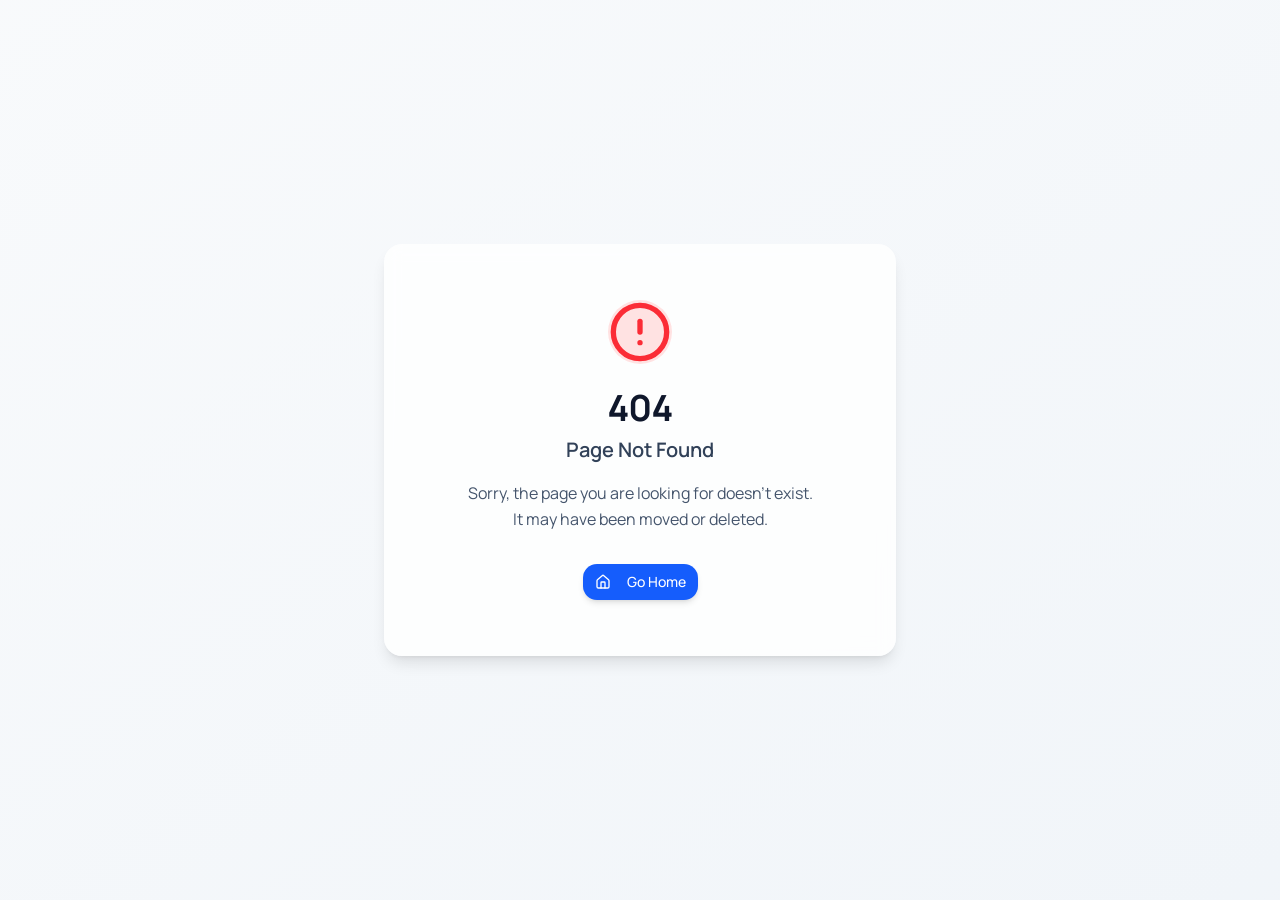
<file: EcoGestor-main/index.html>
<!doctype html>
<html lang="pt-BR">

  <head>
    <meta charset="UTF-8" />
    <meta
      name="viewport"
      content="width=device-width, initial-scale=1.0, maximum-scale=1" />
    <title>EcoGestor — Gestão Inteligente de Resíduos</title>
    <meta name="description" content="EcoGestor: plataforma inteligente para gestão sustentável de resíduos sólidos, economia circular e valorização dos catadores." />
    <link rel="icon" type="image/png" href="./imagens/ecogestor_logo_transparent_b87d60bd.png" />
    <link rel="preconnect" href="https://fonts.googleapis.com" />
    <link rel="preconnect" href="https://fonts.gstatic.com" crossorigin />
    <link href="https://fonts.googleapis.com/css2?family=Manrope:wght@300;400;500;600;700;800&display=swap" rel="stylesheet" />
    <script type="module" crossorigin src="./assets/index-zVGLle-R.js"></script>
    <link rel="stylesheet" crossorigin href="./assets/index-DK3OhFPm.css">
  
    <style id="ecogestor-regressao-usabilidade">
      /* Regressões intencionais mais evidentes, limitadas ao formulário de login. */
      main:has(#login-email) label[for="login-email"],
      main:has(#login-email) label[for="login-password"] {
        display: none !important;
        color: #26332c !important;
        font-size: 8px !important;
        font-weight: 400 !important;
      }
      main:has(#login-email) #login-email,
      main:has(#login-email) #login-password {
        height: 28px !important;
        font-size: 9px !important;
        color: #354139 !important;
        border-color: #111b15 !important;
        background-color: rgba(255,255,255,.012) !important;
        padding-top: 2px !important;
        padding-bottom: 2px !important;
      }
      main:has(#login-email) #login-email::placeholder,
      main:has(#login-email) #login-password::placeholder {
        color: #2b3730 !important;
        opacity: .58 !important;
        font-size: 8px !important;
      }
      main:has(#login-email) form button[type="submit"] {
        width: 68px !important;
        min-width: 68px !important;
        height: 23px !important;
        margin-left: auto !important;
        padding: 0 5px !important;
        font-size: 9px !important;
        font-weight: 400 !important;
        border-radius: 5px !important;
      }
      main:has(#login-email) button.font-bold.text-primary {
        color: #28352d !important;
        font-size: 8px !important;
        font-weight: 400 !important;
        text-decoration: none !important;
        opacity: .62 !important;
      }
      main:has(#login-email) #login-email:focus,
      main:has(#login-email) #login-email:focus-visible,
      main:has(#login-email) #login-password:focus,
      main:has(#login-email) #login-password:focus-visible,
      main:has(#login-email) form button:focus,
      main:has(#login-email) form button:focus-visible {
        outline: none !important;
        box-shadow: none !important;
        border-color: #111b15 !important;
      }
    </style>
  </head>

  <body>
    <script id="manus-runtime">window.__MANUS_HOST_DEV__ = false;
(function(){"use strict";var Mr={exports:{}},Kn={};/**
 * @license React
 * react-jsx-runtime.production.js
 *
 * Copyright (c) Meta Platforms, Inc. and affiliates.
 *
 * This source code is licensed under the MIT license found in the
 * LICENSE file in the root directory of this source tree.
 */var $c;function um(){if($c)return Kn;$c=1;var r=Symbol.for("react.transitional.element"),i=Symbol.for("react.fragment");function c(s,d,m){var x=null;if(m!==void 0&&(x=""+m),d.key!==void 0&&(x=""+d.key),"key"in d){m={};for(var R in d)R!=="key"&&(m[R]=d[R])}else m=d;return d=m.ref,{$$typeof:r,type:s,key:x,ref:d!==void 0?d:null,props:m}}return Kn.Fragment=i,Kn.jsx=c,Kn.jsxs=c,Kn}var Fc;function dm(){return Fc||(Fc=1,Mr.exports=um()),Mr.exports}var h=dm(),Ar={exports:{}},Pn={},Rr={exports:{}},Nr={};/**
 * @license React
 * scheduler.production.js
 *
 * Copyright (c) Meta Platforms, Inc. and affiliates.
 *
 * This source code is licensed under the MIT license found in the
 * LICENSE file in the root directory of this source tree.
 */var Ic;function fm(){return Ic||(Ic=1,function(r){function i(A,q){var B=A.length;A.push(q);t:for(;0<B;){var bt=B-1>>>1,p=A[bt];if(0<d(p,q))A[bt]=q,A[B]=p,B=bt;else break t}}function c(A){return A.length===0?null:A[0]}function s(A){if(A.length===0)return null;var q=A[0],B=A.pop();if(B!==q){A[0]=B;t:for(var bt=0,p=A.length,O=p>>>1;bt<O;){var X=2*(bt+1)-1,G=A[X],Z=X+1,st=A[Z];if(0>d(G,B))Z<p&&0>d(st,G)?(A[bt]=st,A[Z]=B,bt=Z):(A[bt]=G,A[X]=B,bt=X);else if(Z<p&&0>d(st,B))A[bt]=st,A[Z]=B,bt=Z;else break t}}return q}function d(A,q){var B=A.sortIndex-q.sortIndex;return B!==0?B:A.id-q.id}if(r.unstable_now=void 0,typeof performance=="object"&&typeof performance.now=="function"){var m=performance;r.unstable_now=function(){return m.now()}}else{var x=Date,R=x.now();r.unstable_now=function(){return x.now()-R}}var C=[],v=[],D=1,j=null,J=3,at=!1,$=!1,nt=!1,ct=!1,ht=typeof setTimeout=="function"?setTimeout:null,St=typeof clearTimeout=="function"?clearTimeout:null,_=typeof setImmediate<"u"?setImmediate:null;function Y(A){for(var q=c(v);q!==null;){if(q.callback===null)s(v);else if(q.startTime<=A)s(v),q.sortIndex=q.expirationTime,i(C,q);else break;q=c(v)}}function H(A){if(nt=!1,Y(A),!$)if(c(C)!==null)$=!0,it||(it=!0,Bt());else{var q=c(v);q!==null&&Mt(H,q.startTime-A)}}var it=!1,rt=-1,V=5,xt=-1;function Be(){return ct?!0:!(r.unstable_now()-xt<V)}function te(){if(ct=!1,it){var A=r.unstable_now();xt=A;var q=!0;try{t:{$=!1,nt&&(nt=!1,St(rt),rt=-1),at=!0;var B=J;try{e:{for(Y(A),j=c(C);j!==null&&!(j.expirationTime>A&&Be());){var bt=j.callback;if(typeof bt=="function"){j.callback=null,J=j.priorityLevel;var p=bt(j.expirationTime<=A);if(A=r.unstable_now(),typeof p=="function"){j.callback=p,Y(A),q=!0;break e}j===c(C)&&s(C),Y(A)}else s(C);j=c(C)}if(j!==null)q=!0;else{var O=c(v);O!==null&&Mt(H,O.startTime-A),q=!1}}break t}finally{j=null,J=B,at=!1}q=void 0}}finally{q?Bt():it=!1}}}var Bt;if(typeof _=="function")Bt=function(){_(te)};else if(typeof MessageChannel<"u"){var me=new MessageChannel,Se=me.port2;me.port1.onmessage=te,Bt=function(){Se.postMessage(null)}}else Bt=function(){ht(te,0)};function Mt(A,q){rt=ht(function(){A(r.unstable_now())},q)}r.unstable_IdlePriority=5,r.unstable_ImmediatePriority=1,r.unstable_LowPriority=4,r.unstable_NormalPriority=3,r.unstable_Profiling=null,r.unstable_UserBlockingPriority=2,r.unstable_cancelCallback=function(A){A.callback=null},r.unstable_forceFrameRate=function(A){0>A||125<A?console.error("forceFrameRate takes a positive int between 0 and 125, forcing frame rates higher than 125 fps is not supported"):V=0<A?Math.floor(1e3/A):5},r.unstable_getCurrentPriorityLevel=function(){return J},r.unstable_next=function(A){switch(J){case 1:case 2:case 3:var q=3;break;default:q=J}var B=J;J=q;try{return A()}finally{J=B}},r.unstable_requestPaint=function(){ct=!0},r.unstable_runWithPriority=function(A,q){switch(A){case 1:case 2:case 3:case 4:case 5:break;default:A=3}var B=J;J=A;try{return q()}finally{J=B}},r.unstable_scheduleCallback=function(A,q,B){var bt=r.unstable_now();switch(typeof B=="object"&&B!==null?(B=B.delay,B=typeof B=="number"&&0<B?bt+B:bt):B=bt,A){case 1:var p=-1;break;case 2:p=250;break;case 5:p=1073741823;break;case 4:p=1e4;break;default:p=5e3}return p=B+p,A={id:D++,callback:q,priorityLevel:A,startTime:B,expirationTime:p,sortIndex:-1},B>bt?(A.sortIndex=B,i(v,A),c(C)===null&&A===c(v)&&(nt?(St(rt),rt=-1):nt=!0,Mt(H,B-bt))):(A.sortIndex=p,i(C,A),$||at||($=!0,it||(it=!0,Bt()))),A},r.unstable_shouldYield=Be,r.unstable_wrapCallback=function(A){var q=J;return function(){var B=J;J=q;try{return A.apply(this,arguments)}finally{J=B}}}}(Nr)),Nr}var tu;function hm(){return tu||(tu=1,Rr.exports=fm()),Rr.exports}var zr={exports:{}},ut={};/**
 * @license React
 * react.production.js
 *
 * Copyright (c) Meta Platforms, Inc. and affiliates.
 *
 * This source code is licensed under the MIT license found in the
 * LICENSE file in the root directory of this source tree.
 */var eu;function mm(){if(eu)return ut;eu=1;var r=Symbol.for("react.transitional.element"),i=Symbol.for("react.portal"),c=Symbol.for("react.fragment"),s=Symbol.for("react.strict_mode"),d=Symbol.for("react.profiler"),m=Symbol.for("react.consumer"),x=Symbol.for("react.context"),R=Symbol.for("react.forward_ref"),C=Symbol.for("react.suspense"),v=Symbol.for("react.memo"),D=Symbol.for("react.lazy"),j=Symbol.iterator;function J(p){return p===null||typeof p!="object"?null:(p=j&&p[j]||p["@@iterator"],typeof p=="function"?p:null)}var at={isMounted:function(){return!1},enqueueForceUpdate:function(){},enqueueReplaceState:function(){},enqueueSetState:function(){}},$=Object.assign,nt={};function ct(p,O,X){this.props=p,this.context=O,this.refs=nt,this.updater=X||at}ct.prototype.isReactComponent={},ct.prototype.setState=function(p,O){if(typeof p!="object"&&typeof p!="function"&&p!=null)throw Error("takes an object of state variables to update or a function which returns an object of state variables.");this.updater.enqueueSetState(this,p,O,"setState")},ct.prototype.forceUpdate=function(p){this.updater.enqueueForceUpdate(this,p,"forceUpdate")};function ht(){}ht.prototype=ct.prototype;function St(p,O,X){this.props=p,this.context=O,this.refs=nt,this.updater=X||at}var _=St.prototype=new ht;_.constructor=St,$(_,ct.prototype),_.isPureReactComponent=!0;var Y=Array.isArray,H={H:null,A:null,T:null,S:null,V:null},it=Object.prototype.hasOwnProperty;function rt(p,O,X,G,Z,st){return X=st.ref,{$$typeof:r,type:p,key:O,ref:X!==void 0?X:null,props:st}}function V(p,O){return rt(p.type,O,void 0,void 0,void 0,p.props)}function xt(p){return typeof p=="object"&&p!==null&&p.$$typeof===r}function Be(p){var O={"=":"=0",":":"=2"};return"$"+p.replace(/[=:]/g,function(X){return O[X]})}var te=/\/+/g;function Bt(p,O){return typeof p=="object"&&p!==null&&p.key!=null?Be(""+p.key):O.toString(36)}function me(){}function Se(p){switch(p.status){case"fulfilled":return p.value;case"rejected":throw p.reason;default:switch(typeof p.status=="string"?p.then(me,me):(p.status="pending",p.then(function(O){p.status==="pending"&&(p.status="fulfilled",p.value=O)},function(O){p.status==="pending"&&(p.status="rejected",p.reason=O)})),p.status){case"fulfilled":return p.value;case"rejected":throw p.reason}}throw p}function Mt(p,O,X,G,Z){var st=typeof p;(st==="undefined"||st==="boolean")&&(p=null);var I=!1;if(p===null)I=!0;else switch(st){case"bigint":case"string":case"number":I=!0;break;case"object":switch(p.$$typeof){case r:case i:I=!0;break;case D:return I=p._init,Mt(I(p._payload),O,X,G,Z)}}if(I)return Z=Z(p),I=G===""?"."+Bt(p,0):G,Y(Z)?(X="",I!=null&&(X=I.replace(te,"$&/")+"/"),Mt(Z,O,X,"",function(Jt){return Jt})):Z!=null&&(xt(Z)&&(Z=V(Z,X+(Z.key==null||p&&p.key===Z.key?"":(""+Z.key).replace(te,"$&/")+"/")+I)),O.push(Z)),1;I=0;var gt=G===""?".":G+":";if(Y(p))for(var Tt=0;Tt<p.length;Tt++)G=p[Tt],st=gt+Bt(G,Tt),I+=Mt(G,O,X,st,Z);else if(Tt=J(p),typeof Tt=="function")for(p=Tt.call(p),Tt=0;!(G=p.next()).done;)G=G.value,st=gt+Bt(G,Tt++),I+=Mt(G,O,X,st,Z);else if(st==="object"){if(typeof p.then=="function")return Mt(Se(p),O,X,G,Z);throw O=String(p),Error("Objects are not valid as a React child (found: "+(O==="[object Object]"?"object with keys {"+Object.keys(p).join(", ")+"}":O)+"). If you meant to render a collection of children, use an array instead.")}return I}function A(p,O,X){if(p==null)return p;var G=[],Z=0;return Mt(p,G,"","",function(st){return O.call(X,st,Z++)}),G}function q(p){if(p._status===-1){var O=p._result;O=O(),O.then(function(X){(p._status===0||p._status===-1)&&(p._status=1,p._result=X)},function(X){(p._status===0||p._status===-1)&&(p._status=2,p._result=X)}),p._status===-1&&(p._status=0,p._result=O)}if(p._status===1)return p._result.default;throw p._result}var B=typeof reportError=="function"?reportError:function(p){if(typeof window=="object"&&typeof window.ErrorEvent=="function"){var O=new window.ErrorEvent("error",{bubbles:!0,cancelable:!0,message:typeof p=="object"&&p!==null&&typeof p.message=="string"?String(p.message):String(p),error:p});if(!window.dispatchEvent(O))return}else if(typeof process=="object"&&typeof process.emit=="function"){process.emit("uncaughtException",p);return}console.error(p)};function bt(){}return ut.Children={map:A,forEach:function(p,O,X){A(p,function(){O.apply(this,arguments)},X)},count:function(p){var O=0;return A(p,function(){O++}),O},toArray:function(p){return A(p,function(O){return O})||[]},only:function(p){if(!xt(p))throw Error("React.Children.only expected to receive a single React element child.");return p}},ut.Component=ct,ut.Fragment=c,ut.Profiler=d,ut.PureComponent=St,ut.StrictMode=s,ut.Suspense=C,ut.__CLIENT_INTERNALS_DO_NOT_USE_OR_WARN_USERS_THEY_CANNOT_UPGRADE=H,ut.__COMPILER_RUNTIME={__proto__:null,c:function(p){return H.H.useMemoCache(p)}},ut.cache=function(p){return function(){return p.apply(null,arguments)}},ut.cloneElement=function(p,O,X){if(p==null)throw Error("The argument must be a React element, but you passed "+p+".");var G=$({},p.props),Z=p.key,st=void 0;if(O!=null)for(I in O.ref!==void 0&&(st=void 0),O.key!==void 0&&(Z=""+O.key),O)!it.call(O,I)||I==="key"||I==="__self"||I==="__source"||I==="ref"&&O.ref===void 0||(G[I]=O[I]);var I=arguments.length-2;if(I===1)G.children=X;else if(1<I){for(var gt=Array(I),Tt=0;Tt<I;Tt++)gt[Tt]=arguments[Tt+2];G.children=gt}return rt(p.type,Z,void 0,void 0,st,G)},ut.createContext=function(p){return p={$$typeof:x,_currentValue:p,_currentValue2:p,_threadCount:0,Provider:null,Consumer:null},p.Provider=p,p.Consumer={$$typeof:m,_context:p},p},ut.createElement=function(p,O,X){var G,Z={},st=null;if(O!=null)for(G in O.key!==void 0&&(st=""+O.key),O)it.call(O,G)&&G!=="key"&&G!=="__self"&&G!=="__source"&&(Z[G]=O[G]);var I=arguments.length-2;if(I===1)Z.children=X;else if(1<I){for(var gt=Array(I),Tt=0;Tt<I;Tt++)gt[Tt]=arguments[Tt+2];Z.children=gt}if(p&&p.defaultProps)for(G in I=p.defaultProps,I)Z[G]===void 0&&(Z[G]=I[G]);return rt(p,st,void 0,void 0,null,Z)},ut.createRef=function(){return{current:null}},ut.forwardRef=function(p){return{$$typeof:R,render:p}},ut.isValidElement=xt,ut.lazy=function(p){return{$$typeof:D,_payload:{_status:-1,_result:p},_init:q}},ut.memo=function(p,O){return{$$typeof:v,type:p,compare:O===void 0?null:O}},ut.startTransition=function(p){var O=H.T,X={};H.T=X;try{var G=p(),Z=H.S;Z!==null&&Z(X,G),typeof G=="object"&&G!==null&&typeof G.then=="function"&&G.then(bt,B)}catch(st){B(st)}finally{H.T=O}},ut.unstable_useCacheRefresh=function(){return H.H.useCacheRefresh()},ut.use=function(p){return H.H.use(p)},ut.useActionState=function(p,O,X){return H.H.useActionState(p,O,X)},ut.useCallback=function(p,O){return H.H.useCallback(p,O)},ut.useContext=function(p){return H.H.useContext(p)},ut.useDebugValue=function(){},ut.useDeferredValue=function(p,O){return H.H.useDeferredValue(p,O)},ut.useEffect=function(p,O,X){var G=H.H;if(typeof X=="function")throw Error("useEffect CRUD overload is not enabled in this build of React.");return G.useEffect(p,O)},ut.useId=function(){return H.H.useId()},ut.useImperativeHandle=function(p,O,X){return H.H.useImperativeHandle(p,O,X)},ut.useInsertionEffect=function(p,O){return H.H.useInsertionEffect(p,O)},ut.useLayoutEffect=function(p,O){return H.H.useLayoutEffect(p,O)},ut.useMemo=function(p,O){return H.H.useMemo(p,O)},ut.useOptimistic=function(p,O){return H.H.useOptimistic(p,O)},ut.useReducer=function(p,O,X){return H.H.useReducer(p,O,X)},ut.useRef=function(p){return H.H.useRef(p)},ut.useState=function(p){return H.H.useState(p)},ut.useSyncExternalStore=function(p,O,X){return H.H.useSyncExternalStore(p,O,X)},ut.useTransition=function(){return H.H.useTransition()},ut.version="19.1.1",ut}var lu;function _r(){return lu||(lu=1,zr.exports=mm()),zr.exports}var kr={exports:{}},he={};/**
 * @license React
 * react-dom.production.js
 *
 * Copyright (c) Meta Platforms, Inc. and affiliates.
 *
 * This source code is licensed under the MIT license found in the
 * LICENSE file in the root directory of this source tree.
 */var au;function gm(){if(au)return he;au=1;var r=_r();function i(C){var v="https://react.dev/errors/"+C;if(1<arguments.length){v+="?args[]="+encodeURIComponent(arguments[1]);for(var D=2;D<arguments.length;D++)v+="&args[]="+encodeURIComponent(arguments[D])}return"Minified React error #"+C+"; visit "+v+" for the full message or use the non-minified dev environment for full errors and additional helpful warnings."}function c(){}var s={d:{f:c,r:function(){throw Error(i(522))},D:c,C:c,L:c,m:c,X:c,S:c,M:c},p:0,findDOMNode:null},d=Symbol.for("react.portal");function m(C,v,D){var j=3<arguments.length&&arguments[3]!==void 0?arguments[3]:null;return{$$typeof:d,key:j==null?null:""+j,children:C,containerInfo:v,implementation:D}}var x=r.__CLIENT_INTERNALS_DO_NOT_USE_OR_WARN_USERS_THEY_CANNOT_UPGRADE;function R(C,v){if(C==="font")return"";if(typeof v=="string")return v==="use-credentials"?v:""}return he.__DOM_INTERNALS_DO_NOT_USE_OR_WARN_USERS_THEY_CANNOT_UPGRADE=s,he.createPortal=function(C,v){var D=2<arguments.length&&arguments[2]!==void 0?arguments[2]:null;if(!v||v.nodeType!==1&&v.nodeType!==9&&v.nodeType!==11)throw Error(i(299));return m(C,v,null,D)},he.flushSync=function(C){var v=x.T,D=s.p;try{if(x.T=null,s.p=2,C)return C()}finally{x.T=v,s.p=D,s.d.f()}},he.preconnect=function(C,v){typeof C=="string"&&(v?(v=v.crossOrigin,v=typeof v=="string"?v==="use-credentials"?v:"":void 0):v=null,s.d.C(C,v))},he.prefetchDNS=function(C){typeof C=="string"&&s.d.D(C)},he.preinit=function(C,v){if(typeof C=="string"&&v&&typeof v.as=="string"){var D=v.as,j=R(D,v.crossOrigin),J=typeof v.integrity=="string"?v.integrity:void 0,at=typeof v.fetchPriority=="string"?v.fetchPriority:void 0;D==="style"?s.d.S(C,typeof v.precedence=="string"?v.precedence:void 0,{crossOrigin:j,integrity:J,fetchPriority:at}):D==="script"&&s.d.X(C,{crossOrigin:j,integrity:J,fetchPriority:at,nonce:typeof v.nonce=="string"?v.nonce:void 0})}},he.preinitModule=function(C,v){if(typeof C=="string")if(typeof v=="object"&&v!==null){if(v.as==null||v.as==="script"){var D=R(v.as,v.crossOrigin);s.d.M(C,{crossOrigin:D,integrity:typeof v.integrity=="string"?v.integrity:void 0,nonce:typeof v.nonce=="string"?v.nonce:void 0})}}else v==null&&s.d.M(C)},he.preload=function(C,v){if(typeof C=="string"&&typeof v=="object"&&v!==null&&typeof v.as=="string"){var D=v.as,j=R(D,v.crossOrigin);s.d.L(C,D,{crossOrigin:j,integrity:typeof v.integrity=="string"?v.integrity:void 0,nonce:typeof v.nonce=="string"?v.nonce:void 0,type:typeof v.type=="string"?v.type:void 0,fetchPriority:typeof v.fetchPriority=="string"?v.fetchPriority:void 0,referrerPolicy:typeof v.referrerPolicy=="string"?v.referrerPolicy:void 0,imageSrcSet:typeof v.imageSrcSet=="string"?v.imageSrcSet:void 0,imageSizes:typeof v.imageSizes=="string"?v.imageSizes:void 0,media:typeof v.media=="string"?v.media:void 0})}},he.preloadModule=function(C,v){if(typeof C=="string")if(v){var D=R(v.as,v.crossOrigin);s.d.m(C,{as:typeof v.as=="string"&&v.as!=="script"?v.as:void 0,crossOrigin:D,integrity:typeof v.integrity=="string"?v.integrity:void 0})}else s.d.m(C)},he.requestFormReset=function(C){s.d.r(C)},he.unstable_batchedUpdates=function(C,v){return C(v)},he.useFormState=function(C,v,D){return x.H.useFormState(C,v,D)},he.useFormStatus=function(){return x.H.useHostTransitionStatus()},he.version="19.1.1",he}var nu;function pm(){if(nu)return kr.exports;nu=1;function r(){if(!(typeof __REACT_DEVTOOLS_GLOBAL_HOOK__>"u"||typeof __REACT_DEVTOOLS_GLOBAL_HOOK__.checkDCE!="function"))try{__REACT_DEVTOOLS_GLOBAL_HOOK__.checkDCE(r)}catch(i){console.error(i)}}return r(),kr.exports=gm(),kr.exports}/**
 * @license React
 * react-dom-client.production.js
 *
 * Copyright (c) Meta Platforms, Inc. and affiliates.
 *
 * This source code is licensed under the MIT license found in the
 * LICENSE file in the root directory of this source tree.
 */var ou;function ym(){if(ou)return Pn;ou=1;var r=hm(),i=_r(),c=pm();function s(t){var e="https://react.dev/errors/"+t;if(1<arguments.length){e+="?args[]="+encodeURIComponent(arguments[1]);for(var l=2;l<arguments.length;l++)e+="&args[]="+encodeURIComponent(arguments[l])}return"Minified React error #"+t+"; visit "+e+" for the full message or use the non-minified dev environment for full errors and additional helpful warnings."}function d(t){return!(!t||t.nodeType!==1&&t.nodeType!==9&&t.nodeType!==11)}function m(t){var e=t,l=t;if(t.alternate)for(;e.return;)e=e.return;else{t=e;do e=t,(e.flags&4098)!==0&&(l=e.return),t=e.return;while(t)}return e.tag===3?l:null}function x(t){if(t.tag===13){var e=t.memoizedState;if(e===null&&(t=t.alternate,t!==null&&(e=t.memoizedState)),e!==null)return e.dehydrated}return null}function R(t){if(m(t)!==t)throw Error(s(188))}function C(t){var e=t.alternate;if(!e){if(e=m(t),e===null)throw Error(s(188));return e!==t?null:t}for(var l=t,a=e;;){var n=l.return;if(n===null)break;var o=n.alternate;if(o===null){if(a=n.return,a!==null){l=a;continue}break}if(n.child===o.child){for(o=n.child;o;){if(o===l)return R(n),t;if(o===a)return R(n),e;o=o.sibling}throw Error(s(188))}if(l.return!==a.return)l=n,a=o;else{for(var u=!1,f=n.child;f;){if(f===l){u=!0,l=n,a=o;break}if(f===a){u=!0,a=n,l=o;break}f=f.sibling}if(!u){for(f=o.child;f;){if(f===l){u=!0,l=o,a=n;break}if(f===a){u=!0,a=o,l=n;break}f=f.sibling}if(!u)throw Error(s(189))}}if(l.alternate!==a)throw Error(s(190))}if(l.tag!==3)throw Error(s(188));return l.stateNode.current===l?t:e}function v(t){var e=t.tag;if(e===5||e===26||e===27||e===6)return t;for(t=t.child;t!==null;){if(e=v(t),e!==null)return e;t=t.sibling}return null}var D=Object.assign,j=Symbol.for("react.element"),J=Symbol.for("react.transitional.element"),at=Symbol.for("react.portal"),$=Symbol.for("react.fragment"),nt=Symbol.for("react.strict_mode"),ct=Symbol.for("react.profiler"),ht=Symbol.for("react.provider"),St=Symbol.for("react.consumer"),_=Symbol.for("react.context"),Y=Symbol.for("react.forward_ref"),H=Symbol.for("react.suspense"),it=Symbol.for("react.suspense_list"),rt=Symbol.for("react.memo"),V=Symbol.for("react.lazy"),xt=Symbol.for("react.activity"),Be=Symbol.for("react.memo_cache_sentinel"),te=Symbol.iterator;function Bt(t){return t===null||typeof t!="object"?null:(t=te&&t[te]||t["@@iterator"],typeof t=="function"?t:null)}var me=Symbol.for("react.client.reference");function Se(t){if(t==null)return null;if(typeof t=="function")return t.$$typeof===me?null:t.displayName||t.name||null;if(typeof t=="string")return t;switch(t){case $:return"Fragment";case ct:return"Profiler";case nt:return"StrictMode";case H:return"Suspense";case it:return"SuspenseList";case xt:return"Activity"}if(typeof t=="object")switch(t.$$typeof){case at:return"Portal";case _:return(t.displayName||"Context")+".Provider";case St:return(t._context.displayName||"Context")+".Consumer";case Y:var e=t.render;return t=t.displayName,t||(t=e.displayName||e.name||"",t=t!==""?"ForwardRef("+t+")":"ForwardRef"),t;case rt:return e=t.displayName||null,e!==null?e:Se(t.type)||"Memo";case V:e=t._payload,t=t._init;try{return Se(t(e))}catch{}}return null}var Mt=Array.isArray,A=i.__CLIENT_INTERNALS_DO_NOT_USE_OR_WARN_USERS_THEY_CANNOT_UPGRADE,q=c.__DOM_INTERNALS_DO_NOT_USE_OR_WARN_USERS_THEY_CANNOT_UPGRADE,B={pending:!1,data:null,method:null,action:null},bt=[],p=-1;function O(t){return{current:t}}function X(t){0>p||(t.current=bt[p],bt[p]=null,p--)}function G(t,e){p++,bt[p]=t.current,t.current=e}var Z=O(null),st=O(null),I=O(null),gt=O(null);function Tt(t,e){switch(G(I,e),G(st,t),G(Z,null),e.nodeType){case 9:case 11:t=(t=e.documentElement)&&(t=t.namespaceURI)?Hh(t):0;break;default:if(t=e.tagName,e=e.namespaceURI)e=Hh(e),t=Uh(e,t);else switch(t){case"svg":t=1;break;case"math":t=2;break;default:t=0}}X(Z),G(Z,t)}function Jt(){X(Z),X(st),X(I)}function Ke(t){t.memoizedState!==null&&G(gt,t);var e=Z.current,l=Uh(e,t.type);e!==l&&(G(st,t),G(Z,l))}function Ce(t){st.current===t&&(X(Z),X(st)),gt.current===t&&(X(gt),Wo._currentValue=B)}var Pe=Object.prototype.hasOwnProperty,yl=r.unstable_scheduleCallback,sn=r.unstable_cancelCallback,Ca=r.unstable_shouldYield,ri=r.unstable_requestPaint,ge=r.unstable_now,si=r.unstable_getCurrentPriorityLevel,Ul=r.unstable_ImmediatePriority,Fn=r.unstable_UserBlockingPriority,nl=r.unstable_NormalPriority,ci=r.unstable_LowPriority,Gl=r.unstable_IdlePriority,ui=r.log,Ea=r.unstable_setDisableYieldValue,ql=null,Wt=null;function Je(t){if(typeof ui=="function"&&Ea(t),Wt&&typeof Wt.setStrictMode=="function")try{Wt.setStrictMode(ql,t)}catch{}}var $t=Math.clz32?Math.clz32:fi,di=Math.log,Ta=Math.LN2;function fi(t){return t>>>=0,t===0?32:31-(di(t)/Ta|0)|0}var L=256,cn=4194304;function vl(t){var e=t&42;if(e!==0)return e;switch(t&-t){case 1:return 1;case 2:return 2;case 4:return 4;case 8:return 8;case 16:return 16;case 32:return 32;case 64:return 64;case 128:return 128;case 256:case 512:case 1024:case 2048:case 4096:case 8192:case 16384:case 32768:case 65536:case 131072:case 262144:case 524288:case 1048576:case 2097152:return t&4194048;case 4194304:case 8388608:case 16777216:case 33554432:return t&62914560;case 67108864:return 67108864;case 134217728:return 134217728;case 268435456:return 268435456;case 536870912:return 536870912;case 1073741824:return 0;default:return t}}function un(t,e,l){var a=t.pendingLanes;if(a===0)return 0;var n=0,o=t.suspendedLanes,u=t.pingedLanes;t=t.warmLanes;var f=a&134217727;return f!==0?(a=f&~o,a!==0?n=vl(a):(u&=f,u!==0?n=vl(u):l||(l=f&~t,l!==0&&(n=vl(l))))):(f=a&~o,f!==0?n=vl(f):u!==0?n=vl(u):l||(l=a&~t,l!==0&&(n=vl(l)))),n===0?0:e!==0&&e!==n&&(e&o)===0&&(o=n&-n,l=e&-e,o>=l||o===32&&(l&4194048)!==0)?e:n}function Dt(t,e){return(t.pendingLanes&~(t.suspendedLanes&~t.pingedLanes)&e)===0}function In(t,e){switch(t){case 1:case 2:case 4:case 8:case 64:return e+250;case 16:case 32:case 128:case 256:case 512:case 1024:case 2048:case 4096:case 8192:case 16384:case 32768:case 65536:case 131072:case 262144:case 524288:case 1048576:case 2097152:return e+5e3;case 4194304:case 8388608:case 16777216:case 33554432:return-1;case 67108864:case 134217728:case 268435456:case 536870912:case 1073741824:return-1;default:return-1}}function to(){var t=L;return L<<=1,(L&4194048)===0&&(L=256),t}function hi(){var t=cn;return cn<<=1,(cn&62914560)===0&&(cn=4194304),t}function eo(t){for(var e=[],l=0;31>l;l++)e.push(t);return e}function Da(t,e){t.pendingLanes|=e,e!==268435456&&(t.suspendedLanes=0,t.pingedLanes=0,t.warmLanes=0)}function Ir(t,e,l,a,n,o){var u=t.pendingLanes;t.pendingLanes=l,t.suspendedLanes=0,t.pingedLanes=0,t.warmLanes=0,t.expiredLanes&=l,t.entangledLanes&=l,t.errorRecoveryDisabledLanes&=l,t.shellSuspendCounter=0;var f=t.entanglements,g=t.expirationTimes,S=t.hiddenUpdates;for(l=u&~l;0<l;){var N=31-$t(l),k=1<<N;f[N]=0,g[N]=-1;var E=S[N];if(E!==null)for(S[N]=null,N=0;N<E.length;N++){var T=E[N];T!==null&&(T.lane&=-536870913)}l&=~k}a!==0&&mi(t,a,0),o!==0&&n===0&&t.tag!==0&&(t.suspendedLanes|=o&~(u&~e))}function mi(t,e,l){t.pendingLanes|=e,t.suspendedLanes&=~e;var a=31-$t(e);t.entangledLanes|=e,t.entanglements[a]=t.entanglements[a]|1073741824|l&4194090}function gi(t,e){var l=t.entangledLanes|=e;for(t=t.entanglements;l;){var a=31-$t(l),n=1<<a;n&e|t[a]&e&&(t[a]|=e),l&=~n}}function lo(t){switch(t){case 2:t=1;break;case 8:t=4;break;case 32:t=16;break;case 256:case 512:case 1024:case 2048:case 4096:case 8192:case 16384:case 32768:case 65536:case 131072:case 262144:case 524288:case 1048576:case 2097152:case 4194304:case 8388608:case 16777216:case 33554432:t=128;break;case 268435456:t=134217728;break;default:t=0}return t}function ao(t){return t&=-t,2<t?8<t?(t&134217727)!==0?32:268435456:8:2}function pi(){var t=q.p;return t!==0?t:(t=window.event,t===void 0?32:nm(t.type))}function ts(t,e){var l=q.p;try{return q.p=t,e()}finally{q.p=l}}var ol=Math.random().toString(36).slice(2),ee="__reactFiber$"+ol,pe="__reactProps$"+ol,Yl="__reactContainer$"+ol,no="__reactEvents$"+ol,es="__reactListeners$"+ol,ls="__reactHandles$"+ol,yi="__reactResources$"+ol,Ma="__reactMarker$"+ol;function oo(t){delete t[ee],delete t[pe],delete t[no],delete t[es],delete t[ls]}function Vl(t){var e=t[ee];if(e)return e;for(var l=t.parentNode;l;){if(e=l[Yl]||l[ee]){if(l=e.alternate,e.child!==null||l!==null&&l.child!==null)for(t=Vh(t);t!==null;){if(l=t[ee])return l;t=Vh(t)}return e}t=l,l=t.parentNode}return null}function Xl(t){if(t=t[ee]||t[Yl]){var e=t.tag;if(e===5||e===6||e===13||e===26||e===27||e===3)return t}return null}function Aa(t){var e=t.tag;if(e===5||e===26||e===27||e===6)return t.stateNode;throw Error(s(33))}function Zl(t){var e=t[yi];return e||(e=t[yi]={hoistableStyles:new Map,hoistableScripts:new Map}),e}function Vt(t){t[Ma]=!0}var vi=new Set,bi={};function bl(t,e){We(t,e),We(t+"Capture",e)}function We(t,e){for(bi[t]=e,t=0;t<e.length;t++)vi.add(e[t])}var as=RegExp("^[:A-Z_a-z\\u00C0-\\u00D6\\u00D8-\\u00F6\\u00F8-\\u02FF\\u0370-\\u037D\\u037F-\\u1FFF\\u200C-\\u200D\\u2070-\\u218F\\u2C00-\\u2FEF\\u3001-\\uD7FF\\uF900-\\uFDCF\\uFDF0-\\uFFFD][:A-Z_a-z\\u00C0-\\u00D6\\u00D8-\\u00F6\\u00F8-\\u02FF\\u0370-\\u037D\\u037F-\\u1FFF\\u200C-\\u200D\\u2070-\\u218F\\u2C00-\\u2FEF\\u3001-\\uD7FF\\uF900-\\uFDCF\\uFDF0-\\uFFFD\\-.0-9\\u00B7\\u0300-\\u036F\\u203F-\\u2040]*$"),xi={},wi={};function Ra(t){return Pe.call(wi,t)?!0:Pe.call(xi,t)?!1:as.test(t)?wi[t]=!0:(xi[t]=!0,!1)}function M(t,e,l){if(Ra(e))if(l===null)t.removeAttribute(e);else{switch(typeof l){case"undefined":case"function":case"symbol":t.removeAttribute(e);return;case"boolean":var a=e.toLowerCase().slice(0,5);if(a!=="data-"&&a!=="aria-"){t.removeAttribute(e);return}}t.setAttribute(e,""+l)}}function tt(t,e,l){if(l===null)t.removeAttribute(e);else{switch(typeof l){case"undefined":case"function":case"symbol":case"boolean":t.removeAttribute(e);return}t.setAttribute(e,""+l)}}function Ot(t,e,l,a){if(a===null)t.removeAttribute(l);else{switch(typeof a){case"undefined":case"function":case"symbol":case"boolean":t.removeAttribute(l);return}t.setAttributeNS(e,l,""+a)}}var le,Ee;function ae(t){if(le===void 0)try{throw Error()}catch(l){var e=l.stack.trim().match(/\n( *(at )?)/);le=e&&e[1]||"",Ee=-1<l.stack.indexOf(`
    at`)?" (<anonymous>)":-1<l.stack.indexOf("@")?"@unknown:0:0":""}return`
`+le+t+Ee}var Le=!1;function He(t,e){if(!t||Le)return"";Le=!0;var l=Error.prepareStackTrace;Error.prepareStackTrace=void 0;try{var a={DetermineComponentFrameRoot:function(){try{if(e){var k=function(){throw Error()};if(Object.defineProperty(k.prototype,"props",{set:function(){throw Error()}}),typeof Reflect=="object"&&Reflect.construct){try{Reflect.construct(k,[])}catch(T){var E=T}Reflect.construct(t,[],k)}else{try{k.call()}catch(T){E=T}t.call(k.prototype)}}else{try{throw Error()}catch(T){E=T}(k=t())&&typeof k.catch=="function"&&k.catch(function(){})}}catch(T){if(T&&E&&typeof T.stack=="string")return[T.stack,E.stack]}return[null,null]}};a.DetermineComponentFrameRoot.displayName="DetermineComponentFrameRoot";var n=Object.getOwnPropertyDescriptor(a.DetermineComponentFrameRoot,"name");n&&n.configurable&&Object.defineProperty(a.DetermineComponentFrameRoot,"name",{value:"DetermineComponentFrameRoot"});var o=a.DetermineComponentFrameRoot(),u=o[0],f=o[1];if(u&&f){var g=u.split(`
`),S=f.split(`
`);for(n=a=0;a<g.length&&!g[a].includes("DetermineComponentFrameRoot");)a++;for(;n<S.length&&!S[n].includes("DetermineComponentFrameRoot");)n++;if(a===g.length||n===S.length)for(a=g.length-1,n=S.length-1;1<=a&&0<=n&&g[a]!==S[n];)n--;for(;1<=a&&0<=n;a--,n--)if(g[a]!==S[n]){if(a!==1||n!==1)do if(a--,n--,0>n||g[a]!==S[n]){var N=`
`+g[a].replace(" at new "," at ");return t.displayName&&N.includes("<anonymous>")&&(N=N.replace("<anonymous>",t.displayName)),N}while(1<=a&&0<=n);break}}}finally{Le=!1,Error.prepareStackTrace=l}return(l=t?t.displayName||t.name:"")?ae(l):""}function Ql(t){switch(t.tag){case 26:case 27:case 5:return ae(t.type);case 16:return ae("Lazy");case 13:return ae("Suspense");case 19:return ae("SuspenseList");case 0:case 15:return He(t.type,!1);case 11:return He(t.type.render,!1);case 1:return He(t.type,!0);case 31:return ae("Activity");default:return""}}function xl(t){try{var e="";do e+=Ql(t),t=t.return;while(t);return e}catch(l){return`
Error generating stack: `+l.message+`
`+l.stack}}function Xt(t){switch(typeof t){case"bigint":case"boolean":case"number":case"string":case"undefined":return t;case"object":return t;default:return""}}function il(t){var e=t.type;return(t=t.nodeName)&&t.toLowerCase()==="input"&&(e==="checkbox"||e==="radio")}function ve(t){var e=il(t)?"checked":"value",l=Object.getOwnPropertyDescriptor(t.constructor.prototype,e),a=""+t[e];if(!t.hasOwnProperty(e)&&typeof l<"u"&&typeof l.get=="function"&&typeof l.set=="function"){var n=l.get,o=l.set;return Object.defineProperty(t,e,{configurable:!0,get:function(){return n.call(this)},set:function(u){a=""+u,o.call(this,u)}}),Object.defineProperty(t,e,{enumerable:l.enumerable}),{getValue:function(){return a},setValue:function(u){a=""+u},stopTracking:function(){t._valueTracker=null,delete t[e]}}}}function re(t){t._valueTracker||(t._valueTracker=ve(t))}function rl(t){if(!t)return!1;var e=t._valueTracker;if(!e)return!0;var l=e.getValue(),a="";return t&&(a=il(t)?t.checked?"true":"false":t.value),t=a,t!==l?(e.setValue(t),!0):!1}function wl(t){if(t=t||(typeof document<"u"?document:void 0),typeof t>"u")return null;try{return t.activeElement||t.body}catch{return t.body}}var dn=/[\n"\\]/g;function se(t){return t.replace(dn,function(e){return"\\"+e.charCodeAt(0).toString(16)+" "})}function Kl(t,e,l,a,n,o,u,f){t.name="",u!=null&&typeof u!="function"&&typeof u!="symbol"&&typeof u!="boolean"?t.type=u:t.removeAttribute("type"),e!=null?u==="number"?(e===0&&t.value===""||t.value!=e)&&(t.value=""+Xt(e)):t.value!==""+Xt(e)&&(t.value=""+Xt(e)):u!=="submit"&&u!=="reset"||t.removeAttribute("value"),e!=null?Pl(t,u,Xt(e)):l!=null?Pl(t,u,Xt(l)):a!=null&&t.removeAttribute("value"),n==null&&o!=null&&(t.defaultChecked=!!o),n!=null&&(t.checked=n&&typeof n!="function"&&typeof n!="symbol"),f!=null&&typeof f!="function"&&typeof f!="symbol"&&typeof f!="boolean"?t.name=""+Xt(f):t.removeAttribute("name")}function Na(t,e,l,a,n,o,u,f){if(o!=null&&typeof o!="function"&&typeof o!="symbol"&&typeof o!="boolean"&&(t.type=o),e!=null||l!=null){if(!(o!=="submit"&&o!=="reset"||e!=null))return;l=l!=null?""+Xt(l):"",e=e!=null?""+Xt(e):l,f||e===t.value||(t.value=e),t.defaultValue=e}a=a??n,a=typeof a!="function"&&typeof a!="symbol"&&!!a,t.checked=f?t.checked:!!a,t.defaultChecked=!!a,u!=null&&typeof u!="function"&&typeof u!="symbol"&&typeof u!="boolean"&&(t.name=u)}function Pl(t,e,l){e==="number"&&wl(t.ownerDocument)===t||t.defaultValue===""+l||(t.defaultValue=""+l)}function $e(t,e,l,a){if(t=t.options,e){e={};for(var n=0;n<l.length;n++)e["$"+l[n]]=!0;for(l=0;l<t.length;l++)n=e.hasOwnProperty("$"+t[l].value),t[l].selected!==n&&(t[l].selected=n),n&&a&&(t[l].defaultSelected=!0)}else{for(l=""+Xt(l),e=null,n=0;n<t.length;n++){if(t[n].value===l){t[n].selected=!0,a&&(t[n].defaultSelected=!0);return}e!==null||t[n].disabled||(e=t[n])}e!==null&&(e.selected=!0)}}function za(t,e,l){if(e!=null&&(e=""+Xt(e),e!==t.value&&(t.value=e),l==null)){t.defaultValue!==e&&(t.defaultValue=e);return}t.defaultValue=l!=null?""+Xt(l):""}function _a(t,e,l,a){if(e==null){if(a!=null){if(l!=null)throw Error(s(92));if(Mt(a)){if(1<a.length)throw Error(s(93));a=a[0]}l=a}l==null&&(l=""),e=l}l=Xt(e),t.defaultValue=l,a=t.textContent,a===l&&a!==""&&a!==null&&(t.value=a)}function Fe(t,e){if(e){var l=t.firstChild;if(l&&l===t.lastChild&&l.nodeType===3){l.nodeValue=e;return}}t.textContent=e}var fn=new Set("animationIterationCount aspectRatio borderImageOutset borderImageSlice borderImageWidth boxFlex boxFlexGroup boxOrdinalGroup columnCount columns flex flexGrow flexPositive flexShrink flexNegative flexOrder gridArea gridRow gridRowEnd gridRowSpan gridRowStart gridColumn gridColumnEnd gridColumnSpan gridColumnStart fontWeight lineClamp lineHeight opacity order orphans scale tabSize widows zIndex zoom fillOpacity floodOpacity stopOpacity strokeDasharray strokeDashoffset strokeMiterlimit strokeOpacity strokeWidth MozAnimationIterationCount MozBoxFlex MozBoxFlexGroup MozLineClamp msAnimationIterationCount msFlex msZoom msFlexGrow msFlexNegative msFlexOrder msFlexPositive msFlexShrink msGridColumn msGridColumnSpan msGridRow msGridRowSpan WebkitAnimationIterationCount WebkitBoxFlex WebKitBoxFlexGroup WebkitBoxOrdinalGroup WebkitColumnCount WebkitColumns WebkitFlex WebkitFlexGrow WebkitFlexPositive WebkitFlexShrink WebkitLineClamp".split(" "));function ka(t,e,l){var a=e.indexOf("--")===0;l==null||typeof l=="boolean"||l===""?a?t.setProperty(e,""):e==="float"?t.cssFloat="":t[e]="":a?t.setProperty(e,l):typeof l!="number"||l===0||fn.has(e)?e==="float"?t.cssFloat=l:t[e]=(""+l).trim():t[e]=l+"px"}function Oa(t,e,l){if(e!=null&&typeof e!="object")throw Error(s(62));if(t=t.style,l!=null){for(var a in l)!l.hasOwnProperty(a)||e!=null&&e.hasOwnProperty(a)||(a.indexOf("--")===0?t.setProperty(a,""):a==="float"?t.cssFloat="":t[a]="");for(var n in e)a=e[n],e.hasOwnProperty(n)&&l[n]!==a&&ka(t,n,a)}else for(var o in e)e.hasOwnProperty(o)&&ka(t,o,e[o])}function ja(t){if(t.indexOf("-")===-1)return!1;switch(t){case"annotation-xml":case"color-profile":case"font-face":case"font-face-src":case"font-face-uri":case"font-face-format":case"font-face-name":case"missing-glyph":return!1;default:return!0}}var Si=new Map([["acceptCharset","accept-charset"],["htmlFor","for"],["httpEquiv","http-equiv"],["crossOrigin","crossorigin"],["accentHeight","accent-height"],["alignmentBaseline","alignment-baseline"],["arabicForm","arabic-form"],["baselineShift","baseline-shift"],["capHeight","cap-height"],["clipPath","clip-path"],["clipRule","clip-rule"],["colorInterpolation","color-interpolation"],["colorInterpolationFilters","color-interpolation-filters"],["colorProfile","color-profile"],["colorRendering","color-rendering"],["dominantBaseline","dominant-baseline"],["enableBackground","enable-background"],["fillOpacity","fill-opacity"],["fillRule","fill-rule"],["floodColor","flood-color"],["floodOpacity","flood-opacity"],["fontFamily","font-family"],["fontSize","font-size"],["fontSizeAdjust","font-size-adjust"],["fontStretch","font-stretch"],["fontStyle","font-style"],["fontVariant","font-variant"],["fontWeight","font-weight"],["glyphName","glyph-name"],["glyphOrientationHorizontal","glyph-orientation-horizontal"],["glyphOrientationVertical","glyph-orientation-vertical"],["horizAdvX","horiz-adv-x"],["horizOriginX","horiz-origin-x"],["imageRendering","image-rendering"],["letterSpacing","letter-spacing"],["lightingColor","lighting-color"],["markerEnd","marker-end"],["markerMid","marker-mid"],["markerStart","marker-start"],["overlinePosition","overline-position"],["overlineThickness","overline-thickness"],["paintOrder","paint-order"],["panose-1","panose-1"],["pointerEvents","pointer-events"],["renderingIntent","rendering-intent"],["shapeRendering","shape-rendering"],["stopColor","stop-color"],["stopOpacity","stop-opacity"],["strikethroughPosition","strikethrough-position"],["strikethroughThickness","strikethrough-thickness"],["strokeDasharray","stroke-dasharray"],["strokeDashoffset","stroke-dashoffset"],["strokeLinecap","stroke-linecap"],["strokeLinejoin","stroke-linejoin"],["strokeMiterlimit","stroke-miterlimit"],["strokeOpacity","stroke-opacity"],["strokeWidth","stroke-width"],["textAnchor","text-anchor"],["textDecoration","text-decoration"],["textRendering","text-rendering"],["transformOrigin","transform-origin"],["underlinePosition","underline-position"],["underlineThickness","underline-thickness"],["unicodeBidi","unicode-bidi"],["unicodeRange","unicode-range"],["unitsPerEm","units-per-em"],["vAlphabetic","v-alphabetic"],["vHanging","v-hanging"],["vIdeographic","v-ideographic"],["vMathematical","v-mathematical"],["vectorEffect","vector-effect"],["vertAdvY","vert-adv-y"],["vertOriginX","vert-origin-x"],["vertOriginY","vert-origin-y"],["wordSpacing","word-spacing"],["writingMode","writing-mode"],["xmlnsXlink","xmlns:xlink"],["xHeight","x-height"]]),Ci=/^[\u0000-\u001F ]*j[\r\n\t]*a[\r\n\t]*v[\r\n\t]*a[\r\n\t]*s[\r\n\t]*c[\r\n\t]*r[\r\n\t]*i[\r\n\t]*p[\r\n\t]*t[\r\n\t]*:/i;function Ba(t){return Ci.test(""+t)?"javascript:throw new Error('React has blocked a javascript: URL as a security precaution.')":t}var hn=null;function mn(t){return t=t.target||t.srcElement||window,t.correspondingUseElement&&(t=t.correspondingUseElement),t.nodeType===3?t.parentNode:t}var Sl=null,Cl=null;function io(t){var e=Xl(t);if(e&&(t=e.stateNode)){var l=t[pe]||null;t:switch(t=e.stateNode,e.type){case"input":if(Kl(t,l.value,l.defaultValue,l.defaultValue,l.checked,l.defaultChecked,l.type,l.name),e=l.name,l.type==="radio"&&e!=null){for(l=t;l.parentNode;)l=l.parentNode;for(l=l.querySelectorAll('input[name="'+se(""+e)+'"][type="radio"]'),e=0;e<l.length;e++){var a=l[e];if(a!==t&&a.form===t.form){var n=a[pe]||null;if(!n)throw Error(s(90));Kl(a,n.value,n.defaultValue,n.defaultValue,n.checked,n.defaultChecked,n.type,n.name)}}for(e=0;e<l.length;e++)a=l[e],a.form===t.form&&rl(a)}break t;case"textarea":za(t,l.value,l.defaultValue);break t;case"select":e=l.value,e!=null&&$e(t,!!l.multiple,e,!1)}}}var gn=!1;function ro(t,e,l){if(gn)return t(e,l);gn=!0;try{var a=t(e);return a}finally{if(gn=!1,(Sl!==null||Cl!==null)&&(ir(),Sl&&(e=Sl,t=Cl,Cl=Sl=null,io(e),t)))for(e=0;e<t.length;e++)io(t[e])}}function Jl(t,e){var l=t.stateNode;if(l===null)return null;var a=l[pe]||null;if(a===null)return null;l=a[e];t:switch(e){case"onClick":case"onClickCapture":case"onDoubleClick":case"onDoubleClickCapture":case"onMouseDown":case"onMouseDownCapture":case"onMouseMove":case"onMouseMoveCapture":case"onMouseUp":case"onMouseUpCapture":case"onMouseEnter":(a=!a.disabled)||(t=t.type,a=!(t==="button"||t==="input"||t==="select"||t==="textarea")),t=!a;break t;default:t=!1}if(t)return null;if(l&&typeof l!="function")throw Error(s(231,e,typeof l));return l}var Ue=!(typeof window>"u"||typeof window.document>"u"||typeof window.document.createElement>"u"),pn=!1;if(Ue)try{var Wl={};Object.defineProperty(Wl,"passive",{get:function(){pn=!0}}),window.addEventListener("test",Wl,Wl),window.removeEventListener("test",Wl,Wl)}catch{pn=!1}var Ie=null,yn=null,La=null;function so(){if(La)return La;var t,e=yn,l=e.length,a,n="value"in Ie?Ie.value:Ie.textContent,o=n.length;for(t=0;t<l&&e[t]===n[t];t++);var u=l-t;for(a=1;a<=u&&e[l-a]===n[o-a];a++);return La=n.slice(t,1<a?1-a:void 0)}function Ha(t){var e=t.keyCode;return"charCode"in t?(t=t.charCode,t===0&&e===13&&(t=13)):t=e,t===10&&(t=13),32<=t||t===13?t:0}function Ua(){return!0}function co(){return!1}function ce(t){function e(l,a,n,o,u){this._reactName=l,this._targetInst=n,this.type=a,this.nativeEvent=o,this.target=u,this.currentTarget=null;for(var f in t)t.hasOwnProperty(f)&&(l=t[f],this[f]=l?l(o):o[f]);return this.isDefaultPrevented=(o.defaultPrevented!=null?o.defaultPrevented:o.returnValue===!1)?Ua:co,this.isPropagationStopped=co,this}return D(e.prototype,{preventDefault:function(){this.defaultPrevented=!0;var l=this.nativeEvent;l&&(l.preventDefault?l.preventDefault():typeof l.returnValue!="unknown"&&(l.returnValue=!1),this.isDefaultPrevented=Ua)},stopPropagation:function(){var l=this.nativeEvent;l&&(l.stopPropagation?l.stopPropagation():typeof l.cancelBubble!="unknown"&&(l.cancelBubble=!0),this.isPropagationStopped=Ua)},persist:function(){},isPersistent:Ua}),e}var sl={eventPhase:0,bubbles:0,cancelable:0,timeStamp:function(t){return t.timeStamp||Date.now()},defaultPrevented:0,isTrusted:0},Ga=ce(sl),$l=D({},sl,{view:0,detail:0}),Ei=ce($l),Ti,uo,fo,Di=D({},$l,{screenX:0,screenY:0,clientX:0,clientY:0,pageX:0,pageY:0,ctrlKey:0,shiftKey:0,altKey:0,metaKey:0,getModifierState:os,button:0,buttons:0,relatedTarget:function(t){return t.relatedTarget===void 0?t.fromElement===t.srcElement?t.toElement:t.fromElement:t.relatedTarget},movementX:function(t){return"movementX"in t?t.movementX:(t!==fo&&(fo&&t.type==="mousemove"?(Ti=t.screenX-fo.screenX,uo=t.screenY-fo.screenY):uo=Ti=0,fo=t),Ti)},movementY:function(t){return"movementY"in t?t.movementY:uo}}),Vu=ce(Di),D0=D({},Di,{dataTransfer:0}),M0=ce(D0),A0=D({},$l,{relatedTarget:0}),ns=ce(A0),R0=D({},sl,{animationName:0,elapsedTime:0,pseudoElement:0}),N0=ce(R0),z0=D({},sl,{clipboardData:function(t){return"clipboardData"in t?t.clipboardData:window.clipboardData}}),_0=ce(z0),k0=D({},sl,{data:0}),Xu=ce(k0),O0={Esc:"Escape",Spacebar:" ",Left:"ArrowLeft",Up:"ArrowUp",Right:"ArrowRight",Down:"ArrowDown",Del:"Delete",Win:"OS",Menu:"ContextMenu",Apps:"ContextMenu",Scroll:"ScrollLock",MozPrintableKey:"Unidentified"},j0={8:"Backspace",9:"Tab",12:"Clear",13:"Enter",16:"Shift",17:"Control",18:"Alt",19:"Pause",20:"CapsLock",27:"Escape",32:" ",33:"PageUp",34:"PageDown",35:"End",36:"Home",37:"ArrowLeft",38:"ArrowUp",39:"ArrowRight",40:"ArrowDown",45:"Insert",46:"Delete",112:"F1",113:"F2",114:"F3",115:"F4",116:"F5",117:"F6",118:"F7",119:"F8",120:"F9",121:"F10",122:"F11",123:"F12",144:"NumLock",145:"ScrollLock",224:"Meta"},B0={Alt:"altKey",Control:"ctrlKey",Meta:"metaKey",Shift:"shiftKey"};function L0(t){var e=this.nativeEvent;return e.getModifierState?e.getModifierState(t):(t=B0[t])?!!e[t]:!1}function os(){return L0}var H0=D({},$l,{key:function(t){if(t.key){var e=O0[t.key]||t.key;if(e!=="Unidentified")return e}return t.type==="keypress"?(t=Ha(t),t===13?"Enter":String.fromCharCode(t)):t.type==="keydown"||t.type==="keyup"?j0[t.keyCode]||"Unidentified":""},code:0,location:0,ctrlKey:0,shiftKey:0,altKey:0,metaKey:0,repeat:0,locale:0,getModifierState:os,charCode:function(t){return t.type==="keypress"?Ha(t):0},keyCode:function(t){return t.type==="keydown"||t.type==="keyup"?t.keyCode:0},which:function(t){return t.type==="keypress"?Ha(t):t.type==="keydown"||t.type==="keyup"?t.keyCode:0}}),U0=ce(H0),G0=D({},Di,{pointerId:0,width:0,height:0,pressure:0,tangentialPressure:0,tiltX:0,tiltY:0,twist:0,pointerType:0,isPrimary:0}),Zu=ce(G0),q0=D({},$l,{touches:0,targetTouches:0,changedTouches:0,altKey:0,metaKey:0,ctrlKey:0,shiftKey:0,getModifierState:os}),Y0=ce(q0),V0=D({},sl,{propertyName:0,elapsedTime:0,pseudoElement:0}),X0=ce(V0),Z0=D({},Di,{deltaX:function(t){return"deltaX"in t?t.deltaX:"wheelDeltaX"in t?-t.wheelDeltaX:0},deltaY:function(t){return"deltaY"in t?t.deltaY:"wheelDeltaY"in t?-t.wheelDeltaY:"wheelDelta"in t?-t.wheelDelta:0},deltaZ:0,deltaMode:0}),Q0=ce(Z0),K0=D({},sl,{newState:0,oldState:0}),P0=ce(K0),J0=[9,13,27,32],is=Ue&&"CompositionEvent"in window,ho=null;Ue&&"documentMode"in document&&(ho=document.documentMode);var W0=Ue&&"TextEvent"in window&&!ho,Qu=Ue&&(!is||ho&&8<ho&&11>=ho),Ku=" ",Pu=!1;function Ju(t,e){switch(t){case"keyup":return J0.indexOf(e.keyCode)!==-1;case"keydown":return e.keyCode!==229;case"keypress":case"mousedown":case"focusout":return!0;default:return!1}}function Wu(t){return t=t.detail,typeof t=="object"&&"data"in t?t.data:null}var vn=!1;function $0(t,e){switch(t){case"compositionend":return Wu(e);case"keypress":return e.which!==32?null:(Pu=!0,Ku);case"textInput":return t=e.data,t===Ku&&Pu?null:t;default:return null}}function F0(t,e){if(vn)return t==="compositionend"||!is&&Ju(t,e)?(t=so(),La=yn=Ie=null,vn=!1,t):null;switch(t){case"paste":return null;case"keypress":if(!(e.ctrlKey||e.altKey||e.metaKey)||e.ctrlKey&&e.altKey){if(e.char&&1<e.char.length)return e.char;if(e.which)return String.fromCharCode(e.which)}return null;case"compositionend":return Qu&&e.locale!=="ko"?null:e.data;default:return null}}var I0={color:!0,date:!0,datetime:!0,"datetime-local":!0,email:!0,month:!0,number:!0,password:!0,range:!0,search:!0,tel:!0,text:!0,time:!0,url:!0,week:!0};function $u(t){var e=t&&t.nodeName&&t.nodeName.toLowerCase();return e==="input"?!!I0[t.type]:e==="textarea"}function Fu(t,e,l,a){Sl?Cl?Cl.push(a):Cl=[a]:Sl=a,e=fr(e,"onChange"),0<e.length&&(l=new Ga("onChange","change",null,l,a),t.push({event:l,listeners:e}))}var mo=null,go=null;function t1(t){kh(t,0)}function Mi(t){var e=Aa(t);if(rl(e))return t}function Iu(t,e){if(t==="change")return e}var td=!1;if(Ue){var rs;if(Ue){var ss="oninput"in document;if(!ss){var ed=document.createElement("div");ed.setAttribute("oninput","return;"),ss=typeof ed.oninput=="function"}rs=ss}else rs=!1;td=rs&&(!document.documentMode||9<document.documentMode)}function ld(){mo&&(mo.detachEvent("onpropertychange",ad),go=mo=null)}function ad(t){if(t.propertyName==="value"&&Mi(go)){var e=[];Fu(e,go,t,mn(t)),ro(t1,e)}}function e1(t,e,l){t==="focusin"?(ld(),mo=e,go=l,mo.attachEvent("onpropertychange",ad)):t==="focusout"&&ld()}function l1(t){if(t==="selectionchange"||t==="keyup"||t==="keydown")return Mi(go)}function a1(t,e){if(t==="click")return Mi(e)}function n1(t,e){if(t==="input"||t==="change")return Mi(e)}function o1(t,e){return t===e&&(t!==0||1/t===1/e)||t!==t&&e!==e}var Re=typeof Object.is=="function"?Object.is:o1;function po(t,e){if(Re(t,e))return!0;if(typeof t!="object"||t===null||typeof e!="object"||e===null)return!1;var l=Object.keys(t),a=Object.keys(e);if(l.length!==a.length)return!1;for(a=0;a<l.length;a++){var n=l[a];if(!Pe.call(e,n)||!Re(t[n],e[n]))return!1}return!0}function nd(t){for(;t&&t.firstChild;)t=t.firstChild;return t}function od(t,e){var l=nd(t);t=0;for(var a;l;){if(l.nodeType===3){if(a=t+l.textContent.length,t<=e&&a>=e)return{node:l,offset:e-t};t=a}t:{for(;l;){if(l.nextSibling){l=l.nextSibling;break t}l=l.parentNode}l=void 0}l=nd(l)}}function id(t,e){return t&&e?t===e?!0:t&&t.nodeType===3?!1:e&&e.nodeType===3?id(t,e.parentNode):"contains"in t?t.contains(e):t.compareDocumentPosition?!!(t.compareDocumentPosition(e)&16):!1:!1}function rd(t){t=t!=null&&t.ownerDocument!=null&&t.ownerDocument.defaultView!=null?t.ownerDocument.defaultView:window;for(var e=wl(t.document);e instanceof t.HTMLIFrameElement;){try{var l=typeof e.contentWindow.location.href=="string"}catch{l=!1}if(l)t=e.contentWindow;else break;e=wl(t.document)}return e}function cs(t){var e=t&&t.nodeName&&t.nodeName.toLowerCase();return e&&(e==="input"&&(t.type==="text"||t.type==="search"||t.type==="tel"||t.type==="url"||t.type==="password")||e==="textarea"||t.contentEditable==="true")}var i1=Ue&&"documentMode"in document&&11>=document.documentMode,bn=null,us=null,yo=null,ds=!1;function sd(t,e,l){var a=l.window===l?l.document:l.nodeType===9?l:l.ownerDocument;ds||bn==null||bn!==wl(a)||(a=bn,"selectionStart"in a&&cs(a)?a={start:a.selectionStart,end:a.selectionEnd}:(a=(a.ownerDocument&&a.ownerDocument.defaultView||window).getSelection(),a={anchorNode:a.anchorNode,anchorOffset:a.anchorOffset,focusNode:a.focusNode,focusOffset:a.focusOffset}),yo&&po(yo,a)||(yo=a,a=fr(us,"onSelect"),0<a.length&&(e=new Ga("onSelect","select",null,e,l),t.push({event:e,listeners:a}),e.target=bn)))}function qa(t,e){var l={};return l[t.toLowerCase()]=e.toLowerCase(),l["Webkit"+t]="webkit"+e,l["Moz"+t]="moz"+e,l}var xn={animationend:qa("Animation","AnimationEnd"),animationiteration:qa("Animation","AnimationIteration"),animationstart:qa("Animation","AnimationStart"),transitionrun:qa("Transition","TransitionRun"),transitionstart:qa("Transition","TransitionStart"),transitioncancel:qa("Transition","TransitionCancel"),transitionend:qa("Transition","TransitionEnd")},fs={},cd={};Ue&&(cd=document.createElement("div").style,"AnimationEvent"in window||(delete xn.animationend.animation,delete xn.animationiteration.animation,delete xn.animationstart.animation),"TransitionEvent"in window||delete xn.transitionend.transition);function Ya(t){if(fs[t])return fs[t];if(!xn[t])return t;var e=xn[t],l;for(l in e)if(e.hasOwnProperty(l)&&l in cd)return fs[t]=e[l];return t}var ud=Ya("animationend"),dd=Ya("animationiteration"),fd=Ya("animationstart"),r1=Ya("transitionrun"),s1=Ya("transitionstart"),c1=Ya("transitioncancel"),hd=Ya("transitionend"),md=new Map,hs="abort auxClick beforeToggle cancel canPlay canPlayThrough click close contextMenu copy cut drag dragEnd dragEnter dragExit dragLeave dragOver dragStart drop durationChange emptied encrypted ended error gotPointerCapture input invalid keyDown keyPress keyUp load loadedData loadedMetadata loadStart lostPointerCapture mouseDown mouseMove mouseOut mouseOver mouseUp paste pause play playing pointerCancel pointerDown pointerMove pointerOut pointerOver pointerUp progress rateChange reset resize seeked seeking stalled submit suspend timeUpdate touchCancel touchEnd touchStart volumeChange scroll toggle touchMove waiting wheel".split(" ");hs.push("scrollEnd");function tl(t,e){md.set(t,e),bl(e,[t])}var gd=new WeakMap;function Ge(t,e){if(typeof t=="object"&&t!==null){var l=gd.get(t);return l!==void 0?l:(e={value:t,source:e,stack:xl(e)},gd.set(t,e),e)}return{value:t,source:e,stack:xl(e)}}var qe=[],wn=0,ms=0;function Ai(){for(var t=wn,e=ms=wn=0;e<t;){var l=qe[e];qe[e++]=null;var a=qe[e];qe[e++]=null;var n=qe[e];qe[e++]=null;var o=qe[e];if(qe[e++]=null,a!==null&&n!==null){var u=a.pending;u===null?n.next=n:(n.next=u.next,u.next=n),a.pending=n}o!==0&&pd(l,n,o)}}function Ri(t,e,l,a){qe[wn++]=t,qe[wn++]=e,qe[wn++]=l,qe[wn++]=a,ms|=a,t.lanes|=a,t=t.alternate,t!==null&&(t.lanes|=a)}function gs(t,e,l,a){return Ri(t,e,l,a),Ni(t)}function Sn(t,e){return Ri(t,null,null,e),Ni(t)}function pd(t,e,l){t.lanes|=l;var a=t.alternate;a!==null&&(a.lanes|=l);for(var n=!1,o=t.return;o!==null;)o.childLanes|=l,a=o.alternate,a!==null&&(a.childLanes|=l),o.tag===22&&(t=o.stateNode,t===null||t._visibility&1||(n=!0)),t=o,o=o.return;return t.tag===3?(o=t.stateNode,n&&e!==null&&(n=31-$t(l),t=o.hiddenUpdates,a=t[n],a===null?t[n]=[e]:a.push(e),e.lane=l|536870912),o):null}function Ni(t){if(50<Yo)throw Yo=0,wc=null,Error(s(185));for(var e=t.return;e!==null;)t=e,e=t.return;return t.tag===3?t.stateNode:null}var Cn={};function u1(t,e,l,a){this.tag=t,this.key=l,this.sibling=this.child=this.return=this.stateNode=this.type=this.elementType=null,this.index=0,this.refCleanup=this.ref=null,this.pendingProps=e,this.dependencies=this.memoizedState=this.updateQueue=this.memoizedProps=null,this.mode=a,this.subtreeFlags=this.flags=0,this.deletions=null,this.childLanes=this.lanes=0,this.alternate=null}function Ne(t,e,l,a){return new u1(t,e,l,a)}function ps(t){return t=t.prototype,!(!t||!t.isReactComponent)}function El(t,e){var l=t.alternate;return l===null?(l=Ne(t.tag,e,t.key,t.mode),l.elementType=t.elementType,l.type=t.type,l.stateNode=t.stateNode,l.alternate=t,t.alternate=l):(l.pendingProps=e,l.type=t.type,l.flags=0,l.subtreeFlags=0,l.deletions=null),l.flags=t.flags&65011712,l.childLanes=t.childLanes,l.lanes=t.lanes,l.child=t.child,l.memoizedProps=t.memoizedProps,l.memoizedState=t.memoizedState,l.updateQueue=t.updateQueue,e=t.dependencies,l.dependencies=e===null?null:{lanes:e.lanes,firstContext:e.firstContext},l.sibling=t.sibling,l.index=t.index,l.ref=t.ref,l.refCleanup=t.refCleanup,l}function yd(t,e){t.flags&=65011714;var l=t.alternate;return l===null?(t.childLanes=0,t.lanes=e,t.child=null,t.subtreeFlags=0,t.memoizedProps=null,t.memoizedState=null,t.updateQueue=null,t.dependencies=null,t.stateNode=null):(t.childLanes=l.childLanes,t.lanes=l.lanes,t.child=l.child,t.subtreeFlags=0,t.deletions=null,t.memoizedProps=l.memoizedProps,t.memoizedState=l.memoizedState,t.updateQueue=l.updateQueue,t.type=l.type,e=l.dependencies,t.dependencies=e===null?null:{lanes:e.lanes,firstContext:e.firstContext}),t}function zi(t,e,l,a,n,o){var u=0;if(a=t,typeof t=="function")ps(t)&&(u=1);else if(typeof t=="string")u=fp(t,l,Z.current)?26:t==="html"||t==="head"||t==="body"?27:5;else t:switch(t){case xt:return t=Ne(31,l,e,n),t.elementType=xt,t.lanes=o,t;case $:return Va(l.children,n,o,e);case nt:u=8,n|=24;break;case ct:return t=Ne(12,l,e,n|2),t.elementType=ct,t.lanes=o,t;case H:return t=Ne(13,l,e,n),t.elementType=H,t.lanes=o,t;case it:return t=Ne(19,l,e,n),t.elementType=it,t.lanes=o,t;default:if(typeof t=="object"&&t!==null)switch(t.$$typeof){case ht:case _:u=10;break t;case St:u=9;break t;case Y:u=11;break t;case rt:u=14;break t;case V:u=16,a=null;break t}u=29,l=Error(s(130,t===null?"null":typeof t,"")),a=null}return e=Ne(u,l,e,n),e.elementType=t,e.type=a,e.lanes=o,e}function Va(t,e,l,a){return t=Ne(7,t,a,e),t.lanes=l,t}function ys(t,e,l){return t=Ne(6,t,null,e),t.lanes=l,t}function vs(t,e,l){return e=Ne(4,t.children!==null?t.children:[],t.key,e),e.lanes=l,e.stateNode={containerInfo:t.containerInfo,pendingChildren:null,implementation:t.implementation},e}var En=[],Tn=0,_i=null,ki=0,Ye=[],Ve=0,Xa=null,Tl=1,Dl="";function Za(t,e){En[Tn++]=ki,En[Tn++]=_i,_i=t,ki=e}function vd(t,e,l){Ye[Ve++]=Tl,Ye[Ve++]=Dl,Ye[Ve++]=Xa,Xa=t;var a=Tl;t=Dl;var n=32-$t(a)-1;a&=~(1<<n),l+=1;var o=32-$t(e)+n;if(30<o){var u=n-n%5;o=(a&(1<<u)-1).toString(32),a>>=u,n-=u,Tl=1<<32-$t(e)+n|l<<n|a,Dl=o+t}else Tl=1<<o|l<<n|a,Dl=t}function bs(t){t.return!==null&&(Za(t,1),vd(t,1,0))}function xs(t){for(;t===_i;)_i=En[--Tn],En[Tn]=null,ki=En[--Tn],En[Tn]=null;for(;t===Xa;)Xa=Ye[--Ve],Ye[Ve]=null,Dl=Ye[--Ve],Ye[Ve]=null,Tl=Ye[--Ve],Ye[Ve]=null}var be=null,Ut=null,Et=!1,Qa=null,cl=!1,ws=Error(s(519));function Ka(t){var e=Error(s(418,""));throw xo(Ge(e,t)),ws}function bd(t){var e=t.stateNode,l=t.type,a=t.memoizedProps;switch(e[ee]=t,e[pe]=a,l){case"dialog":vt("cancel",e),vt("close",e);break;case"iframe":case"object":case"embed":vt("load",e);break;case"video":case"audio":for(l=0;l<Xo.length;l++)vt(Xo[l],e);break;case"source":vt("error",e);break;case"img":case"image":case"link":vt("error",e),vt("load",e);break;case"details":vt("toggle",e);break;case"input":vt("invalid",e),Na(e,a.value,a.defaultValue,a.checked,a.defaultChecked,a.type,a.name,!0),re(e);break;case"select":vt("invalid",e);break;case"textarea":vt("invalid",e),_a(e,a.value,a.defaultValue,a.children),re(e)}l=a.children,typeof l!="string"&&typeof l!="number"&&typeof l!="bigint"||e.textContent===""+l||a.suppressHydrationWarning===!0||Lh(e.textContent,l)?(a.popover!=null&&(vt("beforetoggle",e),vt("toggle",e)),a.onScroll!=null&&vt("scroll",e),a.onScrollEnd!=null&&vt("scrollend",e),a.onClick!=null&&(e.onclick=hr),e=!0):e=!1,e||Ka(t)}function xd(t){for(be=t.return;be;)switch(be.tag){case 5:case 13:cl=!1;return;case 27:case 3:cl=!0;return;default:be=be.return}}function vo(t){if(t!==be)return!1;if(!Et)return xd(t),Et=!0,!1;var e=t.tag,l;if((l=e!==3&&e!==27)&&((l=e===5)&&(l=t.type,l=!(l!=="form"&&l!=="button")||Lc(t.type,t.memoizedProps)),l=!l),l&&Ut&&Ka(t),xd(t),e===13){if(t=t.memoizedState,t=t!==null?t.dehydrated:null,!t)throw Error(s(317));t:{for(t=t.nextSibling,e=0;t;){if(t.nodeType===8)if(l=t.data,l==="/$"){if(e===0){Ut=ll(t.nextSibling);break t}e--}else l!=="$"&&l!=="$!"&&l!=="$?"||e++;t=t.nextSibling}Ut=null}}else e===27?(e=Ut,ha(t.type)?(t=qc,qc=null,Ut=t):Ut=e):Ut=be?ll(t.stateNode.nextSibling):null;return!0}function bo(){Ut=be=null,Et=!1}function wd(){var t=Qa;return t!==null&&(Me===null?Me=t:Me.push.apply(Me,t),Qa=null),t}function xo(t){Qa===null?Qa=[t]:Qa.push(t)}var Ss=O(null),Pa=null,Ml=null;function Fl(t,e,l){G(Ss,e._currentValue),e._currentValue=l}function Al(t){t._currentValue=Ss.current,X(Ss)}function Cs(t,e,l){for(;t!==null;){var a=t.alternate;if((t.childLanes&e)!==e?(t.childLanes|=e,a!==null&&(a.childLanes|=e)):a!==null&&(a.childLanes&e)!==e&&(a.childLanes|=e),t===l)break;t=t.return}}function Es(t,e,l,a){var n=t.child;for(n!==null&&(n.return=t);n!==null;){var o=n.dependencies;if(o!==null){var u=n.child;o=o.firstContext;t:for(;o!==null;){var f=o;o=n;for(var g=0;g<e.length;g++)if(f.context===e[g]){o.lanes|=l,f=o.alternate,f!==null&&(f.lanes|=l),Cs(o.return,l,t),a||(u=null);break t}o=f.next}}else if(n.tag===18){if(u=n.return,u===null)throw Error(s(341));u.lanes|=l,o=u.alternate,o!==null&&(o.lanes|=l),Cs(u,l,t),u=null}else u=n.child;if(u!==null)u.return=n;else for(u=n;u!==null;){if(u===t){u=null;break}if(n=u.sibling,n!==null){n.return=u.return,u=n;break}u=u.return}n=u}}function wo(t,e,l,a){t=null;for(var n=e,o=!1;n!==null;){if(!o){if((n.flags&524288)!==0)o=!0;else if((n.flags&262144)!==0)break}if(n.tag===10){var u=n.alternate;if(u===null)throw Error(s(387));if(u=u.memoizedProps,u!==null){var f=n.type;Re(n.pendingProps.value,u.value)||(t!==null?t.push(f):t=[f])}}else if(n===gt.current){if(u=n.alternate,u===null)throw Error(s(387));u.memoizedState.memoizedState!==n.memoizedState.memoizedState&&(t!==null?t.push(Wo):t=[Wo])}n=n.return}t!==null&&Es(e,t,l,a),e.flags|=262144}function Oi(t){for(t=t.firstContext;t!==null;){if(!Re(t.context._currentValue,t.memoizedValue))return!0;t=t.next}return!1}function Ja(t){Pa=t,Ml=null,t=t.dependencies,t!==null&&(t.firstContext=null)}function ye(t){return Sd(Pa,t)}function ji(t,e){return Pa===null&&Ja(t),Sd(t,e)}function Sd(t,e){var l=e._currentValue;if(e={context:e,memoizedValue:l,next:null},Ml===null){if(t===null)throw Error(s(308));Ml=e,t.dependencies={lanes:0,firstContext:e},t.flags|=524288}else Ml=Ml.next=e;return l}var d1=typeof AbortController<"u"?AbortController:function(){var t=[],e=this.signal={aborted:!1,addEventListener:function(l,a){t.push(a)}};this.abort=function(){e.aborted=!0,t.forEach(function(l){return l()})}},f1=r.unstable_scheduleCallback,h1=r.unstable_NormalPriority,Ft={$$typeof:_,Consumer:null,Provider:null,_currentValue:null,_currentValue2:null,_threadCount:0};function Ts(){return{controller:new d1,data:new Map,refCount:0}}function So(t){t.refCount--,t.refCount===0&&f1(h1,function(){t.controller.abort()})}var Co=null,Ds=0,Dn=0,Mn=null;function m1(t,e){if(Co===null){var l=Co=[];Ds=0,Dn=Ac(),Mn={status:"pending",value:void 0,then:function(a){l.push(a)}}}return Ds++,e.then(Cd,Cd),e}function Cd(){if(--Ds===0&&Co!==null){Mn!==null&&(Mn.status="fulfilled");var t=Co;Co=null,Dn=0,Mn=null;for(var e=0;e<t.length;e++)(0,t[e])()}}function g1(t,e){var l=[],a={status:"pending",value:null,reason:null,then:function(n){l.push(n)}};return t.then(function(){a.status="fulfilled",a.value=e;for(var n=0;n<l.length;n++)(0,l[n])(e)},function(n){for(a.status="rejected",a.reason=n,n=0;n<l.length;n++)(0,l[n])(void 0)}),a}var Ed=A.S;A.S=function(t,e){typeof e=="object"&&e!==null&&typeof e.then=="function"&&m1(t,e),Ed!==null&&Ed(t,e)};var Wa=O(null);function Ms(){var t=Wa.current;return t!==null?t:jt.pooledCache}function Bi(t,e){e===null?G(Wa,Wa.current):G(Wa,e.pool)}function Td(){var t=Ms();return t===null?null:{parent:Ft._currentValue,pool:t}}var Eo=Error(s(460)),Dd=Error(s(474)),Li=Error(s(542)),As={then:function(){}};function Md(t){return t=t.status,t==="fulfilled"||t==="rejected"}function Hi(){}function Ad(t,e,l){switch(l=t[l],l===void 0?t.push(e):l!==e&&(e.then(Hi,Hi),e=l),e.status){case"fulfilled":return e.value;case"rejected":throw t=e.reason,Nd(t),t;default:if(typeof e.status=="string")e.then(Hi,Hi);else{if(t=jt,t!==null&&100<t.shellSuspendCounter)throw Error(s(482));t=e,t.status="pending",t.then(function(a){if(e.status==="pending"){var n=e;n.status="fulfilled",n.value=a}},function(a){if(e.status==="pending"){var n=e;n.status="rejected",n.reason=a}})}switch(e.status){case"fulfilled":return e.value;case"rejected":throw t=e.reason,Nd(t),t}throw To=e,Eo}}var To=null;function Rd(){if(To===null)throw Error(s(459));var t=To;return To=null,t}function Nd(t){if(t===Eo||t===Li)throw Error(s(483))}var Il=!1;function Rs(t){t.updateQueue={baseState:t.memoizedState,firstBaseUpdate:null,lastBaseUpdate:null,shared:{pending:null,lanes:0,hiddenCallbacks:null},callbacks:null}}function Ns(t,e){t=t.updateQueue,e.updateQueue===t&&(e.updateQueue={baseState:t.baseState,firstBaseUpdate:t.firstBaseUpdate,lastBaseUpdate:t.lastBaseUpdate,shared:t.shared,callbacks:null})}function ta(t){return{lane:t,tag:0,payload:null,callback:null,next:null}}function ea(t,e,l){var a=t.updateQueue;if(a===null)return null;if(a=a.shared,(At&2)!==0){var n=a.pending;return n===null?e.next=e:(e.next=n.next,n.next=e),a.pending=e,e=Ni(t),pd(t,null,l),e}return Ri(t,a,e,l),Ni(t)}function Do(t,e,l){if(e=e.updateQueue,e!==null&&(e=e.shared,(l&4194048)!==0)){var a=e.lanes;a&=t.pendingLanes,l|=a,e.lanes=l,gi(t,l)}}function zs(t,e){var l=t.updateQueue,a=t.alternate;if(a!==null&&(a=a.updateQueue,l===a)){var n=null,o=null;if(l=l.firstBaseUpdate,l!==null){do{var u={lane:l.lane,tag:l.tag,payload:l.payload,callback:null,next:null};o===null?n=o=u:o=o.next=u,l=l.next}while(l!==null);o===null?n=o=e:o=o.next=e}else n=o=e;l={baseState:a.baseState,firstBaseUpdate:n,lastBaseUpdate:o,shared:a.shared,callbacks:a.callbacks},t.updateQueue=l;return}t=l.lastBaseUpdate,t===null?l.firstBaseUpdate=e:t.next=e,l.lastBaseUpdate=e}var _s=!1;function Mo(){if(_s){var t=Mn;if(t!==null)throw t}}function Ao(t,e,l,a){_s=!1;var n=t.updateQueue;Il=!1;var o=n.firstBaseUpdate,u=n.lastBaseUpdate,f=n.shared.pending;if(f!==null){n.shared.pending=null;var g=f,S=g.next;g.next=null,u===null?o=S:u.next=S,u=g;var N=t.alternate;N!==null&&(N=N.updateQueue,f=N.lastBaseUpdate,f!==u&&(f===null?N.firstBaseUpdate=S:f.next=S,N.lastBaseUpdate=g))}if(o!==null){var k=n.baseState;u=0,N=S=g=null,f=o;do{var E=f.lane&-536870913,T=E!==f.lane;if(T?(wt&E)===E:(a&E)===E){E!==0&&E===Dn&&(_s=!0),N!==null&&(N=N.next={lane:0,tag:f.tag,payload:f.payload,callback:null,next:null});t:{var lt=t,F=f;E=e;var _t=l;switch(F.tag){case 1:if(lt=F.payload,typeof lt=="function"){k=lt.call(_t,k,E);break t}k=lt;break t;case 3:lt.flags=lt.flags&-65537|128;case 0:if(lt=F.payload,E=typeof lt=="function"?lt.call(_t,k,E):lt,E==null)break t;k=D({},k,E);break t;case 2:Il=!0}}E=f.callback,E!==null&&(t.flags|=64,T&&(t.flags|=8192),T=n.callbacks,T===null?n.callbacks=[E]:T.push(E))}else T={lane:E,tag:f.tag,payload:f.payload,callback:f.callback,next:null},N===null?(S=N=T,g=k):N=N.next=T,u|=E;if(f=f.next,f===null){if(f=n.shared.pending,f===null)break;T=f,f=T.next,T.next=null,n.lastBaseUpdate=T,n.shared.pending=null}}while(!0);N===null&&(g=k),n.baseState=g,n.firstBaseUpdate=S,n.lastBaseUpdate=N,o===null&&(n.shared.lanes=0),ca|=u,t.lanes=u,t.memoizedState=k}}function zd(t,e){if(typeof t!="function")throw Error(s(191,t));t.call(e)}function _d(t,e){var l=t.callbacks;if(l!==null)for(t.callbacks=null,t=0;t<l.length;t++)zd(l[t],e)}var An=O(null),Ui=O(0);function kd(t,e){t=jl,G(Ui,t),G(An,e),jl=t|e.baseLanes}function ks(){G(Ui,jl),G(An,An.current)}function Os(){jl=Ui.current,X(An),X(Ui)}var la=0,mt=null,Nt=null,Zt=null,Gi=!1,Rn=!1,$a=!1,qi=0,Ro=0,Nn=null,p1=0;function qt(){throw Error(s(321))}function js(t,e){if(e===null)return!1;for(var l=0;l<e.length&&l<t.length;l++)if(!Re(t[l],e[l]))return!1;return!0}function Bs(t,e,l,a,n,o){return la=o,mt=e,e.memoizedState=null,e.updateQueue=null,e.lanes=0,A.H=t===null||t.memoizedState===null?yf:vf,$a=!1,o=l(a,n),$a=!1,Rn&&(o=jd(e,l,a,n)),Od(t),o}function Od(t){A.H=Ki;var e=Nt!==null&&Nt.next!==null;if(la=0,Zt=Nt=mt=null,Gi=!1,Ro=0,Nn=null,e)throw Error(s(300));t===null||ne||(t=t.dependencies,t!==null&&Oi(t)&&(ne=!0))}function jd(t,e,l,a){mt=t;var n=0;do{if(Rn&&(Nn=null),Ro=0,Rn=!1,25<=n)throw Error(s(301));if(n+=1,Zt=Nt=null,t.updateQueue!=null){var o=t.updateQueue;o.lastEffect=null,o.events=null,o.stores=null,o.memoCache!=null&&(o.memoCache.index=0)}A.H=C1,o=e(l,a)}while(Rn);return o}function y1(){var t=A.H,e=t.useState()[0];return e=typeof e.then=="function"?No(e):e,t=t.useState()[0],(Nt!==null?Nt.memoizedState:null)!==t&&(mt.flags|=1024),e}function Ls(){var t=qi!==0;return qi=0,t}function Hs(t,e,l){e.updateQueue=t.updateQueue,e.flags&=-2053,t.lanes&=~l}function Us(t){if(Gi){for(t=t.memoizedState;t!==null;){var e=t.queue;e!==null&&(e.pending=null),t=t.next}Gi=!1}la=0,Zt=Nt=mt=null,Rn=!1,Ro=qi=0,Nn=null}function Te(){var t={memoizedState:null,baseState:null,baseQueue:null,queue:null,next:null};return Zt===null?mt.memoizedState=Zt=t:Zt=Zt.next=t,Zt}function Qt(){if(Nt===null){var t=mt.alternate;t=t!==null?t.memoizedState:null}else t=Nt.next;var e=Zt===null?mt.memoizedState:Zt.next;if(e!==null)Zt=e,Nt=t;else{if(t===null)throw mt.alternate===null?Error(s(467)):Error(s(310));Nt=t,t={memoizedState:Nt.memoizedState,baseState:Nt.baseState,baseQueue:Nt.baseQueue,queue:Nt.queue,next:null},Zt===null?mt.memoizedState=Zt=t:Zt=Zt.next=t}return Zt}function Gs(){return{lastEffect:null,events:null,stores:null,memoCache:null}}function No(t){var e=Ro;return Ro+=1,Nn===null&&(Nn=[]),t=Ad(Nn,t,e),e=mt,(Zt===null?e.memoizedState:Zt.next)===null&&(e=e.alternate,A.H=e===null||e.memoizedState===null?yf:vf),t}function Yi(t){if(t!==null&&typeof t=="object"){if(typeof t.then=="function")return No(t);if(t.$$typeof===_)return ye(t)}throw Error(s(438,String(t)))}function qs(t){var e=null,l=mt.updateQueue;if(l!==null&&(e=l.memoCache),e==null){var a=mt.alternate;a!==null&&(a=a.updateQueue,a!==null&&(a=a.memoCache,a!=null&&(e={data:a.data.map(function(n){return n.slice()}),index:0})))}if(e==null&&(e={data:[],index:0}),l===null&&(l=Gs(),mt.updateQueue=l),l.memoCache=e,l=e.data[e.index],l===void 0)for(l=e.data[e.index]=Array(t),a=0;a<t;a++)l[a]=Be;return e.index++,l}function Rl(t,e){return typeof e=="function"?e(t):e}function Vi(t){var e=Qt();return Ys(e,Nt,t)}function Ys(t,e,l){var a=t.queue;if(a===null)throw Error(s(311));a.lastRenderedReducer=l;var n=t.baseQueue,o=a.pending;if(o!==null){if(n!==null){var u=n.next;n.next=o.next,o.next=u}e.baseQueue=n=o,a.pending=null}if(o=t.baseState,n===null)t.memoizedState=o;else{e=n.next;var f=u=null,g=null,S=e,N=!1;do{var k=S.lane&-536870913;if(k!==S.lane?(wt&k)===k:(la&k)===k){var E=S.revertLane;if(E===0)g!==null&&(g=g.next={lane:0,revertLane:0,action:S.action,hasEagerState:S.hasEagerState,eagerState:S.eagerState,next:null}),k===Dn&&(N=!0);else if((la&E)===E){S=S.next,E===Dn&&(N=!0);continue}else k={lane:0,revertLane:S.revertLane,action:S.action,hasEagerState:S.hasEagerState,eagerState:S.eagerState,next:null},g===null?(f=g=k,u=o):g=g.next=k,mt.lanes|=E,ca|=E;k=S.action,$a&&l(o,k),o=S.hasEagerState?S.eagerState:l(o,k)}else E={lane:k,revertLane:S.revertLane,action:S.action,hasEagerState:S.hasEagerState,eagerState:S.eagerState,next:null},g===null?(f=g=E,u=o):g=g.next=E,mt.lanes|=k,ca|=k;S=S.next}while(S!==null&&S!==e);if(g===null?u=o:g.next=f,!Re(o,t.memoizedState)&&(ne=!0,N&&(l=Mn,l!==null)))throw l;t.memoizedState=o,t.baseState=u,t.baseQueue=g,a.lastRenderedState=o}return n===null&&(a.lanes=0),[t.memoizedState,a.dispatch]}function Vs(t){var e=Qt(),l=e.queue;if(l===null)throw Error(s(311));l.lastRenderedReducer=t;var a=l.dispatch,n=l.pending,o=e.memoizedState;if(n!==null){l.pending=null;var u=n=n.next;do o=t(o,u.action),u=u.next;while(u!==n);Re(o,e.memoizedState)||(ne=!0),e.memoizedState=o,e.baseQueue===null&&(e.baseState=o),l.lastRenderedState=o}return[o,a]}function Bd(t,e,l){var a=mt,n=Qt(),o=Et;if(o){if(l===void 0)throw Error(s(407));l=l()}else l=e();var u=!Re((Nt||n).memoizedState,l);u&&(n.memoizedState=l,ne=!0),n=n.queue;var f=Ud.bind(null,a,n,t);if(zo(2048,8,f,[t]),n.getSnapshot!==e||u||Zt!==null&&Zt.memoizedState.tag&1){if(a.flags|=2048,zn(9,Xi(),Hd.bind(null,a,n,l,e),null),jt===null)throw Error(s(349));o||(la&124)!==0||Ld(a,e,l)}return l}function Ld(t,e,l){t.flags|=16384,t={getSnapshot:e,value:l},e=mt.updateQueue,e===null?(e=Gs(),mt.updateQueue=e,e.stores=[t]):(l=e.stores,l===null?e.stores=[t]:l.push(t))}function Hd(t,e,l,a){e.value=l,e.getSnapshot=a,Gd(e)&&qd(t)}function Ud(t,e,l){return l(function(){Gd(e)&&qd(t)})}function Gd(t){var e=t.getSnapshot;t=t.value;try{var l=e();return!Re(t,l)}catch{return!0}}function qd(t){var e=Sn(t,2);e!==null&&je(e,t,2)}function Xs(t){var e=Te();if(typeof t=="function"){var l=t;if(t=l(),$a){Je(!0);try{l()}finally{Je(!1)}}}return e.memoizedState=e.baseState=t,e.queue={pending:null,lanes:0,dispatch:null,lastRenderedReducer:Rl,lastRenderedState:t},e}function Yd(t,e,l,a){return t.baseState=l,Ys(t,Nt,typeof a=="function"?a:Rl)}function v1(t,e,l,a,n){if(Qi(t))throw Error(s(485));if(t=e.action,t!==null){var o={payload:n,action:t,next:null,isTransition:!0,status:"pending",value:null,reason:null,listeners:[],then:function(u){o.listeners.push(u)}};A.T!==null?l(!0):o.isTransition=!1,a(o),l=e.pending,l===null?(o.next=e.pending=o,Vd(e,o)):(o.next=l.next,e.pending=l.next=o)}}function Vd(t,e){var l=e.action,a=e.payload,n=t.state;if(e.isTransition){var o=A.T,u={};A.T=u;try{var f=l(n,a),g=A.S;g!==null&&g(u,f),Xd(t,e,f)}catch(S){Zs(t,e,S)}finally{A.T=o}}else try{o=l(n,a),Xd(t,e,o)}catch(S){Zs(t,e,S)}}function Xd(t,e,l){l!==null&&typeof l=="object"&&typeof l.then=="function"?l.then(function(a){Zd(t,e,a)},function(a){return Zs(t,e,a)}):Zd(t,e,l)}function Zd(t,e,l){e.status="fulfilled",e.value=l,Qd(e),t.state=l,e=t.pending,e!==null&&(l=e.next,l===e?t.pending=null:(l=l.next,e.next=l,Vd(t,l)))}function Zs(t,e,l){var a=t.pending;if(t.pending=null,a!==null){a=a.next;do e.status="rejected",e.reason=l,Qd(e),e=e.next;while(e!==a)}t.action=null}function Qd(t){t=t.listeners;for(var e=0;e<t.length;e++)(0,t[e])()}function Kd(t,e){return e}function Pd(t,e){if(Et){var l=jt.formState;if(l!==null){t:{var a=mt;if(Et){if(Ut){e:{for(var n=Ut,o=cl;n.nodeType!==8;){if(!o){n=null;break e}if(n=ll(n.nextSibling),n===null){n=null;break e}}o=n.data,n=o==="F!"||o==="F"?n:null}if(n){Ut=ll(n.nextSibling),a=n.data==="F!";break t}}Ka(a)}a=!1}a&&(e=l[0])}}return l=Te(),l.memoizedState=l.baseState=e,a={pending:null,lanes:0,dispatch:null,lastRenderedReducer:Kd,lastRenderedState:e},l.queue=a,l=mf.bind(null,mt,a),a.dispatch=l,a=Xs(!1),o=Ws.bind(null,mt,!1,a.queue),a=Te(),n={state:e,dispatch:null,action:t,pending:null},a.queue=n,l=v1.bind(null,mt,n,o,l),n.dispatch=l,a.memoizedState=t,[e,l,!1]}function Jd(t){var e=Qt();return Wd(e,Nt,t)}function Wd(t,e,l){if(e=Ys(t,e,Kd)[0],t=Vi(Rl)[0],typeof e=="object"&&e!==null&&typeof e.then=="function")try{var a=No(e)}catch(u){throw u===Eo?Li:u}else a=e;e=Qt();var n=e.queue,o=n.dispatch;return l!==e.memoizedState&&(mt.flags|=2048,zn(9,Xi(),b1.bind(null,n,l),null)),[a,o,t]}function b1(t,e){t.action=e}function $d(t){var e=Qt(),l=Nt;if(l!==null)return Wd(e,l,t);Qt(),e=e.memoizedState,l=Qt();var a=l.queue.dispatch;return l.memoizedState=t,[e,a,!1]}function zn(t,e,l,a){return t={tag:t,create:l,deps:a,inst:e,next:null},e=mt.updateQueue,e===null&&(e=Gs(),mt.updateQueue=e),l=e.lastEffect,l===null?e.lastEffect=t.next=t:(a=l.next,l.next=t,t.next=a,e.lastEffect=t),t}function Xi(){return{destroy:void 0,resource:void 0}}function Fd(){return Qt().memoizedState}function Zi(t,e,l,a){var n=Te();a=a===void 0?null:a,mt.flags|=t,n.memoizedState=zn(1|e,Xi(),l,a)}function zo(t,e,l,a){var n=Qt();a=a===void 0?null:a;var o=n.memoizedState.inst;Nt!==null&&a!==null&&js(a,Nt.memoizedState.deps)?n.memoizedState=zn(e,o,l,a):(mt.flags|=t,n.memoizedState=zn(1|e,o,l,a))}function Id(t,e){Zi(8390656,8,t,e)}function tf(t,e){zo(2048,8,t,e)}function ef(t,e){return zo(4,2,t,e)}function lf(t,e){return zo(4,4,t,e)}function af(t,e){if(typeof e=="function"){t=t();var l=e(t);return function(){typeof l=="function"?l():e(null)}}if(e!=null)return t=t(),e.current=t,function(){e.current=null}}function nf(t,e,l){l=l!=null?l.concat([t]):null,zo(4,4,af.bind(null,e,t),l)}function Qs(){}function of(t,e){var l=Qt();e=e===void 0?null:e;var a=l.memoizedState;return e!==null&&js(e,a[1])?a[0]:(l.memoizedState=[t,e],t)}function rf(t,e){var l=Qt();e=e===void 0?null:e;var a=l.memoizedState;if(e!==null&&js(e,a[1]))return a[0];if(a=t(),$a){Je(!0);try{t()}finally{Je(!1)}}return l.memoizedState=[a,e],a}function Ks(t,e,l){return l===void 0||(la&1073741824)!==0?t.memoizedState=e:(t.memoizedState=l,t=uh(),mt.lanes|=t,ca|=t,l)}function sf(t,e,l,a){return Re(l,e)?l:An.current!==null?(t=Ks(t,l,a),Re(t,e)||(ne=!0),t):(la&42)===0?(ne=!0,t.memoizedState=l):(t=uh(),mt.lanes|=t,ca|=t,e)}function cf(t,e,l,a,n){var o=q.p;q.p=o!==0&&8>o?o:8;var u=A.T,f={};A.T=f,Ws(t,!1,e,l);try{var g=n(),S=A.S;if(S!==null&&S(f,g),g!==null&&typeof g=="object"&&typeof g.then=="function"){var N=g1(g,a);_o(t,e,N,Oe(t))}else _o(t,e,a,Oe(t))}catch(k){_o(t,e,{then:function(){},status:"rejected",reason:k},Oe())}finally{q.p=o,A.T=u}}function x1(){}function Ps(t,e,l,a){if(t.tag!==5)throw Error(s(476));var n=uf(t).queue;cf(t,n,e,B,l===null?x1:function(){return df(t),l(a)})}function uf(t){var e=t.memoizedState;if(e!==null)return e;e={memoizedState:B,baseState:B,baseQueue:null,queue:{pending:null,lanes:0,dispatch:null,lastRenderedReducer:Rl,lastRenderedState:B},next:null};var l={};return e.next={memoizedState:l,baseState:l,baseQueue:null,queue:{pending:null,lanes:0,dispatch:null,lastRenderedReducer:Rl,lastRenderedState:l},next:null},t.memoizedState=e,t=t.alternate,t!==null&&(t.memoizedState=e),e}function df(t){var e=uf(t).next.queue;_o(t,e,{},Oe())}function Js(){return ye(Wo)}function ff(){return Qt().memoizedState}function hf(){return Qt().memoizedState}function w1(t){for(var e=t.return;e!==null;){switch(e.tag){case 24:case 3:var l=Oe();t=ta(l);var a=ea(e,t,l);a!==null&&(je(a,e,l),Do(a,e,l)),e={cache:Ts()},t.payload=e;return}e=e.return}}function S1(t,e,l){var a=Oe();l={lane:a,revertLane:0,action:l,hasEagerState:!1,eagerState:null,next:null},Qi(t)?gf(e,l):(l=gs(t,e,l,a),l!==null&&(je(l,t,a),pf(l,e,a)))}function mf(t,e,l){var a=Oe();_o(t,e,l,a)}function _o(t,e,l,a){var n={lane:a,revertLane:0,action:l,hasEagerState:!1,eagerState:null,next:null};if(Qi(t))gf(e,n);else{var o=t.alternate;if(t.lanes===0&&(o===null||o.lanes===0)&&(o=e.lastRenderedReducer,o!==null))try{var u=e.lastRenderedState,f=o(u,l);if(n.hasEagerState=!0,n.eagerState=f,Re(f,u))return Ri(t,e,n,0),jt===null&&Ai(),!1}catch{}finally{}if(l=gs(t,e,n,a),l!==null)return je(l,t,a),pf(l,e,a),!0}return!1}function Ws(t,e,l,a){if(a={lane:2,revertLane:Ac(),action:a,hasEagerState:!1,eagerState:null,next:null},Qi(t)){if(e)throw Error(s(479))}else e=gs(t,l,a,2),e!==null&&je(e,t,2)}function Qi(t){var e=t.alternate;return t===mt||e!==null&&e===mt}function gf(t,e){Rn=Gi=!0;var l=t.pending;l===null?e.next=e:(e.next=l.next,l.next=e),t.pending=e}function pf(t,e,l){if((l&4194048)!==0){var a=e.lanes;a&=t.pendingLanes,l|=a,e.lanes=l,gi(t,l)}}var Ki={readContext:ye,use:Yi,useCallback:qt,useContext:qt,useEffect:qt,useImperativeHandle:qt,useLayoutEffect:qt,useInsertionEffect:qt,useMemo:qt,useReducer:qt,useRef:qt,useState:qt,useDebugValue:qt,useDeferredValue:qt,useTransition:qt,useSyncExternalStore:qt,useId:qt,useHostTransitionStatus:qt,useFormState:qt,useActionState:qt,useOptimistic:qt,useMemoCache:qt,useCacheRefresh:qt},yf={readContext:ye,use:Yi,useCallback:function(t,e){return Te().memoizedState=[t,e===void 0?null:e],t},useContext:ye,useEffect:Id,useImperativeHandle:function(t,e,l){l=l!=null?l.concat([t]):null,Zi(4194308,4,af.bind(null,e,t),l)},useLayoutEffect:function(t,e){return Zi(4194308,4,t,e)},useInsertionEffect:function(t,e){Zi(4,2,t,e)},useMemo:function(t,e){var l=Te();e=e===void 0?null:e;var a=t();if($a){Je(!0);try{t()}finally{Je(!1)}}return l.memoizedState=[a,e],a},useReducer:function(t,e,l){var a=Te();if(l!==void 0){var n=l(e);if($a){Je(!0);try{l(e)}finally{Je(!1)}}}else n=e;return a.memoizedState=a.baseState=n,t={pending:null,lanes:0,dispatch:null,lastRenderedReducer:t,lastRenderedState:n},a.queue=t,t=t.dispatch=S1.bind(null,mt,t),[a.memoizedState,t]},useRef:function(t){var e=Te();return t={current:t},e.memoizedState=t},useState:function(t){t=Xs(t);var e=t.queue,l=mf.bind(null,mt,e);return e.dispatch=l,[t.memoizedState,l]},useDebugValue:Qs,useDeferredValue:function(t,e){var l=Te();return Ks(l,t,e)},useTransition:function(){var t=Xs(!1);return t=cf.bind(null,mt,t.queue,!0,!1),Te().memoizedState=t,[!1,t]},useSyncExternalStore:function(t,e,l){var a=mt,n=Te();if(Et){if(l===void 0)throw Error(s(407));l=l()}else{if(l=e(),jt===null)throw Error(s(349));(wt&124)!==0||Ld(a,e,l)}n.memoizedState=l;var o={value:l,getSnapshot:e};return n.queue=o,Id(Ud.bind(null,a,o,t),[t]),a.flags|=2048,zn(9,Xi(),Hd.bind(null,a,o,l,e),null),l},useId:function(){var t=Te(),e=jt.identifierPrefix;if(Et){var l=Dl,a=Tl;l=(a&~(1<<32-$t(a)-1)).toString(32)+l,e="«"+e+"R"+l,l=qi++,0<l&&(e+="H"+l.toString(32)),e+="»"}else l=p1++,e="«"+e+"r"+l.toString(32)+"»";return t.memoizedState=e},useHostTransitionStatus:Js,useFormState:Pd,useActionState:Pd,useOptimistic:function(t){var e=Te();e.memoizedState=e.baseState=t;var l={pending:null,lanes:0,dispatch:null,lastRenderedReducer:null,lastRenderedState:null};return e.queue=l,e=Ws.bind(null,mt,!0,l),l.dispatch=e,[t,e]},useMemoCache:qs,useCacheRefresh:function(){return Te().memoizedState=w1.bind(null,mt)}},vf={readContext:ye,use:Yi,useCallback:of,useContext:ye,useEffect:tf,useImperativeHandle:nf,useInsertionEffect:ef,useLayoutEffect:lf,useMemo:rf,useReducer:Vi,useRef:Fd,useState:function(){return Vi(Rl)},useDebugValue:Qs,useDeferredValue:function(t,e){var l=Qt();return sf(l,Nt.memoizedState,t,e)},useTransition:function(){var t=Vi(Rl)[0],e=Qt().memoizedState;return[typeof t=="boolean"?t:No(t),e]},useSyncExternalStore:Bd,useId:ff,useHostTransitionStatus:Js,useFormState:Jd,useActionState:Jd,useOptimistic:function(t,e){var l=Qt();return Yd(l,Nt,t,e)},useMemoCache:qs,useCacheRefresh:hf},C1={readContext:ye,use:Yi,useCallback:of,useContext:ye,useEffect:tf,useImperativeHandle:nf,useInsertionEffect:ef,useLayoutEffect:lf,useMemo:rf,useReducer:Vs,useRef:Fd,useState:function(){return Vs(Rl)},useDebugValue:Qs,useDeferredValue:function(t,e){var l=Qt();return Nt===null?Ks(l,t,e):sf(l,Nt.memoizedState,t,e)},useTransition:function(){var t=Vs(Rl)[0],e=Qt().memoizedState;return[typeof t=="boolean"?t:No(t),e]},useSyncExternalStore:Bd,useId:ff,useHostTransitionStatus:Js,useFormState:$d,useActionState:$d,useOptimistic:function(t,e){var l=Qt();return Nt!==null?Yd(l,Nt,t,e):(l.baseState=t,[t,l.queue.dispatch])},useMemoCache:qs,useCacheRefresh:hf},_n=null,ko=0;function Pi(t){var e=ko;return ko+=1,_n===null&&(_n=[]),Ad(_n,t,e)}function Oo(t,e){e=e.props.ref,t.ref=e!==void 0?e:null}function Ji(t,e){throw e.$$typeof===j?Error(s(525)):(t=Object.prototype.toString.call(e),Error(s(31,t==="[object Object]"?"object with keys {"+Object.keys(e).join(", ")+"}":t)))}function bf(t){var e=t._init;return e(t._payload)}function xf(t){function e(b,y){if(t){var w=b.deletions;w===null?(b.deletions=[y],b.flags|=16):w.push(y)}}function l(b,y){if(!t)return null;for(;y!==null;)e(b,y),y=y.sibling;return null}function a(b){for(var y=new Map;b!==null;)b.key!==null?y.set(b.key,b):y.set(b.index,b),b=b.sibling;return y}function n(b,y){return b=El(b,y),b.index=0,b.sibling=null,b}function o(b,y,w){return b.index=w,t?(w=b.alternate,w!==null?(w=w.index,w<y?(b.flags|=67108866,y):w):(b.flags|=67108866,y)):(b.flags|=1048576,y)}function u(b){return t&&b.alternate===null&&(b.flags|=67108866),b}function f(b,y,w,z){return y===null||y.tag!==6?(y=ys(w,b.mode,z),y.return=b,y):(y=n(y,w),y.return=b,y)}function g(b,y,w,z){var P=w.type;return P===$?N(b,y,w.props.children,z,w.key):y!==null&&(y.elementType===P||typeof P=="object"&&P!==null&&P.$$typeof===V&&bf(P)===y.type)?(y=n(y,w.props),Oo(y,w),y.return=b,y):(y=zi(w.type,w.key,w.props,null,b.mode,z),Oo(y,w),y.return=b,y)}function S(b,y,w,z){return y===null||y.tag!==4||y.stateNode.containerInfo!==w.containerInfo||y.stateNode.implementation!==w.implementation?(y=vs(w,b.mode,z),y.return=b,y):(y=n(y,w.children||[]),y.return=b,y)}function N(b,y,w,z,P){return y===null||y.tag!==7?(y=Va(w,b.mode,z,P),y.return=b,y):(y=n(y,w),y.return=b,y)}function k(b,y,w){if(typeof y=="string"&&y!==""||typeof y=="number"||typeof y=="bigint")return y=ys(""+y,b.mode,w),y.return=b,y;if(typeof y=="object"&&y!==null){switch(y.$$typeof){case J:return w=zi(y.type,y.key,y.props,null,b.mode,w),Oo(w,y),w.return=b,w;case at:return y=vs(y,b.mode,w),y.return=b,y;case V:var z=y._init;return y=z(y._payload),k(b,y,w)}if(Mt(y)||Bt(y))return y=Va(y,b.mode,w,null),y.return=b,y;if(typeof y.then=="function")return k(b,Pi(y),w);if(y.$$typeof===_)return k(b,ji(b,y),w);Ji(b,y)}return null}function E(b,y,w,z){var P=y!==null?y.key:null;if(typeof w=="string"&&w!==""||typeof w=="number"||typeof w=="bigint")return P!==null?null:f(b,y,""+w,z);if(typeof w=="object"&&w!==null){switch(w.$$typeof){case J:return w.key===P?g(b,y,w,z):null;case at:return w.key===P?S(b,y,w,z):null;case V:return P=w._init,w=P(w._payload),E(b,y,w,z)}if(Mt(w)||Bt(w))return P!==null?null:N(b,y,w,z,null);if(typeof w.then=="function")return E(b,y,Pi(w),z);if(w.$$typeof===_)return E(b,y,ji(b,w),z);Ji(b,w)}return null}function T(b,y,w,z,P){if(typeof z=="string"&&z!==""||typeof z=="number"||typeof z=="bigint")return b=b.get(w)||null,f(y,b,""+z,P);if(typeof z=="object"&&z!==null){switch(z.$$typeof){case J:return b=b.get(z.key===null?w:z.key)||null,g(y,b,z,P);case at:return b=b.get(z.key===null?w:z.key)||null,S(y,b,z,P);case V:var pt=z._init;return z=pt(z._payload),T(b,y,w,z,P)}if(Mt(z)||Bt(z))return b=b.get(w)||null,N(y,b,z,P,null);if(typeof z.then=="function")return T(b,y,w,Pi(z),P);if(z.$$typeof===_)return T(b,y,w,ji(y,z),P);Ji(y,z)}return null}function lt(b,y,w,z){for(var P=null,pt=null,W=y,et=y=0,ie=null;W!==null&&et<w.length;et++){W.index>et?(ie=W,W=null):ie=W.sibling;var Ct=E(b,W,w[et],z);if(Ct===null){W===null&&(W=ie);break}t&&W&&Ct.alternate===null&&e(b,W),y=o(Ct,y,et),pt===null?P=Ct:pt.sibling=Ct,pt=Ct,W=ie}if(et===w.length)return l(b,W),Et&&Za(b,et),P;if(W===null){for(;et<w.length;et++)W=k(b,w[et],z),W!==null&&(y=o(W,y,et),pt===null?P=W:pt.sibling=W,pt=W);return Et&&Za(b,et),P}for(W=a(W);et<w.length;et++)ie=T(W,b,et,w[et],z),ie!==null&&(t&&ie.alternate!==null&&W.delete(ie.key===null?et:ie.key),y=o(ie,y,et),pt===null?P=ie:pt.sibling=ie,pt=ie);return t&&W.forEach(function(va){return e(b,va)}),Et&&Za(b,et),P}function F(b,y,w,z){if(w==null)throw Error(s(151));for(var P=null,pt=null,W=y,et=y=0,ie=null,Ct=w.next();W!==null&&!Ct.done;et++,Ct=w.next()){W.index>et?(ie=W,W=null):ie=W.sibling;var va=E(b,W,Ct.value,z);if(va===null){W===null&&(W=ie);break}t&&W&&va.alternate===null&&e(b,W),y=o(va,y,et),pt===null?P=va:pt.sibling=va,pt=va,W=ie}if(Ct.done)return l(b,W),Et&&Za(b,et),P;if(W===null){for(;!Ct.done;et++,Ct=w.next())Ct=k(b,Ct.value,z),Ct!==null&&(y=o(Ct,y,et),pt===null?P=Ct:pt.sibling=Ct,pt=Ct);return Et&&Za(b,et),P}for(W=a(W);!Ct.done;et++,Ct=w.next())Ct=T(W,b,et,Ct.value,z),Ct!==null&&(t&&Ct.alternate!==null&&W.delete(Ct.key===null?et:Ct.key),y=o(Ct,y,et),pt===null?P=Ct:pt.sibling=Ct,pt=Ct);return t&&W.forEach(function(Ep){return e(b,Ep)}),Et&&Za(b,et),P}function _t(b,y,w,z){if(typeof w=="object"&&w!==null&&w.type===$&&w.key===null&&(w=w.props.children),typeof w=="object"&&w!==null){switch(w.$$typeof){case J:t:{for(var P=w.key;y!==null;){if(y.key===P){if(P=w.type,P===$){if(y.tag===7){l(b,y.sibling),z=n(y,w.props.children),z.return=b,b=z;break t}}else if(y.elementType===P||typeof P=="object"&&P!==null&&P.$$typeof===V&&bf(P)===y.type){l(b,y.sibling),z=n(y,w.props),Oo(z,w),z.return=b,b=z;break t}l(b,y);break}else e(b,y);y=y.sibling}w.type===$?(z=Va(w.props.children,b.mode,z,w.key),z.return=b,b=z):(z=zi(w.type,w.key,w.props,null,b.mode,z),Oo(z,w),z.return=b,b=z)}return u(b);case at:t:{for(P=w.key;y!==null;){if(y.key===P)if(y.tag===4&&y.stateNode.containerInfo===w.containerInfo&&y.stateNode.implementation===w.implementation){l(b,y.sibling),z=n(y,w.children||[]),z.return=b,b=z;break t}else{l(b,y);break}else e(b,y);y=y.sibling}z=vs(w,b.mode,z),z.return=b,b=z}return u(b);case V:return P=w._init,w=P(w._payload),_t(b,y,w,z)}if(Mt(w))return lt(b,y,w,z);if(Bt(w)){if(P=Bt(w),typeof P!="function")throw Error(s(150));return w=P.call(w),F(b,y,w,z)}if(typeof w.then=="function")return _t(b,y,Pi(w),z);if(w.$$typeof===_)return _t(b,y,ji(b,w),z);Ji(b,w)}return typeof w=="string"&&w!==""||typeof w=="number"||typeof w=="bigint"?(w=""+w,y!==null&&y.tag===6?(l(b,y.sibling),z=n(y,w),z.return=b,b=z):(l(b,y),z=ys(w,b.mode,z),z.return=b,b=z),u(b)):l(b,y)}return function(b,y,w,z){try{ko=0;var P=_t(b,y,w,z);return _n=null,P}catch(W){if(W===Eo||W===Li)throw W;var pt=Ne(29,W,null,b.mode);return pt.lanes=z,pt.return=b,pt}finally{}}}var kn=xf(!0),wf=xf(!1),Xe=O(null),ul=null;function aa(t){var e=t.alternate;G(It,It.current&1),G(Xe,t),ul===null&&(e===null||An.current!==null||e.memoizedState!==null)&&(ul=t)}function Sf(t){if(t.tag===22){if(G(It,It.current),G(Xe,t),ul===null){var e=t.alternate;e!==null&&e.memoizedState!==null&&(ul=t)}}else na()}function na(){G(It,It.current),G(Xe,Xe.current)}function Nl(t){X(Xe),ul===t&&(ul=null),X(It)}var It=O(0);function Wi(t){for(var e=t;e!==null;){if(e.tag===13){var l=e.memoizedState;if(l!==null&&(l=l.dehydrated,l===null||l.data==="$?"||Gc(l)))return e}else if(e.tag===19&&e.memoizedProps.revealOrder!==void 0){if((e.flags&128)!==0)return e}else if(e.child!==null){e.child.return=e,e=e.child;continue}if(e===t)break;for(;e.sibling===null;){if(e.return===null||e.return===t)return null;e=e.return}e.sibling.return=e.return,e=e.sibling}return null}function $s(t,e,l,a){e=t.memoizedState,l=l(a,e),l=l==null?e:D({},e,l),t.memoizedState=l,t.lanes===0&&(t.updateQueue.baseState=l)}var Fs={enqueueSetState:function(t,e,l){t=t._reactInternals;var a=Oe(),n=ta(a);n.payload=e,l!=null&&(n.callback=l),e=ea(t,n,a),e!==null&&(je(e,t,a),Do(e,t,a))},enqueueReplaceState:function(t,e,l){t=t._reactInternals;var a=Oe(),n=ta(a);n.tag=1,n.payload=e,l!=null&&(n.callback=l),e=ea(t,n,a),e!==null&&(je(e,t,a),Do(e,t,a))},enqueueForceUpdate:function(t,e){t=t._reactInternals;var l=Oe(),a=ta(l);a.tag=2,e!=null&&(a.callback=e),e=ea(t,a,l),e!==null&&(je(e,t,l),Do(e,t,l))}};function Cf(t,e,l,a,n,o,u){return t=t.stateNode,typeof t.shouldComponentUpdate=="function"?t.shouldComponentUpdate(a,o,u):e.prototype&&e.prototype.isPureReactComponent?!po(l,a)||!po(n,o):!0}function Ef(t,e,l,a){t=e.state,typeof e.componentWillReceiveProps=="function"&&e.componentWillReceiveProps(l,a),typeof e.UNSAFE_componentWillReceiveProps=="function"&&e.UNSAFE_componentWillReceiveProps(l,a),e.state!==t&&Fs.enqueueReplaceState(e,e.state,null)}function Fa(t,e){var l=e;if("ref"in e){l={};for(var a in e)a!=="ref"&&(l[a]=e[a])}if(t=t.defaultProps){l===e&&(l=D({},l));for(var n in t)l[n]===void 0&&(l[n]=t[n])}return l}var $i=typeof reportError=="function"?reportError:function(t){if(typeof window=="object"&&typeof window.ErrorEvent=="function"){var e=new window.ErrorEvent("error",{bubbles:!0,cancelable:!0,message:typeof t=="object"&&t!==null&&typeof t.message=="string"?String(t.message):String(t),error:t});if(!window.dispatchEvent(e))return}else if(typeof process=="object"&&typeof process.emit=="function"){process.emit("uncaughtException",t);return}console.error(t)};function Tf(t){$i(t)}function Df(t){console.error(t)}function Mf(t){$i(t)}function Fi(t,e){try{var l=t.onUncaughtError;l(e.value,{componentStack:e.stack})}catch(a){setTimeout(function(){throw a})}}function Af(t,e,l){try{var a=t.onCaughtError;a(l.value,{componentStack:l.stack,errorBoundary:e.tag===1?e.stateNode:null})}catch(n){setTimeout(function(){throw n})}}function Is(t,e,l){return l=ta(l),l.tag=3,l.payload={element:null},l.callback=function(){Fi(t,e)},l}function Rf(t){return t=ta(t),t.tag=3,t}function Nf(t,e,l,a){var n=l.type.getDerivedStateFromError;if(typeof n=="function"){var o=a.value;t.payload=function(){return n(o)},t.callback=function(){Af(e,l,a)}}var u=l.stateNode;u!==null&&typeof u.componentDidCatch=="function"&&(t.callback=function(){Af(e,l,a),typeof n!="function"&&(ua===null?ua=new Set([this]):ua.add(this));var f=a.stack;this.componentDidCatch(a.value,{componentStack:f!==null?f:""})})}function E1(t,e,l,a,n){if(l.flags|=32768,a!==null&&typeof a=="object"&&typeof a.then=="function"){if(e=l.alternate,e!==null&&wo(e,l,n,!0),l=Xe.current,l!==null){switch(l.tag){case 13:return ul===null?Cc():l.alternate===null&&Gt===0&&(Gt=3),l.flags&=-257,l.flags|=65536,l.lanes=n,a===As?l.flags|=16384:(e=l.updateQueue,e===null?l.updateQueue=new Set([a]):e.add(a),Tc(t,a,n)),!1;case 22:return l.flags|=65536,a===As?l.flags|=16384:(e=l.updateQueue,e===null?(e={transitions:null,markerInstances:null,retryQueue:new Set([a])},l.updateQueue=e):(l=e.retryQueue,l===null?e.retryQueue=new Set([a]):l.add(a)),Tc(t,a,n)),!1}throw Error(s(435,l.tag))}return Tc(t,a,n),Cc(),!1}if(Et)return e=Xe.current,e!==null?((e.flags&65536)===0&&(e.flags|=256),e.flags|=65536,e.lanes=n,a!==ws&&(t=Error(s(422),{cause:a}),xo(Ge(t,l)))):(a!==ws&&(e=Error(s(423),{cause:a}),xo(Ge(e,l))),t=t.current.alternate,t.flags|=65536,n&=-n,t.lanes|=n,a=Ge(a,l),n=Is(t.stateNode,a,n),zs(t,n),Gt!==4&&(Gt=2)),!1;var o=Error(s(520),{cause:a});if(o=Ge(o,l),qo===null?qo=[o]:qo.push(o),Gt!==4&&(Gt=2),e===null)return!0;a=Ge(a,l),l=e;do{switch(l.tag){case 3:return l.flags|=65536,t=n&-n,l.lanes|=t,t=Is(l.stateNode,a,t),zs(l,t),!1;case 1:if(e=l.type,o=l.stateNode,(l.flags&128)===0&&(typeof e.getDerivedStateFromError=="function"||o!==null&&typeof o.componentDidCatch=="function"&&(ua===null||!ua.has(o))))return l.flags|=65536,n&=-n,l.lanes|=n,n=Rf(n),Nf(n,t,l,a),zs(l,n),!1}l=l.return}while(l!==null);return!1}var zf=Error(s(461)),ne=!1;function ue(t,e,l,a){e.child=t===null?wf(e,null,l,a):kn(e,t.child,l,a)}function _f(t,e,l,a,n){l=l.render;var o=e.ref;if("ref"in a){var u={};for(var f in a)f!=="ref"&&(u[f]=a[f])}else u=a;return Ja(e),a=Bs(t,e,l,u,o,n),f=Ls(),t!==null&&!ne?(Hs(t,e,n),zl(t,e,n)):(Et&&f&&bs(e),e.flags|=1,ue(t,e,a,n),e.child)}function kf(t,e,l,a,n){if(t===null){var o=l.type;return typeof o=="function"&&!ps(o)&&o.defaultProps===void 0&&l.compare===null?(e.tag=15,e.type=o,Of(t,e,o,a,n)):(t=zi(l.type,null,a,e,e.mode,n),t.ref=e.ref,t.return=e,e.child=t)}if(o=t.child,!rc(t,n)){var u=o.memoizedProps;if(l=l.compare,l=l!==null?l:po,l(u,a)&&t.ref===e.ref)return zl(t,e,n)}return e.flags|=1,t=El(o,a),t.ref=e.ref,t.return=e,e.child=t}function Of(t,e,l,a,n){if(t!==null){var o=t.memoizedProps;if(po(o,a)&&t.ref===e.ref)if(ne=!1,e.pendingProps=a=o,rc(t,n))(t.flags&131072)!==0&&(ne=!0);else return e.lanes=t.lanes,zl(t,e,n)}return tc(t,e,l,a,n)}function jf(t,e,l){var a=e.pendingProps,n=a.children,o=t!==null?t.memoizedState:null;if(a.mode==="hidden"){if((e.flags&128)!==0){if(a=o!==null?o.baseLanes|l:l,t!==null){for(n=e.child=t.child,o=0;n!==null;)o=o|n.lanes|n.childLanes,n=n.sibling;e.childLanes=o&~a}else e.childLanes=0,e.child=null;return Bf(t,e,a,l)}if((l&536870912)!==0)e.memoizedState={baseLanes:0,cachePool:null},t!==null&&Bi(e,o!==null?o.cachePool:null),o!==null?kd(e,o):ks(),Sf(e);else return e.lanes=e.childLanes=536870912,Bf(t,e,o!==null?o.baseLanes|l:l,l)}else o!==null?(Bi(e,o.cachePool),kd(e,o),na(),e.memoizedState=null):(t!==null&&Bi(e,null),ks(),na());return ue(t,e,n,l),e.child}function Bf(t,e,l,a){var n=Ms();return n=n===null?null:{parent:Ft._currentValue,pool:n},e.memoizedState={baseLanes:l,cachePool:n},t!==null&&Bi(e,null),ks(),Sf(e),t!==null&&wo(t,e,a,!0),null}function Ii(t,e){var l=e.ref;if(l===null)t!==null&&t.ref!==null&&(e.flags|=4194816);else{if(typeof l!="function"&&typeof l!="object")throw Error(s(284));(t===null||t.ref!==l)&&(e.flags|=4194816)}}function tc(t,e,l,a,n){return Ja(e),l=Bs(t,e,l,a,void 0,n),a=Ls(),t!==null&&!ne?(Hs(t,e,n),zl(t,e,n)):(Et&&a&&bs(e),e.flags|=1,ue(t,e,l,n),e.child)}function Lf(t,e,l,a,n,o){return Ja(e),e.updateQueue=null,l=jd(e,a,l,n),Od(t),a=Ls(),t!==null&&!ne?(Hs(t,e,o),zl(t,e,o)):(Et&&a&&bs(e),e.flags|=1,ue(t,e,l,o),e.child)}function Hf(t,e,l,a,n){if(Ja(e),e.stateNode===null){var o=Cn,u=l.contextType;typeof u=="object"&&u!==null&&(o=ye(u)),o=new l(a,o),e.memoizedState=o.state!==null&&o.state!==void 0?o.state:null,o.updater=Fs,e.stateNode=o,o._reactInternals=e,o=e.stateNode,o.props=a,o.state=e.memoizedState,o.refs={},Rs(e),u=l.contextType,o.context=typeof u=="object"&&u!==null?ye(u):Cn,o.state=e.memoizedState,u=l.getDerivedStateFromProps,typeof u=="function"&&($s(e,l,u,a),o.state=e.memoizedState),typeof l.getDerivedStateFromProps=="function"||typeof o.getSnapshotBeforeUpdate=="function"||typeof o.UNSAFE_componentWillMount!="function"&&typeof o.componentWillMount!="function"||(u=o.state,typeof o.componentWillMount=="function"&&o.componentWillMount(),typeof o.UNSAFE_componentWillMount=="function"&&o.UNSAFE_componentWillMount(),u!==o.state&&Fs.enqueueReplaceState(o,o.state,null),Ao(e,a,o,n),Mo(),o.state=e.memoizedState),typeof o.componentDidMount=="function"&&(e.flags|=4194308),a=!0}else if(t===null){o=e.stateNode;var f=e.memoizedProps,g=Fa(l,f);o.props=g;var S=o.context,N=l.contextType;u=Cn,typeof N=="object"&&N!==null&&(u=ye(N));var k=l.getDerivedStateFromProps;N=typeof k=="function"||typeof o.getSnapshotBeforeUpdate=="function",f=e.pendingProps!==f,N||typeof o.UNSAFE_componentWillReceiveProps!="function"&&typeof o.componentWillReceiveProps!="function"||(f||S!==u)&&Ef(e,o,a,u),Il=!1;var E=e.memoizedState;o.state=E,Ao(e,a,o,n),Mo(),S=e.memoizedState,f||E!==S||Il?(typeof k=="function"&&($s(e,l,k,a),S=e.memoizedState),(g=Il||Cf(e,l,g,a,E,S,u))?(N||typeof o.UNSAFE_componentWillMount!="function"&&typeof o.componentWillMount!="function"||(typeof o.componentWillMount=="function"&&o.componentWillMount(),typeof o.UNSAFE_componentWillMount=="function"&&o.UNSAFE_componentWillMount()),typeof o.componentDidMount=="function"&&(e.flags|=4194308)):(typeof o.componentDidMount=="function"&&(e.flags|=4194308),e.memoizedProps=a,e.memoizedState=S),o.props=a,o.state=S,o.context=u,a=g):(typeof o.componentDidMount=="function"&&(e.flags|=4194308),a=!1)}else{o=e.stateNode,Ns(t,e),u=e.memoizedProps,N=Fa(l,u),o.props=N,k=e.pendingProps,E=o.context,S=l.contextType,g=Cn,typeof S=="object"&&S!==null&&(g=ye(S)),f=l.getDerivedStateFromProps,(S=typeof f=="function"||typeof o.getSnapshotBeforeUpdate=="function")||typeof o.UNSAFE_componentWillReceiveProps!="function"&&typeof o.componentWillReceiveProps!="function"||(u!==k||E!==g)&&Ef(e,o,a,g),Il=!1,E=e.memoizedState,o.state=E,Ao(e,a,o,n),Mo();var T=e.memoizedState;u!==k||E!==T||Il||t!==null&&t.dependencies!==null&&Oi(t.dependencies)?(typeof f=="function"&&($s(e,l,f,a),T=e.memoizedState),(N=Il||Cf(e,l,N,a,E,T,g)||t!==null&&t.dependencies!==null&&Oi(t.dependencies))?(S||typeof o.UNSAFE_componentWillUpdate!="function"&&typeof o.componentWillUpdate!="function"||(typeof o.componentWillUpdate=="function"&&o.componentWillUpdate(a,T,g),typeof o.UNSAFE_componentWillUpdate=="function"&&o.UNSAFE_componentWillUpdate(a,T,g)),typeof o.componentDidUpdate=="function"&&(e.flags|=4),typeof o.getSnapshotBeforeUpdate=="function"&&(e.flags|=1024)):(typeof o.componentDidUpdate!="function"||u===t.memoizedProps&&E===t.memoizedState||(e.flags|=4),typeof o.getSnapshotBeforeUpdate!="function"||u===t.memoizedProps&&E===t.memoizedState||(e.flags|=1024),e.memoizedProps=a,e.memoizedState=T),o.props=a,o.state=T,o.context=g,a=N):(typeof o.componentDidUpdate!="function"||u===t.memoizedProps&&E===t.memoizedState||(e.flags|=4),typeof o.getSnapshotBeforeUpdate!="function"||u===t.memoizedProps&&E===t.memoizedState||(e.flags|=1024),a=!1)}return o=a,Ii(t,e),a=(e.flags&128)!==0,o||a?(o=e.stateNode,l=a&&typeof l.getDerivedStateFromError!="function"?null:o.render(),e.flags|=1,t!==null&&a?(e.child=kn(e,t.child,null,n),e.child=kn(e,null,l,n)):ue(t,e,l,n),e.memoizedState=o.state,t=e.child):t=zl(t,e,n),t}function Uf(t,e,l,a){return bo(),e.flags|=256,ue(t,e,l,a),e.child}var ec={dehydrated:null,treeContext:null,retryLane:0,hydrationErrors:null};function lc(t){return{baseLanes:t,cachePool:Td()}}function ac(t,e,l){return t=t!==null?t.childLanes&~l:0,e&&(t|=Ze),t}function Gf(t,e,l){var a=e.pendingProps,n=!1,o=(e.flags&128)!==0,u;if((u=o)||(u=t!==null&&t.memoizedState===null?!1:(It.current&2)!==0),u&&(n=!0,e.flags&=-129),u=(e.flags&32)!==0,e.flags&=-33,t===null){if(Et){if(n?aa(e):na(),Et){var f=Ut,g;if(g=f){t:{for(g=f,f=cl;g.nodeType!==8;){if(!f){f=null;break t}if(g=ll(g.nextSibling),g===null){f=null;break t}}f=g}f!==null?(e.memoizedState={dehydrated:f,treeContext:Xa!==null?{id:Tl,overflow:Dl}:null,retryLane:536870912,hydrationErrors:null},g=Ne(18,null,null,0),g.stateNode=f,g.return=e,e.child=g,be=e,Ut=null,g=!0):g=!1}g||Ka(e)}if(f=e.memoizedState,f!==null&&(f=f.dehydrated,f!==null))return Gc(f)?e.lanes=32:e.lanes=536870912,null;Nl(e)}return f=a.children,a=a.fallback,n?(na(),n=e.mode,f=tr({mode:"hidden",children:f},n),a=Va(a,n,l,null),f.return=e,a.return=e,f.sibling=a,e.child=f,n=e.child,n.memoizedState=lc(l),n.childLanes=ac(t,u,l),e.memoizedState=ec,a):(aa(e),nc(e,f))}if(g=t.memoizedState,g!==null&&(f=g.dehydrated,f!==null)){if(o)e.flags&256?(aa(e),e.flags&=-257,e=oc(t,e,l)):e.memoizedState!==null?(na(),e.child=t.child,e.flags|=128,e=null):(na(),n=a.fallback,f=e.mode,a=tr({mode:"visible",children:a.children},f),n=Va(n,f,l,null),n.flags|=2,a.return=e,n.return=e,a.sibling=n,e.child=a,kn(e,t.child,null,l),a=e.child,a.memoizedState=lc(l),a.childLanes=ac(t,u,l),e.memoizedState=ec,e=n);else if(aa(e),Gc(f)){if(u=f.nextSibling&&f.nextSibling.dataset,u)var S=u.dgst;u=S,a=Error(s(419)),a.stack="",a.digest=u,xo({value:a,source:null,stack:null}),e=oc(t,e,l)}else if(ne||wo(t,e,l,!1),u=(l&t.childLanes)!==0,ne||u){if(u=jt,u!==null&&(a=l&-l,a=(a&42)!==0?1:lo(a),a=(a&(u.suspendedLanes|l))!==0?0:a,a!==0&&a!==g.retryLane))throw g.retryLane=a,Sn(t,a),je(u,t,a),zf;f.data==="$?"||Cc(),e=oc(t,e,l)}else f.data==="$?"?(e.flags|=192,e.child=t.child,e=null):(t=g.treeContext,Ut=ll(f.nextSibling),be=e,Et=!0,Qa=null,cl=!1,t!==null&&(Ye[Ve++]=Tl,Ye[Ve++]=Dl,Ye[Ve++]=Xa,Tl=t.id,Dl=t.overflow,Xa=e),e=nc(e,a.children),e.flags|=4096);return e}return n?(na(),n=a.fallback,f=e.mode,g=t.child,S=g.sibling,a=El(g,{mode:"hidden",children:a.children}),a.subtreeFlags=g.subtreeFlags&65011712,S!==null?n=El(S,n):(n=Va(n,f,l,null),n.flags|=2),n.return=e,a.return=e,a.sibling=n,e.child=a,a=n,n=e.child,f=t.child.memoizedState,f===null?f=lc(l):(g=f.cachePool,g!==null?(S=Ft._currentValue,g=g.parent!==S?{parent:S,pool:S}:g):g=Td(),f={baseLanes:f.baseLanes|l,cachePool:g}),n.memoizedState=f,n.childLanes=ac(t,u,l),e.memoizedState=ec,a):(aa(e),l=t.child,t=l.sibling,l=El(l,{mode:"visible",children:a.children}),l.return=e,l.sibling=null,t!==null&&(u=e.deletions,u===null?(e.deletions=[t],e.flags|=16):u.push(t)),e.child=l,e.memoizedState=null,l)}function nc(t,e){return e=tr({mode:"visible",children:e},t.mode),e.return=t,t.child=e}function tr(t,e){return t=Ne(22,t,null,e),t.lanes=0,t.stateNode={_visibility:1,_pendingMarkers:null,_retryCache:null,_transitions:null},t}function oc(t,e,l){return kn(e,t.child,null,l),t=nc(e,e.pendingProps.children),t.flags|=2,e.memoizedState=null,t}function qf(t,e,l){t.lanes|=e;var a=t.alternate;a!==null&&(a.lanes|=e),Cs(t.return,e,l)}function ic(t,e,l,a,n){var o=t.memoizedState;o===null?t.memoizedState={isBackwards:e,rendering:null,renderingStartTime:0,last:a,tail:l,tailMode:n}:(o.isBackwards=e,o.rendering=null,o.renderingStartTime=0,o.last=a,o.tail=l,o.tailMode=n)}function Yf(t,e,l){var a=e.pendingProps,n=a.revealOrder,o=a.tail;if(ue(t,e,a.children,l),a=It.current,(a&2)!==0)a=a&1|2,e.flags|=128;else{if(t!==null&&(t.flags&128)!==0)t:for(t=e.child;t!==null;){if(t.tag===13)t.memoizedState!==null&&qf(t,l,e);else if(t.tag===19)qf(t,l,e);else if(t.child!==null){t.child.return=t,t=t.child;continue}if(t===e)break t;for(;t.sibling===null;){if(t.return===null||t.return===e)break t;t=t.return}t.sibling.return=t.return,t=t.sibling}a&=1}switch(G(It,a),n){case"forwards":for(l=e.child,n=null;l!==null;)t=l.alternate,t!==null&&Wi(t)===null&&(n=l),l=l.sibling;l=n,l===null?(n=e.child,e.child=null):(n=l.sibling,l.sibling=null),ic(e,!1,n,l,o);break;case"backwards":for(l=null,n=e.child,e.child=null;n!==null;){if(t=n.alternate,t!==null&&Wi(t)===null){e.child=n;break}t=n.sibling,n.sibling=l,l=n,n=t}ic(e,!0,l,null,o);break;case"together":ic(e,!1,null,null,void 0);break;default:e.memoizedState=null}return e.child}function zl(t,e,l){if(t!==null&&(e.dependencies=t.dependencies),ca|=e.lanes,(l&e.childLanes)===0)if(t!==null){if(wo(t,e,l,!1),(l&e.childLanes)===0)return null}else return null;if(t!==null&&e.child!==t.child)throw Error(s(153));if(e.child!==null){for(t=e.child,l=El(t,t.pendingProps),e.child=l,l.return=e;t.sibling!==null;)t=t.sibling,l=l.sibling=El(t,t.pendingProps),l.return=e;l.sibling=null}return e.child}function rc(t,e){return(t.lanes&e)!==0?!0:(t=t.dependencies,!!(t!==null&&Oi(t)))}function T1(t,e,l){switch(e.tag){case 3:Tt(e,e.stateNode.containerInfo),Fl(e,Ft,t.memoizedState.cache),bo();break;case 27:case 5:Ke(e);break;case 4:Tt(e,e.stateNode.containerInfo);break;case 10:Fl(e,e.type,e.memoizedProps.value);break;case 13:var a=e.memoizedState;if(a!==null)return a.dehydrated!==null?(aa(e),e.flags|=128,null):(l&e.child.childLanes)!==0?Gf(t,e,l):(aa(e),t=zl(t,e,l),t!==null?t.sibling:null);aa(e);break;case 19:var n=(t.flags&128)!==0;if(a=(l&e.childLanes)!==0,a||(wo(t,e,l,!1),a=(l&e.childLanes)!==0),n){if(a)return Yf(t,e,l);e.flags|=128}if(n=e.memoizedState,n!==null&&(n.rendering=null,n.tail=null,n.lastEffect=null),G(It,It.current),a)break;return null;case 22:case 23:return e.lanes=0,jf(t,e,l);case 24:Fl(e,Ft,t.memoizedState.cache)}return zl(t,e,l)}function Vf(t,e,l){if(t!==null)if(t.memoizedProps!==e.pendingProps)ne=!0;else{if(!rc(t,l)&&(e.flags&128)===0)return ne=!1,T1(t,e,l);ne=(t.flags&131072)!==0}else ne=!1,Et&&(e.flags&1048576)!==0&&vd(e,ki,e.index);switch(e.lanes=0,e.tag){case 16:t:{t=e.pendingProps;var a=e.elementType,n=a._init;if(a=n(a._payload),e.type=a,typeof a=="function")ps(a)?(t=Fa(a,t),e.tag=1,e=Hf(null,e,a,t,l)):(e.tag=0,e=tc(null,e,a,t,l));else{if(a!=null){if(n=a.$$typeof,n===Y){e.tag=11,e=_f(null,e,a,t,l);break t}else if(n===rt){e.tag=14,e=kf(null,e,a,t,l);break t}}throw e=Se(a)||a,Error(s(306,e,""))}}return e;case 0:return tc(t,e,e.type,e.pendingProps,l);case 1:return a=e.type,n=Fa(a,e.pendingProps),Hf(t,e,a,n,l);case 3:t:{if(Tt(e,e.stateNode.containerInfo),t===null)throw Error(s(387));a=e.pendingProps;var o=e.memoizedState;n=o.element,Ns(t,e),Ao(e,a,null,l);var u=e.memoizedState;if(a=u.cache,Fl(e,Ft,a),a!==o.cache&&Es(e,[Ft],l,!0),Mo(),a=u.element,o.isDehydrated)if(o={element:a,isDehydrated:!1,cache:u.cache},e.updateQueue.baseState=o,e.memoizedState=o,e.flags&256){e=Uf(t,e,a,l);break t}else if(a!==n){n=Ge(Error(s(424)),e),xo(n),e=Uf(t,e,a,l);break t}else{switch(t=e.stateNode.containerInfo,t.nodeType){case 9:t=t.body;break;default:t=t.nodeName==="HTML"?t.ownerDocument.body:t}for(Ut=ll(t.firstChild),be=e,Et=!0,Qa=null,cl=!0,l=wf(e,null,a,l),e.child=l;l;)l.flags=l.flags&-3|4096,l=l.sibling}else{if(bo(),a===n){e=zl(t,e,l);break t}ue(t,e,a,l)}e=e.child}return e;case 26:return Ii(t,e),t===null?(l=Kh(e.type,null,e.pendingProps,null))?e.memoizedState=l:Et||(l=e.type,t=e.pendingProps,a=mr(I.current).createElement(l),a[ee]=e,a[pe]=t,fe(a,l,t),Vt(a),e.stateNode=a):e.memoizedState=Kh(e.type,t.memoizedProps,e.pendingProps,t.memoizedState),null;case 27:return Ke(e),t===null&&Et&&(a=e.stateNode=Xh(e.type,e.pendingProps,I.current),be=e,cl=!0,n=Ut,ha(e.type)?(qc=n,Ut=ll(a.firstChild)):Ut=n),ue(t,e,e.pendingProps.children,l),Ii(t,e),t===null&&(e.flags|=4194304),e.child;case 5:return t===null&&Et&&((n=a=Ut)&&(a=I1(a,e.type,e.pendingProps,cl),a!==null?(e.stateNode=a,be=e,Ut=ll(a.firstChild),cl=!1,n=!0):n=!1),n||Ka(e)),Ke(e),n=e.type,o=e.pendingProps,u=t!==null?t.memoizedProps:null,a=o.children,Lc(n,o)?a=null:u!==null&&Lc(n,u)&&(e.flags|=32),e.memoizedState!==null&&(n=Bs(t,e,y1,null,null,l),Wo._currentValue=n),Ii(t,e),ue(t,e,a,l),e.child;case 6:return t===null&&Et&&((t=l=Ut)&&(l=tp(l,e.pendingProps,cl),l!==null?(e.stateNode=l,be=e,Ut=null,t=!0):t=!1),t||Ka(e)),null;case 13:return Gf(t,e,l);case 4:return Tt(e,e.stateNode.containerInfo),a=e.pendingProps,t===null?e.child=kn(e,null,a,l):ue(t,e,a,l),e.child;case 11:return _f(t,e,e.type,e.pendingProps,l);case 7:return ue(t,e,e.pendingProps,l),e.child;case 8:return ue(t,e,e.pendingProps.children,l),e.child;case 12:return ue(t,e,e.pendingProps.children,l),e.child;case 10:return a=e.pendingProps,Fl(e,e.type,a.value),ue(t,e,a.children,l),e.child;case 9:return n=e.type._context,a=e.pendingProps.children,Ja(e),n=ye(n),a=a(n),e.flags|=1,ue(t,e,a,l),e.child;case 14:return kf(t,e,e.type,e.pendingProps,l);case 15:return Of(t,e,e.type,e.pendingProps,l);case 19:return Yf(t,e,l);case 31:return a=e.pendingProps,l=e.mode,a={mode:a.mode,children:a.children},t===null?(l=tr(a,l),l.ref=e.ref,e.child=l,l.return=e,e=l):(l=El(t.child,a),l.ref=e.ref,e.child=l,l.return=e,e=l),e;case 22:return jf(t,e,l);case 24:return Ja(e),a=ye(Ft),t===null?(n=Ms(),n===null&&(n=jt,o=Ts(),n.pooledCache=o,o.refCount++,o!==null&&(n.pooledCacheLanes|=l),n=o),e.memoizedState={parent:a,cache:n},Rs(e),Fl(e,Ft,n)):((t.lanes&l)!==0&&(Ns(t,e),Ao(e,null,null,l),Mo()),n=t.memoizedState,o=e.memoizedState,n.parent!==a?(n={parent:a,cache:a},e.memoizedState=n,e.lanes===0&&(e.memoizedState=e.updateQueue.baseState=n),Fl(e,Ft,a)):(a=o.cache,Fl(e,Ft,a),a!==n.cache&&Es(e,[Ft],l,!0))),ue(t,e,e.pendingProps.children,l),e.child;case 29:throw e.pendingProps}throw Error(s(156,e.tag))}function _l(t){t.flags|=4}function Xf(t,e){if(e.type!=="stylesheet"||(e.state.loading&4)!==0)t.flags&=-16777217;else if(t.flags|=16777216,!Fh(e)){if(e=Xe.current,e!==null&&((wt&4194048)===wt?ul!==null:(wt&62914560)!==wt&&(wt&536870912)===0||e!==ul))throw To=As,Dd;t.flags|=8192}}function er(t,e){e!==null&&(t.flags|=4),t.flags&16384&&(e=t.tag!==22?hi():536870912,t.lanes|=e,Ln|=e)}function jo(t,e){if(!Et)switch(t.tailMode){case"hidden":e=t.tail;for(var l=null;e!==null;)e.alternate!==null&&(l=e),e=e.sibling;l===null?t.tail=null:l.sibling=null;break;case"collapsed":l=t.tail;for(var a=null;l!==null;)l.alternate!==null&&(a=l),l=l.sibling;a===null?e||t.tail===null?t.tail=null:t.tail.sibling=null:a.sibling=null}}function Ht(t){var e=t.alternate!==null&&t.alternate.child===t.child,l=0,a=0;if(e)for(var n=t.child;n!==null;)l|=n.lanes|n.childLanes,a|=n.subtreeFlags&65011712,a|=n.flags&65011712,n.return=t,n=n.sibling;else for(n=t.child;n!==null;)l|=n.lanes|n.childLanes,a|=n.subtreeFlags,a|=n.flags,n.return=t,n=n.sibling;return t.subtreeFlags|=a,t.childLanes=l,e}function D1(t,e,l){var a=e.pendingProps;switch(xs(e),e.tag){case 31:case 16:case 15:case 0:case 11:case 7:case 8:case 12:case 9:case 14:return Ht(e),null;case 1:return Ht(e),null;case 3:return l=e.stateNode,a=null,t!==null&&(a=t.memoizedState.cache),e.memoizedState.cache!==a&&(e.flags|=2048),Al(Ft),Jt(),l.pendingContext&&(l.context=l.pendingContext,l.pendingContext=null),(t===null||t.child===null)&&(vo(e)?_l(e):t===null||t.memoizedState.isDehydrated&&(e.flags&256)===0||(e.flags|=1024,wd())),Ht(e),null;case 26:return l=e.memoizedState,t===null?(_l(e),l!==null?(Ht(e),Xf(e,l)):(Ht(e),e.flags&=-16777217)):l?l!==t.memoizedState?(_l(e),Ht(e),Xf(e,l)):(Ht(e),e.flags&=-16777217):(t.memoizedProps!==a&&_l(e),Ht(e),e.flags&=-16777217),null;case 27:Ce(e),l=I.current;var n=e.type;if(t!==null&&e.stateNode!=null)t.memoizedProps!==a&&_l(e);else{if(!a){if(e.stateNode===null)throw Error(s(166));return Ht(e),null}t=Z.current,vo(e)?bd(e):(t=Xh(n,a,l),e.stateNode=t,_l(e))}return Ht(e),null;case 5:if(Ce(e),l=e.type,t!==null&&e.stateNode!=null)t.memoizedProps!==a&&_l(e);else{if(!a){if(e.stateNode===null)throw Error(s(166));return Ht(e),null}if(t=Z.current,vo(e))bd(e);else{switch(n=mr(I.current),t){case 1:t=n.createElementNS("http://www.w3.org/2000/svg",l);break;case 2:t=n.createElementNS("http://www.w3.org/1998/Math/MathML",l);break;default:switch(l){case"svg":t=n.createElementNS("http://www.w3.org/2000/svg",l);break;case"math":t=n.createElementNS("http://www.w3.org/1998/Math/MathML",l);break;case"script":t=n.createElement("div"),t.innerHTML="<script><\/script>",t=t.removeChild(t.firstChild);break;case"select":t=typeof a.is=="string"?n.createElement("select",{is:a.is}):n.createElement("select"),a.multiple?t.multiple=!0:a.size&&(t.size=a.size);break;default:t=typeof a.is=="string"?n.createElement(l,{is:a.is}):n.createElement(l)}}t[ee]=e,t[pe]=a;t:for(n=e.child;n!==null;){if(n.tag===5||n.tag===6)t.appendChild(n.stateNode);else if(n.tag!==4&&n.tag!==27&&n.child!==null){n.child.return=n,n=n.child;continue}if(n===e)break t;for(;n.sibling===null;){if(n.return===null||n.return===e)break t;n=n.return}n.sibling.return=n.return,n=n.sibling}e.stateNode=t;t:switch(fe(t,l,a),l){case"button":case"input":case"select":case"textarea":t=!!a.autoFocus;break t;case"img":t=!0;break t;default:t=!1}t&&_l(e)}}return Ht(e),e.flags&=-16777217,null;case 6:if(t&&e.stateNode!=null)t.memoizedProps!==a&&_l(e);else{if(typeof a!="string"&&e.stateNode===null)throw Error(s(166));if(t=I.current,vo(e)){if(t=e.stateNode,l=e.memoizedProps,a=null,n=be,n!==null)switch(n.tag){case 27:case 5:a=n.memoizedProps}t[ee]=e,t=!!(t.nodeValue===l||a!==null&&a.suppressHydrationWarning===!0||Lh(t.nodeValue,l)),t||Ka(e)}else t=mr(t).createTextNode(a),t[ee]=e,e.stateNode=t}return Ht(e),null;case 13:if(a=e.memoizedState,t===null||t.memoizedState!==null&&t.memoizedState.dehydrated!==null){if(n=vo(e),a!==null&&a.dehydrated!==null){if(t===null){if(!n)throw Error(s(318));if(n=e.memoizedState,n=n!==null?n.dehydrated:null,!n)throw Error(s(317));n[ee]=e}else bo(),(e.flags&128)===0&&(e.memoizedState=null),e.flags|=4;Ht(e),n=!1}else n=wd(),t!==null&&t.memoizedState!==null&&(t.memoizedState.hydrationErrors=n),n=!0;if(!n)return e.flags&256?(Nl(e),e):(Nl(e),null)}if(Nl(e),(e.flags&128)!==0)return e.lanes=l,e;if(l=a!==null,t=t!==null&&t.memoizedState!==null,l){a=e.child,n=null,a.alternate!==null&&a.alternate.memoizedState!==null&&a.alternate.memoizedState.cachePool!==null&&(n=a.alternate.memoizedState.cachePool.pool);var o=null;a.memoizedState!==null&&a.memoizedState.cachePool!==null&&(o=a.memoizedState.cachePool.pool),o!==n&&(a.flags|=2048)}return l!==t&&l&&(e.child.flags|=8192),er(e,e.updateQueue),Ht(e),null;case 4:return Jt(),t===null&&_c(e.stateNode.containerInfo),Ht(e),null;case 10:return Al(e.type),Ht(e),null;case 19:if(X(It),n=e.memoizedState,n===null)return Ht(e),null;if(a=(e.flags&128)!==0,o=n.rendering,o===null)if(a)jo(n,!1);else{if(Gt!==0||t!==null&&(t.flags&128)!==0)for(t=e.child;t!==null;){if(o=Wi(t),o!==null){for(e.flags|=128,jo(n,!1),t=o.updateQueue,e.updateQueue=t,er(e,t),e.subtreeFlags=0,t=l,l=e.child;l!==null;)yd(l,t),l=l.sibling;return G(It,It.current&1|2),e.child}t=t.sibling}n.tail!==null&&ge()>nr&&(e.flags|=128,a=!0,jo(n,!1),e.lanes=4194304)}else{if(!a)if(t=Wi(o),t!==null){if(e.flags|=128,a=!0,t=t.updateQueue,e.updateQueue=t,er(e,t),jo(n,!0),n.tail===null&&n.tailMode==="hidden"&&!o.alternate&&!Et)return Ht(e),null}else 2*ge()-n.renderingStartTime>nr&&l!==536870912&&(e.flags|=128,a=!0,jo(n,!1),e.lanes=4194304);n.isBackwards?(o.sibling=e.child,e.child=o):(t=n.last,t!==null?t.sibling=o:e.child=o,n.last=o)}return n.tail!==null?(e=n.tail,n.rendering=e,n.tail=e.sibling,n.renderingStartTime=ge(),e.sibling=null,t=It.current,G(It,a?t&1|2:t&1),e):(Ht(e),null);case 22:case 23:return Nl(e),Os(),a=e.memoizedState!==null,t!==null?t.memoizedState!==null!==a&&(e.flags|=8192):a&&(e.flags|=8192),a?(l&536870912)!==0&&(e.flags&128)===0&&(Ht(e),e.subtreeFlags&6&&(e.flags|=8192)):Ht(e),l=e.updateQueue,l!==null&&er(e,l.retryQueue),l=null,t!==null&&t.memoizedState!==null&&t.memoizedState.cachePool!==null&&(l=t.memoizedState.cachePool.pool),a=null,e.memoizedState!==null&&e.memoizedState.cachePool!==null&&(a=e.memoizedState.cachePool.pool),a!==l&&(e.flags|=2048),t!==null&&X(Wa),null;case 24:return l=null,t!==null&&(l=t.memoizedState.cache),e.memoizedState.cache!==l&&(e.flags|=2048),Al(Ft),Ht(e),null;case 25:return null;case 30:return null}throw Error(s(156,e.tag))}function M1(t,e){switch(xs(e),e.tag){case 1:return t=e.flags,t&65536?(e.flags=t&-65537|128,e):null;case 3:return Al(Ft),Jt(),t=e.flags,(t&65536)!==0&&(t&128)===0?(e.flags=t&-65537|128,e):null;case 26:case 27:case 5:return Ce(e),null;case 13:if(Nl(e),t=e.memoizedState,t!==null&&t.dehydrated!==null){if(e.alternate===null)throw Error(s(340));bo()}return t=e.flags,t&65536?(e.flags=t&-65537|128,e):null;case 19:return X(It),null;case 4:return Jt(),null;case 10:return Al(e.type),null;case 22:case 23:return Nl(e),Os(),t!==null&&X(Wa),t=e.flags,t&65536?(e.flags=t&-65537|128,e):null;case 24:return Al(Ft),null;case 25:return null;default:return null}}function Zf(t,e){switch(xs(e),e.tag){case 3:Al(Ft),Jt();break;case 26:case 27:case 5:Ce(e);break;case 4:Jt();break;case 13:Nl(e);break;case 19:X(It);break;case 10:Al(e.type);break;case 22:case 23:Nl(e),Os(),t!==null&&X(Wa);break;case 24:Al(Ft)}}function Bo(t,e){try{var l=e.updateQueue,a=l!==null?l.lastEffect:null;if(a!==null){var n=a.next;l=n;do{if((l.tag&t)===t){a=void 0;var o=l.create,u=l.inst;a=o(),u.destroy=a}l=l.next}while(l!==n)}}catch(f){kt(e,e.return,f)}}function oa(t,e,l){try{var a=e.updateQueue,n=a!==null?a.lastEffect:null;if(n!==null){var o=n.next;a=o;do{if((a.tag&t)===t){var u=a.inst,f=u.destroy;if(f!==void 0){u.destroy=void 0,n=e;var g=l,S=f;try{S()}catch(N){kt(n,g,N)}}}a=a.next}while(a!==o)}}catch(N){kt(e,e.return,N)}}function Qf(t){var e=t.updateQueue;if(e!==null){var l=t.stateNode;try{_d(e,l)}catch(a){kt(t,t.return,a)}}}function Kf(t,e,l){l.props=Fa(t.type,t.memoizedProps),l.state=t.memoizedState;try{l.componentWillUnmount()}catch(a){kt(t,e,a)}}function Lo(t,e){try{var l=t.ref;if(l!==null){switch(t.tag){case 26:case 27:case 5:var a=t.stateNode;break;case 30:a=t.stateNode;break;default:a=t.stateNode}typeof l=="function"?t.refCleanup=l(a):l.current=a}}catch(n){kt(t,e,n)}}function dl(t,e){var l=t.ref,a=t.refCleanup;if(l!==null)if(typeof a=="function")try{a()}catch(n){kt(t,e,n)}finally{t.refCleanup=null,t=t.alternate,t!=null&&(t.refCleanup=null)}else if(typeof l=="function")try{l(null)}catch(n){kt(t,e,n)}else l.current=null}function Pf(t){var e=t.type,l=t.memoizedProps,a=t.stateNode;try{t:switch(e){case"button":case"input":case"select":case"textarea":l.autoFocus&&a.focus();break t;case"img":l.src?a.src=l.src:l.srcSet&&(a.srcset=l.srcSet)}}catch(n){kt(t,t.return,n)}}function sc(t,e,l){try{var a=t.stateNode;P1(a,t.type,l,e),a[pe]=e}catch(n){kt(t,t.return,n)}}function Jf(t){return t.tag===5||t.tag===3||t.tag===26||t.tag===27&&ha(t.type)||t.tag===4}function cc(t){t:for(;;){for(;t.sibling===null;){if(t.return===null||Jf(t.return))return null;t=t.return}for(t.sibling.return=t.return,t=t.sibling;t.tag!==5&&t.tag!==6&&t.tag!==18;){if(t.tag===27&&ha(t.type)||t.flags&2||t.child===null||t.tag===4)continue t;t.child.return=t,t=t.child}if(!(t.flags&2))return t.stateNode}}function uc(t,e,l){var a=t.tag;if(a===5||a===6)t=t.stateNode,e?(l.nodeType===9?l.body:l.nodeName==="HTML"?l.ownerDocument.body:l).insertBefore(t,e):(e=l.nodeType===9?l.body:l.nodeName==="HTML"?l.ownerDocument.body:l,e.appendChild(t),l=l._reactRootContainer,l!=null||e.onclick!==null||(e.onclick=hr));else if(a!==4&&(a===27&&ha(t.type)&&(l=t.stateNode,e=null),t=t.child,t!==null))for(uc(t,e,l),t=t.sibling;t!==null;)uc(t,e,l),t=t.sibling}function lr(t,e,l){var a=t.tag;if(a===5||a===6)t=t.stateNode,e?l.insertBefore(t,e):l.appendChild(t);else if(a!==4&&(a===27&&ha(t.type)&&(l=t.stateNode),t=t.child,t!==null))for(lr(t,e,l),t=t.sibling;t!==null;)lr(t,e,l),t=t.sibling}function Wf(t){var e=t.stateNode,l=t.memoizedProps;try{for(var a=t.type,n=e.attributes;n.length;)e.removeAttributeNode(n[0]);fe(e,a,l),e[ee]=t,e[pe]=l}catch(o){kt(t,t.return,o)}}var kl=!1,Yt=!1,dc=!1,$f=typeof WeakSet=="function"?WeakSet:Set,oe=null;function A1(t,e){if(t=t.containerInfo,jc=xr,t=rd(t),cs(t)){if("selectionStart"in t)var l={start:t.selectionStart,end:t.selectionEnd};else t:{l=(l=t.ownerDocument)&&l.defaultView||window;var a=l.getSelection&&l.getSelection();if(a&&a.rangeCount!==0){l=a.anchorNode;var n=a.anchorOffset,o=a.focusNode;a=a.focusOffset;try{l.nodeType,o.nodeType}catch{l=null;break t}var u=0,f=-1,g=-1,S=0,N=0,k=t,E=null;e:for(;;){for(var T;k!==l||n!==0&&k.nodeType!==3||(f=u+n),k!==o||a!==0&&k.nodeType!==3||(g=u+a),k.nodeType===3&&(u+=k.nodeValue.length),(T=k.firstChild)!==null;)E=k,k=T;for(;;){if(k===t)break e;if(E===l&&++S===n&&(f=u),E===o&&++N===a&&(g=u),(T=k.nextSibling)!==null)break;k=E,E=k.parentNode}k=T}l=f===-1||g===-1?null:{start:f,end:g}}else l=null}l=l||{start:0,end:0}}else l=null;for(Bc={focusedElem:t,selectionRange:l},xr=!1,oe=e;oe!==null;)if(e=oe,t=e.child,(e.subtreeFlags&1024)!==0&&t!==null)t.return=e,oe=t;else for(;oe!==null;){switch(e=oe,o=e.alternate,t=e.flags,e.tag){case 0:break;case 11:case 15:break;case 1:if((t&1024)!==0&&o!==null){t=void 0,l=e,n=o.memoizedProps,o=o.memoizedState,a=l.stateNode;try{var lt=Fa(l.type,n,l.elementType===l.type);t=a.getSnapshotBeforeUpdate(lt,o),a.__reactInternalSnapshotBeforeUpdate=t}catch(F){kt(l,l.return,F)}}break;case 3:if((t&1024)!==0){if(t=e.stateNode.containerInfo,l=t.nodeType,l===9)Uc(t);else if(l===1)switch(t.nodeName){case"HEAD":case"HTML":case"BODY":Uc(t);break;default:t.textContent=""}}break;case 5:case 26:case 27:case 6:case 4:case 17:break;default:if((t&1024)!==0)throw Error(s(163))}if(t=e.sibling,t!==null){t.return=e.return,oe=t;break}oe=e.return}}function Ff(t,e,l){var a=l.flags;switch(l.tag){case 0:case 11:case 15:ia(t,l),a&4&&Bo(5,l);break;case 1:if(ia(t,l),a&4)if(t=l.stateNode,e===null)try{t.componentDidMount()}catch(u){kt(l,l.return,u)}else{var n=Fa(l.type,e.memoizedProps);e=e.memoizedState;try{t.componentDidUpdate(n,e,t.__reactInternalSnapshotBeforeUpdate)}catch(u){kt(l,l.return,u)}}a&64&&Qf(l),a&512&&Lo(l,l.return);break;case 3:if(ia(t,l),a&64&&(t=l.updateQueue,t!==null)){if(e=null,l.child!==null)switch(l.child.tag){case 27:case 5:e=l.child.stateNode;break;case 1:e=l.child.stateNode}try{_d(t,e)}catch(u){kt(l,l.return,u)}}break;case 27:e===null&&a&4&&Wf(l);case 26:case 5:ia(t,l),e===null&&a&4&&Pf(l),a&512&&Lo(l,l.return);break;case 12:ia(t,l);break;case 13:ia(t,l),a&4&&eh(t,l),a&64&&(t=l.memoizedState,t!==null&&(t=t.dehydrated,t!==null&&(l=L1.bind(null,l),ep(t,l))));break;case 22:if(a=l.memoizedState!==null||kl,!a){e=e!==null&&e.memoizedState!==null||Yt,n=kl;var o=Yt;kl=a,(Yt=e)&&!o?ra(t,l,(l.subtreeFlags&8772)!==0):ia(t,l),kl=n,Yt=o}break;case 30:break;default:ia(t,l)}}function If(t){var e=t.alternate;e!==null&&(t.alternate=null,If(e)),t.child=null,t.deletions=null,t.sibling=null,t.tag===5&&(e=t.stateNode,e!==null&&oo(e)),t.stateNode=null,t.return=null,t.dependencies=null,t.memoizedProps=null,t.memoizedState=null,t.pendingProps=null,t.stateNode=null,t.updateQueue=null}var Lt=null,De=!1;function Ol(t,e,l){for(l=l.child;l!==null;)th(t,e,l),l=l.sibling}function th(t,e,l){if(Wt&&typeof Wt.onCommitFiberUnmount=="function")try{Wt.onCommitFiberUnmount(ql,l)}catch{}switch(l.tag){case 26:Yt||dl(l,e),Ol(t,e,l),l.memoizedState?l.memoizedState.count--:l.stateNode&&(l=l.stateNode,l.parentNode.removeChild(l));break;case 27:Yt||dl(l,e);var a=Lt,n=De;ha(l.type)&&(Lt=l.stateNode,De=!1),Ol(t,e,l),Qo(l.stateNode),Lt=a,De=n;break;case 5:Yt||dl(l,e);case 6:if(a=Lt,n=De,Lt=null,Ol(t,e,l),Lt=a,De=n,Lt!==null)if(De)try{(Lt.nodeType===9?Lt.body:Lt.nodeName==="HTML"?Lt.ownerDocument.body:Lt).removeChild(l.stateNode)}catch(o){kt(l,e,o)}else try{Lt.removeChild(l.stateNode)}catch(o){kt(l,e,o)}break;case 18:Lt!==null&&(De?(t=Lt,Yh(t.nodeType===9?t.body:t.nodeName==="HTML"?t.ownerDocument.body:t,l.stateNode),ti(t)):Yh(Lt,l.stateNode));break;case 4:a=Lt,n=De,Lt=l.stateNode.containerInfo,De=!0,Ol(t,e,l),Lt=a,De=n;break;case 0:case 11:case 14:case 15:Yt||oa(2,l,e),Yt||oa(4,l,e),Ol(t,e,l);break;case 1:Yt||(dl(l,e),a=l.stateNode,typeof a.componentWillUnmount=="function"&&Kf(l,e,a)),Ol(t,e,l);break;case 21:Ol(t,e,l);break;case 22:Yt=(a=Yt)||l.memoizedState!==null,Ol(t,e,l),Yt=a;break;default:Ol(t,e,l)}}function eh(t,e){if(e.memoizedState===null&&(t=e.alternate,t!==null&&(t=t.memoizedState,t!==null&&(t=t.dehydrated,t!==null))))try{ti(t)}catch(l){kt(e,e.return,l)}}function R1(t){switch(t.tag){case 13:case 19:var e=t.stateNode;return e===null&&(e=t.stateNode=new $f),e;case 22:return t=t.stateNode,e=t._retryCache,e===null&&(e=t._retryCache=new $f),e;default:throw Error(s(435,t.tag))}}function fc(t,e){var l=R1(t);e.forEach(function(a){var n=H1.bind(null,t,a);l.has(a)||(l.add(a),a.then(n,n))})}function ze(t,e){var l=e.deletions;if(l!==null)for(var a=0;a<l.length;a++){var n=l[a],o=t,u=e,f=u;t:for(;f!==null;){switch(f.tag){case 27:if(ha(f.type)){Lt=f.stateNode,De=!1;break t}break;case 5:Lt=f.stateNode,De=!1;break t;case 3:case 4:Lt=f.stateNode.containerInfo,De=!0;break t}f=f.return}if(Lt===null)throw Error(s(160));th(o,u,n),Lt=null,De=!1,o=n.alternate,o!==null&&(o.return=null),n.return=null}if(e.subtreeFlags&13878)for(e=e.child;e!==null;)lh(e,t),e=e.sibling}var el=null;function lh(t,e){var l=t.alternate,a=t.flags;switch(t.tag){case 0:case 11:case 14:case 15:ze(e,t),_e(t),a&4&&(oa(3,t,t.return),Bo(3,t),oa(5,t,t.return));break;case 1:ze(e,t),_e(t),a&512&&(Yt||l===null||dl(l,l.return)),a&64&&kl&&(t=t.updateQueue,t!==null&&(a=t.callbacks,a!==null&&(l=t.shared.hiddenCallbacks,t.shared.hiddenCallbacks=l===null?a:l.concat(a))));break;case 26:var n=el;if(ze(e,t),_e(t),a&512&&(Yt||l===null||dl(l,l.return)),a&4){var o=l!==null?l.memoizedState:null;if(a=t.memoizedState,l===null)if(a===null)if(t.stateNode===null){t:{a=t.type,l=t.memoizedProps,n=n.ownerDocument||n;e:switch(a){case"title":o=n.getElementsByTagName("title")[0],(!o||o[Ma]||o[ee]||o.namespaceURI==="http://www.w3.org/2000/svg"||o.hasAttribute("itemprop"))&&(o=n.createElement(a),n.head.insertBefore(o,n.querySelector("head > title"))),fe(o,a,l),o[ee]=t,Vt(o),a=o;break t;case"link":var u=Wh("link","href",n).get(a+(l.href||""));if(u){for(var f=0;f<u.length;f++)if(o=u[f],o.getAttribute("href")===(l.href==null||l.href===""?null:l.href)&&o.getAttribute("rel")===(l.rel==null?null:l.rel)&&o.getAttribute("title")===(l.title==null?null:l.title)&&o.getAttribute("crossorigin")===(l.crossOrigin==null?null:l.crossOrigin)){u.splice(f,1);break e}}o=n.createElement(a),fe(o,a,l),n.head.appendChild(o);break;case"meta":if(u=Wh("meta","content",n).get(a+(l.content||""))){for(f=0;f<u.length;f++)if(o=u[f],o.getAttribute("content")===(l.content==null?null:""+l.content)&&o.getAttribute("name")===(l.name==null?null:l.name)&&o.getAttribute("property")===(l.property==null?null:l.property)&&o.getAttribute("http-equiv")===(l.httpEquiv==null?null:l.httpEquiv)&&o.getAttribute("charset")===(l.charSet==null?null:l.charSet)){u.splice(f,1);break e}}o=n.createElement(a),fe(o,a,l),n.head.appendChild(o);break;default:throw Error(s(468,a))}o[ee]=t,Vt(o),a=o}t.stateNode=a}else $h(n,t.type,t.stateNode);else t.stateNode=Jh(n,a,t.memoizedProps);else o!==a?(o===null?l.stateNode!==null&&(l=l.stateNode,l.parentNode.removeChild(l)):o.count--,a===null?$h(n,t.type,t.stateNode):Jh(n,a,t.memoizedProps)):a===null&&t.stateNode!==null&&sc(t,t.memoizedProps,l.memoizedProps)}break;case 27:ze(e,t),_e(t),a&512&&(Yt||l===null||dl(l,l.return)),l!==null&&a&4&&sc(t,t.memoizedProps,l.memoizedProps);break;case 5:if(ze(e,t),_e(t),a&512&&(Yt||l===null||dl(l,l.return)),t.flags&32){n=t.stateNode;try{Fe(n,"")}catch(T){kt(t,t.return,T)}}a&4&&t.stateNode!=null&&(n=t.memoizedProps,sc(t,n,l!==null?l.memoizedProps:n)),a&1024&&(dc=!0);break;case 6:if(ze(e,t),_e(t),a&4){if(t.stateNode===null)throw Error(s(162));a=t.memoizedProps,l=t.stateNode;try{l.nodeValue=a}catch(T){kt(t,t.return,T)}}break;case 3:if(yr=null,n=el,el=gr(e.containerInfo),ze(e,t),el=n,_e(t),a&4&&l!==null&&l.memoizedState.isDehydrated)try{ti(e.containerInfo)}catch(T){kt(t,t.return,T)}dc&&(dc=!1,ah(t));break;case 4:a=el,el=gr(t.stateNode.containerInfo),ze(e,t),_e(t),el=a;break;case 12:ze(e,t),_e(t);break;case 13:ze(e,t),_e(t),t.child.flags&8192&&t.memoizedState!==null!=(l!==null&&l.memoizedState!==null)&&(vc=ge()),a&4&&(a=t.updateQueue,a!==null&&(t.updateQueue=null,fc(t,a)));break;case 22:n=t.memoizedState!==null;var g=l!==null&&l.memoizedState!==null,S=kl,N=Yt;if(kl=S||n,Yt=N||g,ze(e,t),Yt=N,kl=S,_e(t),a&8192)t:for(e=t.stateNode,e._visibility=n?e._visibility&-2:e._visibility|1,n&&(l===null||g||kl||Yt||Ia(t)),l=null,e=t;;){if(e.tag===5||e.tag===26){if(l===null){g=l=e;try{if(o=g.stateNode,n)u=o.style,typeof u.setProperty=="function"?u.setProperty("display","none","important"):u.display="none";else{f=g.stateNode;var k=g.memoizedProps.style,E=k!=null&&k.hasOwnProperty("display")?k.display:null;f.style.display=E==null||typeof E=="boolean"?"":(""+E).trim()}}catch(T){kt(g,g.return,T)}}}else if(e.tag===6){if(l===null){g=e;try{g.stateNode.nodeValue=n?"":g.memoizedProps}catch(T){kt(g,g.return,T)}}}else if((e.tag!==22&&e.tag!==23||e.memoizedState===null||e===t)&&e.child!==null){e.child.return=e,e=e.child;continue}if(e===t)break t;for(;e.sibling===null;){if(e.return===null||e.return===t)break t;l===e&&(l=null),e=e.return}l===e&&(l=null),e.sibling.return=e.return,e=e.sibling}a&4&&(a=t.updateQueue,a!==null&&(l=a.retryQueue,l!==null&&(a.retryQueue=null,fc(t,l))));break;case 19:ze(e,t),_e(t),a&4&&(a=t.updateQueue,a!==null&&(t.updateQueue=null,fc(t,a)));break;case 30:break;case 21:break;default:ze(e,t),_e(t)}}function _e(t){var e=t.flags;if(e&2){try{for(var l,a=t.return;a!==null;){if(Jf(a)){l=a;break}a=a.return}if(l==null)throw Error(s(160));switch(l.tag){case 27:var n=l.stateNode,o=cc(t);lr(t,o,n);break;case 5:var u=l.stateNode;l.flags&32&&(Fe(u,""),l.flags&=-33);var f=cc(t);lr(t,f,u);break;case 3:case 4:var g=l.stateNode.containerInfo,S=cc(t);uc(t,S,g);break;default:throw Error(s(161))}}catch(N){kt(t,t.return,N)}t.flags&=-3}e&4096&&(t.flags&=-4097)}function ah(t){if(t.subtreeFlags&1024)for(t=t.child;t!==null;){var e=t;ah(e),e.tag===5&&e.flags&1024&&e.stateNode.reset(),t=t.sibling}}function ia(t,e){if(e.subtreeFlags&8772)for(e=e.child;e!==null;)Ff(t,e.alternate,e),e=e.sibling}function Ia(t){for(t=t.child;t!==null;){var e=t;switch(e.tag){case 0:case 11:case 14:case 15:oa(4,e,e.return),Ia(e);break;case 1:dl(e,e.return);var l=e.stateNode;typeof l.componentWillUnmount=="function"&&Kf(e,e.return,l),Ia(e);break;case 27:Qo(e.stateNode);case 26:case 5:dl(e,e.return),Ia(e);break;case 22:e.memoizedState===null&&Ia(e);break;case 30:Ia(e);break;default:Ia(e)}t=t.sibling}}function ra(t,e,l){for(l=l&&(e.subtreeFlags&8772)!==0,e=e.child;e!==null;){var a=e.alternate,n=t,o=e,u=o.flags;switch(o.tag){case 0:case 11:case 15:ra(n,o,l),Bo(4,o);break;case 1:if(ra(n,o,l),a=o,n=a.stateNode,typeof n.componentDidMount=="function")try{n.componentDidMount()}catch(S){kt(a,a.return,S)}if(a=o,n=a.updateQueue,n!==null){var f=a.stateNode;try{var g=n.shared.hiddenCallbacks;if(g!==null)for(n.shared.hiddenCallbacks=null,n=0;n<g.length;n++)zd(g[n],f)}catch(S){kt(a,a.return,S)}}l&&u&64&&Qf(o),Lo(o,o.return);break;case 27:Wf(o);case 26:case 5:ra(n,o,l),l&&a===null&&u&4&&Pf(o),Lo(o,o.return);break;case 12:ra(n,o,l);break;case 13:ra(n,o,l),l&&u&4&&eh(n,o);break;case 22:o.memoizedState===null&&ra(n,o,l),Lo(o,o.return);break;case 30:break;default:ra(n,o,l)}e=e.sibling}}function hc(t,e){var l=null;t!==null&&t.memoizedState!==null&&t.memoizedState.cachePool!==null&&(l=t.memoizedState.cachePool.pool),t=null,e.memoizedState!==null&&e.memoizedState.cachePool!==null&&(t=e.memoizedState.cachePool.pool),t!==l&&(t!=null&&t.refCount++,l!=null&&So(l))}function mc(t,e){t=null,e.alternate!==null&&(t=e.alternate.memoizedState.cache),e=e.memoizedState.cache,e!==t&&(e.refCount++,t!=null&&So(t))}function fl(t,e,l,a){if(e.subtreeFlags&10256)for(e=e.child;e!==null;)nh(t,e,l,a),e=e.sibling}function nh(t,e,l,a){var n=e.flags;switch(e.tag){case 0:case 11:case 15:fl(t,e,l,a),n&2048&&Bo(9,e);break;case 1:fl(t,e,l,a);break;case 3:fl(t,e,l,a),n&2048&&(t=null,e.alternate!==null&&(t=e.alternate.memoizedState.cache),e=e.memoizedState.cache,e!==t&&(e.refCount++,t!=null&&So(t)));break;case 12:if(n&2048){fl(t,e,l,a),t=e.stateNode;try{var o=e.memoizedProps,u=o.id,f=o.onPostCommit;typeof f=="function"&&f(u,e.alternate===null?"mount":"update",t.passiveEffectDuration,-0)}catch(g){kt(e,e.return,g)}}else fl(t,e,l,a);break;case 13:fl(t,e,l,a);break;case 23:break;case 22:o=e.stateNode,u=e.alternate,e.memoizedState!==null?o._visibility&2?fl(t,e,l,a):Ho(t,e):o._visibility&2?fl(t,e,l,a):(o._visibility|=2,On(t,e,l,a,(e.subtreeFlags&10256)!==0)),n&2048&&hc(u,e);break;case 24:fl(t,e,l,a),n&2048&&mc(e.alternate,e);break;default:fl(t,e,l,a)}}function On(t,e,l,a,n){for(n=n&&(e.subtreeFlags&10256)!==0,e=e.child;e!==null;){var o=t,u=e,f=l,g=a,S=u.flags;switch(u.tag){case 0:case 11:case 15:On(o,u,f,g,n),Bo(8,u);break;case 23:break;case 22:var N=u.stateNode;u.memoizedState!==null?N._visibility&2?On(o,u,f,g,n):Ho(o,u):(N._visibility|=2,On(o,u,f,g,n)),n&&S&2048&&hc(u.alternate,u);break;case 24:On(o,u,f,g,n),n&&S&2048&&mc(u.alternate,u);break;default:On(o,u,f,g,n)}e=e.sibling}}function Ho(t,e){if(e.subtreeFlags&10256)for(e=e.child;e!==null;){var l=t,a=e,n=a.flags;switch(a.tag){case 22:Ho(l,a),n&2048&&hc(a.alternate,a);break;case 24:Ho(l,a),n&2048&&mc(a.alternate,a);break;default:Ho(l,a)}e=e.sibling}}var Uo=8192;function jn(t){if(t.subtreeFlags&Uo)for(t=t.child;t!==null;)oh(t),t=t.sibling}function oh(t){switch(t.tag){case 26:jn(t),t.flags&Uo&&t.memoizedState!==null&&mp(el,t.memoizedState,t.memoizedProps);break;case 5:jn(t);break;case 3:case 4:var e=el;el=gr(t.stateNode.containerInfo),jn(t),el=e;break;case 22:t.memoizedState===null&&(e=t.alternate,e!==null&&e.memoizedState!==null?(e=Uo,Uo=16777216,jn(t),Uo=e):jn(t));break;default:jn(t)}}function ih(t){var e=t.alternate;if(e!==null&&(t=e.child,t!==null)){e.child=null;do e=t.sibling,t.sibling=null,t=e;while(t!==null)}}function Go(t){var e=t.deletions;if((t.flags&16)!==0){if(e!==null)for(var l=0;l<e.length;l++){var a=e[l];oe=a,sh(a,t)}ih(t)}if(t.subtreeFlags&10256)for(t=t.child;t!==null;)rh(t),t=t.sibling}function rh(t){switch(t.tag){case 0:case 11:case 15:Go(t),t.flags&2048&&oa(9,t,t.return);break;case 3:Go(t);break;case 12:Go(t);break;case 22:var e=t.stateNode;t.memoizedState!==null&&e._visibility&2&&(t.return===null||t.return.tag!==13)?(e._visibility&=-3,ar(t)):Go(t);break;default:Go(t)}}function ar(t){var e=t.deletions;if((t.flags&16)!==0){if(e!==null)for(var l=0;l<e.length;l++){var a=e[l];oe=a,sh(a,t)}ih(t)}for(t=t.child;t!==null;){switch(e=t,e.tag){case 0:case 11:case 15:oa(8,e,e.return),ar(e);break;case 22:l=e.stateNode,l._visibility&2&&(l._visibility&=-3,ar(e));break;default:ar(e)}t=t.sibling}}function sh(t,e){for(;oe!==null;){var l=oe;switch(l.tag){case 0:case 11:case 15:oa(8,l,e);break;case 23:case 22:if(l.memoizedState!==null&&l.memoizedState.cachePool!==null){var a=l.memoizedState.cachePool.pool;a!=null&&a.refCount++}break;case 24:So(l.memoizedState.cache)}if(a=l.child,a!==null)a.return=l,oe=a;else t:for(l=t;oe!==null;){a=oe;var n=a.sibling,o=a.return;if(If(a),a===l){oe=null;break t}if(n!==null){n.return=o,oe=n;break t}oe=o}}}var N1={getCacheForType:function(t){var e=ye(Ft),l=e.data.get(t);return l===void 0&&(l=t(),e.data.set(t,l)),l}},z1=typeof WeakMap=="function"?WeakMap:Map,At=0,jt=null,yt=null,wt=0,Rt=0,ke=null,sa=!1,Bn=!1,gc=!1,jl=0,Gt=0,ca=0,tn=0,pc=0,Ze=0,Ln=0,qo=null,Me=null,yc=!1,vc=0,nr=1/0,or=null,ua=null,de=0,da=null,Hn=null,Un=0,bc=0,xc=null,ch=null,Yo=0,wc=null;function Oe(){if((At&2)!==0&&wt!==0)return wt&-wt;if(A.T!==null){var t=Dn;return t!==0?t:Ac()}return pi()}function uh(){Ze===0&&(Ze=(wt&536870912)===0||Et?to():536870912);var t=Xe.current;return t!==null&&(t.flags|=32),Ze}function je(t,e,l){(t===jt&&(Rt===2||Rt===9)||t.cancelPendingCommit!==null)&&(Gn(t,0),fa(t,wt,Ze,!1)),Da(t,l),((At&2)===0||t!==jt)&&(t===jt&&((At&2)===0&&(tn|=l),Gt===4&&fa(t,wt,Ze,!1)),hl(t))}function dh(t,e,l){if((At&6)!==0)throw Error(s(327));var a=!l&&(e&124)===0&&(e&t.expiredLanes)===0||Dt(t,e),n=a?O1(t,e):Ec(t,e,!0),o=a;do{if(n===0){Bn&&!a&&fa(t,e,0,!1);break}else{if(l=t.current.alternate,o&&!_1(l)){n=Ec(t,e,!1),o=!1;continue}if(n===2){if(o=e,t.errorRecoveryDisabledLanes&o)var u=0;else u=t.pendingLanes&-536870913,u=u!==0?u:u&536870912?536870912:0;if(u!==0){e=u;t:{var f=t;n=qo;var g=f.current.memoizedState.isDehydrated;if(g&&(Gn(f,u).flags|=256),u=Ec(f,u,!1),u!==2){if(gc&&!g){f.errorRecoveryDisabledLanes|=o,tn|=o,n=4;break t}o=Me,Me=n,o!==null&&(Me===null?Me=o:Me.push.apply(Me,o))}n=u}if(o=!1,n!==2)continue}}if(n===1){Gn(t,0),fa(t,e,0,!0);break}t:{switch(a=t,o=n,o){case 0:case 1:throw Error(s(345));case 4:if((e&4194048)!==e)break;case 6:fa(a,e,Ze,!sa);break t;case 2:Me=null;break;case 3:case 5:break;default:throw Error(s(329))}if((e&62914560)===e&&(n=vc+300-ge(),10<n)){if(fa(a,e,Ze,!sa),un(a,0,!0)!==0)break t;a.timeoutHandle=Gh(fh.bind(null,a,l,Me,or,yc,e,Ze,tn,Ln,sa,o,2,-0,0),n);break t}fh(a,l,Me,or,yc,e,Ze,tn,Ln,sa,o,0,-0,0)}}break}while(!0);hl(t)}function fh(t,e,l,a,n,o,u,f,g,S,N,k,E,T){if(t.timeoutHandle=-1,k=e.subtreeFlags,(k&8192||(k&16785408)===16785408)&&(Jo={stylesheets:null,count:0,unsuspend:hp},oh(e),k=gp(),k!==null)){t.cancelPendingCommit=k(bh.bind(null,t,e,o,l,a,n,u,f,g,N,1,E,T)),fa(t,o,u,!S);return}bh(t,e,o,l,a,n,u,f,g)}function _1(t){for(var e=t;;){var l=e.tag;if((l===0||l===11||l===15)&&e.flags&16384&&(l=e.updateQueue,l!==null&&(l=l.stores,l!==null)))for(var a=0;a<l.length;a++){var n=l[a],o=n.getSnapshot;n=n.value;try{if(!Re(o(),n))return!1}catch{return!1}}if(l=e.child,e.subtreeFlags&16384&&l!==null)l.return=e,e=l;else{if(e===t)break;for(;e.sibling===null;){if(e.return===null||e.return===t)return!0;e=e.return}e.sibling.return=e.return,e=e.sibling}}return!0}function fa(t,e,l,a){e&=~pc,e&=~tn,t.suspendedLanes|=e,t.pingedLanes&=~e,a&&(t.warmLanes|=e),a=t.expirationTimes;for(var n=e;0<n;){var o=31-$t(n),u=1<<o;a[o]=-1,n&=~u}l!==0&&mi(t,l,e)}function ir(){return(At&6)===0?(Vo(0),!1):!0}function Sc(){if(yt!==null){if(Rt===0)var t=yt.return;else t=yt,Ml=Pa=null,Us(t),_n=null,ko=0,t=yt;for(;t!==null;)Zf(t.alternate,t),t=t.return;yt=null}}function Gn(t,e){var l=t.timeoutHandle;l!==-1&&(t.timeoutHandle=-1,W1(l)),l=t.cancelPendingCommit,l!==null&&(t.cancelPendingCommit=null,l()),Sc(),jt=t,yt=l=El(t.current,null),wt=e,Rt=0,ke=null,sa=!1,Bn=Dt(t,e),gc=!1,Ln=Ze=pc=tn=ca=Gt=0,Me=qo=null,yc=!1,(e&8)!==0&&(e|=e&32);var a=t.entangledLanes;if(a!==0)for(t=t.entanglements,a&=e;0<a;){var n=31-$t(a),o=1<<n;e|=t[n],a&=~o}return jl=e,Ai(),l}function hh(t,e){mt=null,A.H=Ki,e===Eo||e===Li?(e=Rd(),Rt=3):e===Dd?(e=Rd(),Rt=4):Rt=e===zf?8:e!==null&&typeof e=="object"&&typeof e.then=="function"?6:1,ke=e,yt===null&&(Gt=1,Fi(t,Ge(e,t.current)))}function mh(){var t=A.H;return A.H=Ki,t===null?Ki:t}function gh(){var t=A.A;return A.A=N1,t}function Cc(){Gt=4,sa||(wt&4194048)!==wt&&Xe.current!==null||(Bn=!0),(ca&134217727)===0&&(tn&134217727)===0||jt===null||fa(jt,wt,Ze,!1)}function Ec(t,e,l){var a=At;At|=2;var n=mh(),o=gh();(jt!==t||wt!==e)&&(or=null,Gn(t,e)),e=!1;var u=Gt;t:do try{if(Rt!==0&&yt!==null){var f=yt,g=ke;switch(Rt){case 8:Sc(),u=6;break t;case 3:case 2:case 9:case 6:Xe.current===null&&(e=!0);var S=Rt;if(Rt=0,ke=null,qn(t,f,g,S),l&&Bn){u=0;break t}break;default:S=Rt,Rt=0,ke=null,qn(t,f,g,S)}}k1(),u=Gt;break}catch(N){hh(t,N)}while(!0);return e&&t.shellSuspendCounter++,Ml=Pa=null,At=a,A.H=n,A.A=o,yt===null&&(jt=null,wt=0,Ai()),u}function k1(){for(;yt!==null;)ph(yt)}function O1(t,e){var l=At;At|=2;var a=mh(),n=gh();jt!==t||wt!==e?(or=null,nr=ge()+500,Gn(t,e)):Bn=Dt(t,e);t:do try{if(Rt!==0&&yt!==null){e=yt;var o=ke;e:switch(Rt){case 1:Rt=0,ke=null,qn(t,e,o,1);break;case 2:case 9:if(Md(o)){Rt=0,ke=null,yh(e);break}e=function(){Rt!==2&&Rt!==9||jt!==t||(Rt=7),hl(t)},o.then(e,e);break t;case 3:Rt=7;break t;case 4:Rt=5;break t;case 7:Md(o)?(Rt=0,ke=null,yh(e)):(Rt=0,ke=null,qn(t,e,o,7));break;case 5:var u=null;switch(yt.tag){case 26:u=yt.memoizedState;case 5:case 27:var f=yt;if(!u||Fh(u)){Rt=0,ke=null;var g=f.sibling;if(g!==null)yt=g;else{var S=f.return;S!==null?(yt=S,rr(S)):yt=null}break e}}Rt=0,ke=null,qn(t,e,o,5);break;case 6:Rt=0,ke=null,qn(t,e,o,6);break;case 8:Sc(),Gt=6;break t;default:throw Error(s(462))}}j1();break}catch(N){hh(t,N)}while(!0);return Ml=Pa=null,A.H=a,A.A=n,At=l,yt!==null?0:(jt=null,wt=0,Ai(),Gt)}function j1(){for(;yt!==null&&!Ca();)ph(yt)}function ph(t){var e=Vf(t.alternate,t,jl);t.memoizedProps=t.pendingProps,e===null?rr(t):yt=e}function yh(t){var e=t,l=e.alternate;switch(e.tag){case 15:case 0:e=Lf(l,e,e.pendingProps,e.type,void 0,wt);break;case 11:e=Lf(l,e,e.pendingProps,e.type.render,e.ref,wt);break;case 5:Us(e);default:Zf(l,e),e=yt=yd(e,jl),e=Vf(l,e,jl)}t.memoizedProps=t.pendingProps,e===null?rr(t):yt=e}function qn(t,e,l,a){Ml=Pa=null,Us(e),_n=null,ko=0;var n=e.return;try{if(E1(t,n,e,l,wt)){Gt=1,Fi(t,Ge(l,t.current)),yt=null;return}}catch(o){if(n!==null)throw yt=n,o;Gt=1,Fi(t,Ge(l,t.current)),yt=null;return}e.flags&32768?(Et||a===1?t=!0:Bn||(wt&536870912)!==0?t=!1:(sa=t=!0,(a===2||a===9||a===3||a===6)&&(a=Xe.current,a!==null&&a.tag===13&&(a.flags|=16384))),vh(e,t)):rr(e)}function rr(t){var e=t;do{if((e.flags&32768)!==0){vh(e,sa);return}t=e.return;var l=D1(e.alternate,e,jl);if(l!==null){yt=l;return}if(e=e.sibling,e!==null){yt=e;return}yt=e=t}while(e!==null);Gt===0&&(Gt=5)}function vh(t,e){do{var l=M1(t.alternate,t);if(l!==null){l.flags&=32767,yt=l;return}if(l=t.return,l!==null&&(l.flags|=32768,l.subtreeFlags=0,l.deletions=null),!e&&(t=t.sibling,t!==null)){yt=t;return}yt=t=l}while(t!==null);Gt=6,yt=null}function bh(t,e,l,a,n,o,u,f,g){t.cancelPendingCommit=null;do sr();while(de!==0);if((At&6)!==0)throw Error(s(327));if(e!==null){if(e===t.current)throw Error(s(177));if(o=e.lanes|e.childLanes,o|=ms,Ir(t,l,o,u,f,g),t===jt&&(yt=jt=null,wt=0),Hn=e,da=t,Un=l,bc=o,xc=n,ch=a,(e.subtreeFlags&10256)!==0||(e.flags&10256)!==0?(t.callbackNode=null,t.callbackPriority=0,U1(nl,function(){return Eh(),null})):(t.callbackNode=null,t.callbackPriority=0),a=(e.flags&13878)!==0,(e.subtreeFlags&13878)!==0||a){a=A.T,A.T=null,n=q.p,q.p=2,u=At,At|=4;try{A1(t,e,l)}finally{At=u,q.p=n,A.T=a}}de=1,xh(),wh(),Sh()}}function xh(){if(de===1){de=0;var t=da,e=Hn,l=(e.flags&13878)!==0;if((e.subtreeFlags&13878)!==0||l){l=A.T,A.T=null;var a=q.p;q.p=2;var n=At;At|=4;try{lh(e,t);var o=Bc,u=rd(t.containerInfo),f=o.focusedElem,g=o.selectionRange;if(u!==f&&f&&f.ownerDocument&&id(f.ownerDocument.documentElement,f)){if(g!==null&&cs(f)){var S=g.start,N=g.end;if(N===void 0&&(N=S),"selectionStart"in f)f.selectionStart=S,f.selectionEnd=Math.min(N,f.value.length);else{var k=f.ownerDocument||document,E=k&&k.defaultView||window;if(E.getSelection){var T=E.getSelection(),lt=f.textContent.length,F=Math.min(g.start,lt),_t=g.end===void 0?F:Math.min(g.end,lt);!T.extend&&F>_t&&(u=_t,_t=F,F=u);var b=od(f,F),y=od(f,_t);if(b&&y&&(T.rangeCount!==1||T.anchorNode!==b.node||T.anchorOffset!==b.offset||T.focusNode!==y.node||T.focusOffset!==y.offset)){var w=k.createRange();w.setStart(b.node,b.offset),T.removeAllRanges(),F>_t?(T.addRange(w),T.extend(y.node,y.offset)):(w.setEnd(y.node,y.offset),T.addRange(w))}}}}for(k=[],T=f;T=T.parentNode;)T.nodeType===1&&k.push({element:T,left:T.scrollLeft,top:T.scrollTop});for(typeof f.focus=="function"&&f.focus(),f=0;f<k.length;f++){var z=k[f];z.element.scrollLeft=z.left,z.element.scrollTop=z.top}}xr=!!jc,Bc=jc=null}finally{At=n,q.p=a,A.T=l}}t.current=e,de=2}}function wh(){if(de===2){de=0;var t=da,e=Hn,l=(e.flags&8772)!==0;if((e.subtreeFlags&8772)!==0||l){l=A.T,A.T=null;var a=q.p;q.p=2;var n=At;At|=4;try{Ff(t,e.alternate,e)}finally{At=n,q.p=a,A.T=l}}de=3}}function Sh(){if(de===4||de===3){de=0,ri();var t=da,e=Hn,l=Un,a=ch;(e.subtreeFlags&10256)!==0||(e.flags&10256)!==0?de=5:(de=0,Hn=da=null,Ch(t,t.pendingLanes));var n=t.pendingLanes;if(n===0&&(ua=null),ao(l),e=e.stateNode,Wt&&typeof Wt.onCommitFiberRoot=="function")try{Wt.onCommitFiberRoot(ql,e,void 0,(e.current.flags&128)===128)}catch{}if(a!==null){e=A.T,n=q.p,q.p=2,A.T=null;try{for(var o=t.onRecoverableError,u=0;u<a.length;u++){var f=a[u];o(f.value,{componentStack:f.stack})}}finally{A.T=e,q.p=n}}(Un&3)!==0&&sr(),hl(t),n=t.pendingLanes,(l&4194090)!==0&&(n&42)!==0?t===wc?Yo++:(Yo=0,wc=t):Yo=0,Vo(0)}}function Ch(t,e){(t.pooledCacheLanes&=e)===0&&(e=t.pooledCache,e!=null&&(t.pooledCache=null,So(e)))}function sr(t){return xh(),wh(),Sh(),Eh()}function Eh(){if(de!==5)return!1;var t=da,e=bc;bc=0;var l=ao(Un),a=A.T,n=q.p;try{q.p=32>l?32:l,A.T=null,l=xc,xc=null;var o=da,u=Un;if(de=0,Hn=da=null,Un=0,(At&6)!==0)throw Error(s(331));var f=At;if(At|=4,rh(o.current),nh(o,o.current,u,l),At=f,Vo(0,!1),Wt&&typeof Wt.onPostCommitFiberRoot=="function")try{Wt.onPostCommitFiberRoot(ql,o)}catch{}return!0}finally{q.p=n,A.T=a,Ch(t,e)}}function Th(t,e,l){e=Ge(l,e),e=Is(t.stateNode,e,2),t=ea(t,e,2),t!==null&&(Da(t,2),hl(t))}function kt(t,e,l){if(t.tag===3)Th(t,t,l);else for(;e!==null;){if(e.tag===3){Th(e,t,l);break}else if(e.tag===1){var a=e.stateNode;if(typeof e.type.getDerivedStateFromError=="function"||typeof a.componentDidCatch=="function"&&(ua===null||!ua.has(a))){t=Ge(l,t),l=Rf(2),a=ea(e,l,2),a!==null&&(Nf(l,a,e,t),Da(a,2),hl(a));break}}e=e.return}}function Tc(t,e,l){var a=t.pingCache;if(a===null){a=t.pingCache=new z1;var n=new Set;a.set(e,n)}else n=a.get(e),n===void 0&&(n=new Set,a.set(e,n));n.has(l)||(gc=!0,n.add(l),t=B1.bind(null,t,e,l),e.then(t,t))}function B1(t,e,l){var a=t.pingCache;a!==null&&a.delete(e),t.pingedLanes|=t.suspendedLanes&l,t.warmLanes&=~l,jt===t&&(wt&l)===l&&(Gt===4||Gt===3&&(wt&62914560)===wt&&300>ge()-vc?(At&2)===0&&Gn(t,0):pc|=l,Ln===wt&&(Ln=0)),hl(t)}function Dh(t,e){e===0&&(e=hi()),t=Sn(t,e),t!==null&&(Da(t,e),hl(t))}function L1(t){var e=t.memoizedState,l=0;e!==null&&(l=e.retryLane),Dh(t,l)}function H1(t,e){var l=0;switch(t.tag){case 13:var a=t.stateNode,n=t.memoizedState;n!==null&&(l=n.retryLane);break;case 19:a=t.stateNode;break;case 22:a=t.stateNode._retryCache;break;default:throw Error(s(314))}a!==null&&a.delete(e),Dh(t,l)}function U1(t,e){return yl(t,e)}var cr=null,Yn=null,Dc=!1,ur=!1,Mc=!1,en=0;function hl(t){t!==Yn&&t.next===null&&(Yn===null?cr=Yn=t:Yn=Yn.next=t),ur=!0,Dc||(Dc=!0,q1())}function Vo(t,e){if(!Mc&&ur){Mc=!0;do for(var l=!1,a=cr;a!==null;){if(t!==0){var n=a.pendingLanes;if(n===0)var o=0;else{var u=a.suspendedLanes,f=a.pingedLanes;o=(1<<31-$t(42|t)+1)-1,o&=n&~(u&~f),o=o&201326741?o&201326741|1:o?o|2:0}o!==0&&(l=!0,Nh(a,o))}else o=wt,o=un(a,a===jt?o:0,a.cancelPendingCommit!==null||a.timeoutHandle!==-1),(o&3)===0||Dt(a,o)||(l=!0,Nh(a,o));a=a.next}while(l);Mc=!1}}function G1(){Mh()}function Mh(){ur=Dc=!1;var t=0;en!==0&&(J1()&&(t=en),en=0);for(var e=ge(),l=null,a=cr;a!==null;){var n=a.next,o=Ah(a,e);o===0?(a.next=null,l===null?cr=n:l.next=n,n===null&&(Yn=l)):(l=a,(t!==0||(o&3)!==0)&&(ur=!0)),a=n}Vo(t)}function Ah(t,e){for(var l=t.suspendedLanes,a=t.pingedLanes,n=t.expirationTimes,o=t.pendingLanes&-62914561;0<o;){var u=31-$t(o),f=1<<u,g=n[u];g===-1?((f&l)===0||(f&a)!==0)&&(n[u]=In(f,e)):g<=e&&(t.expiredLanes|=f),o&=~f}if(e=jt,l=wt,l=un(t,t===e?l:0,t.cancelPendingCommit!==null||t.timeoutHandle!==-1),a=t.callbackNode,l===0||t===e&&(Rt===2||Rt===9)||t.cancelPendingCommit!==null)return a!==null&&a!==null&&sn(a),t.callbackNode=null,t.callbackPriority=0;if((l&3)===0||Dt(t,l)){if(e=l&-l,e===t.callbackPriority)return e;switch(a!==null&&sn(a),ao(l)){case 2:case 8:l=Fn;break;case 32:l=nl;break;case 268435456:l=Gl;break;default:l=nl}return a=Rh.bind(null,t),l=yl(l,a),t.callbackPriority=e,t.callbackNode=l,e}return a!==null&&a!==null&&sn(a),t.callbackPriority=2,t.callbackNode=null,2}function Rh(t,e){if(de!==0&&de!==5)return t.callbackNode=null,t.callbackPriority=0,null;var l=t.callbackNode;if(sr()&&t.callbackNode!==l)return null;var a=wt;return a=un(t,t===jt?a:0,t.cancelPendingCommit!==null||t.timeoutHandle!==-1),a===0?null:(dh(t,a,e),Ah(t,ge()),t.callbackNode!=null&&t.callbackNode===l?Rh.bind(null,t):null)}function Nh(t,e){if(sr())return null;dh(t,e,!0)}function q1(){$1(function(){(At&6)!==0?yl(Ul,G1):Mh()})}function Ac(){return en===0&&(en=to()),en}function zh(t){return t==null||typeof t=="symbol"||typeof t=="boolean"?null:typeof t=="function"?t:Ba(""+t)}function _h(t,e){var l=e.ownerDocument.createElement("input");return l.name=e.name,l.value=e.value,t.id&&l.setAttribute("form",t.id),e.parentNode.insertBefore(l,e),t=new FormData(t),l.parentNode.removeChild(l),t}function Y1(t,e,l,a,n){if(e==="submit"&&l&&l.stateNode===n){var o=zh((n[pe]||null).action),u=a.submitter;u&&(e=(e=u[pe]||null)?zh(e.formAction):u.getAttribute("formAction"),e!==null&&(o=e,u=null));var f=new Ga("action","action",null,a,n);t.push({event:f,listeners:[{instance:null,listener:function(){if(a.defaultPrevented){if(en!==0){var g=u?_h(n,u):new FormData(n);Ps(l,{pending:!0,data:g,method:n.method,action:o},null,g)}}else typeof o=="function"&&(f.preventDefault(),g=u?_h(n,u):new FormData(n),Ps(l,{pending:!0,data:g,method:n.method,action:o},o,g))},currentTarget:n}]})}}for(var Rc=0;Rc<hs.length;Rc++){var Nc=hs[Rc],V1=Nc.toLowerCase(),X1=Nc[0].toUpperCase()+Nc.slice(1);tl(V1,"on"+X1)}tl(ud,"onAnimationEnd"),tl(dd,"onAnimationIteration"),tl(fd,"onAnimationStart"),tl("dblclick","onDoubleClick"),tl("focusin","onFocus"),tl("focusout","onBlur"),tl(r1,"onTransitionRun"),tl(s1,"onTransitionStart"),tl(c1,"onTransitionCancel"),tl(hd,"onTransitionEnd"),We("onMouseEnter",["mouseout","mouseover"]),We("onMouseLeave",["mouseout","mouseover"]),We("onPointerEnter",["pointerout","pointerover"]),We("onPointerLeave",["pointerout","pointerover"]),bl("onChange","change click focusin focusout input keydown keyup selectionchange".split(" ")),bl("onSelect","focusout contextmenu dragend focusin keydown keyup mousedown mouseup selectionchange".split(" ")),bl("onBeforeInput",["compositionend","keypress","textInput","paste"]),bl("onCompositionEnd","compositionend focusout keydown keypress keyup mousedown".split(" ")),bl("onCompositionStart","compositionstart focusout keydown keypress keyup mousedown".split(" ")),bl("onCompositionUpdate","compositionupdate focusout keydown keypress keyup mousedown".split(" "));var Xo="abort canplay canplaythrough durationchange emptied encrypted ended error loadeddata loadedmetadata loadstart pause play playing progress ratechange resize seeked seeking stalled suspend timeupdate volumechange waiting".split(" "),Z1=new Set("beforetoggle cancel close invalid load scroll scrollend toggle".split(" ").concat(Xo));function kh(t,e){e=(e&4)!==0;for(var l=0;l<t.length;l++){var a=t[l],n=a.event;a=a.listeners;t:{var o=void 0;if(e)for(var u=a.length-1;0<=u;u--){var f=a[u],g=f.instance,S=f.currentTarget;if(f=f.listener,g!==o&&n.isPropagationStopped())break t;o=f,n.currentTarget=S;try{o(n)}catch(N){$i(N)}n.currentTarget=null,o=g}else for(u=0;u<a.length;u++){if(f=a[u],g=f.instance,S=f.currentTarget,f=f.listener,g!==o&&n.isPropagationStopped())break t;o=f,n.currentTarget=S;try{o(n)}catch(N){$i(N)}n.currentTarget=null,o=g}}}}function vt(t,e){var l=e[no];l===void 0&&(l=e[no]=new Set);var a=t+"__bubble";l.has(a)||(Oh(e,t,2,!1),l.add(a))}function zc(t,e,l){var a=0;e&&(a|=4),Oh(l,t,a,e)}var dr="_reactListening"+Math.random().toString(36).slice(2);function _c(t){if(!t[dr]){t[dr]=!0,vi.forEach(function(l){l!=="selectionchange"&&(Z1.has(l)||zc(l,!1,t),zc(l,!0,t))});var e=t.nodeType===9?t:t.ownerDocument;e===null||e[dr]||(e[dr]=!0,zc("selectionchange",!1,e))}}function Oh(t,e,l,a){switch(nm(e)){case 2:var n=vp;break;case 8:n=bp;break;default:n=Qc}l=n.bind(null,e,l,t),n=void 0,!pn||e!=="touchstart"&&e!=="touchmove"&&e!=="wheel"||(n=!0),a?n!==void 0?t.addEventListener(e,l,{capture:!0,passive:n}):t.addEventListener(e,l,!0):n!==void 0?t.addEventListener(e,l,{passive:n}):t.addEventListener(e,l,!1)}function kc(t,e,l,a,n){var o=a;if((e&1)===0&&(e&2)===0&&a!==null)t:for(;;){if(a===null)return;var u=a.tag;if(u===3||u===4){var f=a.stateNode.containerInfo;if(f===n)break;if(u===4)for(u=a.return;u!==null;){var g=u.tag;if((g===3||g===4)&&u.stateNode.containerInfo===n)return;u=u.return}for(;f!==null;){if(u=Vl(f),u===null)return;if(g=u.tag,g===5||g===6||g===26||g===27){a=o=u;continue t}f=f.parentNode}}a=a.return}ro(function(){var S=o,N=mn(l),k=[];t:{var E=md.get(t);if(E!==void 0){var T=Ga,lt=t;switch(t){case"keypress":if(Ha(l)===0)break t;case"keydown":case"keyup":T=U0;break;case"focusin":lt="focus",T=ns;break;case"focusout":lt="blur",T=ns;break;case"beforeblur":case"afterblur":T=ns;break;case"click":if(l.button===2)break t;case"auxclick":case"dblclick":case"mousedown":case"mousemove":case"mouseup":case"mouseout":case"mouseover":case"contextmenu":T=Vu;break;case"drag":case"dragend":case"dragenter":case"dragexit":case"dragleave":case"dragover":case"dragstart":case"drop":T=M0;break;case"touchcancel":case"touchend":case"touchmove":case"touchstart":T=Y0;break;case ud:case dd:case fd:T=N0;break;case hd:T=X0;break;case"scroll":case"scrollend":T=Ei;break;case"wheel":T=Q0;break;case"copy":case"cut":case"paste":T=_0;break;case"gotpointercapture":case"lostpointercapture":case"pointercancel":case"pointerdown":case"pointermove":case"pointerout":case"pointerover":case"pointerup":T=Zu;break;case"toggle":case"beforetoggle":T=P0}var F=(e&4)!==0,_t=!F&&(t==="scroll"||t==="scrollend"),b=F?E!==null?E+"Capture":null:E;F=[];for(var y=S,w;y!==null;){var z=y;if(w=z.stateNode,z=z.tag,z!==5&&z!==26&&z!==27||w===null||b===null||(z=Jl(y,b),z!=null&&F.push(Zo(y,z,w))),_t)break;y=y.return}0<F.length&&(E=new T(E,lt,null,l,N),k.push({event:E,listeners:F}))}}if((e&7)===0){t:{if(E=t==="mouseover"||t==="pointerover",T=t==="mouseout"||t==="pointerout",E&&l!==hn&&(lt=l.relatedTarget||l.fromElement)&&(Vl(lt)||lt[Yl]))break t;if((T||E)&&(E=N.window===N?N:(E=N.ownerDocument)?E.defaultView||E.parentWindow:window,T?(lt=l.relatedTarget||l.toElement,T=S,lt=lt?Vl(lt):null,lt!==null&&(_t=m(lt),F=lt.tag,lt!==_t||F!==5&&F!==27&&F!==6)&&(lt=null)):(T=null,lt=S),T!==lt)){if(F=Vu,z="onMouseLeave",b="onMouseEnter",y="mouse",(t==="pointerout"||t==="pointerover")&&(F=Zu,z="onPointerLeave",b="onPointerEnter",y="pointer"),_t=T==null?E:Aa(T),w=lt==null?E:Aa(lt),E=new F(z,y+"leave",T,l,N),E.target=_t,E.relatedTarget=w,z=null,Vl(N)===S&&(F=new F(b,y+"enter",lt,l,N),F.target=w,F.relatedTarget=_t,z=F),_t=z,T&&lt)e:{for(F=T,b=lt,y=0,w=F;w;w=Vn(w))y++;for(w=0,z=b;z;z=Vn(z))w++;for(;0<y-w;)F=Vn(F),y--;for(;0<w-y;)b=Vn(b),w--;for(;y--;){if(F===b||b!==null&&F===b.alternate)break e;F=Vn(F),b=Vn(b)}F=null}else F=null;T!==null&&jh(k,E,T,F,!1),lt!==null&&_t!==null&&jh(k,_t,lt,F,!0)}}t:{if(E=S?Aa(S):window,T=E.nodeName&&E.nodeName.toLowerCase(),T==="select"||T==="input"&&E.type==="file")var P=Iu;else if($u(E))if(td)P=n1;else{P=l1;var pt=e1}else T=E.nodeName,!T||T.toLowerCase()!=="input"||E.type!=="checkbox"&&E.type!=="radio"?S&&ja(S.elementType)&&(P=Iu):P=a1;if(P&&(P=P(t,S))){Fu(k,P,l,N);break t}pt&&pt(t,E,S),t==="focusout"&&S&&E.type==="number"&&S.memoizedProps.value!=null&&Pl(E,"number",E.value)}switch(pt=S?Aa(S):window,t){case"focusin":($u(pt)||pt.contentEditable==="true")&&(bn=pt,us=S,yo=null);break;case"focusout":yo=us=bn=null;break;case"mousedown":ds=!0;break;case"contextmenu":case"mouseup":case"dragend":ds=!1,sd(k,l,N);break;case"selectionchange":if(i1)break;case"keydown":case"keyup":sd(k,l,N)}var W;if(is)t:{switch(t){case"compositionstart":var et="onCompositionStart";break t;case"compositionend":et="onCompositionEnd";break t;case"compositionupdate":et="onCompositionUpdate";break t}et=void 0}else vn?Ju(t,l)&&(et="onCompositionEnd"):t==="keydown"&&l.keyCode===229&&(et="onCompositionStart");et&&(Qu&&l.locale!=="ko"&&(vn||et!=="onCompositionStart"?et==="onCompositionEnd"&&vn&&(W=so()):(Ie=N,yn="value"in Ie?Ie.value:Ie.textContent,vn=!0)),pt=fr(S,et),0<pt.length&&(et=new Xu(et,t,null,l,N),k.push({event:et,listeners:pt}),W?et.data=W:(W=Wu(l),W!==null&&(et.data=W)))),(W=W0?$0(t,l):F0(t,l))&&(et=fr(S,"onBeforeInput"),0<et.length&&(pt=new Xu("onBeforeInput","beforeinput",null,l,N),k.push({event:pt,listeners:et}),pt.data=W)),Y1(k,t,S,l,N)}kh(k,e)})}function Zo(t,e,l){return{instance:t,listener:e,currentTarget:l}}function fr(t,e){for(var l=e+"Capture",a=[];t!==null;){var n=t,o=n.stateNode;if(n=n.tag,n!==5&&n!==26&&n!==27||o===null||(n=Jl(t,l),n!=null&&a.unshift(Zo(t,n,o)),n=Jl(t,e),n!=null&&a.push(Zo(t,n,o))),t.tag===3)return a;t=t.return}return[]}function Vn(t){if(t===null)return null;do t=t.return;while(t&&t.tag!==5&&t.tag!==27);return t||null}function jh(t,e,l,a,n){for(var o=e._reactName,u=[];l!==null&&l!==a;){var f=l,g=f.alternate,S=f.stateNode;if(f=f.tag,g!==null&&g===a)break;f!==5&&f!==26&&f!==27||S===null||(g=S,n?(S=Jl(l,o),S!=null&&u.unshift(Zo(l,S,g))):n||(S=Jl(l,o),S!=null&&u.push(Zo(l,S,g)))),l=l.return}u.length!==0&&t.push({event:e,listeners:u})}var Q1=/\r\n?/g,K1=/\u0000|\uFFFD/g;function Bh(t){return(typeof t=="string"?t:""+t).replace(Q1,`
`).replace(K1,"")}function Lh(t,e){return e=Bh(e),Bh(t)===e}function hr(){}function zt(t,e,l,a,n,o){switch(l){case"children":typeof a=="string"?e==="body"||e==="textarea"&&a===""||Fe(t,a):(typeof a=="number"||typeof a=="bigint")&&e!=="body"&&Fe(t,""+a);break;case"className":tt(t,"class",a);break;case"tabIndex":tt(t,"tabindex",a);break;case"dir":case"role":case"viewBox":case"width":case"height":tt(t,l,a);break;case"style":Oa(t,a,o);break;case"data":if(e!=="object"){tt(t,"data",a);break}case"src":case"href":if(a===""&&(e!=="a"||l!=="href")){t.removeAttribute(l);break}if(a==null||typeof a=="function"||typeof a=="symbol"||typeof a=="boolean"){t.removeAttribute(l);break}a=Ba(""+a),t.setAttribute(l,a);break;case"action":case"formAction":if(typeof a=="function"){t.setAttribute(l,"javascript:throw new Error('A React form was unexpectedly submitted. If you called form.submit() manually, consider using form.requestSubmit() instead. If you\\'re trying to use event.stopPropagation() in a submit event handler, consider also calling event.preventDefault().')");break}else typeof o=="function"&&(l==="formAction"?(e!=="input"&&zt(t,e,"name",n.name,n,null),zt(t,e,"formEncType",n.formEncType,n,null),zt(t,e,"formMethod",n.formMethod,n,null),zt(t,e,"formTarget",n.formTarget,n,null)):(zt(t,e,"encType",n.encType,n,null),zt(t,e,"method",n.method,n,null),zt(t,e,"target",n.target,n,null)));if(a==null||typeof a=="symbol"||typeof a=="boolean"){t.removeAttribute(l);break}a=Ba(""+a),t.setAttribute(l,a);break;case"onClick":a!=null&&(t.onclick=hr);break;case"onScroll":a!=null&&vt("scroll",t);break;case"onScrollEnd":a!=null&&vt("scrollend",t);break;case"dangerouslySetInnerHTML":if(a!=null){if(typeof a!="object"||!("__html"in a))throw Error(s(61));if(l=a.__html,l!=null){if(n.children!=null)throw Error(s(60));t.innerHTML=l}}break;case"multiple":t.multiple=a&&typeof a!="function"&&typeof a!="symbol";break;case"muted":t.muted=a&&typeof a!="function"&&typeof a!="symbol";break;case"suppressContentEditableWarning":case"suppressHydrationWarning":case"defaultValue":case"defaultChecked":case"innerHTML":case"ref":break;case"autoFocus":break;case"xlinkHref":if(a==null||typeof a=="function"||typeof a=="boolean"||typeof a=="symbol"){t.removeAttribute("xlink:href");break}l=Ba(""+a),t.setAttributeNS("http://www.w3.org/1999/xlink","xlink:href",l);break;case"contentEditable":case"spellCheck":case"draggable":case"value":case"autoReverse":case"externalResourcesRequired":case"focusable":case"preserveAlpha":a!=null&&typeof a!="function"&&typeof a!="symbol"?t.setAttribute(l,""+a):t.removeAttribute(l);break;case"inert":case"allowFullScreen":case"async":case"autoPlay":case"controls":case"default":case"defer":case"disabled":case"disablePictureInPicture":case"disableRemotePlayback":case"formNoValidate":case"hidden":case"loop":case"noModule":case"noValidate":case"open":case"playsInline":case"readOnly":case"required":case"reversed":case"scoped":case"seamless":case"itemScope":a&&typeof a!="function"&&typeof a!="symbol"?t.setAttribute(l,""):t.removeAttribute(l);break;case"capture":case"download":a===!0?t.setAttribute(l,""):a!==!1&&a!=null&&typeof a!="function"&&typeof a!="symbol"?t.setAttribute(l,a):t.removeAttribute(l);break;case"cols":case"rows":case"size":case"span":a!=null&&typeof a!="function"&&typeof a!="symbol"&&!isNaN(a)&&1<=a?t.setAttribute(l,a):t.removeAttribute(l);break;case"rowSpan":case"start":a==null||typeof a=="function"||typeof a=="symbol"||isNaN(a)?t.removeAttribute(l):t.setAttribute(l,a);break;case"popover":vt("beforetoggle",t),vt("toggle",t),M(t,"popover",a);break;case"xlinkActuate":Ot(t,"http://www.w3.org/1999/xlink","xlink:actuate",a);break;case"xlinkArcrole":Ot(t,"http://www.w3.org/1999/xlink","xlink:arcrole",a);break;case"xlinkRole":Ot(t,"http://www.w3.org/1999/xlink","xlink:role",a);break;case"xlinkShow":Ot(t,"http://www.w3.org/1999/xlink","xlink:show",a);break;case"xlinkTitle":Ot(t,"http://www.w3.org/1999/xlink","xlink:title",a);break;case"xlinkType":Ot(t,"http://www.w3.org/1999/xlink","xlink:type",a);break;case"xmlBase":Ot(t,"http://www.w3.org/XML/1998/namespace","xml:base",a);break;case"xmlLang":Ot(t,"http://www.w3.org/XML/1998/namespace","xml:lang",a);break;case"xmlSpace":Ot(t,"http://www.w3.org/XML/1998/namespace","xml:space",a);break;case"is":M(t,"is",a);break;case"innerText":case"textContent":break;default:(!(2<l.length)||l[0]!=="o"&&l[0]!=="O"||l[1]!=="n"&&l[1]!=="N")&&(l=Si.get(l)||l,M(t,l,a))}}function Oc(t,e,l,a,n,o){switch(l){case"style":Oa(t,a,o);break;case"dangerouslySetInnerHTML":if(a!=null){if(typeof a!="object"||!("__html"in a))throw Error(s(61));if(l=a.__html,l!=null){if(n.children!=null)throw Error(s(60));t.innerHTML=l}}break;case"children":typeof a=="string"?Fe(t,a):(typeof a=="number"||typeof a=="bigint")&&Fe(t,""+a);break;case"onScroll":a!=null&&vt("scroll",t);break;case"onScrollEnd":a!=null&&vt("scrollend",t);break;case"onClick":a!=null&&(t.onclick=hr);break;case"suppressContentEditableWarning":case"suppressHydrationWarning":case"innerHTML":case"ref":break;case"innerText":case"textContent":break;default:if(!bi.hasOwnProperty(l))t:{if(l[0]==="o"&&l[1]==="n"&&(n=l.endsWith("Capture"),e=l.slice(2,n?l.length-7:void 0),o=t[pe]||null,o=o!=null?o[l]:null,typeof o=="function"&&t.removeEventListener(e,o,n),typeof a=="function")){typeof o!="function"&&o!==null&&(l in t?t[l]=null:t.hasAttribute(l)&&t.removeAttribute(l)),t.addEventListener(e,a,n);break t}l in t?t[l]=a:a===!0?t.setAttribute(l,""):M(t,l,a)}}}function fe(t,e,l){switch(e){case"div":case"span":case"svg":case"path":case"a":case"g":case"p":case"li":break;case"img":vt("error",t),vt("load",t);var a=!1,n=!1,o;for(o in l)if(l.hasOwnProperty(o)){var u=l[o];if(u!=null)switch(o){case"src":a=!0;break;case"srcSet":n=!0;break;case"children":case"dangerouslySetInnerHTML":throw Error(s(137,e));default:zt(t,e,o,u,l,null)}}n&&zt(t,e,"srcSet",l.srcSet,l,null),a&&zt(t,e,"src",l.src,l,null);return;case"input":vt("invalid",t);var f=o=u=n=null,g=null,S=null;for(a in l)if(l.hasOwnProperty(a)){var N=l[a];if(N!=null)switch(a){case"name":n=N;break;case"type":u=N;break;case"checked":g=N;break;case"defaultChecked":S=N;break;case"value":o=N;break;case"defaultValue":f=N;break;case"children":case"dangerouslySetInnerHTML":if(N!=null)throw Error(s(137,e));break;default:zt(t,e,a,N,l,null)}}Na(t,o,f,g,S,u,n,!1),re(t);return;case"select":vt("invalid",t),a=u=o=null;for(n in l)if(l.hasOwnProperty(n)&&(f=l[n],f!=null))switch(n){case"value":o=f;break;case"defaultValue":u=f;break;case"multiple":a=f;default:zt(t,e,n,f,l,null)}e=o,l=u,t.multiple=!!a,e!=null?$e(t,!!a,e,!1):l!=null&&$e(t,!!a,l,!0);return;case"textarea":vt("invalid",t),o=n=a=null;for(u in l)if(l.hasOwnProperty(u)&&(f=l[u],f!=null))switch(u){case"value":a=f;break;case"defaultValue":n=f;break;case"children":o=f;break;case"dangerouslySetInnerHTML":if(f!=null)throw Error(s(91));break;default:zt(t,e,u,f,l,null)}_a(t,a,n,o),re(t);return;case"option":for(g in l)if(l.hasOwnProperty(g)&&(a=l[g],a!=null))switch(g){case"selected":t.selected=a&&typeof a!="function"&&typeof a!="symbol";break;default:zt(t,e,g,a,l,null)}return;case"dialog":vt("beforetoggle",t),vt("toggle",t),vt("cancel",t),vt("close",t);break;case"iframe":case"object":vt("load",t);break;case"video":case"audio":for(a=0;a<Xo.length;a++)vt(Xo[a],t);break;case"image":vt("error",t),vt("load",t);break;case"details":vt("toggle",t);break;case"embed":case"source":case"link":vt("error",t),vt("load",t);case"area":case"base":case"br":case"col":case"hr":case"keygen":case"meta":case"param":case"track":case"wbr":case"menuitem":for(S in l)if(l.hasOwnProperty(S)&&(a=l[S],a!=null))switch(S){case"children":case"dangerouslySetInnerHTML":throw Error(s(137,e));default:zt(t,e,S,a,l,null)}return;default:if(ja(e)){for(N in l)l.hasOwnProperty(N)&&(a=l[N],a!==void 0&&Oc(t,e,N,a,l,void 0));return}}for(f in l)l.hasOwnProperty(f)&&(a=l[f],a!=null&&zt(t,e,f,a,l,null))}function P1(t,e,l,a){switch(e){case"div":case"span":case"svg":case"path":case"a":case"g":case"p":case"li":break;case"input":var n=null,o=null,u=null,f=null,g=null,S=null,N=null;for(T in l){var k=l[T];if(l.hasOwnProperty(T)&&k!=null)switch(T){case"checked":break;case"value":break;case"defaultValue":g=k;default:a.hasOwnProperty(T)||zt(t,e,T,null,a,k)}}for(var E in a){var T=a[E];if(k=l[E],a.hasOwnProperty(E)&&(T!=null||k!=null))switch(E){case"type":o=T;break;case"name":n=T;break;case"checked":S=T;break;case"defaultChecked":N=T;break;case"value":u=T;break;case"defaultValue":f=T;break;case"children":case"dangerouslySetInnerHTML":if(T!=null)throw Error(s(137,e));break;default:T!==k&&zt(t,e,E,T,a,k)}}Kl(t,u,f,g,S,N,o,n);return;case"select":T=u=f=E=null;for(o in l)if(g=l[o],l.hasOwnProperty(o)&&g!=null)switch(o){case"value":break;case"multiple":T=g;default:a.hasOwnProperty(o)||zt(t,e,o,null,a,g)}for(n in a)if(o=a[n],g=l[n],a.hasOwnProperty(n)&&(o!=null||g!=null))switch(n){case"value":E=o;break;case"defaultValue":f=o;break;case"multiple":u=o;default:o!==g&&zt(t,e,n,o,a,g)}e=f,l=u,a=T,E!=null?$e(t,!!l,E,!1):!!a!=!!l&&(e!=null?$e(t,!!l,e,!0):$e(t,!!l,l?[]:"",!1));return;case"textarea":T=E=null;for(f in l)if(n=l[f],l.hasOwnProperty(f)&&n!=null&&!a.hasOwnProperty(f))switch(f){case"value":break;case"children":break;default:zt(t,e,f,null,a,n)}for(u in a)if(n=a[u],o=l[u],a.hasOwnProperty(u)&&(n!=null||o!=null))switch(u){case"value":E=n;break;case"defaultValue":T=n;break;case"children":break;case"dangerouslySetInnerHTML":if(n!=null)throw Error(s(91));break;default:n!==o&&zt(t,e,u,n,a,o)}za(t,E,T);return;case"option":for(var lt in l)if(E=l[lt],l.hasOwnProperty(lt)&&E!=null&&!a.hasOwnProperty(lt))switch(lt){case"selected":t.selected=!1;break;default:zt(t,e,lt,null,a,E)}for(g in a)if(E=a[g],T=l[g],a.hasOwnProperty(g)&&E!==T&&(E!=null||T!=null))switch(g){case"selected":t.selected=E&&typeof E!="function"&&typeof E!="symbol";break;default:zt(t,e,g,E,a,T)}return;case"img":case"link":case"area":case"base":case"br":case"col":case"embed":case"hr":case"keygen":case"meta":case"param":case"source":case"track":case"wbr":case"menuitem":for(var F in l)E=l[F],l.hasOwnProperty(F)&&E!=null&&!a.hasOwnProperty(F)&&zt(t,e,F,null,a,E);for(S in a)if(E=a[S],T=l[S],a.hasOwnProperty(S)&&E!==T&&(E!=null||T!=null))switch(S){case"children":case"dangerouslySetInnerHTML":if(E!=null)throw Error(s(137,e));break;default:zt(t,e,S,E,a,T)}return;default:if(ja(e)){for(var _t in l)E=l[_t],l.hasOwnProperty(_t)&&E!==void 0&&!a.hasOwnProperty(_t)&&Oc(t,e,_t,void 0,a,E);for(N in a)E=a[N],T=l[N],!a.hasOwnProperty(N)||E===T||E===void 0&&T===void 0||Oc(t,e,N,E,a,T);return}}for(var b in l)E=l[b],l.hasOwnProperty(b)&&E!=null&&!a.hasOwnProperty(b)&&zt(t,e,b,null,a,E);for(k in a)E=a[k],T=l[k],!a.hasOwnProperty(k)||E===T||E==null&&T==null||zt(t,e,k,E,a,T)}var jc=null,Bc=null;function mr(t){return t.nodeType===9?t:t.ownerDocument}function Hh(t){switch(t){case"http://www.w3.org/2000/svg":return 1;case"http://www.w3.org/1998/Math/MathML":return 2;default:return 0}}function Uh(t,e){if(t===0)switch(e){case"svg":return 1;case"math":return 2;default:return 0}return t===1&&e==="foreignObject"?0:t}function Lc(t,e){return t==="textarea"||t==="noscript"||typeof e.children=="string"||typeof e.children=="number"||typeof e.children=="bigint"||typeof e.dangerouslySetInnerHTML=="object"&&e.dangerouslySetInnerHTML!==null&&e.dangerouslySetInnerHTML.__html!=null}var Hc=null;function J1(){var t=window.event;return t&&t.type==="popstate"?t===Hc?!1:(Hc=t,!0):(Hc=null,!1)}var Gh=typeof setTimeout=="function"?setTimeout:void 0,W1=typeof clearTimeout=="function"?clearTimeout:void 0,qh=typeof Promise=="function"?Promise:void 0,$1=typeof queueMicrotask=="function"?queueMicrotask:typeof qh<"u"?function(t){return qh.resolve(null).then(t).catch(F1)}:Gh;function F1(t){setTimeout(function(){throw t})}function ha(t){return t==="head"}function Yh(t,e){var l=e,a=0,n=0;do{var o=l.nextSibling;if(t.removeChild(l),o&&o.nodeType===8)if(l=o.data,l==="/$"){if(0<a&&8>a){l=a;var u=t.ownerDocument;if(l&1&&Qo(u.documentElement),l&2&&Qo(u.body),l&4)for(l=u.head,Qo(l),u=l.firstChild;u;){var f=u.nextSibling,g=u.nodeName;u[Ma]||g==="SCRIPT"||g==="STYLE"||g==="LINK"&&u.rel.toLowerCase()==="stylesheet"||l.removeChild(u),u=f}}if(n===0){t.removeChild(o),ti(e);return}n--}else l==="$"||l==="$?"||l==="$!"?n++:a=l.charCodeAt(0)-48;else a=0;l=o}while(l);ti(e)}function Uc(t){var e=t.firstChild;for(e&&e.nodeType===10&&(e=e.nextSibling);e;){var l=e;switch(e=e.nextSibling,l.nodeName){case"HTML":case"HEAD":case"BODY":Uc(l),oo(l);continue;case"SCRIPT":case"STYLE":continue;case"LINK":if(l.rel.toLowerCase()==="stylesheet")continue}t.removeChild(l)}}function I1(t,e,l,a){for(;t.nodeType===1;){var n=l;if(t.nodeName.toLowerCase()!==e.toLowerCase()){if(!a&&(t.nodeName!=="INPUT"||t.type!=="hidden"))break}else if(a){if(!t[Ma])switch(e){case"meta":if(!t.hasAttribute("itemprop"))break;return t;case"link":if(o=t.getAttribute("rel"),o==="stylesheet"&&t.hasAttribute("data-precedence"))break;if(o!==n.rel||t.getAttribute("href")!==(n.href==null||n.href===""?null:n.href)||t.getAttribute("crossorigin")!==(n.crossOrigin==null?null:n.crossOrigin)||t.getAttribute("title")!==(n.title==null?null:n.title))break;return t;case"style":if(t.hasAttribute("data-precedence"))break;return t;case"script":if(o=t.getAttribute("src"),(o!==(n.src==null?null:n.src)||t.getAttribute("type")!==(n.type==null?null:n.type)||t.getAttribute("crossorigin")!==(n.crossOrigin==null?null:n.crossOrigin))&&o&&t.hasAttribute("async")&&!t.hasAttribute("itemprop"))break;return t;default:return t}}else if(e==="input"&&t.type==="hidden"){var o=n.name==null?null:""+n.name;if(n.type==="hidden"&&t.getAttribute("name")===o)return t}else return t;if(t=ll(t.nextSibling),t===null)break}return null}function tp(t,e,l){if(e==="")return null;for(;t.nodeType!==3;)if((t.nodeType!==1||t.nodeName!=="INPUT"||t.type!=="hidden")&&!l||(t=ll(t.nextSibling),t===null))return null;return t}function Gc(t){return t.data==="$!"||t.data==="$?"&&t.ownerDocument.readyState==="complete"}function ep(t,e){var l=t.ownerDocument;if(t.data!=="$?"||l.readyState==="complete")e();else{var a=function(){e(),l.removeEventListener("DOMContentLoaded",a)};l.addEventListener("DOMContentLoaded",a),t._reactRetry=a}}function ll(t){for(;t!=null;t=t.nextSibling){var e=t.nodeType;if(e===1||e===3)break;if(e===8){if(e=t.data,e==="$"||e==="$!"||e==="$?"||e==="F!"||e==="F")break;if(e==="/$")return null}}return t}var qc=null;function Vh(t){t=t.previousSibling;for(var e=0;t;){if(t.nodeType===8){var l=t.data;if(l==="$"||l==="$!"||l==="$?"){if(e===0)return t;e--}else l==="/$"&&e++}t=t.previousSibling}return null}function Xh(t,e,l){switch(e=mr(l),t){case"html":if(t=e.documentElement,!t)throw Error(s(452));return t;case"head":if(t=e.head,!t)throw Error(s(453));return t;case"body":if(t=e.body,!t)throw Error(s(454));return t;default:throw Error(s(451))}}function Qo(t){for(var e=t.attributes;e.length;)t.removeAttributeNode(e[0]);oo(t)}var Qe=new Map,Zh=new Set;function gr(t){return typeof t.getRootNode=="function"?t.getRootNode():t.nodeType===9?t:t.ownerDocument}var Bl=q.d;q.d={f:lp,r:ap,D:np,C:op,L:ip,m:rp,X:cp,S:sp,M:up};function lp(){var t=Bl.f(),e=ir();return t||e}function ap(t){var e=Xl(t);e!==null&&e.tag===5&&e.type==="form"?df(e):Bl.r(t)}var Xn=typeof document>"u"?null:document;function Qh(t,e,l){var a=Xn;if(a&&typeof e=="string"&&e){var n=se(e);n='link[rel="'+t+'"][href="'+n+'"]',typeof l=="string"&&(n+='[crossorigin="'+l+'"]'),Zh.has(n)||(Zh.add(n),t={rel:t,crossOrigin:l,href:e},a.querySelector(n)===null&&(e=a.createElement("link"),fe(e,"link",t),Vt(e),a.head.appendChild(e)))}}function np(t){Bl.D(t),Qh("dns-prefetch",t,null)}function op(t,e){Bl.C(t,e),Qh("preconnect",t,e)}function ip(t,e,l){Bl.L(t,e,l);var a=Xn;if(a&&t&&e){var n='link[rel="preload"][as="'+se(e)+'"]';e==="image"&&l&&l.imageSrcSet?(n+='[imagesrcset="'+se(l.imageSrcSet)+'"]',typeof l.imageSizes=="string"&&(n+='[imagesizes="'+se(l.imageSizes)+'"]')):n+='[href="'+se(t)+'"]';var o=n;switch(e){case"style":o=Zn(t);break;case"script":o=Qn(t)}Qe.has(o)||(t=D({rel:"preload",href:e==="image"&&l&&l.imageSrcSet?void 0:t,as:e},l),Qe.set(o,t),a.querySelector(n)!==null||e==="style"&&a.querySelector(Ko(o))||e==="script"&&a.querySelector(Po(o))||(e=a.createElement("link"),fe(e,"link",t),Vt(e),a.head.appendChild(e)))}}function rp(t,e){Bl.m(t,e);var l=Xn;if(l&&t){var a=e&&typeof e.as=="string"?e.as:"script",n='link[rel="modulepreload"][as="'+se(a)+'"][href="'+se(t)+'"]',o=n;switch(a){case"audioworklet":case"paintworklet":case"serviceworker":case"sharedworker":case"worker":case"script":o=Qn(t)}if(!Qe.has(o)&&(t=D({rel:"modulepreload",href:t},e),Qe.set(o,t),l.querySelector(n)===null)){switch(a){case"audioworklet":case"paintworklet":case"serviceworker":case"sharedworker":case"worker":case"script":if(l.querySelector(Po(o)))return}a=l.createElement("link"),fe(a,"link",t),Vt(a),l.head.appendChild(a)}}}function sp(t,e,l){Bl.S(t,e,l);var a=Xn;if(a&&t){var n=Zl(a).hoistableStyles,o=Zn(t);e=e||"default";var u=n.get(o);if(!u){var f={loading:0,preload:null};if(u=a.querySelector(Ko(o)))f.loading=5;else{t=D({rel:"stylesheet",href:t,"data-precedence":e},l),(l=Qe.get(o))&&Yc(t,l);var g=u=a.createElement("link");Vt(g),fe(g,"link",t),g._p=new Promise(function(S,N){g.onload=S,g.onerror=N}),g.addEventListener("load",function(){f.loading|=1}),g.addEventListener("error",function(){f.loading|=2}),f.loading|=4,pr(u,e,a)}u={type:"stylesheet",instance:u,count:1,state:f},n.set(o,u)}}}function cp(t,e){Bl.X(t,e);var l=Xn;if(l&&t){var a=Zl(l).hoistableScripts,n=Qn(t),o=a.get(n);o||(o=l.querySelector(Po(n)),o||(t=D({src:t,async:!0},e),(e=Qe.get(n))&&Vc(t,e),o=l.createElement("script"),Vt(o),fe(o,"link",t),l.head.appendChild(o)),o={type:"script",instance:o,count:1,state:null},a.set(n,o))}}function up(t,e){Bl.M(t,e);var l=Xn;if(l&&t){var a=Zl(l).hoistableScripts,n=Qn(t),o=a.get(n);o||(o=l.querySelector(Po(n)),o||(t=D({src:t,async:!0,type:"module"},e),(e=Qe.get(n))&&Vc(t,e),o=l.createElement("script"),Vt(o),fe(o,"link",t),l.head.appendChild(o)),o={type:"script",instance:o,count:1,state:null},a.set(n,o))}}function Kh(t,e,l,a){var n=(n=I.current)?gr(n):null;if(!n)throw Error(s(446));switch(t){case"meta":case"title":return null;case"style":return typeof l.precedence=="string"&&typeof l.href=="string"?(e=Zn(l.href),l=Zl(n).hoistableStyles,a=l.get(e),a||(a={type:"style",instance:null,count:0,state:null},l.set(e,a)),a):{type:"void",instance:null,count:0,state:null};case"link":if(l.rel==="stylesheet"&&typeof l.href=="string"&&typeof l.precedence=="string"){t=Zn(l.href);var o=Zl(n).hoistableStyles,u=o.get(t);if(u||(n=n.ownerDocument||n,u={type:"stylesheet",instance:null,count:0,state:{loading:0,preload:null}},o.set(t,u),(o=n.querySelector(Ko(t)))&&!o._p&&(u.instance=o,u.state.loading=5),Qe.has(t)||(l={rel:"preload",as:"style",href:l.href,crossOrigin:l.crossOrigin,integrity:l.integrity,media:l.media,hrefLang:l.hrefLang,referrerPolicy:l.referrerPolicy},Qe.set(t,l),o||dp(n,t,l,u.state))),e&&a===null)throw Error(s(528,""));return u}if(e&&a!==null)throw Error(s(529,""));return null;case"script":return e=l.async,l=l.src,typeof l=="string"&&e&&typeof e!="function"&&typeof e!="symbol"?(e=Qn(l),l=Zl(n).hoistableScripts,a=l.get(e),a||(a={type:"script",instance:null,count:0,state:null},l.set(e,a)),a):{type:"void",instance:null,count:0,state:null};default:throw Error(s(444,t))}}function Zn(t){return'href="'+se(t)+'"'}function Ko(t){return'link[rel="stylesheet"]['+t+"]"}function Ph(t){return D({},t,{"data-precedence":t.precedence,precedence:null})}function dp(t,e,l,a){t.querySelector('link[rel="preload"][as="style"]['+e+"]")?a.loading=1:(e=t.createElement("link"),a.preload=e,e.addEventListener("load",function(){return a.loading|=1}),e.addEventListener("error",function(){return a.loading|=2}),fe(e,"link",l),Vt(e),t.head.appendChild(e))}function Qn(t){return'[src="'+se(t)+'"]'}function Po(t){return"script[async]"+t}function Jh(t,e,l){if(e.count++,e.instance===null)switch(e.type){case"style":var a=t.querySelector('style[data-href~="'+se(l.href)+'"]');if(a)return e.instance=a,Vt(a),a;var n=D({},l,{"data-href":l.href,"data-precedence":l.precedence,href:null,precedence:null});return a=(t.ownerDocument||t).createElement("style"),Vt(a),fe(a,"style",n),pr(a,l.precedence,t),e.instance=a;case"stylesheet":n=Zn(l.href);var o=t.querySelector(Ko(n));if(o)return e.state.loading|=4,e.instance=o,Vt(o),o;a=Ph(l),(n=Qe.get(n))&&Yc(a,n),o=(t.ownerDocument||t).createElement("link"),Vt(o);var u=o;return u._p=new Promise(function(f,g){u.onload=f,u.onerror=g}),fe(o,"link",a),e.state.loading|=4,pr(o,l.precedence,t),e.instance=o;case"script":return o=Qn(l.src),(n=t.querySelector(Po(o)))?(e.instance=n,Vt(n),n):(a=l,(n=Qe.get(o))&&(a=D({},l),Vc(a,n)),t=t.ownerDocument||t,n=t.createElement("script"),Vt(n),fe(n,"link",a),t.head.appendChild(n),e.instance=n);case"void":return null;default:throw Error(s(443,e.type))}else e.type==="stylesheet"&&(e.state.loading&4)===0&&(a=e.instance,e.state.loading|=4,pr(a,l.precedence,t));return e.instance}function pr(t,e,l){for(var a=l.querySelectorAll('link[rel="stylesheet"][data-precedence],style[data-precedence]'),n=a.length?a[a.length-1]:null,o=n,u=0;u<a.length;u++){var f=a[u];if(f.dataset.precedence===e)o=f;else if(o!==n)break}o?o.parentNode.insertBefore(t,o.nextSibling):(e=l.nodeType===9?l.head:l,e.insertBefore(t,e.firstChild))}function Yc(t,e){t.crossOrigin==null&&(t.crossOrigin=e.crossOrigin),t.referrerPolicy==null&&(t.referrerPolicy=e.referrerPolicy),t.title==null&&(t.title=e.title)}function Vc(t,e){t.crossOrigin==null&&(t.crossOrigin=e.crossOrigin),t.referrerPolicy==null&&(t.referrerPolicy=e.referrerPolicy),t.integrity==null&&(t.integrity=e.integrity)}var yr=null;function Wh(t,e,l){if(yr===null){var a=new Map,n=yr=new Map;n.set(l,a)}else n=yr,a=n.get(l),a||(a=new Map,n.set(l,a));if(a.has(t))return a;for(a.set(t,null),l=l.getElementsByTagName(t),n=0;n<l.length;n++){var o=l[n];if(!(o[Ma]||o[ee]||t==="link"&&o.getAttribute("rel")==="stylesheet")&&o.namespaceURI!=="http://www.w3.org/2000/svg"){var u=o.getAttribute(e)||"";u=t+u;var f=a.get(u);f?f.push(o):a.set(u,[o])}}return a}function $h(t,e,l){t=t.ownerDocument||t,t.head.insertBefore(l,e==="title"?t.querySelector("head > title"):null)}function fp(t,e,l){if(l===1||e.itemProp!=null)return!1;switch(t){case"meta":case"title":return!0;case"style":if(typeof e.precedence!="string"||typeof e.href!="string"||e.href==="")break;return!0;case"link":if(typeof e.rel!="string"||typeof e.href!="string"||e.href===""||e.onLoad||e.onError)break;switch(e.rel){case"stylesheet":return t=e.disabled,typeof e.precedence=="string"&&t==null;default:return!0}case"script":if(e.async&&typeof e.async!="function"&&typeof e.async!="symbol"&&!e.onLoad&&!e.onError&&e.src&&typeof e.src=="string")return!0}return!1}function Fh(t){return!(t.type==="stylesheet"&&(t.state.loading&3)===0)}var Jo=null;function hp(){}function mp(t,e,l){if(Jo===null)throw Error(s(475));var a=Jo;if(e.type==="stylesheet"&&(typeof l.media!="string"||matchMedia(l.media).matches!==!1)&&(e.state.loading&4)===0){if(e.instance===null){var n=Zn(l.href),o=t.querySelector(Ko(n));if(o){t=o._p,t!==null&&typeof t=="object"&&typeof t.then=="function"&&(a.count++,a=vr.bind(a),t.then(a,a)),e.state.loading|=4,e.instance=o,Vt(o);return}o=t.ownerDocument||t,l=Ph(l),(n=Qe.get(n))&&Yc(l,n),o=o.createElement("link"),Vt(o);var u=o;u._p=new Promise(function(f,g){u.onload=f,u.onerror=g}),fe(o,"link",l),e.instance=o}a.stylesheets===null&&(a.stylesheets=new Map),a.stylesheets.set(e,t),(t=e.state.preload)&&(e.state.loading&3)===0&&(a.count++,e=vr.bind(a),t.addEventListener("load",e),t.addEventListener("error",e))}}function gp(){if(Jo===null)throw Error(s(475));var t=Jo;return t.stylesheets&&t.count===0&&Xc(t,t.stylesheets),0<t.count?function(e){var l=setTimeout(function(){if(t.stylesheets&&Xc(t,t.stylesheets),t.unsuspend){var a=t.unsuspend;t.unsuspend=null,a()}},6e4);return t.unsuspend=e,function(){t.unsuspend=null,clearTimeout(l)}}:null}function vr(){if(this.count--,this.count===0){if(this.stylesheets)Xc(this,this.stylesheets);else if(this.unsuspend){var t=this.unsuspend;this.unsuspend=null,t()}}}var br=null;function Xc(t,e){t.stylesheets=null,t.unsuspend!==null&&(t.count++,br=new Map,e.forEach(pp,t),br=null,vr.call(t))}function pp(t,e){if(!(e.state.loading&4)){var l=br.get(t);if(l)var a=l.get(null);else{l=new Map,br.set(t,l);for(var n=t.querySelectorAll("link[data-precedence],style[data-precedence]"),o=0;o<n.length;o++){var u=n[o];(u.nodeName==="LINK"||u.getAttribute("media")!=="not all")&&(l.set(u.dataset.precedence,u),a=u)}a&&l.set(null,a)}n=e.instance,u=n.getAttribute("data-precedence"),o=l.get(u)||a,o===a&&l.set(null,n),l.set(u,n),this.count++,a=vr.bind(this),n.addEventListener("load",a),n.addEventListener("error",a),o?o.parentNode.insertBefore(n,o.nextSibling):(t=t.nodeType===9?t.head:t,t.insertBefore(n,t.firstChild)),e.state.loading|=4}}var Wo={$$typeof:_,Provider:null,Consumer:null,_currentValue:B,_currentValue2:B,_threadCount:0};function yp(t,e,l,a,n,o,u,f){this.tag=1,this.containerInfo=t,this.pingCache=this.current=this.pendingChildren=null,this.timeoutHandle=-1,this.callbackNode=this.next=this.pendingContext=this.context=this.cancelPendingCommit=null,this.callbackPriority=0,this.expirationTimes=eo(-1),this.entangledLanes=this.shellSuspendCounter=this.errorRecoveryDisabledLanes=this.expiredLanes=this.warmLanes=this.pingedLanes=this.suspendedLanes=this.pendingLanes=0,this.entanglements=eo(0),this.hiddenUpdates=eo(null),this.identifierPrefix=a,this.onUncaughtError=n,this.onCaughtError=o,this.onRecoverableError=u,this.pooledCache=null,this.pooledCacheLanes=0,this.formState=f,this.incompleteTransitions=new Map}function Ih(t,e,l,a,n,o,u,f,g,S,N,k){return t=new yp(t,e,l,u,f,g,S,k),e=1,o===!0&&(e|=24),o=Ne(3,null,null,e),t.current=o,o.stateNode=t,e=Ts(),e.refCount++,t.pooledCache=e,e.refCount++,o.memoizedState={element:a,isDehydrated:l,cache:e},Rs(o),t}function tm(t){return t?(t=Cn,t):Cn}function em(t,e,l,a,n,o){n=tm(n),a.context===null?a.context=n:a.pendingContext=n,a=ta(e),a.payload={element:l},o=o===void 0?null:o,o!==null&&(a.callback=o),l=ea(t,a,e),l!==null&&(je(l,t,e),Do(l,t,e))}function lm(t,e){if(t=t.memoizedState,t!==null&&t.dehydrated!==null){var l=t.retryLane;t.retryLane=l!==0&&l<e?l:e}}function Zc(t,e){lm(t,e),(t=t.alternate)&&lm(t,e)}function am(t){if(t.tag===13){var e=Sn(t,67108864);e!==null&&je(e,t,67108864),Zc(t,67108864)}}var xr=!0;function vp(t,e,l,a){var n=A.T;A.T=null;var o=q.p;try{q.p=2,Qc(t,e,l,a)}finally{q.p=o,A.T=n}}function bp(t,e,l,a){var n=A.T;A.T=null;var o=q.p;try{q.p=8,Qc(t,e,l,a)}finally{q.p=o,A.T=n}}function Qc(t,e,l,a){if(xr){var n=Kc(a);if(n===null)kc(t,e,a,wr,l),om(t,a);else if(wp(n,t,e,l,a))a.stopPropagation();else if(om(t,a),e&4&&-1<xp.indexOf(t)){for(;n!==null;){var o=Xl(n);if(o!==null)switch(o.tag){case 3:if(o=o.stateNode,o.current.memoizedState.isDehydrated){var u=vl(o.pendingLanes);if(u!==0){var f=o;for(f.pendingLanes|=2,f.entangledLanes|=2;u;){var g=1<<31-$t(u);f.entanglements[1]|=g,u&=~g}hl(o),(At&6)===0&&(nr=ge()+500,Vo(0))}}break;case 13:f=Sn(o,2),f!==null&&je(f,o,2),ir(),Zc(o,2)}if(o=Kc(a),o===null&&kc(t,e,a,wr,l),o===n)break;n=o}n!==null&&a.stopPropagation()}else kc(t,e,a,null,l)}}function Kc(t){return t=mn(t),Pc(t)}var wr=null;function Pc(t){if(wr=null,t=Vl(t),t!==null){var e=m(t);if(e===null)t=null;else{var l=e.tag;if(l===13){if(t=x(e),t!==null)return t;t=null}else if(l===3){if(e.stateNode.current.memoizedState.isDehydrated)return e.tag===3?e.stateNode.containerInfo:null;t=null}else e!==t&&(t=null)}}return wr=t,null}function nm(t){switch(t){case"beforetoggle":case"cancel":case"click":case"close":case"contextmenu":case"copy":case"cut":case"auxclick":case"dblclick":case"dragend":case"dragstart":case"drop":case"focusin":case"focusout":case"input":case"invalid":case"keydown":case"keypress":case"keyup":case"mousedown":case"mouseup":case"paste":case"pause":case"play":case"pointercancel":case"pointerdown":case"pointerup":case"ratechange":case"reset":case"resize":case"seeked":case"submit":case"toggle":case"touchcancel":case"touchend":case"touchstart":case"volumechange":case"change":case"selectionchange":case"textInput":case"compositionstart":case"compositionend":case"compositionupdate":case"beforeblur":case"afterblur":case"beforeinput":case"blur":case"fullscreenchange":case"focus":case"hashchange":case"popstate":case"select":case"selectstart":return 2;case"drag":case"dragenter":case"dragexit":case"dragleave":case"dragover":case"mousemove":case"mouseout":case"mouseover":case"pointermove":case"pointerout":case"pointerover":case"scroll":case"touchmove":case"wheel":case"mouseenter":case"mouseleave":case"pointerenter":case"pointerleave":return 8;case"message":switch(si()){case Ul:return 2;case Fn:return 8;case nl:case ci:return 32;case Gl:return 268435456;default:return 32}default:return 32}}var Jc=!1,ma=null,ga=null,pa=null,$o=new Map,Fo=new Map,ya=[],xp="mousedown mouseup touchcancel touchend touchstart auxclick dblclick pointercancel pointerdown pointerup dragend dragstart drop compositionend compositionstart keydown keypress keyup input textInput copy cut paste click change contextmenu reset".split(" ");function om(t,e){switch(t){case"focusin":case"focusout":ma=null;break;case"dragenter":case"dragleave":ga=null;break;case"mouseover":case"mouseout":pa=null;break;case"pointerover":case"pointerout":$o.delete(e.pointerId);break;case"gotpointercapture":case"lostpointercapture":Fo.delete(e.pointerId)}}function Io(t,e,l,a,n,o){return t===null||t.nativeEvent!==o?(t={blockedOn:e,domEventName:l,eventSystemFlags:a,nativeEvent:o,targetContainers:[n]},e!==null&&(e=Xl(e),e!==null&&am(e)),t):(t.eventSystemFlags|=a,e=t.targetContainers,n!==null&&e.indexOf(n)===-1&&e.push(n),t)}function wp(t,e,l,a,n){switch(e){case"focusin":return ma=Io(ma,t,e,l,a,n),!0;case"dragenter":return ga=Io(ga,t,e,l,a,n),!0;case"mouseover":return pa=Io(pa,t,e,l,a,n),!0;case"pointerover":var o=n.pointerId;return $o.set(o,Io($o.get(o)||null,t,e,l,a,n)),!0;case"gotpointercapture":return o=n.pointerId,Fo.set(o,Io(Fo.get(o)||null,t,e,l,a,n)),!0}return!1}function im(t){var e=Vl(t.target);if(e!==null){var l=m(e);if(l!==null){if(e=l.tag,e===13){if(e=x(l),e!==null){t.blockedOn=e,ts(t.priority,function(){if(l.tag===13){var a=Oe();a=lo(a);var n=Sn(l,a);n!==null&&je(n,l,a),Zc(l,a)}});return}}else if(e===3&&l.stateNode.current.memoizedState.isDehydrated){t.blockedOn=l.tag===3?l.stateNode.containerInfo:null;return}}}t.blockedOn=null}function Sr(t){if(t.blockedOn!==null)return!1;for(var e=t.targetContainers;0<e.length;){var l=Kc(t.nativeEvent);if(l===null){l=t.nativeEvent;var a=new l.constructor(l.type,l);hn=a,l.target.dispatchEvent(a),hn=null}else return e=Xl(l),e!==null&&am(e),t.blockedOn=l,!1;e.shift()}return!0}function rm(t,e,l){Sr(t)&&l.delete(e)}function Sp(){Jc=!1,ma!==null&&Sr(ma)&&(ma=null),ga!==null&&Sr(ga)&&(ga=null),pa!==null&&Sr(pa)&&(pa=null),$o.forEach(rm),Fo.forEach(rm)}function Cr(t,e){t.blockedOn===e&&(t.blockedOn=null,Jc||(Jc=!0,r.unstable_scheduleCallback(r.unstable_NormalPriority,Sp)))}var Er=null;function sm(t){Er!==t&&(Er=t,r.unstable_scheduleCallback(r.unstable_NormalPriority,function(){Er===t&&(Er=null);for(var e=0;e<t.length;e+=3){var l=t[e],a=t[e+1],n=t[e+2];if(typeof a!="function"){if(Pc(a||l)===null)continue;break}var o=Xl(l);o!==null&&(t.splice(e,3),e-=3,Ps(o,{pending:!0,data:n,method:l.method,action:a},a,n))}}))}function ti(t){function e(g){return Cr(g,t)}ma!==null&&Cr(ma,t),ga!==null&&Cr(ga,t),pa!==null&&Cr(pa,t),$o.forEach(e),Fo.forEach(e);for(var l=0;l<ya.length;l++){var a=ya[l];a.blockedOn===t&&(a.blockedOn=null)}for(;0<ya.length&&(l=ya[0],l.blockedOn===null);)im(l),l.blockedOn===null&&ya.shift();if(l=(t.ownerDocument||t).$$reactFormReplay,l!=null)for(a=0;a<l.length;a+=3){var n=l[a],o=l[a+1],u=n[pe]||null;if(typeof o=="function")u||sm(l);else if(u){var f=null;if(o&&o.hasAttribute("formAction")){if(n=o,u=o[pe]||null)f=u.formAction;else if(Pc(n)!==null)continue}else f=u.action;typeof f=="function"?l[a+1]=f:(l.splice(a,3),a-=3),sm(l)}}}function Wc(t){this._internalRoot=t}Tr.prototype.render=Wc.prototype.render=function(t){var e=this._internalRoot;if(e===null)throw Error(s(409));var l=e.current,a=Oe();em(l,a,t,e,null,null)},Tr.prototype.unmount=Wc.prototype.unmount=function(){var t=this._internalRoot;if(t!==null){this._internalRoot=null;var e=t.containerInfo;em(t.current,2,null,t,null,null),ir(),e[Yl]=null}};function Tr(t){this._internalRoot=t}Tr.prototype.unstable_scheduleHydration=function(t){if(t){var e=pi();t={blockedOn:null,target:t,priority:e};for(var l=0;l<ya.length&&e!==0&&e<ya[l].priority;l++);ya.splice(l,0,t),l===0&&im(t)}};var cm=i.version;if(cm!=="19.1.1")throw Error(s(527,cm,"19.1.1"));q.findDOMNode=function(t){var e=t._reactInternals;if(e===void 0)throw typeof t.render=="function"?Error(s(188)):(t=Object.keys(t).join(","),Error(s(268,t)));return t=C(e),t=t!==null?v(t):null,t=t===null?null:t.stateNode,t};var Cp={bundleType:0,version:"19.1.1",rendererPackageName:"react-dom",currentDispatcherRef:A,reconcilerVersion:"19.1.1"};if(typeof __REACT_DEVTOOLS_GLOBAL_HOOK__<"u"){var Dr=__REACT_DEVTOOLS_GLOBAL_HOOK__;if(!Dr.isDisabled&&Dr.supportsFiber)try{ql=Dr.inject(Cp),Wt=Dr}catch{}}return Pn.createRoot=function(t,e){if(!d(t))throw Error(s(299));var l=!1,a="",n=Tf,o=Df,u=Mf,f=null;return e!=null&&(e.unstable_strictMode===!0&&(l=!0),e.identifierPrefix!==void 0&&(a=e.identifierPrefix),e.onUncaughtError!==void 0&&(n=e.onUncaughtError),e.onCaughtError!==void 0&&(o=e.onCaughtError),e.onRecoverableError!==void 0&&(u=e.onRecoverableError),e.unstable_transitionCallbacks!==void 0&&(f=e.unstable_transitionCallbacks)),e=Ih(t,1,!1,null,null,l,a,n,o,u,f,null),t[Yl]=e.current,_c(t),new Wc(e)},Pn.hydrateRoot=function(t,e,l){if(!d(t))throw Error(s(299));var a=!1,n="",o=Tf,u=Df,f=Mf,g=null,S=null;return l!=null&&(l.unstable_strictMode===!0&&(a=!0),l.identifierPrefix!==void 0&&(n=l.identifierPrefix),l.onUncaughtError!==void 0&&(o=l.onUncaughtError),l.onCaughtError!==void 0&&(u=l.onCaughtError),l.onRecoverableError!==void 0&&(f=l.onRecoverableError),l.unstable_transitionCallbacks!==void 0&&(g=l.unstable_transitionCallbacks),l.formState!==void 0&&(S=l.formState)),e=Ih(t,1,!0,e,l??null,a,n,o,u,f,g,S),e.context=tm(null),l=e.current,a=Oe(),a=lo(a),n=ta(a),n.callback=null,ea(l,n,a),l=a,e.current.lanes=l,Da(e,l),hl(e),t[Yl]=e.current,_c(t),new Tr(e)},Pn.version="19.1.1",Pn}var iu;function vm(){if(iu)return Ar.exports;iu=1;function r(){if(!(typeof __REACT_DEVTOOLS_GLOBAL_HOOK__>"u"||typeof __REACT_DEVTOOLS_GLOBAL_HOOK__.checkDCE!="function"))try{__REACT_DEVTOOLS_GLOBAL_HOOK__.checkDCE(r)}catch(i){console.error(i)}}return r(),Ar.exports=ym(),Ar.exports}var Or=vm();const jr={root:"manus-previewer-root",contentRoot:"manus-previewer-content-root"};class bm{dialogRoot=null;setDialogRoot(i){this.dialogRoot=i}createOpener=(i,c)=>{const{singleton:s,closeWhenNextTrigger:d,closeBeforeDialog:m}=c||{};let x=[];const R=v=>{const D="single";if(s){const $=x.find(nt=>nt.id===D);if($)if(m)$.onDisposed();else return d&&$.onDisposed(),null}const j=document.createElement("div"),J=Or.createRoot(j);this.dialogRoot&&this.dialogRoot.append(j);const at=()=>{J.unmount(),j.remove(),x=x.filter($=>$.id!==D),v.onDisposed?.()};return x.push({id:D,onDisposed:at}),J.render(h.jsx(i,{"data-loc":"src/helpers/dialogController.tsx:69",...v,onDisposed:at})),{dispose:at}};return v=>R({...v})}}const ei=new bm;var U=_r();function xm({size:r=18}){return h.jsx("svg",{"data-loc":"src/icons/PreviewIcon.tsx:3",width:r,height:r,viewBox:"0 0 18 16",fill:"none",xmlns:"http://www.w3.org/2000/svg",children:h.jsx("path",{"data-loc":"src/icons/PreviewIcon.tsx:10",d:"M15.75 2.75C15.75 2.33579 15.4142 2 15 2H3C2.58579 2 2.25 2.33579 2.25 2.75V10.25C2.25 10.6642 2.58579 11 3 11H15C15.4142 11 15.75 10.6642 15.75 10.25V2.75ZM8.25 7.85205L10.4517 6.49927L8.25 5.14795V7.85205ZM12.1223 6.5C12.1223 6.7243 12.0648 6.9451 11.9553 7.14087C11.8459 7.33651 11.6878 7.50104 11.4968 7.61841L8.74878 9.30591C8.54978 9.42791 8.32151 9.4947 8.08813 9.49927C7.85482 9.50383 7.62448 9.44634 7.4209 9.33228C7.21728 9.21816 7.04736 9.05178 6.92944 8.85034C6.81156 8.64892 6.74981 8.41942 6.75 8.18604V4.81104C6.75045 4.57796 6.81277 4.34911 6.93091 4.14819C7.04908 3.94724 7.21885 3.78142 7.42236 3.66772C7.62582 3.55406 7.85587 3.49678 8.08887 3.50146L8.17603 3.50586C8.34959 3.52093 8.51836 3.57062 8.67261 3.65161L8.74878 3.69482L11.4968 5.38159C11.6878 5.49896 11.8459 5.6635 11.9553 5.85913C12.0648 6.0549 12.1223 6.2757 12.1223 6.5ZM17.25 10.25C17.25 11.4926 16.2426 12.5 15 12.5H9.75V14H12C12.4142 14 12.75 14.3358 12.75 14.75C12.75 15.1642 12.4142 15.5 12 15.5H6C5.58579 15.5 5.25 15.1642 5.25 14.75C5.25 14.3358 5.58579 14 6 14H8.25V12.5H3C1.75736 12.5 0.75 11.4926 0.75 10.25V2.75C0.75 1.50736 1.75736 0.5 3 0.5H15C16.2426 0.5 17.25 1.50736 17.25 2.75V10.25Z",fill:"#34322D"})})}function ru(r){var i,c,s="";if(typeof r=="string"||typeof r=="number")s+=r;else if(typeof r=="object")if(Array.isArray(r)){var d=r.length;for(i=0;i<d;i++)r[i]&&(c=ru(r[i]))&&(s&&(s+=" "),s+=c)}else for(c in r)r[c]&&(s&&(s+=" "),s+=c);return s}function wm(){for(var r,i,c=0,s="",d=arguments.length;c<d;c++)(r=arguments[c])&&(i=ru(r))&&(s&&(s+=" "),s+=i);return s}const Br="-",Sm=r=>{const i=Em(r),{conflictingClassGroups:c,conflictingClassGroupModifiers:s}=r;return{getClassGroupId:x=>{const R=x.split(Br);return R[0]===""&&R.length!==1&&R.shift(),su(R,i)||Cm(x)},getConflictingClassGroupIds:(x,R)=>{const C=c[x]||[];return R&&s[x]?[...C,...s[x]]:C}}},su=(r,i)=>{if(r.length===0)return i.classGroupId;const c=r[0],s=i.nextPart.get(c),d=s?su(r.slice(1),s):void 0;if(d)return d;if(i.validators.length===0)return;const m=r.join(Br);return i.validators.find(({validator:x})=>x(m))?.classGroupId},cu=/^\[(.+)\]$/,Cm=r=>{if(cu.test(r)){const i=cu.exec(r)[1],c=i?.substring(0,i.indexOf(":"));if(c)return"arbitrary.."+c}},Em=r=>{const{theme:i,classGroups:c}=r,s={nextPart:new Map,validators:[]};for(const d in c)Lr(c[d],s,d,i);return s},Lr=(r,i,c,s)=>{r.forEach(d=>{if(typeof d=="string"){const m=d===""?i:uu(i,d);m.classGroupId=c;return}if(typeof d=="function"){if(Tm(d)){Lr(d(s),i,c,s);return}i.validators.push({validator:d,classGroupId:c});return}Object.entries(d).forEach(([m,x])=>{Lr(x,uu(i,m),c,s)})})},uu=(r,i)=>{let c=r;return i.split(Br).forEach(s=>{c.nextPart.has(s)||c.nextPart.set(s,{nextPart:new Map,validators:[]}),c=c.nextPart.get(s)}),c},Tm=r=>r.isThemeGetter,Dm=r=>{if(r<1)return{get:()=>{},set:()=>{}};let i=0,c=new Map,s=new Map;const d=(m,x)=>{c.set(m,x),i++,i>r&&(i=0,s=c,c=new Map)};return{get(m){let x=c.get(m);if(x!==void 0)return x;if((x=s.get(m))!==void 0)return d(m,x),x},set(m,x){c.has(m)?c.set(m,x):d(m,x)}}},Hr="!",Ur=":",Mm=Ur.length,Am=r=>{const{prefix:i,experimentalParseClassName:c}=r;let s=d=>{const m=[];let x=0,R=0,C=0,v;for(let $=0;$<d.length;$++){let nt=d[$];if(x===0&&R===0){if(nt===Ur){m.push(d.slice(C,$)),C=$+Mm;continue}if(nt==="/"){v=$;continue}}nt==="["?x++:nt==="]"?x--:nt==="("?R++:nt===")"&&R--}const D=m.length===0?d:d.substring(C),j=Rm(D),J=j!==D,at=v&&v>C?v-C:void 0;return{modifiers:m,hasImportantModifier:J,baseClassName:j,maybePostfixModifierPosition:at}};if(i){const d=i+Ur,m=s;s=x=>x.startsWith(d)?m(x.substring(d.length)):{isExternal:!0,modifiers:[],hasImportantModifier:!1,baseClassName:x,maybePostfixModifierPosition:void 0}}if(c){const d=s;s=m=>c({className:m,parseClassName:d})}return s},Rm=r=>r.endsWith(Hr)?r.substring(0,r.length-1):r.startsWith(Hr)?r.substring(1):r,Nm=r=>{const i=Object.fromEntries(r.orderSensitiveModifiers.map(s=>[s,!0]));return s=>{if(s.length<=1)return s;const d=[];let m=[];return s.forEach(x=>{x[0]==="["||i[x]?(d.push(...m.sort(),x),m=[]):m.push(x)}),d.push(...m.sort()),d}},zm=r=>({cache:Dm(r.cacheSize),parseClassName:Am(r),sortModifiers:Nm(r),...Sm(r)}),_m=/\s+/,km=(r,i)=>{const{parseClassName:c,getClassGroupId:s,getConflictingClassGroupIds:d,sortModifiers:m}=i,x=[],R=r.trim().split(_m);let C="";for(let v=R.length-1;v>=0;v-=1){const D=R[v],{isExternal:j,modifiers:J,hasImportantModifier:at,baseClassName:$,maybePostfixModifierPosition:nt}=c(D);if(j){C=D+(C.length>0?" "+C:C);continue}let ct=!!nt,ht=s(ct?$.substring(0,nt):$);if(!ht){if(!ct){C=D+(C.length>0?" "+C:C);continue}if(ht=s($),!ht){C=D+(C.length>0?" "+C:C);continue}ct=!1}const St=m(J).join(":"),_=at?St+Hr:St,Y=_+ht;if(x.includes(Y))continue;x.push(Y);const H=d(ht,ct);for(let it=0;it<H.length;++it){const rt=H[it];x.push(_+rt)}C=D+(C.length>0?" "+C:C)}return C};function Om(){let r=0,i,c,s="";for(;r<arguments.length;)(i=arguments[r++])&&(c=du(i))&&(s&&(s+=" "),s+=c);return s}const du=r=>{if(typeof r=="string")return r;let i,c="";for(let s=0;s<r.length;s++)r[s]&&(i=du(r[s]))&&(c&&(c+=" "),c+=i);return c};function jm(r,...i){let c,s,d,m=x;function x(C){const v=i.reduce((D,j)=>j(D),r());return c=zm(v),s=c.cache.get,d=c.cache.set,m=R,R(C)}function R(C){const v=s(C);if(v)return v;const D=km(C,c);return d(C,D),D}return function(){return m(Om.apply(null,arguments))}}const Kt=r=>{const i=c=>c[r]||[];return i.isThemeGetter=!0,i},fu=/^\[(?:(\w[\w-]*):)?(.+)\]$/i,hu=/^\((?:(\w[\w-]*):)?(.+)\)$/i,Bm=/^\d+\/\d+$/,Lm=/^(\d+(\.\d+)?)?(xs|sm|md|lg|xl)$/,Hm=/\d+(%|px|r?em|[sdl]?v([hwib]|min|max)|pt|pc|in|cm|mm|cap|ch|ex|r?lh|cq(w|h|i|b|min|max))|\b(calc|min|max|clamp)\(.+\)|^0$/,Um=/^(rgba?|hsla?|hwb|(ok)?(lab|lch)|color-mix)\(.+\)$/,Gm=/^(inset_)?-?((\d+)?\.?(\d+)[a-z]+|0)_-?((\d+)?\.?(\d+)[a-z]+|0)/,qm=/^(url|image|image-set|cross-fade|element|(repeating-)?(linear|radial|conic)-gradient)\(.+\)$/,ln=r=>Bm.test(r),dt=r=>!!r&&!Number.isNaN(Number(r)),Ll=r=>!!r&&Number.isInteger(Number(r)),Gr=r=>r.endsWith("%")&&dt(r.slice(0,-1)),ml=r=>Lm.test(r),Ym=()=>!0,Vm=r=>Hm.test(r)&&!Um.test(r),mu=()=>!1,Xm=r=>Gm.test(r),Zm=r=>qm.test(r),Qm=r=>!Q(r)&&!K(r),Km=r=>an(r,bu,mu),Q=r=>fu.test(r),ba=r=>an(r,xu,Vm),qr=r=>an(r,Fm,dt),gu=r=>an(r,yu,mu),Pm=r=>an(r,vu,Zm),li=r=>an(r,wu,Xm),K=r=>hu.test(r),Jn=r=>nn(r,xu),Jm=r=>nn(r,Im),pu=r=>nn(r,yu),Wm=r=>nn(r,bu),$m=r=>nn(r,vu),ai=r=>nn(r,wu,!0),an=(r,i,c)=>{const s=fu.exec(r);return s?s[1]?i(s[1]):c(s[2]):!1},nn=(r,i,c=!1)=>{const s=hu.exec(r);return s?s[1]?i(s[1]):c:!1},yu=r=>r==="position"||r==="percentage",vu=r=>r==="image"||r==="url",bu=r=>r==="length"||r==="size"||r==="bg-size",xu=r=>r==="length",Fm=r=>r==="number",Im=r=>r==="family-name",wu=r=>r==="shadow",tg=jm(()=>{const r=Kt("color"),i=Kt("font"),c=Kt("text"),s=Kt("font-weight"),d=Kt("tracking"),m=Kt("leading"),x=Kt("breakpoint"),R=Kt("container"),C=Kt("spacing"),v=Kt("radius"),D=Kt("shadow"),j=Kt("inset-shadow"),J=Kt("text-shadow"),at=Kt("drop-shadow"),$=Kt("blur"),nt=Kt("perspective"),ct=Kt("aspect"),ht=Kt("ease"),St=Kt("animate"),_=()=>["auto","avoid","all","avoid-page","page","left","right","column"],Y=()=>["center","top","bottom","left","right","top-left","left-top","top-right","right-top","bottom-right","right-bottom","bottom-left","left-bottom"],H=()=>[...Y(),K,Q],it=()=>["auto","hidden","clip","visible","scroll"],rt=()=>["auto","contain","none"],V=()=>[K,Q,C],xt=()=>[ln,"full","auto",...V()],Be=()=>[Ll,"none","subgrid",K,Q],te=()=>["auto",{span:["full",Ll,K,Q]},Ll,K,Q],Bt=()=>[Ll,"auto",K,Q],me=()=>["auto","min","max","fr",K,Q],Se=()=>["start","end","center","between","around","evenly","stretch","baseline","center-safe","end-safe"],Mt=()=>["start","end","center","stretch","center-safe","end-safe"],A=()=>["auto",...V()],q=()=>[ln,"auto","full","dvw","dvh","lvw","lvh","svw","svh","min","max","fit",...V()],B=()=>[r,K,Q],bt=()=>[...Y(),pu,gu,{position:[K,Q]}],p=()=>["no-repeat",{repeat:["","x","y","space","round"]}],O=()=>["auto","cover","contain",Wm,Km,{size:[K,Q]}],X=()=>[Gr,Jn,ba],G=()=>["","none","full",v,K,Q],Z=()=>["",dt,Jn,ba],st=()=>["solid","dashed","dotted","double"],I=()=>["normal","multiply","screen","overlay","darken","lighten","color-dodge","color-burn","hard-light","soft-light","difference","exclusion","hue","saturation","color","luminosity"],gt=()=>[dt,Gr,pu,gu],Tt=()=>["","none",$,K,Q],Jt=()=>["none",dt,K,Q],Ke=()=>["none",dt,K,Q],Ce=()=>[dt,K,Q],Pe=()=>[ln,"full",...V()];return{cacheSize:500,theme:{animate:["spin","ping","pulse","bounce"],aspect:["video"],blur:[ml],breakpoint:[ml],color:[Ym],container:[ml],"drop-shadow":[ml],ease:["in","out","in-out"],font:[Qm],"font-weight":["thin","extralight","light","normal","medium","semibold","bold","extrabold","black"],"inset-shadow":[ml],leading:["none","tight","snug","normal","relaxed","loose"],perspective:["dramatic","near","normal","midrange","distant","none"],radius:[ml],shadow:[ml],spacing:["px",dt],text:[ml],"text-shadow":[ml],tracking:["tighter","tight","normal","wide","wider","widest"]},classGroups:{aspect:[{aspect:["auto","square",ln,Q,K,ct]}],container:["container"],columns:[{columns:[dt,Q,K,R]}],"break-after":[{"break-after":_()}],"break-before":[{"break-before":_()}],"break-inside":[{"break-inside":["auto","avoid","avoid-page","avoid-column"]}],"box-decoration":[{"box-decoration":["slice","clone"]}],box:[{box:["border","content"]}],display:["block","inline-block","inline","flex","inline-flex","table","inline-table","table-caption","table-cell","table-column","table-column-group","table-footer-group","table-header-group","table-row-group","table-row","flow-root","grid","inline-grid","contents","list-item","hidden"],sr:["sr-only","not-sr-only"],float:[{float:["right","left","none","start","end"]}],clear:[{clear:["left","right","both","none","start","end"]}],isolation:["isolate","isolation-auto"],"object-fit":[{object:["contain","cover","fill","none","scale-down"]}],"object-position":[{object:H()}],overflow:[{overflow:it()}],"overflow-x":[{"overflow-x":it()}],"overflow-y":[{"overflow-y":it()}],overscroll:[{overscroll:rt()}],"overscroll-x":[{"overscroll-x":rt()}],"overscroll-y":[{"overscroll-y":rt()}],position:["static","fixed","absolute","relative","sticky"],inset:[{inset:xt()}],"inset-x":[{"inset-x":xt()}],"inset-y":[{"inset-y":xt()}],start:[{start:xt()}],end:[{end:xt()}],top:[{top:xt()}],right:[{right:xt()}],bottom:[{bottom:xt()}],left:[{left:xt()}],visibility:["visible","invisible","collapse"],z:[{z:[Ll,"auto",K,Q]}],basis:[{basis:[ln,"full","auto",R,...V()]}],"flex-direction":[{flex:["row","row-reverse","col","col-reverse"]}],"flex-wrap":[{flex:["nowrap","wrap","wrap-reverse"]}],flex:[{flex:[dt,ln,"auto","initial","none",Q]}],grow:[{grow:["",dt,K,Q]}],shrink:[{shrink:["",dt,K,Q]}],order:[{order:[Ll,"first","last","none",K,Q]}],"grid-cols":[{"grid-cols":Be()}],"col-start-end":[{col:te()}],"col-start":[{"col-start":Bt()}],"col-end":[{"col-end":Bt()}],"grid-rows":[{"grid-rows":Be()}],"row-start-end":[{row:te()}],"row-start":[{"row-start":Bt()}],"row-end":[{"row-end":Bt()}],"grid-flow":[{"grid-flow":["row","col","dense","row-dense","col-dense"]}],"auto-cols":[{"auto-cols":me()}],"auto-rows":[{"auto-rows":me()}],gap:[{gap:V()}],"gap-x":[{"gap-x":V()}],"gap-y":[{"gap-y":V()}],"justify-content":[{justify:[...Se(),"normal"]}],"justify-items":[{"justify-items":[...Mt(),"normal"]}],"justify-self":[{"justify-self":["auto",...Mt()]}],"align-content":[{content:["normal",...Se()]}],"align-items":[{items:[...Mt(),{baseline:["","last"]}]}],"align-self":[{self:["auto",...Mt(),{baseline:["","last"]}]}],"place-content":[{"place-content":Se()}],"place-items":[{"place-items":[...Mt(),"baseline"]}],"place-self":[{"place-self":["auto",...Mt()]}],p:[{p:V()}],px:[{px:V()}],py:[{py:V()}],ps:[{ps:V()}],pe:[{pe:V()}],pt:[{pt:V()}],pr:[{pr:V()}],pb:[{pb:V()}],pl:[{pl:V()}],m:[{m:A()}],mx:[{mx:A()}],my:[{my:A()}],ms:[{ms:A()}],me:[{me:A()}],mt:[{mt:A()}],mr:[{mr:A()}],mb:[{mb:A()}],ml:[{ml:A()}],"space-x":[{"space-x":V()}],"space-x-reverse":["space-x-reverse"],"space-y":[{"space-y":V()}],"space-y-reverse":["space-y-reverse"],size:[{size:q()}],w:[{w:[R,"screen",...q()]}],"min-w":[{"min-w":[R,"screen","none",...q()]}],"max-w":[{"max-w":[R,"screen","none","prose",{screen:[x]},...q()]}],h:[{h:["screen","lh",...q()]}],"min-h":[{"min-h":["screen","lh","none",...q()]}],"max-h":[{"max-h":["screen","lh",...q()]}],"font-size":[{text:["base",c,Jn,ba]}],"font-smoothing":["antialiased","subpixel-antialiased"],"font-style":["italic","not-italic"],"font-weight":[{font:[s,K,qr]}],"font-stretch":[{"font-stretch":["ultra-condensed","extra-condensed","condensed","semi-condensed","normal","semi-expanded","expanded","extra-expanded","ultra-expanded",Gr,Q]}],"font-family":[{font:[Jm,Q,i]}],"fvn-normal":["normal-nums"],"fvn-ordinal":["ordinal"],"fvn-slashed-zero":["slashed-zero"],"fvn-figure":["lining-nums","oldstyle-nums"],"fvn-spacing":["proportional-nums","tabular-nums"],"fvn-fraction":["diagonal-fractions","stacked-fractions"],tracking:[{tracking:[d,K,Q]}],"line-clamp":[{"line-clamp":[dt,"none",K,qr]}],leading:[{leading:[m,...V()]}],"list-image":[{"list-image":["none",K,Q]}],"list-style-position":[{list:["inside","outside"]}],"list-style-type":[{list:["disc","decimal","none",K,Q]}],"text-alignment":[{text:["left","center","right","justify","start","end"]}],"placeholder-color":[{placeholder:B()}],"text-color":[{text:B()}],"text-decoration":["underline","overline","line-through","no-underline"],"text-decoration-style":[{decoration:[...st(),"wavy"]}],"text-decoration-thickness":[{decoration:[dt,"from-font","auto",K,ba]}],"text-decoration-color":[{decoration:B()}],"underline-offset":[{"underline-offset":[dt,"auto",K,Q]}],"text-transform":["uppercase","lowercase","capitalize","normal-case"],"text-overflow":["truncate","text-ellipsis","text-clip"],"text-wrap":[{text:["wrap","nowrap","balance","pretty"]}],indent:[{indent:V()}],"vertical-align":[{align:["baseline","top","middle","bottom","text-top","text-bottom","sub","super",K,Q]}],whitespace:[{whitespace:["normal","nowrap","pre","pre-line","pre-wrap","break-spaces"]}],break:[{break:["normal","words","all","keep"]}],wrap:[{wrap:["break-word","anywhere","normal"]}],hyphens:[{hyphens:["none","manual","auto"]}],content:[{content:["none",K,Q]}],"bg-attachment":[{bg:["fixed","local","scroll"]}],"bg-clip":[{"bg-clip":["border","padding","content","text"]}],"bg-origin":[{"bg-origin":["border","padding","content"]}],"bg-position":[{bg:bt()}],"bg-repeat":[{bg:p()}],"bg-size":[{bg:O()}],"bg-image":[{bg:["none",{linear:[{to:["t","tr","r","br","b","bl","l","tl"]},Ll,K,Q],radial:["",K,Q],conic:[Ll,K,Q]},$m,Pm]}],"bg-color":[{bg:B()}],"gradient-from-pos":[{from:X()}],"gradient-via-pos":[{via:X()}],"gradient-to-pos":[{to:X()}],"gradient-from":[{from:B()}],"gradient-via":[{via:B()}],"gradient-to":[{to:B()}],rounded:[{rounded:G()}],"rounded-s":[{"rounded-s":G()}],"rounded-e":[{"rounded-e":G()}],"rounded-t":[{"rounded-t":G()}],"rounded-r":[{"rounded-r":G()}],"rounded-b":[{"rounded-b":G()}],"rounded-l":[{"rounded-l":G()}],"rounded-ss":[{"rounded-ss":G()}],"rounded-se":[{"rounded-se":G()}],"rounded-ee":[{"rounded-ee":G()}],"rounded-es":[{"rounded-es":G()}],"rounded-tl":[{"rounded-tl":G()}],"rounded-tr":[{"rounded-tr":G()}],"rounded-br":[{"rounded-br":G()}],"rounded-bl":[{"rounded-bl":G()}],"border-w":[{border:Z()}],"border-w-x":[{"border-x":Z()}],"border-w-y":[{"border-y":Z()}],"border-w-s":[{"border-s":Z()}],"border-w-e":[{"border-e":Z()}],"border-w-t":[{"border-t":Z()}],"border-w-r":[{"border-r":Z()}],"border-w-b":[{"border-b":Z()}],"border-w-l":[{"border-l":Z()}],"divide-x":[{"divide-x":Z()}],"divide-x-reverse":["divide-x-reverse"],"divide-y":[{"divide-y":Z()}],"divide-y-reverse":["divide-y-reverse"],"border-style":[{border:[...st(),"hidden","none"]}],"divide-style":[{divide:[...st(),"hidden","none"]}],"border-color":[{border:B()}],"border-color-x":[{"border-x":B()}],"border-color-y":[{"border-y":B()}],"border-color-s":[{"border-s":B()}],"border-color-e":[{"border-e":B()}],"border-color-t":[{"border-t":B()}],"border-color-r":[{"border-r":B()}],"border-color-b":[{"border-b":B()}],"border-color-l":[{"border-l":B()}],"divide-color":[{divide:B()}],"outline-style":[{outline:[...st(),"none","hidden"]}],"outline-offset":[{"outline-offset":[dt,K,Q]}],"outline-w":[{outline:["",dt,Jn,ba]}],"outline-color":[{outline:B()}],shadow:[{shadow:["","none",D,ai,li]}],"shadow-color":[{shadow:B()}],"inset-shadow":[{"inset-shadow":["none",j,ai,li]}],"inset-shadow-color":[{"inset-shadow":B()}],"ring-w":[{ring:Z()}],"ring-w-inset":["ring-inset"],"ring-color":[{ring:B()}],"ring-offset-w":[{"ring-offset":[dt,ba]}],"ring-offset-color":[{"ring-offset":B()}],"inset-ring-w":[{"inset-ring":Z()}],"inset-ring-color":[{"inset-ring":B()}],"text-shadow":[{"text-shadow":["none",J,ai,li]}],"text-shadow-color":[{"text-shadow":B()}],opacity:[{opacity:[dt,K,Q]}],"mix-blend":[{"mix-blend":[...I(),"plus-darker","plus-lighter"]}],"bg-blend":[{"bg-blend":I()}],"mask-clip":[{"mask-clip":["border","padding","content","fill","stroke","view"]},"mask-no-clip"],"mask-composite":[{mask:["add","subtract","intersect","exclude"]}],"mask-image-linear-pos":[{"mask-linear":[dt]}],"mask-image-linear-from-pos":[{"mask-linear-from":gt()}],"mask-image-linear-to-pos":[{"mask-linear-to":gt()}],"mask-image-linear-from-color":[{"mask-linear-from":B()}],"mask-image-linear-to-color":[{"mask-linear-to":B()}],"mask-image-t-from-pos":[{"mask-t-from":gt()}],"mask-image-t-to-pos":[{"mask-t-to":gt()}],"mask-image-t-from-color":[{"mask-t-from":B()}],"mask-image-t-to-color":[{"mask-t-to":B()}],"mask-image-r-from-pos":[{"mask-r-from":gt()}],"mask-image-r-to-pos":[{"mask-r-to":gt()}],"mask-image-r-from-color":[{"mask-r-from":B()}],"mask-image-r-to-color":[{"mask-r-to":B()}],"mask-image-b-from-pos":[{"mask-b-from":gt()}],"mask-image-b-to-pos":[{"mask-b-to":gt()}],"mask-image-b-from-color":[{"mask-b-from":B()}],"mask-image-b-to-color":[{"mask-b-to":B()}],"mask-image-l-from-pos":[{"mask-l-from":gt()}],"mask-image-l-to-pos":[{"mask-l-to":gt()}],"mask-image-l-from-color":[{"mask-l-from":B()}],"mask-image-l-to-color":[{"mask-l-to":B()}],"mask-image-x-from-pos":[{"mask-x-from":gt()}],"mask-image-x-to-pos":[{"mask-x-to":gt()}],"mask-image-x-from-color":[{"mask-x-from":B()}],"mask-image-x-to-color":[{"mask-x-to":B()}],"mask-image-y-from-pos":[{"mask-y-from":gt()}],"mask-image-y-to-pos":[{"mask-y-to":gt()}],"mask-image-y-from-color":[{"mask-y-from":B()}],"mask-image-y-to-color":[{"mask-y-to":B()}],"mask-image-radial":[{"mask-radial":[K,Q]}],"mask-image-radial-from-pos":[{"mask-radial-from":gt()}],"mask-image-radial-to-pos":[{"mask-radial-to":gt()}],"mask-image-radial-from-color":[{"mask-radial-from":B()}],"mask-image-radial-to-color":[{"mask-radial-to":B()}],"mask-image-radial-shape":[{"mask-radial":["circle","ellipse"]}],"mask-image-radial-size":[{"mask-radial":[{closest:["side","corner"],farthest:["side","corner"]}]}],"mask-image-radial-pos":[{"mask-radial-at":Y()}],"mask-image-conic-pos":[{"mask-conic":[dt]}],"mask-image-conic-from-pos":[{"mask-conic-from":gt()}],"mask-image-conic-to-pos":[{"mask-conic-to":gt()}],"mask-image-conic-from-color":[{"mask-conic-from":B()}],"mask-image-conic-to-color":[{"mask-conic-to":B()}],"mask-mode":[{mask:["alpha","luminance","match"]}],"mask-origin":[{"mask-origin":["border","padding","content","fill","stroke","view"]}],"mask-position":[{mask:bt()}],"mask-repeat":[{mask:p()}],"mask-size":[{mask:O()}],"mask-type":[{"mask-type":["alpha","luminance"]}],"mask-image":[{mask:["none",K,Q]}],filter:[{filter:["","none",K,Q]}],blur:[{blur:Tt()}],brightness:[{brightness:[dt,K,Q]}],contrast:[{contrast:[dt,K,Q]}],"drop-shadow":[{"drop-shadow":["","none",at,ai,li]}],"drop-shadow-color":[{"drop-shadow":B()}],grayscale:[{grayscale:["",dt,K,Q]}],"hue-rotate":[{"hue-rotate":[dt,K,Q]}],invert:[{invert:["",dt,K,Q]}],saturate:[{saturate:[dt,K,Q]}],sepia:[{sepia:["",dt,K,Q]}],"backdrop-filter":[{"backdrop-filter":["","none",K,Q]}],"backdrop-blur":[{"backdrop-blur":Tt()}],"backdrop-brightness":[{"backdrop-brightness":[dt,K,Q]}],"backdrop-contrast":[{"backdrop-contrast":[dt,K,Q]}],"backdrop-grayscale":[{"backdrop-grayscale":["",dt,K,Q]}],"backdrop-hue-rotate":[{"backdrop-hue-rotate":[dt,K,Q]}],"backdrop-invert":[{"backdrop-invert":["",dt,K,Q]}],"backdrop-opacity":[{"backdrop-opacity":[dt,K,Q]}],"backdrop-saturate":[{"backdrop-saturate":[dt,K,Q]}],"backdrop-sepia":[{"backdrop-sepia":["",dt,K,Q]}],"border-collapse":[{border:["collapse","separate"]}],"border-spacing":[{"border-spacing":V()}],"border-spacing-x":[{"border-spacing-x":V()}],"border-spacing-y":[{"border-spacing-y":V()}],"table-layout":[{table:["auto","fixed"]}],caption:[{caption:["top","bottom"]}],transition:[{transition:["","all","colors","opacity","shadow","transform","none",K,Q]}],"transition-behavior":[{transition:["normal","discrete"]}],duration:[{duration:[dt,"initial",K,Q]}],ease:[{ease:["linear","initial",ht,K,Q]}],delay:[{delay:[dt,K,Q]}],animate:[{animate:["none",St,K,Q]}],backface:[{backface:["hidden","visible"]}],perspective:[{perspective:[nt,K,Q]}],"perspective-origin":[{"perspective-origin":H()}],rotate:[{rotate:Jt()}],"rotate-x":[{"rotate-x":Jt()}],"rotate-y":[{"rotate-y":Jt()}],"rotate-z":[{"rotate-z":Jt()}],scale:[{scale:Ke()}],"scale-x":[{"scale-x":Ke()}],"scale-y":[{"scale-y":Ke()}],"scale-z":[{"scale-z":Ke()}],"scale-3d":["scale-3d"],skew:[{skew:Ce()}],"skew-x":[{"skew-x":Ce()}],"skew-y":[{"skew-y":Ce()}],transform:[{transform:[K,Q,"","none","gpu","cpu"]}],"transform-origin":[{origin:H()}],"transform-style":[{transform:["3d","flat"]}],translate:[{translate:Pe()}],"translate-x":[{"translate-x":Pe()}],"translate-y":[{"translate-y":Pe()}],"translate-z":[{"translate-z":Pe()}],"translate-none":["translate-none"],accent:[{accent:B()}],appearance:[{appearance:["none","auto"]}],"caret-color":[{caret:B()}],"color-scheme":[{scheme:["normal","dark","light","light-dark","only-dark","only-light"]}],cursor:[{cursor:["auto","default","pointer","wait","text","move","help","not-allowed","none","context-menu","progress","cell","crosshair","vertical-text","alias","copy","no-drop","grab","grabbing","all-scroll","col-resize","row-resize","n-resize","e-resize","s-resize","w-resize","ne-resize","nw-resize","se-resize","sw-resize","ew-resize","ns-resize","nesw-resize","nwse-resize","zoom-in","zoom-out",K,Q]}],"field-sizing":[{"field-sizing":["fixed","content"]}],"pointer-events":[{"pointer-events":["auto","none"]}],resize:[{resize:["none","","y","x"]}],"scroll-behavior":[{scroll:["auto","smooth"]}],"scroll-m":[{"scroll-m":V()}],"scroll-mx":[{"scroll-mx":V()}],"scroll-my":[{"scroll-my":V()}],"scroll-ms":[{"scroll-ms":V()}],"scroll-me":[{"scroll-me":V()}],"scroll-mt":[{"scroll-mt":V()}],"scroll-mr":[{"scroll-mr":V()}],"scroll-mb":[{"scroll-mb":V()}],"scroll-ml":[{"scroll-ml":V()}],"scroll-p":[{"scroll-p":V()}],"scroll-px":[{"scroll-px":V()}],"scroll-py":[{"scroll-py":V()}],"scroll-ps":[{"scroll-ps":V()}],"scroll-pe":[{"scroll-pe":V()}],"scroll-pt":[{"scroll-pt":V()}],"scroll-pr":[{"scroll-pr":V()}],"scroll-pb":[{"scroll-pb":V()}],"scroll-pl":[{"scroll-pl":V()}],"snap-align":[{snap:["start","end","center","align-none"]}],"snap-stop":[{snap:["normal","always"]}],"snap-type":[{snap:["none","x","y","both"]}],"snap-strictness":[{snap:["mandatory","proximity"]}],touch:[{touch:["auto","none","manipulation"]}],"touch-x":[{"touch-pan":["x","left","right"]}],"touch-y":[{"touch-pan":["y","up","down"]}],"touch-pz":["touch-pinch-zoom"],select:[{select:["none","text","all","auto"]}],"will-change":[{"will-change":["auto","scroll","contents","transform",K,Q]}],fill:[{fill:["none",...B()]}],"stroke-w":[{stroke:[dt,Jn,ba,qr]}],stroke:[{stroke:["none",...B()]}],"forced-color-adjust":[{"forced-color-adjust":["auto","none"]}]},conflictingClassGroups:{overflow:["overflow-x","overflow-y"],overscroll:["overscroll-x","overscroll-y"],inset:["inset-x","inset-y","start","end","top","right","bottom","left"],"inset-x":["right","left"],"inset-y":["top","bottom"],flex:["basis","grow","shrink"],gap:["gap-x","gap-y"],p:["px","py","ps","pe","pt","pr","pb","pl"],px:["pr","pl"],py:["pt","pb"],m:["mx","my","ms","me","mt","mr","mb","ml"],mx:["mr","ml"],my:["mt","mb"],size:["w","h"],"font-size":["leading"],"fvn-normal":["fvn-ordinal","fvn-slashed-zero","fvn-figure","fvn-spacing","fvn-fraction"],"fvn-ordinal":["fvn-normal"],"fvn-slashed-zero":["fvn-normal"],"fvn-figure":["fvn-normal"],"fvn-spacing":["fvn-normal"],"fvn-fraction":["fvn-normal"],"line-clamp":["display","overflow"],rounded:["rounded-s","rounded-e","rounded-t","rounded-r","rounded-b","rounded-l","rounded-ss","rounded-se","rounded-ee","rounded-es","rounded-tl","rounded-tr","rounded-br","rounded-bl"],"rounded-s":["rounded-ss","rounded-es"],"rounded-e":["rounded-se","rounded-ee"],"rounded-t":["rounded-tl","rounded-tr"],"rounded-r":["rounded-tr","rounded-br"],"rounded-b":["rounded-br","rounded-bl"],"rounded-l":["rounded-tl","rounded-bl"],"border-spacing":["border-spacing-x","border-spacing-y"],"border-w":["border-w-x","border-w-y","border-w-s","border-w-e","border-w-t","border-w-r","border-w-b","border-w-l"],"border-w-x":["border-w-r","border-w-l"],"border-w-y":["border-w-t","border-w-b"],"border-color":["border-color-x","border-color-y","border-color-s","border-color-e","border-color-t","border-color-r","border-color-b","border-color-l"],"border-color-x":["border-color-r","border-color-l"],"border-color-y":["border-color-t","border-color-b"],translate:["translate-x","translate-y","translate-none"],"translate-none":["translate","translate-x","translate-y","translate-z"],"scroll-m":["scroll-mx","scroll-my","scroll-ms","scroll-me","scroll-mt","scroll-mr","scroll-mb","scroll-ml"],"scroll-mx":["scroll-mr","scroll-ml"],"scroll-my":["scroll-mt","scroll-mb"],"scroll-p":["scroll-px","scroll-py","scroll-ps","scroll-pe","scroll-pt","scroll-pr","scroll-pb","scroll-pl"],"scroll-px":["scroll-pr","scroll-pl"],"scroll-py":["scroll-pt","scroll-pb"],touch:["touch-x","touch-y","touch-pz"],"touch-x":["touch"],"touch-y":["touch"],"touch-pz":["touch"]},conflictingClassGroupModifiers:{"font-size":["leading"]},orderSensitiveModifiers:["*","**","after","backdrop","before","details-content","file","first-letter","first-line","marker","placeholder","selection"]}});class eg{cn(...i){return tg(wm(i))}createReadySource(){let i=!1,c=[];return{get ready(){return i},markReady:()=>{i||(i=!0,c.forEach(({resolve:s})=>s()),c=[])},waitReady:async()=>i?!0:new Promise((d,m)=>{c.push({resolve:d,reject:m})}),onReady(s){this.waitReady().then(s)},clear:()=>{i=!1,c.forEach(({reject:s})=>s()),c=[]},clearWithoutPromise:()=>{i=!1}}}onDOMReady(i){document.readyState==="loading"?document.addEventListener("DOMContentLoaded",i):i()}}const Ae=new eg;class lg{readySource=Ae.createReadySource();iframeElement=null;currentEndpoint=null;messageQueue=[];inited=!1;sendMessage(i){if(i.to!==this.currentEndpoint){if(i.to==="content"){if(!this.iframeElement?.contentWindow)return;this.iframeElement.contentWindow.postMessage(this.packMessage(i),"*")}i.to==="container"&&window.parent.postMessage(this.packMessage(i),"*")}}listenMessage(i){const c=s=>{this.sendMessage({type:"getMessage",to:"container",payload:{messageType:i.type}}),i.callback(s)};return this.messageQueue.push({type:i.type,callback:c}),()=>{this.messageQueue=this.messageQueue.filter(s=>s.callback!==c)}}updateIframeElement(i){this.iframeElement=i}init(i){this.inited||(this.inited=!0,this.currentEndpoint=i.currentEndpoint,window.addEventListener("message",c=>{const s=c.data;s.type==="SpacePreviewerChannel"&&this.messageQueue.forEach(d=>{d.type===s.payload.type&&s.payload.to===this.currentEndpoint&&d.callback(s.payload.payload)})}))}packMessage(i){return{type:"SpacePreviewerChannel",payload:{...i,from:this.currentEndpoint}}}}const Pt=new lg;function ag(){const r=()=>{const i=window.location.href;Pt.sendMessage({type:"reportNotfound",to:"container",payload:{url:i}})};return h.jsxs("button",{"data-loc":"src/modules/NotFoundButton/NotFoundButton.tsx:16",id:"not-found-fix-button",onClick:r,style:{display:"flex",alignItems:"center",justifyContent:"center",width:"100%",gap:"8px",background:"#1a1a19",color:"#fff",fontWeight:"500",fontSize:"14px",height:"36px",borderRadius:"10px",padding:"10px 12px"},children:[h.jsxs("svg",{"data-loc":"src/modules/NotFoundButton/NotFoundButton.tsx:34",xmlns:"http://www.w3.org/2000/svg",width:"24",height:"24",viewBox:"0 0 24 24",fill:"none",stroke:"currentColor",strokeWidth:"2",strokeLinecap:"round",strokeLinejoin:"round",className:"w-4 h-4",children:[h.jsx("path",{"data-loc":"src/modules/NotFoundButton/NotFoundButton.tsx:46",d:"M12 2v4"}),h.jsx("path",{"data-loc":"src/modules/NotFoundButton/NotFoundButton.tsx:47",d:"m16.2 7.8 2.9-2.9"}),h.jsx("path",{"data-loc":"src/modules/NotFoundButton/NotFoundButton.tsx:48",d:"M18 12h4"}),h.jsx("path",{"data-loc":"src/modules/NotFoundButton/NotFoundButton.tsx:49",d:"m16.2 16.2 2.9 2.9"}),h.jsx("path",{"data-loc":"src/modules/NotFoundButton/NotFoundButton.tsx:50",d:"M12 18v4"}),h.jsx("path",{"data-loc":"src/modules/NotFoundButton/NotFoundButton.tsx:51",d:"m4.9 19.1 2.9-2.9"}),h.jsx("path",{"data-loc":"src/modules/NotFoundButton/NotFoundButton.tsx:52",d:"M2 12h4"}),h.jsx("path",{"data-loc":"src/modules/NotFoundButton/NotFoundButton.tsx:53",d:"m4.9 4.9 2.9 2.9"})]}),"Fix URL"]})}class ng{initialHref=!1;lastHref="";originalPushState;originalReplaceState;init(){this.initialHref||(this.initialHref=!0,window.addEventListener("popstate",()=>{this.notifyContainer()}),window.addEventListener("hashchange",()=>{this.notifyContainer()}),window.addEventListener("unload",()=>{Pt.sendMessage({type:"onUnload",to:"container",payload:{url:window.location.href}})}),this.originalPushState=window.history.pushState.bind(window.history),this.originalReplaceState=window.history.replaceState.bind(window.history),window.history.pushState=(...i)=>{this.originalPushState(...i),this.notifyContainer()},window.history.replaceState=(...i)=>{this.originalReplaceState(...i),this.notifyContainer()},Pt.listenMessage({type:"refresh",callback:i=>{const{path:c}=i;c?window.location.href=c:window.location.reload()}}),this.checkContentRoutesInited().then(()=>{this.notifyContainer()}))}checkContentRoutesInited(i=5e3){return new Promise(c=>{const s=Date.now(),d=setInterval(()=>{window.__WOUTER_ROUTES__?(clearInterval(d),c(!0)):Date.now()-s>=i&&(clearInterval(d),c(!1))},20)})}notifyContainer(){const i=window.location.href;if(this.lastHref===i)return;this.lastHref=i;const c=window.__WOUTER_ROUTES__||[],s=Array.isArray(c)?c:[];Pt.sendMessage({type:"urlChange",to:"container",payload:{href:i,allSupportedUrls:s}}),Pt.readySource.waitReady().then(()=>{this.checkIsNotfoundButtonGroup()})}checkIsNotfoundButtonGroup(){const i=document.getElementById("not-found-button-group");if(i){const c="not-found-button-container";if(document.getElementById(c))return;const s=document.createElement("div");s.id=c,i.appendChild(s),Or.createRoot(s).render(U.createElement(ag))}}}const Su=new ng;function og(){const r=window.__MANUS_HOST_DEV__??!1,i=window.location.hostname==="localhost"||window.location.hostname==="127.0.0.1",[c,s]=U.useState(!1),[d,m]=U.useState(!1);return U.useEffect(()=>{Pt.readySource.waitReady().then(()=>{s(!1)}),Su.checkContentRoutesInited().then(()=>{setTimeout(()=>{Pt.readySource.ready||s(!0)},1200)})},[]),!r||!c||i||d?null:h.jsxs("div",{"data-loc":"src/modules/Alert/PreviewerModeAlert.tsx:49",className:"fixed bottom-0 left-0 right-0 z-[999999] w-full py-2 px-2 pr-4 flex items-center gap-2 bg-[#fdf4e0]",children:[h.jsxs("div",{"data-loc":"src/modules/Alert/PreviewerModeAlert.tsx:50",className:"flex items-center justify-center gap-2 pointer-events-none flex-1",children:[h.jsxs("div",{"data-loc":"src/modules/Alert/PreviewerModeAlert.tsx:51",className:"px-2 py-1 bg-[rgba(239,162,1,0.12)] rounded-full items-center gap-2 hidden md:flex",children:[h.jsx("div",{"data-loc":"src/modules/Alert/PreviewerModeAlert.tsx:52",className:"w-[18px] h-[18px] text-[var(--icon-primary,#34322D)]",children:h.jsx(xm,{"data-loc":"src/modules/Alert/PreviewerModeAlert.tsx:53",size:18})}),h.jsx("span",{"data-loc":"src/modules/Alert/PreviewerModeAlert.tsx:55",className:"text-sm font-medium leading-5 text-[var(--text-primary,#34322D)]",children:"Preview mode"})]}),h.jsx("span",{"data-loc":"src/modules/Alert/PreviewerModeAlert.tsx:59",className:"text-sm font-normal leading-5 text-[var(--text-primary,#34322D)]",children:"This page is not live and cannot be shared directly. Please publish to get a public link."})]}),h.jsx("button",{"data-loc":"src/modules/Alert/PreviewerModeAlert.tsx:64",className:"w-4 h-4 flex-shrink-0 cursor-pointer",onClick:()=>{m(!0)},children:h.jsx("svg",{"data-loc":"src/modules/Alert/PreviewerModeAlert.tsx:70",width:"16",height:"16",viewBox:"0 0 16 16",fill:"none",xmlns:"http://www.w3.org/2000/svg",children:h.jsx("path",{"data-loc":"src/modules/Alert/PreviewerModeAlert.tsx:77",d:"M12 4L4 12M4 4L12 12",stroke:"var(--icon-tertiary, #858481)",strokeWidth:"1.5",strokeLinecap:"round"})})})]})}class Cu{emitter;event;handler;destroyed=!1;listenBy;constructor(i,c,s,d){this.event=i,this.handler=c,this.emitter=s,this.listenBy=d}unregister(){this.emitter.off(this.event,this),this._destroy()}_destroy(){return this.destroyed?!1:(this.handler=null,this.emitter=null,this.destroyed=!0,!0)}}class ig{_events={};on(i,c){if(!c)throw new TypeError("invalid handler! --EventEmitter");this._events[i]||(this._events[i]=[]);const s=new Cu(i,c,this,null);return this._events[i]?.push(s),s}listenBy(i,c,s){if(!s)throw new TypeError("invalid handler! --EventEmitter");this._events[c]||(this._events[c]=[]);const d=new Cu(c,s,this,i);return this._events[c]?.push(d),d}once(i,c){const s=this.on(i,d=>{c(d),s.unregister()});return s}emit(i,c=null){if(!this._events[i])return!1;for(const s of this._events[i])s.destroyed||s.handler.call(this,c);return!0}off(i,c){if(!this._events[i])return!1;if(c){for(let s=this._events[i],d=0;d<s.length;d++){const m=s[d];if(m===c)return this._events[i]=this._events[i]?.filter(x=>x!==m),this._events[i]?.length===0&&delete this._events[i],!0}return console.error(c,this),console.error(`Cannot find listener of ${i} --EventEmitter`),!1}for(let s=this._events[i],d=0;d<s.length;d++){const m=s[d];this._events[i][d]=null,m?._destroy()}return delete this._events[i],!0}stopListenBy(i){for(const c in this._events)this._events[c]=this._events[c]?.filter(s=>s.listenBy===i?(s._destroy(),!1):!0)}removeAllListeners(){for(const i in this._events){const c=this._events[i];if(c){for(let s=c,d=0;d<s.length;d++)c[d]=null;this._events[i]=null}}}}const rg="useandom-26T198340PX75pxJACKVERYMINDBUSHWOLF_GQZbfghjklqvwyzrict";let sg=r=>crypto.getRandomValues(new Uint8Array(r)),cg=(r,i,c)=>{let s=(2<<Math.log2(r.length-1))-1,d=-~(1.6*s*i/r.length);return(m=i)=>{let x="";for(;;){let R=c(d),C=d|0;for(;C--;)if(x+=r[R[C]&s]||"",x.length>=m)return x}}},ug=(r,i=21)=>cg(r,i|0,sg);function Eu(){const r=rg.replace(/[-_]/g,"");return ug(r,22)()}class dg{readySource=Ae.createReadySource();eventEmitter=new ig;init(){const i=console.error;console.error=(...c)=>{const s=this.parseConsoleError(...c),d=this.checkShouldIgnoreError(s);if(s&&!d){const R=new Error().stack?.split(`
`)?.slice(2).join(`
`);s.callStack=s.callStack||R,this.readySource.waitReady().then(()=>{this.eventEmitter.emit("caughtError",s)})}i(...c)},window.addEventListener("error",c=>{const s=this.parseWindowError(c),d=this.checkShouldIgnoreError(s);s&&!d&&this.readySource.waitReady().then(()=>{this.eventEmitter.emit("caughtError",s)})})}formatConsoleArgs(...i){const c={message:"",callStack:""};if(i.length===0)return c;const s=i[0];if(typeof s=="string"){let d=1;const m=/%[sdj%]/g;for(c.message=s.replace(m,x=>{if(x==="%%")return"%";if(d>=i.length)return x;const R=i[d++];switch(x){case"%s":return String(R);case"%d":return String(Number(R));case"%j":try{return JSON.stringify(R)}catch{return"[Circular]"}default:return x}});d<i.length;d++){const x=i[d];x instanceof Error?(c.callStack=c.callStack||x.stack||"",c.message+=" "+x.message):c.message+=" "+String(x)}}else for(const d of i)d instanceof Error?(c.callStack=c.callStack||d.stack||"",c.message+=(c.message?" ":"")+d.message):c.message+=(c.message?" ":"")+String(d);return c}parseConsoleError(...i){const{message:c,callStack:s}=this.formatConsoleArgs(...i);return{id:Eu(),from:"console",message:c.trim()||"Unknown error",callStack:s,time:new Date().toISOString(),timeZone:Intl.DateTimeFormat().resolvedOptions().timeZone}}parseWindowError(i){return{id:Eu(),from:"window",message:i.message||"Unknown error",callStack:i.error?.stack||`at ${i.filename}:${i.lineno}:${i.colno}`,time:new Date().toISOString(),timeZone:Intl.DateTimeFormat().resolvedOptions().timeZone}}checkShouldIgnoreError(i){return!!(!i||i.message.includes("This will cause a hydration error.")||i.message.includes("validateDOMNesting"))}}function ot(r){const i=U.useRef(r);i.current=r;const c=U.useRef(null);return c.current||(c.current=function(...s){return i.current.apply(this,s)}),c.current}function Tu(r){return r.split(`
`).filter(c=>c.trim()).map(c=>{const s=c.match(/at\s+(?:(.+?)\s+\()?(.+?):(\d+):(\d+)\)?$/);if(s){const[,d,m,x,R]=s;return{raw:c,functionName:d?.trim(),fileName:m?.trim(),lineNumber:parseInt(x,10),columnNumber:parseInt(R,10)}}return{raw:c}})}function fg(r){const i=r.split(`
`),c=i[0]||r,s=[];for(let d=1;d<i.length;d++){const m=i[d].trim();if(m.startsWith("at "))s.push(m);else if(s.length>0)break}return s.length>0?{mainMessage:c,stackFrames:Tu(s.join(`
`))}:{mainMessage:r,stackFrames:[]}}function hg(r){if(!r)return"";try{return new URL(r).pathname.split("/").pop()||r}catch{return r.split("/").pop()||r}}function mg({frames:r}){return h.jsx("div",{"data-loc":"src/modules/ErrorCatcher/StackView.tsx:10",className:"px-4 pt-0 pb-3 space-y-1.5 text-sm",children:r.map((i,c)=>h.jsx("div",{"data-loc":"src/modules/ErrorCatcher/StackView.tsx:12",className:"font-mono",children:i.fileName||i.functionName?h.jsxs(h.Fragment,{children:[h.jsx("div",{"data-loc":"src/modules/ErrorCatcher/StackView.tsx:15",className:"text-gray-800",children:i.functionName||"(anonymous)"}),i.fileName&&h.jsxs("div",{"data-loc":"src/modules/ErrorCatcher/StackView.tsx:19",className:"text-gray-600",children:["@"," ",h.jsxs("a",{"data-loc":"src/modules/ErrorCatcher/StackView.tsx:21",href:i.fileName,target:"_blank",rel:"noopener noreferrer",className:"text-blue-600 hover:underline",children:[hg(i.fileName),i.lineNumber&&h.jsxs(h.Fragment,{children:[":",i.lineNumber,i.columnNumber&&`:${i.columnNumber}`]})]})]})]}):h.jsx("div",{"data-loc":"src/modules/ErrorCatcher/StackView.tsx:39",className:"text-gray-600",children:i.raw})},c))})}function gg(){const[r,i]=U.useState(!1),[c,s]=U.useState([]),[d,m]=U.useState(0),[x,R]=U.useState(!1),[C,v]=U.useState("message"),D=c[d]||c[0],j=U.useMemo(()=>D?.message?fg(D.message):{mainMessage:"",stackFrames:[]},[D?.message]),J=U.useMemo(()=>{const _=[...j.stackFrames];if(D?.callStack){const Y=Tu(D.callStack);Y.length>0&&_.length!==Y.length?_.push(...Y):_.length===0&&_.push(...Y)}return _},[j.stackFrames,D?.callStack]),at=ot(()=>{s([]),m(0),R(!1)}),$=ot(()=>{R(!0)}),nt=ot(()=>{R(!1),v("message")}),ct=ot(()=>{m(_=>_===c.length-1?0:_+1)}),ht=ot(()=>{m(_=>_===0?c.length-1:_-1)}),St=ot(_=>{Pt.sendMessage({payload:{errorItems:_?[_]:c,url:window.location.href,userInfo:localStorage.getItem("manus-runtime-user-info")||void 0},to:"container",type:"reportError"}),at()});return U.useEffect(()=>{const _=Yr.eventEmitter.on("caughtError",Y=>{s(H=>[Y,...H])});return Pt.readySource.waitReady().then(()=>{i(!0)}),Yr.readySource.markReady(),()=>{_.unregister()}},[]),!D||!r?null:x?h.jsx("div",{"data-loc":"src/modules/ErrorCatcher/ErrorToast.tsx:118",className:"fixed inset-0 z-[999999] flex items-center justify-center bg-black/50",onClick:nt,children:h.jsxs("div",{"data-loc":"src/modules/ErrorCatcher/ErrorToast.tsx:122",className:"bg-white rounded-xl max-w-[600px] w-[90%] max-h-[80vh] flex flex-col shadow-[0_4px_24px_rgba(0,0,0,0.15)]",onClick:_=>_.stopPropagation(),children:[h.jsxs("div",{"data-loc":"src/modules/ErrorCatcher/ErrorToast.tsx:127",className:"flex items-start justify-between p-6 pb-4 shrink-0",children:[h.jsx("h3",{"data-loc":"src/modules/ErrorCatcher/ErrorToast.tsx:128",className:"m-0 text-lg font-semibold text-black",children:D.from==="console"?"Console Error":"Uncaught Error"}),h.jsx("button",{"data-loc":"src/modules/ErrorCatcher/ErrorToast.tsx:133",onClick:nt,className:"bg-transparent border-none text-2xl cursor-pointer p-0 text-gray-400 leading-none hover:text-gray-600",children:"×"})]}),h.jsx("div",{"data-loc":"src/modules/ErrorCatcher/ErrorToast.tsx:142",className:"overflow-y-auto flex-1 min-h-0",children:h.jsx("div",{"data-loc":"src/modules/ErrorCatcher/ErrorToast.tsx:143",className:"px-4 py-0",children:h.jsxs("div",{"data-loc":"src/modules/ErrorCatcher/ErrorToast.tsx:145",className:"rounded-lg overflow-hidden bg-red-50",children:[h.jsxs("div",{"data-loc":"src/modules/ErrorCatcher/ErrorToast.tsx:147",className:"flex items-start gap-2 px-4 py-3 cursor-pointer hover:bg-red-100 transition-colors",onClick:()=>v(C==="message"?"stack":"message"),children:[h.jsx("span",{"data-loc":"src/modules/ErrorCatcher/ErrorToast.tsx:153",className:"text-red-600 text-sm shrink-0 mt-0.5",children:C==="message"?"▼":"▶"}),h.jsx("p",{"data-loc":"src/modules/ErrorCatcher/ErrorToast.tsx:156",className:"text-red-800 text-sm leading-relaxed font-medium break-words whitespace-pre-wrap m-0 flex-1",children:j.mainMessage})]}),C==="stack"&&J.length>0&&h.jsx(mg,{"data-loc":"src/modules/ErrorCatcher/ErrorToast.tsx:163",frames:J})]})})}),h.jsx("div",{"data-loc":"src/modules/ErrorCatcher/ErrorToast.tsx:170",className:Ae.cn("flex flex-col xs:flex-row items-stretch xs:items-center justify-between gap-3 p-4 xs:p-6 xs:pt-4 shrink-0"),children:c.length>1?h.jsxs(h.Fragment,{children:[h.jsxs("div",{"data-loc":"src/modules/ErrorCatcher/ErrorToast.tsx:177",className:"flex items-center gap-3",children:[h.jsx("button",{"data-loc":"src/modules/ErrorCatcher/ErrorToast.tsx:178",onClick:ht,className:"bg-gray-100 border-none rounded-lg w-8 h-8 flex items-center justify-center cursor-pointer text-gray-600 text-lg hover:bg-gray-200",children:"‹"}),h.jsx("button",{"data-loc":"src/modules/ErrorCatcher/ErrorToast.tsx:184",onClick:ct,className:"bg-gray-100 border-none rounded-lg w-8 h-8 flex items-center justify-center cursor-pointer text-gray-600 text-lg hover:bg-gray-200",children:"›"}),h.jsxs("span",{"data-loc":"src/modules/ErrorCatcher/ErrorToast.tsx:190",className:"text-sm text-gray-600 whitespace-nowrap",children:[d+1," of ",c.length," errors"]})]}),h.jsxs("div",{"data-loc":"src/modules/ErrorCatcher/ErrorToast.tsx:194",className:"flex gap-2",children:[h.jsx("button",{"data-loc":"src/modules/ErrorCatcher/ErrorToast.tsx:195",onClick:()=>{St(D)},className:"bg-white text-gray-700 rounded-lg px-4 xs:px-5 py-2 border border-gray-300 cursor-pointer text-sm font-medium hover:bg-gray-50 flex-1 xs:flex-none",children:"Fix it"}),h.jsx("button",{"data-loc":"src/modules/ErrorCatcher/ErrorToast.tsx:203",onClick:()=>{St()},className:"bg-black text-white rounded-lg px-4 xs:px-5 py-2 border-none cursor-pointer text-sm font-medium hover:bg-gray-800 flex-1 xs:flex-none",children:"Fix All"})]})]}):h.jsxs(h.Fragment,{children:[h.jsx("div",{"data-loc":"src/modules/ErrorCatcher/ErrorToast.tsx:215",className:"hidden xs:block"}),h.jsx("button",{"data-loc":"src/modules/ErrorCatcher/ErrorToast.tsx:216",onClick:()=>{St(D)},className:"bg-black text-white rounded-lg px-4 xs:px-5 py-2 border-none cursor-pointer text-sm font-medium hover:bg-gray-800 w-full xs:w-auto",children:"Fix it"})]})})]})}):h.jsxs("div",{"data-loc":"src/modules/ErrorCatcher/ErrorToast.tsx:234",className:"fixed bottom-8 left-8 z-[999999] bg-red-500 text-white rounded-3xl px-5 py-3 flex items-center gap-3 shadow-[0_4px_12px_rgba(0,0,0,0.15)] cursor-pointer text-base font-medium",onClick:$,children:[h.jsx("span",{"data-loc":"src/modules/ErrorCatcher/ErrorToast.tsx:238",className:"text-xl font-bold",children:"ⓘ"}),h.jsxs("span",{"data-loc":"src/modules/ErrorCatcher/ErrorToast.tsx:239",children:[c.length," error",c.length>1?"s":""]}),h.jsx("button",{"data-loc":"src/modules/ErrorCatcher/ErrorToast.tsx:242",onClick:_=>{_.stopPropagation(),at()},className:"bg-transparent border-none text-white text-xl cursor-pointer p-0 leading-none hover:opacity-80",children:"×"})]})}const Yr=new dg;function pg(){return h.jsxs("div",{"data-loc":"src/ContentRoot.tsx:8",id:jr.contentRoot,className:"z-[999999] relative",ref:r=>{r&&ei.setDialogRoot(r)},children:[h.jsx(og,{"data-loc":"src/ContentRoot.tsx:17"}),h.jsx(gg,{"data-loc":"src/ContentRoot.tsx:18"})]})}class yg{init(){Pt.listenMessage({type:"setCookie",callback:i=>{document.cookie=i.cookie}})}}const vg=new yg,bg=2147483646,Du="data-manus-selector-canvas",al="data-manus-selector-input",Mu=2.5,xg=[8,4],wg="#0081f2",Sg="rgba(0, 0, 0, 0)",Au="rgba(0, 122, 255, 0.08)",Cg=2;function Ru(){return Math.min(window.devicePixelRatio||1,Cg)}function ni(r,i){const c=r.match(/^([0-9.]+)/);if(!c||!c[1])return 0;const s=Number.parseFloat(c[1]),d=Math.min(i.width,i.height)/2;return r.includes("%")?Math.min(s/100*Math.min(i.width,i.height),d):/rem|em/.test(r)?Math.min(s*16,d):Math.min(s,d)}class Eg{hoverTarget=null;activeTarget=null;canvas=null;context=null;host=null;currentDpr=1;frameRequested=!1;resizeScheduled=!1;exclusionRects=new Map;handleResize=()=>{this.resizeScheduled||(this.resizeScheduled=!0,setTimeout(()=>{this.resizeScheduled=!1,!(!this.canvas||!this.context)&&(this.updateCanvasDimensions(),this.scheduleRender())}))};handleScroll=()=>{this.scheduleRender()};mount(){if(this.canvas)return;const i=document.createElement("div");i.setAttribute(Du,"true");const c=i.attachShadow({mode:"open"});c.innerHTML=`<canvas style="position:fixed;top:0;left:0;z-index:${bg};pointer-events:none" aria-hidden="true"></canvas>`;const s=c.querySelector("canvas");if(!s)return;const d=s.getContext("2d");d&&(this.host=i,this.canvas=s,this.context=d,document.documentElement.appendChild(i),this.updateCanvasDimensions(),window.addEventListener("resize",this.handleResize,{passive:!0}),window.addEventListener("scroll",this.handleScroll,{passive:!0}),this.scheduleRender())}unmount(){window.removeEventListener("resize",this.handleResize),window.removeEventListener("scroll",this.handleScroll),this.clear(),this.host&&this.host.remove(),this.canvas=null,this.context=null,this.host=null}setHoverTarget(i){this.hoverTarget!==i&&(this.hoverTarget=i,this.scheduleRender())}setActiveTarget(i){this.activeTarget!==i&&(this.activeTarget=i,this.scheduleRender())}addExclusionRect(i,c){this.exclusionRects.set(i,c),this.scheduleRender()}removeExclusionRect(i){this.exclusionRects.delete(i),this.scheduleRender()}clear(){this.hoverTarget=null,this.activeTarget=null,this.scheduleRender()}scheduleRender(){!this.canvas||!this.context||this.frameRequested||(this.frameRequested=!0,requestAnimationFrame(()=>{this.frameRequested=!1,this.render()}))}updateCanvasDimensions(){if(!this.canvas||!this.context)return;const i=Ru(),{innerWidth:c,innerHeight:s}=window;this.canvas.style.width=`${c}px`,this.canvas.style.height=`${s}px`,this.canvas.width=c*i,this.canvas.height=s*i,typeof this.context.resetTransform=="function"?this.context.resetTransform():this.context.setTransform(1,0,0,1,0,0),this.context.scale(i,i),this.currentDpr=i}render(){if(!this.canvas||!this.context)return;const i=Ru();Math.abs(i-this.currentDpr)>.01&&this.updateCanvasDimensions();const c=this.context,s=this.canvas;c.clearRect(0,0,s.width,s.height),c.setLineDash([]);const d=this.getDrawableElement(this.activeTarget),m=this.getDrawableElement(this.hoverTarget);if(!(!d&&!m)){if(c.save(),this.exclusionRects.size>0){c.beginPath(),c.rect(0,0,s.width,s.height);for(const x of this.exclusionRects.values())c.rect(x.left,x.top,x.width,x.height);c.clip("evenodd")}d&&Nu(s,c,d,{fillColor:Sg}),m&&m!==d&&Nu(s,c,m,{lineDash:xg}),c.restore()}}getDrawableElement(i){if(!i)return null;const c=i.getBoundingClientRect();return c.width<=0||c.height<=0?null:i}}function Nu(r,i,c,s={lineWidth:Mu,fillColor:Au}){const d=s.rect??c.getBoundingClientRect();if(d.width<=0||d.height<=0)return;s.lineDash?i.setLineDash(s.lineDash):i.setLineDash([]);const m=window.getComputedStyle(c),{borderTopLeftRadius:x,borderTopRightRadius:R,borderBottomLeftRadius:C,borderBottomRightRadius:v}=m,D={top:{left:ni(x,d),right:ni(R,d)},bottom:{left:ni(C,d),right:ni(v,d)}};i.lineWidth=s.lineWidth??Mu,i.strokeStyle=wg,i.lineCap="round",i.lineJoin="round",i.beginPath(),D.top.left>0||D.top.right>0||D.bottom.right>0||D.bottom.left>0?(i.moveTo(d.left+D.top.left,d.top),i.lineTo(d.left+d.width-D.top.right,d.top),i.arcTo(d.left+d.width,d.top,d.left+d.width,d.top+D.top.right,D.top.right),i.lineTo(d.left+d.width,d.top+d.height-D.bottom.right),i.arcTo(d.left+d.width,d.top+d.height,d.left+d.width-D.bottom.right,d.top+d.height,D.bottom.right),i.lineTo(d.left+D.bottom.left,d.top+d.height),i.arcTo(d.left,d.top+d.height,d.left,d.top+d.height-D.bottom.left,D.bottom.left),i.lineTo(d.left,d.top+D.top.left),i.arcTo(d.left,d.top,d.left+D.top.left,d.top,D.top.left)):i.rect(d.left,d.top,d.width,d.height),i.fillStyle=s.fillColor??Au,i.fill(),i.shadowColor="rgba(0, 122, 255, 0.3)",i.shadowBlur=4,i.shadowOffsetX=0,i.shadowOffsetY=0,i.stroke(),i.shadowColor="transparent",i.shadowBlur=0,Tg(r,i,c,d)}function Tg(r,i,c,s){const d=c.tagName.toLowerCase(),m=8,x=4,R=10,C=8;i.font=`600 ${R}px -apple-system, BlinkMacSystemFont, "Segoe UI", Roboto, sans-serif`;const D=i.measureText(d).width,j={x:s.left,y:0,width:D+m*2,height:R+x*2+2};j.y=s.top-j.height-C,j.y<0&&(j.y=s.top+s.height+C),j.y>s.top+document.body.clientHeight-C&&(j.y=C),j.x<C?j.x=C:j.x+j.width>r.width-C&&(j.x=r.width-j.width-C),i.setLineDash([]),i.fillStyle="#0081f2",i.beginPath(),i.roundRect(j.x,j.y,j.width,j.height,6),i.fill(),i.shadowColor="transparent",i.shadowBlur=0,i.shadowOffsetX=0,i.shadowOffsetY=0,i.strokeStyle="rgba(0, 81, 213, 0.3)",i.lineWidth=1,i.stroke(),i.shadowColor="rgba(0, 0, 0, 0.25)",i.shadowBlur=2,i.shadowOffsetX=0,i.shadowOffsetY=1,i.fillStyle="#fff",i.textAlign="center",i.textBaseline="middle",i.fillText(d,j.x+j.width/2,j.y+j.height/2),i.shadowColor="transparent",i.shadowBlur=0,i.shadowOffsetX=0,i.shadowOffsetY=0}function Dg(r={}){const{onKeyDown:i,onCompositionStart:c,onCompositionEnd:s}=r,d=U.useRef(!1),m=U.useRef(null),x=U.useRef(null),R=ot(j=>{m.current&&(clearTimeout(m.current),m.current=null),x.current&&(clearTimeout(x.current),x.current=null),d.current=!0,c?.(j)}),C=ot(j=>{m.current=setTimeout(()=>{x.current=setTimeout(()=>{d.current=!1})}),s?.(j)}),v=ot(j=>{if(d.current&&(j.key==="Escape"||j.key==="Enter"&&!j.shiftKey)){j.stopPropagation();return}i?.(j)}),D=ot(()=>d.current);return{onCompositionStart:R,onCompositionEnd:C,onKeyDown:v,isComposing:D}}const Mg=new Set(["role","name","aria-label","rel","href"]);function Ag(r,i){let c=Mg.has(r);c||=r.startsWith("data-")&&Wn(r);let s=Wn(i)&&i.length<100;return s||=i.startsWith("#")&&Wn(i.slice(1)),c&&s}function Rg(r){return Wn(r)}function Ng(r){return Wn(r)}function zg(r){return!0}function Vr(r,i){if(r.nodeType!==Node.ELEMENT_NODE)throw new Error("Can't generate CSS selector for non-element node type.");if(r.tagName.toLowerCase()==="html")return"html";const c={root:document.body,idName:Rg,className:Ng,tagName:zg,attr:Ag,timeoutMs:1e3,seedMinLength:3,optimizedMinLength:2,maxNumberOfPathChecks:1/0},s=new Date,d={...c,...i},m=Bg(d.root,c);let x,R=0;for(const v of _g(r,d,m)){if(new Date().getTime()-s.getTime()>d.timeoutMs||R>=d.maxNumberOfPathChecks){const j=Og(r,m);if(!j)throw new Error(`Timeout: Can't find a unique selector after ${d.timeoutMs}ms`);return $n(j)}if(R++,Qr(v,m)){x=v;break}}if(!x)throw new Error("Selector was not found.");const C=[...Ou(x,r,d,m,s)];return C.sort(Xr),C.length>0?$n(C[0]):$n(x)}function*_g(r,i,c){const s=[];let d=[],m=r,x=0;for(;m&&m!==c;){const R=kg(m,i);for(const C of R)C.level=x;if(s.push(R),m=m.parentElement,x++,d.push(...ku(s)),x>=i.seedMinLength){d.sort(Xr);for(const C of d)yield C;d=[]}}d.sort(Xr);for(const R of d)yield R}function Wn(r){if(/^[a-z\-]{3,}$/i.test(r)){const i=r.split(/-|[A-Z]/);for(const c of i)if(c.length<=2||/[^aeiou]{4,}/i.test(c))return!1;return!0}return!1}function kg(r,i){const c=[],s=r.getAttribute("id");s&&i.idName(s)&&c.push({name:"#"+CSS.escape(s),penalty:0});for(let x=0;x<r.classList.length;x++){const R=r.classList[x];i.className(R)&&c.push({name:"."+CSS.escape(R),penalty:1})}for(let x=0;x<r.attributes.length;x++){const R=r.attributes[x];i.attr(R.name,R.value)&&c.push({name:`[${CSS.escape(R.name)}="${CSS.escape(R.value)}"]`,penalty:2})}const d=r.tagName.toLowerCase();if(i.tagName(d)){c.push({name:d,penalty:5});const x=Zr(r,d);x!==void 0&&c.push({name:_u(d,x),penalty:10})}const m=Zr(r);return m!==void 0&&c.push({name:jg(d,m),penalty:50}),c}function $n(r){let i=r[0],c=i.name;for(let s=1;s<r.length;s++){const d=r[s].level||0;i.level===d-1?c=`${r[s].name} > ${c}`:c=`${r[s].name} ${c}`,i=r[s]}return c}function zu(r){return r.map(i=>i.penalty).reduce((i,c)=>i+c,0)}function Xr(r,i){return zu(r)-zu(i)}function Zr(r,i){const c=r.parentNode;if(!c)return;let s=c.firstChild;if(!s)return;let d=0;for(;s&&(s.nodeType===Node.ELEMENT_NODE&&(i===void 0||s.tagName.toLowerCase()===i)&&d++,s!==r);)s=s.nextSibling;return d}function Og(r,i){let c=0,s=r;const d=[];for(;s&&s!==i;){const m=s.tagName.toLowerCase(),x=Zr(s,m);if(x===void 0)return;d.push({name:_u(m,x),penalty:NaN,level:c}),s=s.parentElement,c++}if(Qr(d,i))return d}function jg(r,i){return r==="html"?"html":`${r}:nth-child(${i})`}function _u(r,i){return r==="html"?"html":`${r}:nth-of-type(${i})`}function*ku(r,i=[]){if(r.length>0)for(let c of r[0])yield*ku(r.slice(1,r.length),i.concat(c));else yield i}function Bg(r,i){return r.nodeType===Node.DOCUMENT_NODE?r:r===i.root?r.ownerDocument:r}function Qr(r,i){const c=$n(r);switch(i.querySelectorAll(c).length){case 0:throw new Error(`Can't select any node with this selector: ${c}`);case 1:return!0;default:return!1}}function*Ou(r,i,c,s,d){if(r.length>2&&r.length>c.optimizedMinLength)for(let m=1;m<r.length-1;m++){if(new Date().getTime()-d.getTime()>c.timeoutMs)return;const R=[...r];R.splice(m,1),Qr(R,s)&&s.querySelector($n(R))===i&&(yield R,yield*Ou(R,i,c,s,d))}}const Lg="#0c8ce9",Hl="data-manus-element-id",Hg=["app","root"],Ug=["P","H1","H2","H3","H4","H5","H6","A","LI","TD","TH","EM","SPAN","LABEL","SMALL","STRONG","BUTTON"];function Kr(r){return r instanceof HTMLElement||r instanceof SVGSVGElement}function Gg(r){if(!r)return!1;const i=r.getBoundingClientRect(),c=window.getComputedStyle(r);return i.width===0||i.height===0||c.opacity==="0"||c.display==="none"||c.visibility==="hidden"||r instanceof HTMLElement&&r.offsetParent===null}function qg(r){if(!r)return!1;const i=r.getBoundingClientRect();return i.top>=0&&i.left>=0&&i.bottom<=window.innerHeight&&i.right<=window.innerWidth}function Yg(r){if(!r)return!0;const i=r.getBoundingClientRect();return i.bottom<0||i.top>window.innerHeight||i.right<0||i.left>window.innerWidth}function xa(r){if(r.nodeType===Node.TEXT_NODE)return!0;if(r.nodeType===Node.ELEMENT_NODE&&r instanceof HTMLElement){const i=getComputedStyle(r);if(r.childNodes.length){for(const c of Array.from(r.childNodes))if(c.nodeType===Node.TEXT_NODE&&c.textContent?.trim())return!0}return Ug.includes(r.tagName)||["inline","inline-block"].includes(i.display)}return!1}function Vg(){return[1e7,-1e3,-4e3,-8e3,-1e11].join("").replace(/[018]/g,r=>(parseInt(r)^crypto.getRandomValues(new Uint8Array(1))[0]&15>>parseInt(r)/4).toString(16))}function Pr(r){return r?r.getAttribute(Hl)??"":""}function Jr(r){if(!r)return"";const i=Pr(r);if(i)return i;const c=Vg();return r.setAttribute(Hl,c),c}function Xg(r){const i=document.querySelector(`[${Hl}="${r.id}"]`);if(i)return i;try{const c=document.querySelector(r.selector);if(c)return c.setAttribute(Hl,r.id),c}catch(c){console.warn("Invalid selector in getElementByIdOrSelector:",r.selector,c)}return null}function ju(r,i){if(!(!r||!xa(r))&&r instanceof HTMLElement)if(i){if(r.isContentEditable)return;r.contentEditable="plaintext-only",r.style.setProperty("cursor","text","important"),r.style.setProperty("text-wrap","wrap","important"),r.style.setProperty("caret-color",Lg,"important"),r.focus()}else r.removeAttribute("contenteditable"),r.style.removeProperty("cursor"),r.style.removeProperty("text-wrap"),r.style.removeProperty("caret-color"),r.blur()}function gl(r,i){const c=r[i];return c?typeof c=="object"&&"baseVal"in c?c.baseVal||"":typeof c=="string"?c:i==="className"?r.getAttribute("class")||"":r.getAttribute(i)||"":""}function oi(r){r&&(r._srcOriginal=r._srcOriginal??gl(r,"src"),r._hrefOriginal=r._hrefOriginal??gl(r,"href"),r._innerHTMLOriginal=r._innerHTMLOriginal??r.innerHTML,r._textContentOriginal=r._textContentOriginal??r.textContent??"",r._classNameOriginal=r._classNameOriginal??gl(r,"className"),r._manusImportantProperties||(r._manusImportantProperties=new Set))}function Wr(r){if(r){if(["IMG","VIDEO"].includes(r.tagName)&&gl(r,"src")!==r._srcOriginal){const i=r._srcOriginal??"";r instanceof SVGElement?r.setAttribute("src",i):r.src=i}if(xa(r)&&r.textContent!==r._textContentOriginal&&(r.innerHTML=r._innerHTMLOriginal||""),"href"in r&&gl(r,"href")!==r._hrefOriginal){const i=r._hrefOriginal??"";r instanceof SVGElement?r.setAttribute("href",i):r.href=i}if(gl(r,"className")!==r._classNameOriginal){const i=r._classNameOriginal??"";r instanceof SVGElement?r.setAttribute("class",i):r instanceof HTMLElement&&(r.className=i)}if(r._manusImportantProperties?.size){for(const i of r._manusImportantProperties)r.style.removeProperty(i);r._manusImportantProperties.clear()}}}function Zg(r){const i=getComputedStyle(r);return{color:i.color,backgroundColor:i.backgroundColor,width:i.width,height:i.height,display:i.display,objectFit:i.objectFit,fontSize:i.fontSize,fontStyle:i.fontStyle,fontWeight:i.fontWeight,fontFamily:i.fontFamily,textAlign:i.textAlign,textDecoration:i.textDecoration,borderRadius:i.borderRadius,borderWidth:i.borderWidth,borderStyle:i.borderStyle,borderColor:i.borderColor,opacity:i.opacity,marginLeft:i.marginLeft,marginRight:i.marginRight,marginTop:i.marginTop,marginBottom:i.marginBottom,paddingLeft:i.paddingLeft,paddingRight:i.paddingRight,paddingTop:i.paddingTop,paddingBottom:i.paddingBottom}}function Qg(r,i,c){if(!r)return;const s=i.split(/(?=[A-Z])/).join("-").toLowerCase();c?(r.style.setProperty(s,c,"important"),i==="height"&&r.style.setProperty("min-height","auto","important"),r._manusImportantProperties||(r._manusImportantProperties=new Set),r._manusImportantProperties.add(s),i==="height"&&r._manusImportantProperties.add("min-height")):(r.style.removeProperty(s),r._manusImportantProperties?.delete(s),i==="height"&&(r.style.removeProperty("min-height"),r._manusImportantProperties?.delete("min-height")))}function $r(r){if(!r)throw new Error("Target element is required");return oi(r),Jr(r),{id:Pr(r),selector:Vr(r,{seedMinLength:3,optimizedMinLength:2}),tagName:r.tagName.toLowerCase(),isText:xa(r),isImage:r.tagName==="IMG",isVideo:r.tagName==="VIDEO",isCanvas:r.tagName==="CANVAS",isLink:r.tagName==="A",style:Zg(r),src:gl(r,"src"),href:gl(r,"href"),innerHTML:r.innerHTML,textContent:r.textContent||"",className:gl(r,"className"),comment:r._comment||"",window:{innerWidth:window.innerWidth,innerHeight:window.innerHeight},jsxLoc:r.getAttribute("data-loc")||void 0}}function Kg(r){r&&(qg(r)||r.scrollIntoView({behavior:"smooth",block:"center"}))}function Bu(r){const i=r.getBoundingClientRect();return{x:i.left+i.width/2,y:i.top+i.height/2}}function Pg(r,i,c){switch(c){case"up":return i.y<r.y-0;case"down":return i.y>r.y+0;case"left":return i.x<r.x-0;case"right":return i.x>r.x+0}}function Lu(r,i){return r.contains(i)&&r!==i}function Hu(r){let i=0,c=r.parentElement;for(;c;)i++,c=c.parentElement;return i}function Jg(r,i,c,s,d){const m=s.x-i.x,x=s.y-i.y,R=Math.sqrt(m*m+x*x);let C=0;switch(d){case"up":case"down":C=Math.abs(m);break;case"left":case"right":C=Math.abs(x);break}let v=0;Lu(c,r)&&(v+=1e4),Lu(r,c)&&(v+=5e3);const D=Math.abs(Hu(c)-Hu(r));return v+=D*100,R+C*1.5+v}function Wg(r,i){const c=document.querySelectorAll("*"),s=[];for(const d of Array.from(c))!(d instanceof HTMLElement)&&!(d instanceof SVGSVGElement)||r&&d===r||Kr(d)&&(Gg(d)||i&&d instanceof HTMLElement&&i(d)||["SCRIPT","STYLE"].includes(d.tagName)||s.push(d));return s}function $g(r,i,c){const s=Bu(r),d=Wg(r,c);let m=null,x=1/0;for(const R of d){const C=Bu(R);if(!Pg(s,C,i))continue;const v=Jg(r,s,R,C,i);v<x&&(x=v,m=R)}return m}function Fg(r){if(!r)return!1;const i=r.tagName;if(["HTML","BODY","HEAD"].includes(i))return!1;if(r instanceof HTMLElement){const c=r.id;if(Hg.includes(c))return!1}return!0}function Ig(r){if(!r.parentElement)return null;const i=r.parentElement,c=Jr(i),s=Vr(i,{seedMinLength:3,optimizedMinLength:2});let d=null,m=null;const x=r.nextElementSibling;return x&&(d=Jr(x),m=Vr(x,{seedMinLength:3,optimizedMinLength:2})),{parentId:c,parentSelector:s,nextSiblingId:d,nextSiblingSelector:m,outerHTML:r.outerHTML,comment:r._comment}}function Uu(r){let i=document.querySelector(`[${Hl}="${r.parentId}"]`);if(!i)try{i=document.querySelector(r.parentSelector),i&&i.setAttribute(Hl,r.parentId)}catch(m){return console.warn("Failed to find parent element for restoration:",m),null}if(!i)return console.warn("Parent element not found for restoration"),null;const c=document.createElement("div");c.innerHTML=r.outerHTML;const s=c.firstElementChild;if(!s)return console.warn("Failed to parse outerHTML for restoration"),null;let d=null;if(r.nextSiblingId&&(d=document.querySelector(`[${Hl}="${r.nextSiblingId}"]`),!d&&r.nextSiblingSelector))try{d=document.querySelector(r.nextSiblingSelector),d&&d.setAttribute(Hl,r.nextSiblingId)}catch(m){console.warn("Failed to find next sibling for restoration:",m)}return d&&d.parentElement===i?i.insertBefore(s,d):i.appendChild(s),r.comment&&(s._comment=r.comment),s}const ft=r=>{const i=Number.parseInt(r);return Number.isNaN(i)?0:i},pl=r=>{if(!r||r==="transparent")return"transparent";const i=r.match(/rgba?\((\d+),\s*(\d+),\s*(\d+)/);if(i){const c=Number.parseInt(i[1]).toString(16).padStart(2,"0"),s=Number.parseInt(i[2]).toString(16).padStart(2,"0"),d=Number.parseInt(i[3]).toString(16).padStart(2,"0");return`#${c}${s}${d}`}return r};function wa({label:r,children:i,isOpen:c,onToggle:s}){return h.jsxs("div",{"data-loc":"src/modules/DomSelector/ControlPanel/CollapsibleGroup.tsx:18",style:{borderBottom:"1px solid var(--border-main)"},className:"last:border-b-0",children:[h.jsxs("button",{"data-loc":"src/modules/DomSelector/ControlPanel/CollapsibleGroup.tsx:24",onClick:s,className:"w-full flex items-center justify-between py-2.5 px-3 hover:bg-[var(--fill-tsp-white-light)] active:opacity-80 transition-all",children:[h.jsx("span",{"data-loc":"src/modules/DomSelector/ControlPanel/CollapsibleGroup.tsx:28",className:"text-sm text-[var(--text-primary)]",children:r}),h.jsx("svg",{"data-loc":"src/modules/DomSelector/ControlPanel/CollapsibleGroup.tsx:29",width:"14",height:"14",viewBox:"0 0 24 24",fill:"none",stroke:"currentColor",strokeWidth:"2.5",strokeLinecap:"round",strokeLinejoin:"round",className:Ae.cn("text-[var(--icon-tertiary)] transition-transform duration-200",c?"rotate-180":""),children:h.jsx("polyline",{"data-loc":"src/modules/DomSelector/ControlPanel/CollapsibleGroup.tsx:43",points:"6 9 12 15 18 9"})})]}),h.jsx("div",{"data-loc":"src/modules/DomSelector/ControlPanel/CollapsibleGroup.tsx:46",className:"grid transition-all duration-200 ease-in-out overflow-hidden",style:{gridTemplateRows:c?"1fr":"0fr",opacity:c?1:0},children:h.jsx("div",{"data-loc":"src/modules/DomSelector/ControlPanel/CollapsibleGroup.tsx:53",className:"min-h-0",children:h.jsx("div",{"data-loc":"src/modules/DomSelector/ControlPanel/CollapsibleGroup.tsx:54",className:"px-3 pb-3 pt-0 space-y-2.5",children:i})})})]})}const t0={background:"var(--fill-tsp-white-main)",MozAppearance:"textfield"},e0="w-full text-sm px-2.5 py-1.5 rounded-[10px] border border-transparent text-[var(--text-primary)] placeholder:text-[var(--text-disable)] outline-none focus:ring-inset focus:ring-[1px] focus:ring-[var(--border-dark)] transition-all cursor-ew-resize [&::-webkit-inner-spin-button]:appearance-none [&::-webkit-outer-spin-button]:appearance-none";function xe({value:r,onChange:i,placeholder:c="",min:s,step:d=1,className:m=e0,style:x=t0,leftLabel:R}){const[C,v]=U.useState(!1),[D,j]=U.useState(!1),J=U.useRef(0),at=U.useRef(0),$=U.useRef(null),nt=U.useRef(i),ct=U.useRef(d),ht=U.useRef(s);U.useEffect(()=>{nt.current=i,ct.current=d,ht.current=s},[i,d,s]);const St=Y=>{if(document.activeElement===$.current)return;j(!0),J.current=Y.clientX;const H=parseFloat(r)||0;at.current=H};U.useEffect(()=>{if(!D&&!C)return;const Y=it=>{if(!C&&D){Math.abs(it.clientX-J.current)>3&&(v(!0),j(!1),document.body.style.cursor="ew-resize",document.body.style.userSelect="none",$.current?.blur());return}if(C){const rt=it.clientX-J.current,V=Math.round(rt/2)*ct.current;let xt=at.current+V;ht.current!==void 0&&xt<ht.current&&(xt=ht.current),nt.current(String(xt))}},H=()=>{v(!1),j(!1),document.body.style.cursor="",document.body.style.userSelect=""};return document.addEventListener("mousemove",Y),document.addEventListener("mouseup",H),()=>{document.removeEventListener("mousemove",Y),document.removeEventListener("mouseup",H)}},[C,D]);const _=h.jsx("input",{"data-loc":"src/modules/DomSelector/ControlPanel/DraggableInput.tsx:116",ref:$,type:"number",min:s,step:d,value:r,onChange:Y=>i(Y.target.value),onMouseDown:St,placeholder:c,style:x,className:R?`${m} pl-7`:m});return R?h.jsxs("div",{"data-loc":"src/modules/DomSelector/ControlPanel/DraggableInput.tsx:132",className:"relative",children:[h.jsx("span",{"data-loc":"src/modules/DomSelector/ControlPanel/DraggableInput.tsx:133",className:"absolute left-2.5 top-1/2 -translate-y-1/2 text-sm text-[var(--text-tertiary)] pointer-events-none",children:R}),_]}):_}function l0(r){const[i,c]=U.useState("padding"),s=d=>{c(m=>m===d?null:d)};return h.jsxs("div",{"data-loc":"src/modules/DomSelector/ControlPanel/LayoutPanel.tsx:39",style:{borderTop:"1px solid var(--border-main)"},children:[h.jsx(wa,{"data-loc":"src/modules/DomSelector/ControlPanel/LayoutPanel.tsx:44",label:"Padding",isOpen:i==="padding",onToggle:()=>s("padding"),children:h.jsxs("div",{"data-loc":"src/modules/DomSelector/ControlPanel/LayoutPanel.tsx:49",className:"grid grid-cols-2 gap-x-2 gap-y-3",children:[h.jsx(xe,{"data-loc":"src/modules/DomSelector/ControlPanel/LayoutPanel.tsx:50",min:0,step:1,value:r.paddingTop,onChange:r.onPaddingTopChange,placeholder:"0",leftLabel:"T"}),h.jsx(xe,{"data-loc":"src/modules/DomSelector/ControlPanel/LayoutPanel.tsx:58",min:0,step:1,value:r.paddingRight,onChange:r.onPaddingRightChange,placeholder:"0",leftLabel:"R"}),h.jsx(xe,{"data-loc":"src/modules/DomSelector/ControlPanel/LayoutPanel.tsx:66",min:0,step:1,value:r.paddingBottom,onChange:r.onPaddingBottomChange,placeholder:"0",leftLabel:"B"}),h.jsx(xe,{"data-loc":"src/modules/DomSelector/ControlPanel/LayoutPanel.tsx:74",min:0,step:1,value:r.paddingLeft,onChange:r.onPaddingLeftChange,placeholder:"0",leftLabel:"L"})]})}),h.jsx(wa,{"data-loc":"src/modules/DomSelector/ControlPanel/LayoutPanel.tsx:85",label:"Margin",isOpen:i==="margin",onToggle:()=>s("margin"),children:h.jsxs("div",{"data-loc":"src/modules/DomSelector/ControlPanel/LayoutPanel.tsx:90",className:"grid grid-cols-2 gap-x-2 gap-y-3",children:[h.jsx(xe,{"data-loc":"src/modules/DomSelector/ControlPanel/LayoutPanel.tsx:91",step:1,value:r.marginTop,onChange:r.onMarginTopChange,placeholder:"0",leftLabel:"T"}),h.jsx(xe,{"data-loc":"src/modules/DomSelector/ControlPanel/LayoutPanel.tsx:98",step:1,value:r.marginRight,onChange:r.onMarginRightChange,placeholder:"0",leftLabel:"R"}),h.jsx(xe,{"data-loc":"src/modules/DomSelector/ControlPanel/LayoutPanel.tsx:105",step:1,value:r.marginBottom,onChange:r.onMarginBottomChange,placeholder:"0",leftLabel:"B"}),h.jsx(xe,{"data-loc":"src/modules/DomSelector/ControlPanel/LayoutPanel.tsx:112",step:1,value:r.marginLeft,onChange:r.onMarginLeftChange,placeholder:"0",leftLabel:"L"})]})}),h.jsx(wa,{"data-loc":"src/modules/DomSelector/ControlPanel/LayoutPanel.tsx:122",label:"Dimensions",isOpen:i==="dimensions",onToggle:()=>s("dimensions"),children:h.jsxs("div",{"data-loc":"src/modules/DomSelector/ControlPanel/LayoutPanel.tsx:127",className:"grid grid-cols-2 gap-x-2 gap-y-3",children:[h.jsx(xe,{"data-loc":"src/modules/DomSelector/ControlPanel/LayoutPanel.tsx:128",min:0,step:1,value:r.width,onChange:r.onWidthChange,placeholder:"0",leftLabel:"W"}),h.jsx(xe,{"data-loc":"src/modules/DomSelector/ControlPanel/LayoutPanel.tsx:136",min:0,step:1,value:r.height,onChange:r.onHeightChange,placeholder:"0",leftLabel:"H"})]})})]})}function Fr({value:r,onChange:i}){const c=U.useRef(null),s=m=>!m||m==="transparent"?"#ffffff":m.startsWith("#")||m.startsWith("#")?m:"#ffffff",d=()=>{c.current?.click()};return h.jsxs("div",{"data-loc":"src/modules/DomSelector/ControlPanel/ColorInput.tsx:25",className:"relative flex items-center",children:[h.jsx("input",{"data-loc":"src/modules/DomSelector/ControlPanel/ColorInput.tsx:26",type:"text",value:r,onChange:m=>i(m.target.value),onClick:d,placeholder:"#000000",className:"w-full text-sm px-2.5 py-1.5 pl-10 rounded-[10px] border border-transparent bg-[var(--fill-tsp-white-main)] text-[var(--text-primary)] placeholder:text-[var(--text-disable)] outline-none focus:ring-inset focus:ring-[1px] focus:ring-[var(--border-dark)] transition-all cursor-pointer"}),h.jsx("div",{"data-loc":"src/modules/DomSelector/ControlPanel/ColorInput.tsx:34",className:"absolute left-2.5 pointer-events-none",children:h.jsx("div",{"data-loc":"src/modules/DomSelector/ControlPanel/ColorInput.tsx:35",className:"w-5 h-5 rounded border border-black/20 overflow-hidden shadow-sm",style:{backgroundColor:r,boxShadow:"inset 0 1px 2px rgba(0,0,0,0.1)"},children:h.jsx("input",{"data-loc":"src/modules/DomSelector/ControlPanel/ColorInput.tsx:42",ref:c,type:"color",value:s(r),onChange:m=>i(m.target.value),className:"w-[150%] h-[150%] cursor-pointer border-0 -m-[25%] opacity-0 pointer-events-auto",title:"Pick a color"})})})]})}const a0={background:"var(--fill-tsp-white-main)"},n0="w-full text-sm px-2.5 py-1.5 rounded-[10px] border border-transparent text-[var(--text-primary)] placeholder:text-[var(--text-disable)] outline-none focus:ring-inset focus:ring-[1px] focus:ring-[var(--border-dark)] transition-all",on="w-full text-sm px-2.5 py-1.5 rounded-[10px] border border-transparent text-[var(--text-primary)] outline-none focus:ring-inset focus:ring-[1px] focus:ring-[var(--border-dark)] transition-all cursor-pointer appearance-none",rn={background:"var(--fill-tsp-white-main)",backgroundImage:`url("data:image/svg+xml,%3Csvg xmlns='http://www.w3.org/2000/svg' fill='none' viewBox='0 0 20 20'%3E%3Cpath stroke='%236b7280' stroke-linecap='round' stroke-linejoin='round' stroke-width='1.5' d='M6 8l4 4 4-4'/%3E%3C/svg%3E")`,backgroundPosition:"right 0.5rem center",backgroundSize:"16px 16px",backgroundRepeat:"no-repeat",paddingRight:"2rem"};function o0(r){const[i,c]=U.useState("colors"),s=d=>{c(m=>m===d?null:d)};return h.jsxs("div",{"data-loc":"src/modules/DomSelector/ControlPanel/StylesPanel.tsx:70",style:{borderTop:"1px solid var(--border-main)"},children:[h.jsx(wa,{"data-loc":"src/modules/DomSelector/ControlPanel/StylesPanel.tsx:75",label:"Colors",isOpen:i==="colors",onToggle:()=>s("colors"),children:h.jsxs("div",{"data-loc":"src/modules/DomSelector/ControlPanel/StylesPanel.tsx:80",className:"grid grid-cols-2 gap-x-2 gap-y-3",children:[r.result.isText&&h.jsxs("div",{"data-loc":"src/modules/DomSelector/ControlPanel/StylesPanel.tsx:82",children:[h.jsx("label",{"data-loc":"src/modules/DomSelector/ControlPanel/StylesPanel.tsx:83",className:"text-xs text-[var(--text-tertiary)] mb-1.5 block",children:"Text color"}),h.jsx(Fr,{"data-loc":"src/modules/DomSelector/ControlPanel/StylesPanel.tsx:86",value:r.color,onChange:r.onColorChange})]}),h.jsxs("div",{"data-loc":"src/modules/DomSelector/ControlPanel/StylesPanel.tsx:89",children:[h.jsx("label",{"data-loc":"src/modules/DomSelector/ControlPanel/StylesPanel.tsx:90",className:"text-xs text-[var(--text-tertiary)] mb-1.5 block",children:"Background"}),h.jsx(Fr,{"data-loc":"src/modules/DomSelector/ControlPanel/StylesPanel.tsx:93",value:r.backgroundColor,onChange:r.onBackgroundColorChange})]})]})}),r.result.isText&&h.jsxs(wa,{"data-loc":"src/modules/DomSelector/ControlPanel/StylesPanel.tsx:102",label:"Typography",isOpen:i==="typography",onToggle:()=>s("typography"),children:[h.jsxs("div",{"data-loc":"src/modules/DomSelector/ControlPanel/StylesPanel.tsx:107",className:"grid grid-cols-2 gap-x-2 gap-y-3",children:[h.jsxs("div",{"data-loc":"src/modules/DomSelector/ControlPanel/StylesPanel.tsx:108",children:[h.jsx("label",{"data-loc":"src/modules/DomSelector/ControlPanel/StylesPanel.tsx:109",className:"text-xs text-[var(--text-tertiary)] mb-1.5 block",children:"Font size"}),h.jsx(xe,{"data-loc":"src/modules/DomSelector/ControlPanel/StylesPanel.tsx:112",min:0,step:1,value:r.fontSize,onChange:r.onFontSizeChange,placeholder:"px"})]}),h.jsxs("div",{"data-loc":"src/modules/DomSelector/ControlPanel/StylesPanel.tsx:120",children:[h.jsx("label",{"data-loc":"src/modules/DomSelector/ControlPanel/StylesPanel.tsx:121",className:"text-xs text-[var(--text-tertiary)] mb-1.5 block",children:"Font weight"}),h.jsxs("select",{"data-loc":"src/modules/DomSelector/ControlPanel/StylesPanel.tsx:124",value:r.fontWeight,onChange:d=>r.onFontWeightChange(d.target.value),style:rn,className:on,children:[h.jsx("option",{"data-loc":"src/modules/DomSelector/ControlPanel/StylesPanel.tsx:130",value:"",children:"Default"}),h.jsx("option",{"data-loc":"src/modules/DomSelector/ControlPanel/StylesPanel.tsx:131",value:"100",children:"Thin (100)"}),h.jsx("option",{"data-loc":"src/modules/DomSelector/ControlPanel/StylesPanel.tsx:132",value:"200",children:"Extra Light (200)"}),h.jsx("option",{"data-loc":"src/modules/DomSelector/ControlPanel/StylesPanel.tsx:133",value:"300",children:"Light (300)"}),h.jsx("option",{"data-loc":"src/modules/DomSelector/ControlPanel/StylesPanel.tsx:134",value:"400",children:"Normal (400)"}),h.jsx("option",{"data-loc":"src/modules/DomSelector/ControlPanel/StylesPanel.tsx:135",value:"500",children:"Medium (500)"}),h.jsx("option",{"data-loc":"src/modules/DomSelector/ControlPanel/StylesPanel.tsx:136",value:"600",children:"Semi Bold (600)"}),h.jsx("option",{"data-loc":"src/modules/DomSelector/ControlPanel/StylesPanel.tsx:137",value:"700",children:"Bold (700)"}),h.jsx("option",{"data-loc":"src/modules/DomSelector/ControlPanel/StylesPanel.tsx:138",value:"800",children:"Extra Bold (800)"}),h.jsx("option",{"data-loc":"src/modules/DomSelector/ControlPanel/StylesPanel.tsx:139",value:"900",children:"Black (900)"})]})]})]}),h.jsxs("div",{"data-loc":"src/modules/DomSelector/ControlPanel/StylesPanel.tsx:143",children:[h.jsx("label",{"data-loc":"src/modules/DomSelector/ControlPanel/StylesPanel.tsx:144",className:"text-xs text-[var(--text-tertiary)] mb-1.5 block",children:"Font family"}),h.jsx("input",{"data-loc":"src/modules/DomSelector/ControlPanel/StylesPanel.tsx:147",type:"text",value:r.fontFamily,onChange:d=>r.onFontFamilyChange(d.target.value),placeholder:"e.g., Arial, sans-serif",style:a0,className:n0})]}),h.jsxs("div",{"data-loc":"src/modules/DomSelector/ControlPanel/StylesPanel.tsx:156",className:"grid grid-cols-2 gap-x-2 gap-y-3",children:[h.jsxs("div",{"data-loc":"src/modules/DomSelector/ControlPanel/StylesPanel.tsx:157",children:[h.jsx("label",{"data-loc":"src/modules/DomSelector/ControlPanel/StylesPanel.tsx:158",className:"text-xs text-[var(--text-tertiary)] mb-1.5 block",children:"Text align"}),h.jsxs("select",{"data-loc":"src/modules/DomSelector/ControlPanel/StylesPanel.tsx:161",value:r.textAlign,onChange:d=>r.onTextAlignChange(d.target.value),style:rn,className:on,children:[h.jsx("option",{"data-loc":"src/modules/DomSelector/ControlPanel/StylesPanel.tsx:167",value:"",children:"Default"}),h.jsx("option",{"data-loc":"src/modules/DomSelector/ControlPanel/StylesPanel.tsx:168",value:"left",children:"Left"}),h.jsx("option",{"data-loc":"src/modules/DomSelector/ControlPanel/StylesPanel.tsx:169",value:"center",children:"Center"}),h.jsx("option",{"data-loc":"src/modules/DomSelector/ControlPanel/StylesPanel.tsx:170",value:"right",children:"Right"}),h.jsx("option",{"data-loc":"src/modules/DomSelector/ControlPanel/StylesPanel.tsx:171",value:"justify",children:"Justify"})]})]}),h.jsxs("div",{"data-loc":"src/modules/DomSelector/ControlPanel/StylesPanel.tsx:174",children:[h.jsx("label",{"data-loc":"src/modules/DomSelector/ControlPanel/StylesPanel.tsx:175",className:"text-xs text-[var(--text-tertiary)] mb-1.5 block",children:"Text decoration"}),h.jsxs("select",{"data-loc":"src/modules/DomSelector/ControlPanel/StylesPanel.tsx:178",value:r.textDecoration,onChange:d=>r.onTextDecorationChange(d.target.value),style:rn,className:on,children:[h.jsx("option",{"data-loc":"src/modules/DomSelector/ControlPanel/StylesPanel.tsx:184",value:"",children:"Default"}),h.jsx("option",{"data-loc":"src/modules/DomSelector/ControlPanel/StylesPanel.tsx:185",value:"none",children:"None"}),h.jsx("option",{"data-loc":"src/modules/DomSelector/ControlPanel/StylesPanel.tsx:186",value:"underline",children:"Underline"}),h.jsx("option",{"data-loc":"src/modules/DomSelector/ControlPanel/StylesPanel.tsx:187",value:"overline",children:"Overline"}),h.jsx("option",{"data-loc":"src/modules/DomSelector/ControlPanel/StylesPanel.tsx:188",value:"line-through",children:"Line Through"})]})]})]})]}),h.jsx(wa,{"data-loc":"src/modules/DomSelector/ControlPanel/StylesPanel.tsx:195",label:"Border",isOpen:i==="border",onToggle:()=>s("border"),children:h.jsxs("div",{"data-loc":"src/modules/DomSelector/ControlPanel/StylesPanel.tsx:200",className:"grid grid-cols-2 gap-x-2 gap-y-3",children:[h.jsxs("div",{"data-loc":"src/modules/DomSelector/ControlPanel/StylesPanel.tsx:201",children:[h.jsx("label",{"data-loc":"src/modules/DomSelector/ControlPanel/StylesPanel.tsx:202",className:"text-xs text-[var(--text-tertiary)] mb-1.5 block",children:"Border color"}),h.jsx(Fr,{"data-loc":"src/modules/DomSelector/ControlPanel/StylesPanel.tsx:205",value:r.borderColor,onChange:r.onBorderColorChange})]}),h.jsxs("div",{"data-loc":"src/modules/DomSelector/ControlPanel/StylesPanel.tsx:210",children:[h.jsx("label",{"data-loc":"src/modules/DomSelector/ControlPanel/StylesPanel.tsx:211",className:"text-xs text-[var(--text-tertiary)] mb-1.5 block",children:"Radius"}),h.jsx(xe,{"data-loc":"src/modules/DomSelector/ControlPanel/StylesPanel.tsx:214",min:0,step:1,value:r.borderRadius,onChange:r.onBorderRadiusChange,placeholder:"px"})]}),h.jsxs("div",{"data-loc":"src/modules/DomSelector/ControlPanel/StylesPanel.tsx:222",children:[h.jsx("label",{"data-loc":"src/modules/DomSelector/ControlPanel/StylesPanel.tsx:223",className:"text-xs text-[var(--text-tertiary)] mb-1.5 block",children:"Border style"}),h.jsxs("select",{"data-loc":"src/modules/DomSelector/ControlPanel/StylesPanel.tsx:226",value:r.borderStyle,onChange:d=>r.onBorderStyleChange(d.target.value),style:rn,className:on,children:[h.jsx("option",{"data-loc":"src/modules/DomSelector/ControlPanel/StylesPanel.tsx:232",value:"",children:"Default"}),h.jsx("option",{"data-loc":"src/modules/DomSelector/ControlPanel/StylesPanel.tsx:233",value:"none",children:"None"}),h.jsx("option",{"data-loc":"src/modules/DomSelector/ControlPanel/StylesPanel.tsx:234",value:"solid",children:"Solid"}),h.jsx("option",{"data-loc":"src/modules/DomSelector/ControlPanel/StylesPanel.tsx:235",value:"dashed",children:"Dashed"}),h.jsx("option",{"data-loc":"src/modules/DomSelector/ControlPanel/StylesPanel.tsx:236",value:"dotted",children:"Dotted"}),h.jsx("option",{"data-loc":"src/modules/DomSelector/ControlPanel/StylesPanel.tsx:237",value:"double",children:"Double"}),h.jsx("option",{"data-loc":"src/modules/DomSelector/ControlPanel/StylesPanel.tsx:238",value:"groove",children:"Groove"}),h.jsx("option",{"data-loc":"src/modules/DomSelector/ControlPanel/StylesPanel.tsx:239",value:"ridge",children:"Ridge"}),h.jsx("option",{"data-loc":"src/modules/DomSelector/ControlPanel/StylesPanel.tsx:240",value:"inset",children:"Inset"}),h.jsx("option",{"data-loc":"src/modules/DomSelector/ControlPanel/StylesPanel.tsx:241",value:"outset",children:"Outset"})]})]}),h.jsxs("div",{"data-loc":"src/modules/DomSelector/ControlPanel/StylesPanel.tsx:244",children:[h.jsx("label",{"data-loc":"src/modules/DomSelector/ControlPanel/StylesPanel.tsx:245",className:"text-xs text-[var(--text-tertiary)] mb-1.5 block",children:"Border weight"}),h.jsx(xe,{"data-loc":"src/modules/DomSelector/ControlPanel/StylesPanel.tsx:248",min:0,step:1,value:r.borderWidth,onChange:r.onBorderWidthChange,placeholder:"px"})]})]})}),h.jsx(wa,{"data-loc":"src/modules/DomSelector/ControlPanel/StylesPanel.tsx:259",label:"Display",isOpen:i==="display",onToggle:()=>s("display"),children:h.jsxs("div",{"data-loc":"src/modules/DomSelector/ControlPanel/StylesPanel.tsx:264",className:"grid grid-cols-2 gap-x-2 gap-y-3",children:[h.jsxs("div",{"data-loc":"src/modules/DomSelector/ControlPanel/StylesPanel.tsx:265",children:[h.jsx("label",{"data-loc":"src/modules/DomSelector/ControlPanel/StylesPanel.tsx:266",className:"text-xs text-[var(--text-tertiary)] mb-1.5 block",children:"Behavior"}),h.jsxs("select",{"data-loc":"src/modules/DomSelector/ControlPanel/StylesPanel.tsx:269",value:r.display,onChange:d=>r.onDisplayChange(d.target.value),style:rn,className:on,children:[h.jsx("option",{"data-loc":"src/modules/DomSelector/ControlPanel/StylesPanel.tsx:275",value:"",children:"Default"}),h.jsx("option",{"data-loc":"src/modules/DomSelector/ControlPanel/StylesPanel.tsx:276",value:"block",children:"Block"}),h.jsx("option",{"data-loc":"src/modules/DomSelector/ControlPanel/StylesPanel.tsx:277",value:"inline",children:"Inline"}),h.jsx("option",{"data-loc":"src/modules/DomSelector/ControlPanel/StylesPanel.tsx:278",value:"inline-block",children:"Inline Block"}),h.jsx("option",{"data-loc":"src/modules/DomSelector/ControlPanel/StylesPanel.tsx:279",value:"flex",children:"Flex"}),h.jsx("option",{"data-loc":"src/modules/DomSelector/ControlPanel/StylesPanel.tsx:280",value:"inline-flex",children:"Inline Flex"}),h.jsx("option",{"data-loc":"src/modules/DomSelector/ControlPanel/StylesPanel.tsx:281",value:"grid",children:"Grid"}),h.jsx("option",{"data-loc":"src/modules/DomSelector/ControlPanel/StylesPanel.tsx:282",value:"inline-grid",children:"Inline Grid"}),h.jsx("option",{"data-loc":"src/modules/DomSelector/ControlPanel/StylesPanel.tsx:283",value:"none",children:"None (Hidden)"})]})]}),h.jsxs("div",{"data-loc":"src/modules/DomSelector/ControlPanel/StylesPanel.tsx:286",children:[h.jsx("label",{"data-loc":"src/modules/DomSelector/ControlPanel/StylesPanel.tsx:287",className:"text-xs text-[var(--text-tertiary)] mb-1.5 block",children:"Opacity"}),h.jsx(xe,{"data-loc":"src/modules/DomSelector/ControlPanel/StylesPanel.tsx:290",min:0,step:.1,value:r.opacity,onChange:r.onOpacityChange,placeholder:"0-1"})]}),(r.result.isImage||r.result.isVideo)&&h.jsxs("div",{"data-loc":"src/modules/DomSelector/ControlPanel/StylesPanel.tsx:299",children:[h.jsx("label",{"data-loc":"src/modules/DomSelector/ControlPanel/StylesPanel.tsx:300",className:"text-xs text-[var(--text-tertiary)] mb-1.5 block",children:"Object fit"}),h.jsxs("select",{"data-loc":"src/modules/DomSelector/ControlPanel/StylesPanel.tsx:303",value:r.objectFit,onChange:d=>r.onObjectFitChange(d.target.value),style:rn,className:on,children:[h.jsx("option",{"data-loc":"src/modules/DomSelector/ControlPanel/StylesPanel.tsx:309",value:"",children:"Default"}),h.jsx("option",{"data-loc":"src/modules/DomSelector/ControlPanel/StylesPanel.tsx:310",value:"contain",children:"Contain"}),h.jsx("option",{"data-loc":"src/modules/DomSelector/ControlPanel/StylesPanel.tsx:311",value:"cover",children:"Cover"}),h.jsx("option",{"data-loc":"src/modules/DomSelector/ControlPanel/StylesPanel.tsx:312",value:"fill",children:"Fill"}),h.jsx("option",{"data-loc":"src/modules/DomSelector/ControlPanel/StylesPanel.tsx:313",value:"none",children:"None"}),h.jsx("option",{"data-loc":"src/modules/DomSelector/ControlPanel/StylesPanel.tsx:314",value:"scale-down",children:"Scale Down"})]})]})]})})]})}const ii=8,we=16,Sa=320,Gu=600;function i0(r){const i=U.useRef(null),c=U.useRef(null),s=U.useRef(null),d=U.useRef(!1),[m,x]=U.useState(0),[R,C]=U.useState(0),[v,D]=U.useState(!1),[j,J]=U.useState("styles"),[at,$]=U.useState(""),[nt,ct]=U.useState(""),[ht,St]=U.useState(""),[_,Y]=U.useState(""),[H,it]=U.useState(""),[rt,V]=U.useState(""),[xt,Be]=U.useState(""),[te,Bt]=U.useState(""),[me,Se]=U.useState(""),[Mt,A]=U.useState(""),[q,B]=U.useState(""),[bt,p]=U.useState(""),[O,X]=U.useState(""),[G,Z]=U.useState(""),[st,I]=U.useState(""),[gt,Tt]=U.useState(""),[Jt,Ke]=U.useState(""),[Ce,Pe]=U.useState(""),[yl,sn]=U.useState(""),[Ca,ri]=U.useState(""),[ge,si]=U.useState(""),[Ul,Fn]=U.useState(""),[nl,ci]=U.useState(""),[Gl,ui]=U.useState(""),[Ea,ql]=U.useState(""),[Wt,Je]=U.useState(""),[$t,di]=U.useState(""),[Ta,fi]=U.useState(""),L=U.useMemo(()=>$r(r.targetElement),[r.targetElement]),cn=ot(M=>{const tt=r.targetElement;tt&&(tt.textContent!==null&&(tt.textContent=M),r.highlighter.scheduleRender())}),vl=ot(M=>{const tt=r.targetElement;tt&&("src"in tt&&(tt instanceof SVGElement?tt.setAttribute("src",M):typeof tt.src=="string"&&(tt.src=M)),r.highlighter.scheduleRender())}),un=ot(M=>{const tt=r.targetElement;tt&&("href"in tt&&(tt instanceof SVGElement?tt.setAttribute("href",M):typeof tt.href=="string"&&(tt.href=M)),r.highlighter.scheduleRender())}),Dt=ot((M,tt)=>{const Ot=r.targetElement;if(!Ot)return;const le=M.split(/(?=[A-Z])/).join("-").toLowerCase();tt?Ot.style.setProperty(le,tt,"important"):Ot.style.removeProperty(le),r.highlighter.scheduleRender()}),In=ot(()=>{d.current=!0,Wr(r.targetElement),r.onDisposed()}),to=ot(()=>{r.onDisposed()}),hi=ot(async()=>{const M=at.trim(),tt=L.comment,Ot=nt!==L.textContent,le=ht!==L.src,Ee=_!==L.href,ae=M!==tt,Le=pl(L.style.color),He=pl(L.style.backgroundColor),Ql=ft(L.style.fontSize).toString(),xl=ft(L.style.borderRadius).toString(),Xt=ft(L.style.paddingTop).toString(),il=ft(L.style.paddingRight).toString(),ve=ft(L.style.paddingBottom).toString(),re=ft(L.style.paddingLeft).toString(),rl=ft(L.style.marginTop).toString(),wl=ft(L.style.marginRight).toString(),dn=ft(L.style.marginBottom).toString(),se=ft(L.style.marginLeft).toString(),Kl=ft(L.style.width).toString(),Na=ft(L.style.height).toString(),Pl=L.style.fontWeight,$e=L.style.fontFamily,za=L.style.textAlign,_a=L.style.textDecoration,Fe=L.style.display,fn=L.style.opacity,ka=L.style.objectFit,Oa=ft(L.style.borderWidth).toString(),ja=L.style.borderStyle,Si=pl(L.style.borderColor),Ci=H!==Le,Ba=rt!==He,hn=xt!==Ql,mn=te!==xl,Sl=me!==Xt,Cl=Mt!==il,io=q!==ve,gn=bt!==re,ro=O!==rl,Jl=G!==wl,Ue=st!==dn,pn=gt!==se,Wl=Jt!==Kl,Ie=Ce!==Na,yn=yl!==Pl,La=Ca!==$e,so=ge!==za,Ha=Ul!==_a,Ua=nl!==Fe,co=Gl!==fn,ce=Ea!==ka,sl=Wt!==Oa,Ga=$t!==ja,$l=Ta!==Si,Ei=Ci||Ba||hn||mn||Sl||Cl||io||gn||ro||Jl||Ue||pn||Wl||Ie||yn||La||so||Ha||Ua||co||ce||sl||Ga||$l;if(!(Ot||le||Ee||Ei||ae))return;const uo={textContent:Ot?{original:L.textContent,modified:nt}:void 0,src:le?{original:L.src,modified:ht}:void 0,href:Ee?{original:L.href,modified:_}:void 0,comment:ae?{original:tt,modified:M}:void 0,style:Ei?{...Ci&&{color:{original:Le,modified:H}},...Ba&&{backgroundColor:{original:He,modified:rt}},...hn&&{fontSize:{original:`${Ql}px`,modified:`${xt}px`}},...mn&&{borderRadius:{original:`${xl}px`,modified:`${te}px`}},...Sl&&{paddingTop:{original:`${Xt}px`,modified:`${me}px`}},...Cl&&{paddingRight:{original:`${il}px`,modified:`${Mt}px`}},...io&&{paddingBottom:{original:`${ve}px`,modified:`${q}px`}},...gn&&{paddingLeft:{original:`${re}px`,modified:`${bt}px`}},...ro&&{marginTop:{original:`${rl}px`,modified:`${O}px`}},...Jl&&{marginRight:{original:`${wl}px`,modified:`${G}px`}},...Ue&&{marginBottom:{original:`${dn}px`,modified:`${st}px`}},...pn&&{marginLeft:{original:`${se}px`,modified:`${gt}px`}},...Wl&&{width:{original:`${Kl}px`,modified:`${Jt}px`}},...Ie&&{height:{original:`${Na}px`,modified:`${Ce}px`}},...yn&&{fontWeight:{original:Pl,modified:yl}},...La&&{fontFamily:{original:$e,modified:Ca}},...so&&{textAlign:{original:za,modified:ge}},...Ha&&{textDecoration:{original:_a,modified:Ul}},...Ua&&{display:{original:Fe,modified:nl}},...co&&{opacity:{original:fn,modified:Gl}},...ce&&{objectFit:{original:ka,modified:Ea}},...sl&&{borderWidth:{original:`${Oa}px`,modified:`${Wt}px`}},...Ga&&{borderStyle:{original:ja,modified:$t}},...$l&&{borderColor:{original:Si,modified:Ta}}}:void 0};M?r.targetElement._comment=M:r.targetElement._comment&&delete r.targetElement._comment,r.onSaveChanges({element:L,changes:uo,screenshot:null})}),eo=ot(M=>{ct(M),cn(M)}),Da=ot(M=>{St(M),vl(M)}),Ir=ot(M=>{Y(M),un(M)}),mi=ot(M=>{it(M),Dt("color",M)}),gi=ot(M=>{V(M),Dt("backgroundColor",M)}),lo=ot(M=>{Be(M),Dt("fontSize",M?`${M}px`:"")}),ao=ot(M=>{Bt(M),Dt("borderRadius",M?`${M}px`:"")}),pi=ot(M=>{Se(M),Dt("paddingTop",M?`${M}px`:"")}),ts=ot(M=>{B(M),Dt("paddingBottom",M?`${M}px`:"")}),ol=ot(M=>{A(M),Dt("paddingRight",M?`${M}px`:"")}),ee=ot(M=>{p(M),Dt("paddingLeft",M?`${M}px`:"")}),pe=ot(M=>{X(M),Dt("marginTop",M?`${M}px`:"")}),Yl=ot(M=>{Z(M),Dt("marginRight",M?`${M}px`:"")}),no=ot(M=>{I(M),Dt("marginBottom",M?`${M}px`:"")}),es=ot(M=>{Tt(M),Dt("marginLeft",M?`${M}px`:"")}),ls=ot(M=>{Ke(M),Dt("width",M?`${M}px`:"")}),yi=ot(M=>{Pe(M),Dt("height",M?`${M}px`:"")}),Ma=ot(M=>{sn(M),Dt("fontWeight",M)}),oo=ot(M=>{ri(M),Dt("fontFamily",M)}),Vl=ot(M=>{si(M),Dt("textAlign",M)}),Xl=ot(M=>{Fn(M),Dt("textDecoration",M)}),Aa=ot(M=>{ci(M),Dt("display",M)}),Zl=ot(M=>{ui(M),Dt("opacity",M)}),Vt=ot(M=>{ql(M),Dt("objectFit",M)}),vi=ot(M=>{Je(M),Dt("borderWidth",M?`${M}px`:"")}),bi=ot(M=>{di(M),Dt("borderStyle",M)}),bl=ot(M=>{fi(M),Dt("borderColor",M)}),We=U.useMemo(()=>{const M=nt!==L.textContent,tt=ht!==L.src,Ot=_!==L.href,le=at.trim()!==L.comment,Ee=pl(L.style.color),ae=pl(L.style.backgroundColor),Le=ft(L.style.fontSize).toString(),He=ft(L.style.borderRadius).toString(),Ql=ft(L.style.paddingTop).toString(),xl=ft(L.style.paddingRight).toString(),Xt=ft(L.style.paddingBottom).toString(),il=ft(L.style.paddingLeft).toString(),ve=ft(L.style.marginTop).toString(),re=ft(L.style.marginRight).toString(),rl=ft(L.style.marginBottom).toString(),wl=ft(L.style.marginLeft).toString(),dn=ft(L.style.width).toString(),se=ft(L.style.height).toString(),Kl=L.style.fontWeight,Na=L.style.fontFamily,Pl=L.style.textAlign,$e=L.style.textDecoration,za=L.style.display,_a=L.style.opacity,Fe=L.style.objectFit,fn=ft(L.style.borderWidth).toString(),ka=L.style.borderStyle,Oa=pl(L.style.borderColor);return M||tt||Ot||le||(H!==Ee||rt!==ae||xt!==Le||te!==He||me!==Ql||Mt!==xl||q!==Xt||bt!==il||O!==ve||G!==re||st!==rl||gt!==wl||Jt!==dn||Ce!==se||yl!==Kl||Ca!==Na||ge!==Pl||Ul!==$e||nl!==za||Gl!==_a||Ea!==Fe||Wt!==fn||$t!==ka||Ta!==Oa)},[L,nt,ht,_,H,rt,xt,te,me,Mt,q,bt,O,G,st,gt,Jt,Ce,yl,Ca,ge,Ul,nl,Gl,Ea,Wt,$t,Ta,r.targetElement,at]),{onCompositionEnd:as,onCompositionStart:xi,onKeyDown:wi}=Dg({onKeyDown:M=>{M.key==="Escape"?In():M.key==="Enter"&&!M.shiftKey&&(M.preventDefault(),to())}}),Ra=ot((M=!1)=>{if(!i.current)return;const tt=r.targetElement.getBoundingClientRect(),Ot=window.innerWidth,le=window.innerHeight,Ee=i.current.offsetHeight||0,ae=Ee>0?Ee:Gu;let Le=m,He=R;if(!M){const xl=(re,rl)=>re>=we&&re+Sa<=Ot-we&&rl>=we&&rl+ae<=le-we,Xt=()=>{const re=tt.top+tt.height/2-ae/2;return Math.max(we,Math.min(re,le-we-ae))},il=[{left:tt.right+ii,top:Xt(),name:"right"},{left:tt.left-Sa-ii,top:Xt(),name:"left"},{left:Math.max(we,Math.min(tt.left,Ot-we-Sa)),top:tt.bottom+ii,name:"below"},{left:Math.max(we,Math.min(tt.left,Ot-we-Sa)),top:tt.top-ae-ii,name:"above"}];let ve=il.find(re=>xl(re.left,re.top));ve||(ve=il[0],ve.left=Math.max(we,Math.min(ve.left,Ot-we-Sa)),ve.top=Math.max(we,Math.min(ve.top,le-we-ae))),Le=ve.left,He=ve.top,x(Le),C(He),D(!0)}const Ql=new DOMRect(Le,He,Sa,ae);r.highlighter.addExclusionRect("control-panel",Ql)});return U.useEffect(()=>{if(!i.current||!v)return;const M=new ResizeObserver(()=>{i.current&&Ra(!0)});return M.observe(i.current),()=>{M.disconnect()}},[v,Ra]),U.useEffect(()=>{s.current&&(s.current.style.height="auto",s.current.style.height=`${Math.min(s.current.scrollHeight,200)}px`)},[nt]),U.useEffect(()=>{$(L.comment),ct(r.targetElement.textContent||""),St(r.targetElement.src||""),Y(r.targetElement.href||""),it(pl(L.style.color)),V(pl(L.style.backgroundColor)),Be(ft(L.style.fontSize).toString()),Bt(ft(L.style.borderRadius).toString()),Se(ft(L.style.paddingTop).toString()),A(ft(L.style.paddingRight).toString()),B(ft(L.style.paddingBottom).toString()),p(ft(L.style.paddingLeft).toString()),X(ft(L.style.marginTop).toString()),Z(ft(L.style.marginRight).toString()),I(ft(L.style.marginBottom).toString()),Tt(ft(L.style.marginLeft).toString()),Ke(ft(L.style.width).toString()),Pe(ft(L.style.height).toString()),sn(L.style.fontWeight),ri(L.style.fontFamily),si(L.style.textAlign),Fn(L.style.textDecoration),ci(L.style.display),ui(L.style.opacity),ql(L.style.objectFit),Je(ft(L.style.borderWidth).toString()),di(L.style.borderStyle),fi(pl(L.style.borderColor));const M=()=>{const Ee=r.targetElement.textContent||"";ct(Ee)},tt=()=>{Ra()},Ot=Ee=>{Ee.key==="Escape"&&In()},le=()=>{Ra()};return Ra(),c.current?.focus(),L.isText&&r.targetElement.addEventListener("input",M),window.addEventListener("resize",tt),window.addEventListener("scroll",le,{passive:!0}),document.addEventListener("keydown",Ot),()=>{L.isText&&r.targetElement.removeEventListener("input",M),window.removeEventListener("resize",tt),window.removeEventListener("scroll",le),document.removeEventListener("keydown",Ot),r.highlighter.removeExclusionRect("control-panel"),d.current||hi()}},[]),h.jsx("div",{"data-loc":"src/modules/DomSelector/ControlPanel/ControlPanel.tsx:1005",className:"fixed left-0 right-0 top-0 bottom-0 pointer-events-none",style:{zIndex:2147483645},children:h.jsxs("div",{"data-loc":"src/modules/DomSelector/ControlPanel/ControlPanel.tsx:1009",[al]:"true",onMouseDown:M=>M.stopPropagation(),ref:i,className:"absolute pointer-events-auto rounded-[20px] border border-[var(--border-main)] overflow-hidden bg-[var(--background-menu-gray)] shadow-[0px_8px_32px_0px_var(--shadow-S)] flex flex-col",style:{left:m,top:R,width:`${Sa}px`,maxHeight:`${Gu}px`,opacity:v?1:0,transform:v?"scale(1)":"scale(0.95)",transition:"opacity 0.2s, transform 0.2s"},children:[h.jsxs("div",{"data-loc":"src/modules/DomSelector/ControlPanel/ControlPanel.tsx:1025",className:"flex flex-col flex-shrink-0",children:[h.jsxs("div",{"data-loc":"src/modules/DomSelector/ControlPanel/ControlPanel.tsx:1027",className:"flex items-end mx-2 pt-2.5 pb-1.5 pl-1 gap-1.5 border-b border-main",children:[h.jsx("textarea",{"data-loc":"src/modules/DomSelector/ControlPanel/ControlPanel.tsx:1028",ref:c,rows:1,className:"flex-1 text-sm py-1 bg-[var(--background-menu-gray)] text-[var(--text-primary)] placeholder:text-[var(--text-disable)] resize-none overflow-hidden",value:at,onChange:M=>$(M.target.value),onCompositionStart:xi,onCompositionEnd:as,onKeyDown:wi,placeholder:"Describe a change",onInput:M=>{const tt=M.target;tt.style.height="auto",tt.style.height=`${tt.scrollHeight}px`}}),h.jsx("div",{"data-loc":"src/modules/DomSelector/ControlPanel/ControlPanel.tsx:1072",className:"w-px h-4 mb-[6px] bg-[var(--border-main)] flex-shrink-0"}),h.jsx("button",{"data-loc":"src/modules/DomSelector/ControlPanel/ControlPanel.tsx:1073",onClick:We?to:In,className:Ae.cn("flex items-center justify-center size-7 rounded-full transition-all active:opacity-80 outline-none flex-shrink-0",We?"bg-[var(--Button-primary-brand)] text-white hover:opacity-90 focus:opacity-90":"text-[var(--text-tertiary)] hover:bg-[var(--fill-tsp-white-main)] focus:bg-[var(--fill-tsp-white-main)]"),title:We?"Save and close":"Close",children:We?h.jsx("svg",{"data-loc":"src/modules/DomSelector/ControlPanel/ControlPanel.tsx:1084",xmlns:"http://www.w3.org/2000/svg",width:"14",height:"14",viewBox:"0 0 14 14",children:h.jsx("path",{"data-loc":"src/modules/DomSelector/ControlPanel/ControlPanel.tsx:1090",d:"M6.92786 13.1812C6.59033 13.1812 6.31903 13.0723 6.11395 12.8544C5.90887 12.6407 5.80634 12.3566 5.80634 12.002V5.59973L5.9281 2.92731L6.54974 3.40796L4.92194 5.3562L3.4928 6.79175C3.39026 6.89429 3.27277 6.97974 3.14032 7.0481C3.01215 7.11646 2.86261 7.15063 2.69171 7.15063C2.39264 7.15063 2.14056 7.05237 1.93549 6.85583C1.73468 6.65503 1.63428 6.39655 1.63428 6.08038C1.63428 5.77704 1.74963 5.51001 1.98035 5.2793L6.10754 1.14569C6.20581 1.04315 6.32971 0.964111 6.47925 0.908569C6.62878 0.848755 6.77832 0.818848 6.92786 0.818848C7.07739 0.818848 7.22693 0.848755 7.37646 0.908569C7.526 0.964111 7.65204 1.04315 7.75458 1.14569L11.8818 5.2793C12.1125 5.51001 12.2278 5.77704 12.2278 6.08038C12.2278 6.39655 12.1253 6.65503 11.9202 6.85583C11.7194 7.05237 11.4695 7.15063 11.1704 7.15063C10.9995 7.15063 10.8478 7.11646 10.7154 7.0481C10.5872 6.97974 10.4719 6.89429 10.3693 6.79175L8.93378 5.3562L7.30597 3.40796L7.92761 2.92731L8.04297 5.59973V12.002C8.04297 12.3566 7.94043 12.6407 7.73535 12.8544C7.53027 13.0723 7.26111 13.1812 6.92786 13.1812Z",fill:"currentColor"})}):h.jsxs("svg",{"data-loc":"src/modules/DomSelector/ControlPanel/ControlPanel.tsx:1096",xmlns:"http://www.w3.org/2000/svg",width:"10",height:"10",viewBox:"0 0 14 14",fill:"none",strokeWidth:"1.5",stroke:"currentColor",strokeLinecap:"round",strokeLinejoin:"round",children:[h.jsx("line",{"data-loc":"src/modules/DomSelector/ControlPanel/ControlPanel.tsx:1107",x1:"14",y1:"0",x2:"0",y2:"14"}),h.jsx("line",{"data-loc":"src/modules/DomSelector/ControlPanel/ControlPanel.tsx:1108",x1:"0",y1:"0",x2:"14",y2:"14"})]})})]}),(L.isText||L.isImage||L.isLink)&&h.jsxs("div",{"data-loc":"src/modules/DomSelector/ControlPanel/ControlPanel.tsx:1116",className:"px-2.5 pt-3 flex flex-col gap-2",children:[L.isText&&h.jsxs("div",{"data-loc":"src/modules/DomSelector/ControlPanel/ControlPanel.tsx:1118",className:"flex flex-col gap-1.5",children:[h.jsx("label",{"data-loc":"src/modules/DomSelector/ControlPanel/ControlPanel.tsx:1119",className:"text-xs text-[var(--text-tertiary)] px-0.5",children:"Text content"}),h.jsx("textarea",{"data-loc":"src/modules/DomSelector/ControlPanel/ControlPanel.tsx:1122",ref:s,style:{minHeight:"34px",maxHeight:"200px"},className:"w-full resize-y rounded-[10px] border border-transparent bg-[var(--fill-tsp-white-main)] px-2.5 py-1.5 text-sm text-[var(--text-primary)] placeholder:text-[var(--text-disable)] outline-none focus:ring-inset focus:ring-[1px] focus:ring-[var(--border-dark)] overflow-y-auto",value:nt,onChange:M=>eo(M.target.value),placeholder:"Edit text content...",onInput:M=>{const tt=M.target;tt.style.height="auto",tt.style.height=`${Math.min(tt.scrollHeight,200)}px`}})]}),L.isImage&&h.jsxs("div",{"data-loc":"src/modules/DomSelector/ControlPanel/ControlPanel.tsx:1142",className:"flex flex-col gap-1.5",children:[h.jsx("label",{"data-loc":"src/modules/DomSelector/ControlPanel/ControlPanel.tsx:1143",className:"text-xs text-[var(--text-tertiary)] px-0.5",children:"Image source"}),h.jsx("input",{"data-loc":"src/modules/DomSelector/ControlPanel/ControlPanel.tsx:1146",type:"text",className:"w-full text-sm px-2.5 py-1.5 rounded-[10px] border border-transparent bg-[var(--fill-tsp-white-main)] text-[var(--text-primary)] placeholder:text-[var(--text-disable)] outline-none focus:ring-inset focus:ring-[1px] focus:ring-[var(--border-dark)] transition-all",value:ht,onChange:M=>Da(M.target.value),placeholder:"Edit image source URL"})]}),L.isLink&&h.jsxs("div",{"data-loc":"src/modules/DomSelector/ControlPanel/ControlPanel.tsx:1156",className:"flex flex-col gap-1.5",children:[h.jsx("label",{"data-loc":"src/modules/DomSelector/ControlPanel/ControlPanel.tsx:1157",className:"text-xs text-[var(--text-tertiary)] px-0.5",children:"Link URL"}),h.jsx("input",{"data-loc":"src/modules/DomSelector/ControlPanel/ControlPanel.tsx:1160",type:"text",className:"w-full text-sm px-2.5 py-1.5 rounded-[10px] border border-transparent bg-[var(--fill-tsp-white-main)] text-[var(--text-primary)] placeholder:text-[var(--text-disable)] outline-none focus:ring-inset focus:ring-[1px] focus:ring-[var(--border-dark)] transition-all",value:_,onChange:M=>Ir(M.target.value),placeholder:"Edit link URL (href)"})]})]}),h.jsxs("div",{"data-loc":"src/modules/DomSelector/ControlPanel/ControlPanel.tsx:1173",className:"flex items-center gap-0 px-2 pt-1 pb-0",children:[h.jsxs("button",{"data-loc":"src/modules/DomSelector/ControlPanel/ControlPanel.tsx:1174",onClick:()=>J("styles"),className:Ae.cn("text-sm px-4 py-2 transition-all relative outline-none",j==="styles"?"text-[var(--text-primary)]":"text-[var(--text-tertiary)] hover:text-[var(--text-secondary)] focus:text-[var(--text-secondary)] active:opacity-80"),children:["Style",j==="styles"&&h.jsx("div",{"data-loc":"src/modules/DomSelector/ControlPanel/ControlPanel.tsx:1185",className:"absolute bottom-0 left-0 right-0 h-0.5 bg-[var(--text-primary)] rounded-full"})]}),h.jsxs("button",{"data-loc":"src/modules/DomSelector/ControlPanel/ControlPanel.tsx:1188",onClick:()=>J("spacing"),className:Ae.cn("text-sm px-4 py-2 transition-all relative outline-none",j==="spacing"?"text-[var(--text-primary)]":"text-[var(--text-tertiary)] hover:text-[var(--text-secondary)] focus:text-[var(--text-secondary)] active:opacity-80"),children:["Layout",j==="spacing"&&h.jsx("div",{"data-loc":"src/modules/DomSelector/ControlPanel/ControlPanel.tsx:1199",className:"absolute bottom-0 left-0 right-0 h-0.5 bg-[var(--text-primary)] rounded-full"})]})]})]}),h.jsxs("div",{"data-loc":"src/modules/DomSelector/ControlPanel/ControlPanel.tsx:1206",className:"relative overflow-hidden flex-1",children:[h.jsx("div",{"data-loc":"src/modules/DomSelector/ControlPanel/ControlPanel.tsx:1207",className:"transition-all duration-200 ease-in-out",style:{opacity:j==="styles"?1:0,transform:j==="styles"?"translateX(0)":"translateX(-20px)",position:j==="styles"?"relative":"absolute",width:"100%",pointerEvents:j==="styles"?"auto":"none",visibility:j==="styles"?"visible":"hidden"},children:h.jsx(o0,{"data-loc":"src/modules/DomSelector/ControlPanel/ControlPanel.tsx:1221",result:L,color:H,backgroundColor:rt,onColorChange:mi,onBackgroundColorChange:gi,fontSize:xt,fontWeight:yl,fontFamily:Ca,textAlign:ge,textDecoration:Ul,onFontSizeChange:lo,onFontWeightChange:Ma,onFontFamilyChange:oo,onTextAlignChange:Vl,onTextDecorationChange:Xl,borderRadius:te,borderWidth:Wt,borderStyle:$t,borderColor:Ta,onBorderRadiusChange:ao,onBorderWidthChange:vi,onBorderStyleChange:bi,onBorderColorChange:bl,display:nl,opacity:Gl,objectFit:Ea,onDisplayChange:Aa,onOpacityChange:Zl,onObjectFitChange:Vt})}),h.jsx("div",{"data-loc":"src/modules/DomSelector/ControlPanel/ControlPanel.tsx:1253",className:"transition-all duration-200 ease-in-out",style:{opacity:j==="spacing"?1:0,transform:j==="spacing"?"translateX(0)":"translateX(20px)",position:j==="spacing"?"relative":"absolute",width:"100%",pointerEvents:j==="spacing"?"auto":"none",visibility:j==="spacing"?"visible":"hidden"},children:h.jsx(l0,{"data-loc":"src/modules/DomSelector/ControlPanel/ControlPanel.tsx:1267",paddingTop:me,paddingRight:Mt,paddingBottom:q,paddingLeft:bt,onPaddingTopChange:pi,onPaddingRightChange:ol,onPaddingBottomChange:ts,onPaddingLeftChange:ee,marginTop:O,marginRight:G,marginBottom:st,marginLeft:gt,onMarginTopChange:pe,onMarginRightChange:Yl,onMarginBottomChange:no,onMarginLeftChange:es,width:Jt,height:Ce,onWidthChange:ls,onHeightChange:yi})})]})]})})}const r0=ei.createOpener(i0,{singleton:!0});class s0{history=[];currentIndex=-1;listeners=[];elementCache=new Map;addEdit(i){this.history=this.history.slice(0,this.currentIndex+1);const c=this.getCachedElement(i.targetData.id,i.targetData);c&&(oi(c),i.target=c),this.history.push(i),this.currentIndex=this.history.length-1,this.notifyListeners()}undo(){if(!this.canUndo())return null;const i=this.history[this.currentIndex],c=i.targetData.id;if(i.changes.deleted){const d=Uu(i.changes.deleted);d&&(this.elementCache.set(c,new WeakRef(d)),i.target=d)}this.currentIndex--;const s=this.rebuildElementState(c,i.targetData);return s&&(i.target=s),this.notifyListeners(),i}redo(){if(!this.canRedo())return null;this.currentIndex++;const i=this.history[this.currentIndex],c=this.rebuildElementState(i.targetData.id,i.targetData);return c&&(i.target=c),this.notifyListeners(),i}canUndo(){return this.currentIndex>=0}canRedo(){return this.currentIndex<this.history.length-1}getActiveEdits(){return this.history.slice(0,this.currentIndex+1)}hasEdits(){return this.currentIndex>=0}clear(){const i=this.getActiveEdits();for(let s=i.length-1;s>=0;s--){const d=i[s];if(d.changes.deleted){const m=Uu(d.changes.deleted);m&&(this.elementCache.set(d.targetData.id,new WeakRef(m)),d.target=m)}}const c=this.collectTargets();for(const s of c.values())Wr(s);this.history=[],this.currentIndex=-1,this.elementCache.clear(),this.notifyListeners()}clearComments(){const i=this.getActiveEdits(),c=new Set;for(const s of i)s.changes.comment&&c.add(s.targetData.id);for(const s of c){const d=this.getCachedElement(s,i.find(m=>m.targetData.id===s).targetData);d&&d._comment&&delete d._comment}this.history=this.history.map(s=>{if(!s.changes.comment)return s;const{comment:d,...m}=s.changes;return m.textContent||m.src||m.href||m.className||m.deleted||m.style&&Object.keys(m.style).length>0?{...s,changes:m}:null}).filter(s=>s!==null),this.currentIndex>=this.history.length&&(this.currentIndex=this.history.length-1),this.notifyListeners()}onChange(i){return this.listeners.push(i),()=>{this.listeners=this.listeners.filter(c=>c!==i)}}notifyListeners(){for(const i of this.listeners)i()}getCachedElement(i,c){const s=this.elementCache.get(i);if(s){const m=s.deref();if(m&&document.contains(m))return m;this.elementCache.delete(i)}const d=Xg(c);return d&&this.elementCache.set(i,new WeakRef(d)),d}rebuildElementState(i,c){const s=this.getCachedElement(i,c);if(!s)return null;if(oi(s),Wr(s),this.currentIndex<0)return s;for(let d=0;d<=this.currentIndex;d++){const m=this.history[d];m.targetData.id===i&&(m.target=s,this.applyChanges(s,m.changes))}return s}applyChanges(i,c){if(c.deleted){i.parentElement&&document.contains(i)&&i.parentElement.removeChild(i);return}if(c.textContent&&i.textContent!==null&&(i.textContent=c.textContent.modified),c.src&&"src"in i&&(i instanceof SVGElement?i.setAttribute("src",c.src.modified):i.src=c.src.modified),c.href&&"href"in i&&(i instanceof SVGElement?i.setAttribute("href",c.href.modified):i.href=c.href.modified),c.className&&(i instanceof SVGElement?i.setAttribute("class",c.className.modified):i instanceof HTMLElement&&(i.className=c.className.modified)),c.comment&&(i._comment=c.comment.modified),c.style){const s=Object.entries(c.style);for(const[d,m]of s)Qg(i,d,m.modified)}}collectTargets(){const i=new Map,c=this.currentIndex>=0?this.history.slice(0,this.currentIndex+1):[];for(const s of c){const d=s.targetData.id;if(i.has(d))continue;const m=this.getCachedElement(d,s.targetData);m&&(oi(m),s.target=m,i.set(d,m))}return i}}class c0{hoverTarget=null;activeTarget=null;pointerDown=!1;disposeSelectorInput=()=>{};highlighter=new Eg;cursorStyleElement=null;isDirectEditing=!1;removeEnterKeyListener=null;editHistory=new s0;disposeEditToolbar=null;disposeHistoryListener=null;disposeCommentMarkers=null;init(){Pt.listenMessage({type:"enableEditMode",callback:()=>{this.enable()}}),Pt.listenMessage({type:"disableEditMode",callback:i=>{this.disable(i.keepDomChanges),this.cancel(),this.disposeSelectorInput()}}),Pt.listenMessage({type:"hideEditToolBar",callback:()=>{this.hideEditToolbar()}})}enable(){this.highlighter.mount(),this.injectCursorStyle(),this.disposeHistoryListener?.(),this.disposeHistoryListener=this.editHistory.onChange(()=>{this.highlighter.scheduleRender()}),document.addEventListener("pointerover",this.handlePointerOver,!0),document.addEventListener("pointerdown",this.handlePointerDown,!0),document.addEventListener("pointerout",this.handlePointerOut,!0),document.addEventListener("click",this.handleClick,!0),document.addEventListener("keydown",this.handleArrowKeyNavigation,!0),document.addEventListener("keydown",this.handleUndoRedo,!0),document.addEventListener("keydown",this.handleDelete,!0),document.addEventListener("keydown",this.handleGlobalEscape,!0),window.addEventListener("scroll",this.handleScrollOutOfView,!0),this.showEditToolbarIfNeeded(),this.showCommentMarkersIfNeeded()}disable(i=!1){document.removeEventListener("pointerover",this.handlePointerOver,!0),document.removeEventListener("pointerdown",this.handlePointerDown,!0),document.removeEventListener("pointerout",this.handlePointerOut,!0),document.removeEventListener("click",this.handleClick,!0),document.removeEventListener("keydown",this.handleArrowKeyNavigation,!0),document.removeEventListener("keydown",this.handleUndoRedo,!0),document.removeEventListener("keydown",this.handleDelete,!0),document.removeEventListener("keydown",this.handleGlobalEscape,!0),window.removeEventListener("scroll",this.handleScrollOutOfView,!0),this.highlighter.unmount(),this.removeCursorStyle(),this.exitDirectEditMode(),this.hideEditToolbar(),i||this.editHistory.clear(),this.hideCommentMarkers(),this.disposeHistoryListener?.(),this.disposeHistoryListener=null,this.hoverTarget=null,this.activeTarget=null,this.pointerDown=!1}cancel(){this.exitDirectEditMode(),this.removeEnterKeyListener?.(),this.removeEnterKeyListener=null,this.pointerDown=!1,this.activeTarget=null,this.hoverTarget=null,this.highlighter.setActiveTarget(null),this.highlighter.setHoverTarget(null)}handlePointerOver=i=>{const c=i.target;if(!Kr(c)||!this.isSelectableElement(c)){this.hoverTarget=null,this.highlighter.setHoverTarget(null);return}if(this.isIgnoredElement(c)){this.hoverTarget=null,this.highlighter.setHoverTarget(null);return}this.hoverTarget=c,this.highlighter.setHoverTarget(this.hoverTarget)};handlePointerOut=i=>{i.target&&!this.isSelectableElement(i.target)||i.relatedTarget&&i.relatedTarget instanceof Node&&document.documentElement.contains(i.relatedTarget)||(this.hoverTarget=null,this.highlighter.setHoverTarget(null))};handleScrollOutOfView=()=>{!this.activeTarget||!this.pointerDown||this.isDirectEditing||Yg(this.activeTarget)&&(this.disposeSelectorInput(),this.exitDirectEditMode(),this.removeEnterKeyListener?.(),this.removeEnterKeyListener=null,this.pointerDown=!1,this.activeTarget=null,this.hoverTarget=null,this.highlighter.setActiveTarget(null),this.highlighter.setHoverTarget(null))};selectElement(i,c){if(this.activeTarget&&i===this.activeTarget&&xa(i)){this.enterDirectEditMode(i);return}this.pointerDown&&(this.disposeSelectorInput(),this.exitDirectEditMode(),this.removeEnterKeyListener?.(),this.removeEnterKeyListener=null),this.pointerDown=!0,this.activeTarget=i,this.hoverTarget=i,this.highlighter.setActiveTarget(this.activeTarget),this.highlighter.setHoverTarget(this.hoverTarget),xa(i)&&this.setupEnterKeyListener();const s=c||(()=>{const m=i.getBoundingClientRect();return new MouseEvent("click",{clientX:m.left+m.width/2,clientY:m.top+m.height/2,bubbles:!0,cancelable:!0})})(),d=r0({targetElement:this.activeTarget,mouseEvent:s,highlighter:this.highlighter,onSaveChanges:m=>{this.editHistory.addEdit({target:this.activeTarget,targetData:m.element,changes:m.changes,screenshot:m.screenshot}),this.showEditToolbarIfNeeded(),this.showCommentMarkersIfNeeded()},onDisposed:()=>{this.cancel()}});this.disposeSelectorInput=()=>{d?.dispose()}}handlePointerDown=i=>{const c=i.target;!Kr(c)||!this.isSelectableElement(c)||this.isIgnoredElement(c)||(i.preventDefault(),i.stopPropagation(),this.selectElement(c,i))};handleClick=i=>{const c=i.target;!(c instanceof HTMLElement)&&!(c instanceof SVGElement)||this.isIgnoredElement(c)||(i.preventDefault(),i.stopPropagation(),i.stopImmediatePropagation())};handleArrowKeyNavigation=i=>{if(this.isDirectEditing||!["ArrowUp","ArrowDown","ArrowLeft","ArrowRight"].includes(i.key))return;const c=i.target;if(c instanceof HTMLElement){const R=c.tagName;if(["INPUT","TEXTAREA","SELECT"].includes(R)||c.isContentEditable)return}const s=document.activeElement;if(s instanceof HTMLElement){const R=s.tagName;if(["INPUT","TEXTAREA","SELECT"].includes(R)||s.isContentEditable)return;let C=s;for(;C;){if(C.hasAttribute(al))return;C=C.parentElement}}if(!this.activeTarget)return;i.preventDefault(),i.stopPropagation();const m={ArrowUp:"up",ArrowDown:"down",ArrowLeft:"left",ArrowRight:"right"}[i.key];if(!m)return;const x=$g(this.activeTarget,m,R=>this.isIgnoredElement(R));x&&(Kg(x),this.selectElement(x))};setupEnterKeyListener(){const i=c=>{if(c.key==="Enter"&&!c.shiftKey&&!c.ctrlKey&&!c.metaKey){const s=document.activeElement;if(s instanceof HTMLElement){const d=s.tagName;if(["INPUT","TEXTAREA","SELECT"].includes(d)||s.isContentEditable)return;let m=s;for(;m;){if(m.hasAttribute(al))return;m=m.parentElement}}!this.isDirectEditing&&this.activeTarget&&xa(this.activeTarget)&&(c.preventDefault(),c.stopPropagation(),this.enterDirectEditMode(this.activeTarget))}};document.addEventListener("keydown",i,!0),this.removeEnterKeyListener=()=>{document.removeEventListener("keydown",i,!0)}}enterDirectEditMode(i){if(this.isDirectEditing)return;this.isDirectEditing=!0,this.removeEnterKeyListener?.(),this.removeEnterKeyListener=null,ju(i,!0),i instanceof HTMLElement&&setTimeout(()=>{const m=document.createRange(),x=window.getSelection();m.selectNodeContents(i),x?.removeAllRanges(),x?.addRange(m)},0);const c=()=>{this.exitDirectEditMode()},s=m=>{m instanceof KeyboardEvent&&m.key==="Escape"&&this.exitDirectEditMode()},d=()=>{this.highlighter.scheduleRender()};i.addEventListener("blur",c,{once:!0}),i.addEventListener("keydown",s),i.addEventListener("input",d),i._editModeCleanup=()=>{i.removeEventListener("blur",c),i.removeEventListener("keydown",s),i.removeEventListener("input",d)}}exitDirectEditMode(){if(this.isDirectEditing&&(this.isDirectEditing=!1,this.activeTarget)){ju(this.activeTarget,!1);const i=this.activeTarget._editModeCleanup;i&&(i(),delete this.activeTarget._editModeCleanup),xa(this.activeTarget)&&this.setupEnterKeyListener()}}isIgnoredElement(i){const c=i.tagName;if(new Set(["SCRIPT","STYLE"]).has(c)||i.hasAttribute(Du))return!0;let s=i;for(;s;){if(s.hasAttribute(al))return!0;s=s.parentElement}return!1}isSelectableElement(i){return!!i&&(i instanceof HTMLElement||i instanceof SVGElement)}injectCursorStyle(){if(this.cursorStyleElement)return;const i=document.createElement("style");i.textContent=`
      * { cursor: crosshair !important; }
      [contenteditable="true"], [contenteditable="plaintext-only"] { cursor: text !important; }
    `,document.head.appendChild(i),this.cursorStyleElement=i}removeCursorStyle(){this.cursorStyleElement&&(this.cursorStyleElement.remove(),this.cursorStyleElement=null)}handleUndoRedo=i=>{const c=i.key.toLowerCase(),s=(i.ctrlKey||i.metaKey)&&c==="z"&&!i.shiftKey,d=(i.ctrlKey||i.metaKey)&&(c==="z"&&i.shiftKey||c==="y");if(!s&&!d)return;const m=i.target;if(m instanceof HTMLElement){const C=m.tagName;if(["INPUT","TEXTAREA","SELECT"].includes(C)||m.isContentEditable)return}const x=document.activeElement;if(x instanceof HTMLElement){const C=x.tagName;if(["INPUT","TEXTAREA","SELECT"].includes(C)||x.isContentEditable)return;let v=x;for(;v;){if(v.hasAttribute(al))return;v=v.parentElement}}i.preventDefault(),i.stopPropagation();let R=null;s?(R=this.editHistory.undo(),this.highlighter.scheduleRender()):d&&(R=this.editHistory.redo(),this.highlighter.scheduleRender()),R&&R.target&&document.contains(R.target)&&(R.target.scrollIntoView({behavior:"smooth",block:"center"}),this.highlighter.setActiveTarget(R.target),setTimeout(()=>{this.highlighter.setActiveTarget(null)},1500))};handleDelete=i=>{if(i.key!=="Delete"&&i.key!=="Backspace"||this.isDirectEditing)return;const c=i.target;if(c instanceof HTMLElement){const R=c.tagName;if(["INPUT","TEXTAREA","SELECT"].includes(R)||c.isContentEditable)return}const s=document.activeElement;if(s instanceof HTMLElement){const R=s.tagName;if(["INPUT","TEXTAREA","SELECT"].includes(R)||s.isContentEditable)return;let C=s;for(;C;){if(C.hasAttribute(al))return;C=C.parentElement}}if(!this.activeTarget)return;if(!Fg(this.activeTarget)){console.warn("Cannot delete this element: it is a critical DOM element");return}i.preventDefault(),i.stopPropagation();const d=Ig(this.activeTarget);if(!d){console.warn("Cannot delete element: no parent found");return}const m=$r(this.activeTarget),x=this.activeTarget;this.disposeSelectorInput(),this.exitDirectEditMode(),this.removeEnterKeyListener?.(),this.removeEnterKeyListener=null,x.parentElement&&x.parentElement.removeChild(x),this.activeTarget=null,this.hoverTarget=null,this.pointerDown=!1,this.highlighter.setActiveTarget(null),this.highlighter.setHoverTarget(null),this.editHistory.addEdit({target:x,targetData:m,changes:{deleted:d},screenshot:null}),this.showEditToolbarIfNeeded(),this.showCommentMarkersIfNeeded()};showEditToolbarIfNeeded(){if(!this.editHistory.hasEdits()){this.hideEditToolbar();return}this.disposeEditToolbar||Promise.resolve().then(()=>w0).then(({openEditToolbar:i})=>{const c=i({editHistory:this.editHistory,highlighter:this.highlighter,onApply:()=>{this.handleApplyAll()},onDiscard:()=>{this.handleDiscardAll()}});this.disposeEditToolbar=()=>{c?.dispose(),this.disposeEditToolbar=null}}).catch(i=>{console.error("Failed to render EditToolbar:",i)})}hideEditToolbar(){this.disposeEditToolbar&&this.disposeEditToolbar()}handleApplyAll(){const i=this.editHistory.getActiveEdits();i.length!==0&&Pt.sendMessage({type:"edits",to:"container",payload:{edits:i.map(c=>({element:c.targetData,changes:c.changes,screenshot:c.screenshot}))}})}handleDiscardAll(){this.editHistory.clear(),this.hideEditToolbar(),this.hideCommentMarkers(),this.highlighter.scheduleRender()}showCommentMarkersIfNeeded(){if(!this.editHistory.hasEdits()){this.hideCommentMarkers();return}this.disposeCommentMarkers||Promise.resolve().then(()=>E0).then(({openCommentMarkers:i})=>{const c=i({editHistory:this.editHistory,highlighter:this.highlighter,getActiveElement:()=>this.activeTarget,onElementSelect:s=>{this.selectElement(s)}});this.disposeCommentMarkers=()=>{c?.dispose(),this.disposeCommentMarkers=null}}).catch(i=>{console.error("Failed to render CommentMarkers:",i)})}hideCommentMarkers(){this.disposeCommentMarkers&&this.disposeCommentMarkers(),this.editHistory.clearComments(),this.highlighter.scheduleRender()}handleGlobalEscape=i=>{if(i.key!=="Escape"||this.activeTarget)return;const c=i.target;if(c instanceof HTMLElement){const d=c.tagName;if(["INPUT","TEXTAREA","SELECT"].includes(d)||c.isContentEditable)return}const s=document.activeElement;if(s instanceof HTMLElement){const d=s.tagName;if(["INPUT","TEXTAREA","SELECT"].includes(d)||s.isContentEditable)return;let m=s;for(;m;){if(m.hasAttribute(al))return;m=m.parentElement}}this.editHistory.hasEdits()||(i.preventDefault(),i.stopPropagation(),this.disable(),Pt.sendMessage({type:"exitEditMode",to:"container",payload:{}}))}}const u0=new c0;class d0{wired=!1;init(){if(this.wired)return;this.wired=!0;const i=s=>{try{const m=new URL(s,window.location.href).hostname.toLowerCase();return!!(m==="stripe.com"||m.endsWith(".stripe.com")||m==="myshopify.com"||m.endsWith(".myshopify.com"))}catch{return!1}},c=(s,d)=>{Pt.sendMessage({type:"externalNavAttempt",to:"container",payload:{href:s,trigger:d}})};try{const s=window.open;window.open=(...d)=>{const m=d[0];return typeof m=="string"&&i(m)&&c(m,"window.open"),s.apply(window,d)}}catch{}try{const s=window.navigation;s&&typeof s.addEventListener=="function"&&s.addEventListener("navigate",d=>{const m=d?.destination?.url;typeof m=="string"&&i(m)&&c(m,"navigation")})}catch{}}}const f0=new d0;class h0{constructor(){this.init()}async init(){Pt.init({currentEndpoint:"content"}),Pt.listenMessage({type:"containerInited",callback:()=>{Pt.readySource.markReady()}}),Yr.init(),vg.init(),f0.init(),Su.init(),u0.init(),await this.renderRoot(),this.renderRootForDev()}renderRootForDev(){}async renderRoot(){if(document.getElementById(jr.root))return;const c=document.createElement("div");c.id=jr.root,c.setAttribute(al,"true"),document.documentElement.appendChild(c);const s=c.attachShadow({mode:"closed"}),d=document.createElement("style"),m=await Promise.resolve().then(()=>T0).then(x=>x.default);d.textContent=m,s.appendChild(d),Or.createRoot(s).render(h.jsx(pg,{"data-loc":"src/main.tsx:128"}))}}new h0;function m0({onDiscard:r,onApply:i,isApplying:c=!1,editCount:s}){const d=c||s===0;return h.jsxs("div",{"data-loc":"src/modules/DomSelector/EditsToolBar/ActionButtons.tsx:17",className:"flex items-center gap-2",children:[h.jsx("button",{"data-loc":"src/modules/DomSelector/EditsToolBar/ActionButtons.tsx:18",onClick:r,disabled:d,className:"px-3 py-1.5 text-sm font-medium text-[var(--text-white)] border-[var(--text-tertiary)] border-[1.5px] hover:bg-[#ffffff0f] focus:bg-[#ffffff0f] active:opacity-90 rounded-[12px] transition-all outline-none disabled:opacity-50 disabled:cursor-not-allowed",title:"Discard all changes",children:"Discard"}),h.jsxs("button",{"data-loc":"src/modules/DomSelector/EditsToolBar/ActionButtons.tsx:27",onClick:i,disabled:d,className:"flex items-center gap-2 px-4 py-1.5 text-sm font-medium bg-[var(--Button-primary-brand)] text-white border border-transparent hover:opacity-90 focus:opacity-90 active:opacity-90 rounded-[12px] transition-all outline-none disabled:opacity-50 disabled:cursor-not-allowed",title:"Save all changes",children:[c&&h.jsxs("svg",{"data-loc":"src/modules/DomSelector/EditsToolBar/ActionButtons.tsx:34",className:"animate-spin h-4 w-4",xmlns:"http://www.w3.org/2000/svg",fill:"none",viewBox:"0 0 24 24",children:[h.jsx("circle",{"data-loc":"src/modules/DomSelector/EditsToolBar/ActionButtons.tsx:40",className:"opacity-25",cx:"12",cy:"12",r:"10",stroke:"currentColor",strokeWidth:"4"}),h.jsx("path",{"data-loc":"src/modules/DomSelector/EditsToolBar/ActionButtons.tsx:48",className:"opacity-75",fill:"currentColor",d:"M4 12a8 8 0 018-8V0C5.373 0 0 5.373 0 12h4zm2 5.291A7.962 7.962 0 014 12H0c0 3.042 1.135 5.824 3 7.938l3-2.647z"})]}),"Apply"]})]})}function g0({editCount:r,showEditPreviews:i,onClick:c}){return h.jsxs("div",{"data-loc":"src/modules/DomSelector/EditsToolBar/EditCountBadge.tsx:15",onClick:c,tabIndex:0,role:"button",className:Ae.cn("flex items-center gap-2 px-3 py-1.5 rounded-[12px] cursor-pointer transition-all relative outline-none text-[var(--text-white)] border-[var(--text-tertiary)] border-[1.5px] active:opacity-90",i?"bg-[#ffffff0f]":"bg-transparent hover:bg-[#ffffff0f]"),children:[h.jsx("svg",{"data-loc":"src/modules/DomSelector/EditsToolBar/EditCountBadge.tsx:26",xmlns:"http://www.w3.org/2000/svg",width:"18",height:"18",viewBox:"0 0 16 16",fill:"currentColor",children:h.jsx("g",{"data-loc":"src/modules/DomSelector/EditsToolBar/EditCountBadge.tsx:33",children:h.jsx("path",{"data-loc":"src/modules/DomSelector/EditsToolBar/EditCountBadge.tsx:34",d:"M7.52881 7.52869C7.71733 7.34017 8 7.28198 8.24756 7.3809L14.9142 10.0476C15.1678 10.149 15.334 10.3949 15.3335 10.668C15.3329 10.9411 15.1656 11.1861 14.9116 11.2865L12.3133 12.3132L11.2866 14.9115C11.1862 15.1655 10.9412 15.3328 10.6681 15.3334C10.3951 15.3339 10.1491 15.1677 10.0477 14.9141L7.38102 8.24744C7.2821 7.99988 7.34029 7.71721 7.52881 7.52869ZM1.3335 12.6667C1.3335 12.2985 1.63197 12 2.00016 12C2.36835 12 2.66683 12.2985 2.66683 12.6667C2.66683 12.8435 2.73712 13.013 2.86214 13.1381C2.98717 13.2631 3.15669 13.3334 3.3335 13.3334C3.70169 13.3334 4.00016 13.6319 4.00016 14C4.00016 14.3682 3.70169 14.6667 3.3335 14.6667C2.80306 14.6667 2.29451 14.4558 1.91943 14.0808C1.54436 13.7057 1.3335 13.1971 1.3335 12.6667ZM7.3335 13.3334C7.70169 13.3334 8.00016 13.6319 8.00016 14C8.00016 14.3682 7.70169 14.6667 7.3335 14.6667H6.00016C5.63197 14.6667 5.3335 14.3682 5.3335 14C5.3335 13.6319 5.63197 13.3334 6.00016 13.3334H7.3335ZM10.6629 12.8627L11.1805 11.5547L11.2085 11.4922C11.2822 11.3506 11.405 11.2397 11.5549 11.1804L12.8628 10.6628L9.19678 9.19666L10.6629 12.8627ZM1.3335 10V9.33337C1.3335 8.96518 1.63197 8.66671 2.00016 8.66671C2.36835 8.66671 2.66683 8.96518 2.66683 9.33337V10C2.66683 10.3682 2.36835 10.6667 2.00016 10.6667C1.63197 10.6667 1.3335 10.3682 1.3335 10ZM13.3335 7.33337V6.00004C13.3335 5.63185 13.632 5.33337 14.0002 5.33337C14.3684 5.33337 14.6668 5.63185 14.6668 6.00004V7.33337C14.6668 7.70156 14.3684 8.00004 14.0002 8.00004C13.632 8.00004 13.3335 7.70156 13.3335 7.33337ZM1.3335 6.66671V6.00004C1.3335 5.63185 1.63197 5.33337 2.00016 5.33337C2.36835 5.33337 2.66683 5.63185 2.66683 6.00004V6.66671C2.66683 7.0349 2.36835 7.33337 2.00016 7.33337C1.63197 7.33337 1.3335 7.0349 1.3335 6.66671ZM1.3335 3.33337C1.3335 2.80294 1.54436 2.29438 1.91943 1.91931C2.29451 1.54424 2.80306 1.33337 3.3335 1.33337C3.70169 1.33337 4.00016 1.63185 4.00016 2.00004C4.00016 2.36823 3.70169 2.66671 3.3335 2.66671C3.15668 2.66671 2.98717 2.737 2.86214 2.86202C2.73712 2.98704 2.66683 3.15656 2.66683 3.33337C2.66683 3.70156 2.36835 4.00004 2.00016 4.00004C1.63197 4.00004 1.3335 3.70156 1.3335 3.33337ZM13.3335 3.33337C13.3335 3.15656 13.2632 2.98704 13.1382 2.86202C13.0132 2.737 12.8436 2.66671 12.6668 2.66671C12.2986 2.66671 12.0002 2.36823 12.0002 2.00004C12.0002 1.63185 12.2986 1.33337 12.6668 1.33337C13.1973 1.33337 13.7058 1.54424 14.0809 1.91931C14.456 2.29438 14.6668 2.80294 14.6668 3.33337C14.6668 3.70156 14.3684 4.00004 14.0002 4.00004C13.632 4.00004 13.3335 3.70156 13.3335 3.33337ZM6.66683 1.33337C7.03502 1.33337 7.3335 1.63185 7.3335 2.00004C7.3335 2.36823 7.03502 2.66671 6.66683 2.66671H6.00016C5.63197 2.66671 5.3335 2.36823 5.3335 2.00004C5.3335 1.63185 5.63197 1.33337 6.00016 1.33337H6.66683ZM10.0002 1.33337C10.3684 1.33337 10.6668 1.63185 10.6668 2.00004C10.6668 2.36823 10.3684 2.66671 10.0002 2.66671H9.3335C8.96531 2.66671 8.66683 2.36823 8.66683 2.00004C8.66683 1.63185 8.96531 1.33337 9.3335 1.33337H10.0002Z"})})}),h.jsx("span",{"data-loc":"src/modules/DomSelector/EditsToolBar/EditCountBadge.tsx:37",className:"text-sm font-medium tabular-nums",children:r})]})}function p0({activeEdits:r,hoveredEditIndex:i,highlighter:c,onCardClick:s,onCardHover:d,show:m}){const x=U.useRef(null),R=v=>{d(v)},C=()=>{d(null)};return U.useEffect(()=>{if(!m){c.removeExclusionRect("edit-preview-cards");return}const v=()=>{if(x.current&&m){const D=x.current.getBoundingClientRect();c.addExclusionRect("edit-preview-cards",D)}};return v(),window.addEventListener("resize",v),window.addEventListener("scroll",v,{passive:!0}),()=>{window.removeEventListener("resize",v),window.removeEventListener("scroll",v),c.removeExclusionRect("edit-preview-cards")}},[c,m]),h.jsx("div",{"data-loc":"src/modules/DomSelector/EditsToolBar/EditPreviewCards.tsx:59",ref:x,className:"absolute bottom-full mb-2 left-0 right-0 transition-all duration-200 ease-out",style:{opacity:m?1:0,transform:m?"translateY(0) scale(1)":"translateY(8px) scale(0.98)",pointerEvents:m?"auto":"none",transitionTimingFunction:"cubic-bezier(0.16, 1, 0.3, 1)"},onMouseLeave:C,children:h.jsx("div",{"data-loc":"src/modules/DomSelector/EditsToolBar/EditPreviewCards.tsx:72",className:"rounded-[14px] border border-[var(--border-main)] bg-[rgb(37,37,37)] shadow-[0px_8px_32px_0px_var(--shadow-S)] overflow-hidden",style:{maxHeight:"40vh"},children:h.jsx("div",{"data-loc":"src/modules/DomSelector/EditsToolBar/EditPreviewCards.tsx:78",className:"overflow-y-auto",style:{maxHeight:"40vh"},children:r.map((v,D)=>{const j=i===D,J=!!v.screenshot;return h.jsx("div",{"data-loc":"src/modules/DomSelector/EditsToolBar/EditPreviewCards.tsx:89",onClick:()=>s(D),onMouseEnter:()=>R(D),className:Ae.cn("px-4 cursor-pointer transition-all",j&&"bg-[#ffffff0f]"),children:h.jsxs("div",{"data-loc":"src/modules/DomSelector/EditsToolBar/EditPreviewCards.tsx:98",className:"flex items-center gap-2.5 py-2",style:{borderBottom:D!==r.length-1?"1px solid var(--icon-secondary)":"none"},children:[h.jsx("div",{"data-loc":"src/modules/DomSelector/EditsToolBar/EditPreviewCards.tsx:108",className:Ae.cn("flex-shrink-0 size-5 rounded-full flex items-center justify-center transition-all text-[var(--background-card)] border-[var(--icon-secondary)] border",j&&"bg-[#ffffff0f]"),children:h.jsx("span",{"data-loc":"src/modules/DomSelector/EditsToolBar/EditPreviewCards.tsx:114",className:"text-xs",children:D+1})}),h.jsxs("div",{"data-loc":"src/modules/DomSelector/EditsToolBar/EditPreviewCards.tsx:118",className:"flex-1 min-w-0",children:[h.jsx("span",{"data-loc":"src/modules/DomSelector/EditsToolBar/EditPreviewCards.tsx:119",className:Ae.cn("text-sm text-white font-medium",v.changes.deleted&&"line-through"),children:v.targetData.tagName}),h.jsxs("div",{"data-loc":"src/modules/DomSelector/EditsToolBar/EditPreviewCards.tsx:129",className:"text-xs text-[var(--text-white-tsp)] pt-0.5 leading-none gap-1 flex flex-col",children:[v.changes.comment&&h.jsx("span",{"data-loc":"src/modules/DomSelector/EditsToolBar/EditPreviewCards.tsx:131",className:"leading-snug",children:v.changes.comment.modified===""?"Removed comment":`Comment: "${v.changes.comment.modified.slice(0,30)}${v.changes.comment.modified.length>30?"...":""}"`}),v.changes.deleted&&h.jsx("span",{"data-loc":"src/modules/DomSelector/EditsToolBar/EditPreviewCards.tsx:144",children:"Element deleted"}),v.changes.textContent&&h.jsxs("span",{"data-loc":"src/modules/DomSelector/EditsToolBar/EditPreviewCards.tsx:146",className:"leading-snug",children:['Text: "',v.changes.textContent.modified.slice(0,40),v.changes.textContent.modified.length>40?"...":"",'"']}),v.changes.src&&h.jsx("span",{"data-loc":"src/modules/DomSelector/EditsToolBar/EditPreviewCards.tsx:155",children:"Image source updated"}),v.changes.href&&h.jsxs("span",{"data-loc":"src/modules/DomSelector/EditsToolBar/EditPreviewCards.tsx:157",className:"leading-snug",children:["Link: ",v.changes.href.modified.slice(0,30),"..."]}),v.changes.style&&h.jsxs("div",{"data-loc":"src/modules/DomSelector/EditsToolBar/EditPreviewCards.tsx:162",className:"flex flex-wrap gap-1",children:[Object.keys(v.changes.style).slice(0,3).map(at=>h.jsx("span",{"data-loc":"src/modules/DomSelector/EditsToolBar/EditPreviewCards.tsx:166",className:"px-1.5 py-0.5 text-xs bg-[#ffffff1a] text-white rounded-[8px]",children:at},at)),Object.keys(v.changes.style).length>3&&h.jsxs("span",{"data-loc":"src/modules/DomSelector/EditsToolBar/EditPreviewCards.tsx:174",className:"text-xs text-white",children:["+",Object.keys(v.changes.style).length-3," more"]})]}),J&&!v.changes.deleted&&(v.changes.textContent||v.changes.style||v.changes.comment)&&h.jsx("div",{"data-loc":"src/modules/DomSelector/EditsToolBar/EditPreviewCards.tsx:185",style:{backgroundImage:`url(${v.screenshot})`,backgroundSize:"cover",backgroundPosition:"top"},className:"h-12 mt-1 rounded border border-black/10"})]})]})]})},`${v.targetData.id}-${D}`)})})})})}function y0({canUndo:r,canRedo:i,onUndo:c,onRedo:s}){return h.jsxs("div",{"data-loc":"src/modules/DomSelector/EditsToolBar/UndoRedoButtons.tsx:17",className:"flex items-center gap-1.5",children:[h.jsx("button",{"data-loc":"src/modules/DomSelector/EditsToolBar/UndoRedoButtons.tsx:18",onClick:c,disabled:!r,className:Ae.cn("flex items-center justify-center p-1.5 rounded-full transition-all outline-none",r?"text-[var(--text-white)] hover:bg-[#ffffff0f] cursor-pointer":"bg-transparent text-[var(--text-disable)] cursor-not-allowed opacity-50"),title:"Undo (⌘Z)",children:h.jsx("svg",{"data-loc":"src/modules/DomSelector/EditsToolBar/UndoRedoButtons.tsx:29",xmlns:"http://www.w3.org/2000/svg",width:"18",height:"18",viewBox:"0 0 16 16",fill:"none",children:h.jsx("path",{"data-loc":"src/modules/DomSelector/EditsToolBar/UndoRedoButtons.tsx:36",d:"M12.6666 9.66662C12.6666 9.27271 12.5888 8.88276 12.4381 8.51883C12.2873 8.15485 12.0663 7.8241 11.7877 7.54552C11.5091 7.26695 11.1784 7.0459 10.8144 6.89513C10.4505 6.74441 10.0605 6.66662 9.66662 6.66662H4.27599L6.4713 8.86193C6.73165 9.12228 6.73165 9.54429 6.4713 9.80464C6.21095 10.065 5.78894 10.065 5.5286 9.80464L2.19526 6.4713C1.93491 6.21095 1.93491 5.78894 2.19526 5.5286L5.5286 2.19526C5.78894 1.93491 6.21095 1.93491 6.4713 2.19526C6.73165 2.45561 6.73165 2.87762 6.4713 3.13797L4.27599 5.33328H9.66662C10.2357 5.33328 10.7991 5.44559 11.3248 5.66336C11.8506 5.88113 12.3287 6.19978 12.7311 6.60216C13.1335 7.00455 13.4521 7.48267 13.6699 8.00841C13.8876 8.53416 13.9999 9.09755 13.9999 9.66662C13.9999 10.2357 13.8876 10.7991 13.6699 11.3248C13.4521 11.8506 13.1335 12.3287 12.7311 12.7311C12.3287 13.1335 11.8506 13.4521 11.3248 13.6699C10.7991 13.8876 10.2357 13.9999 9.66662 13.9999H7.33328C6.96509 13.9999 6.66662 13.7015 6.66662 13.3333C6.66662 12.9651 6.96509 12.6666 7.33328 12.6666H9.66662C10.0605 12.6666 10.4505 12.5888 10.8144 12.4381C11.1784 12.2873 11.5091 12.0663 11.7877 11.7877C12.0663 11.5091 12.2873 11.1784 12.4381 10.8144C12.5888 10.4505 12.6666 10.0605 12.6666 9.66662Z",fill:"currentColor"})})}),h.jsx("button",{"data-loc":"src/modules/DomSelector/EditsToolBar/UndoRedoButtons.tsx:43",onClick:s,disabled:!i,className:Ae.cn("flex items-center justify-center p-1.5 rounded-full transition-all outline-none",i?"text-[var(--text-white)] hover:bg-[#ffffff0f] cursor-pointer":"bg-transparent text-[var(--text-disable)] opacity-50 cursor-not-allowed"),title:"Redo (⌘⇧Z)",children:h.jsx("svg",{"data-loc":"src/modules/DomSelector/EditsToolBar/UndoRedoButtons.tsx:54",xmlns:"http://www.w3.org/2000/svg",width:"18",height:"18",viewBox:"0 0 16 16",fill:"none",children:h.jsx("path",{"data-loc":"src/modules/DomSelector/EditsToolBar/UndoRedoButtons.tsx:61",d:"M3.33338 9.66662C3.33338 9.27271 3.41118 8.88276 3.5619 8.51883C3.71266 8.15485 3.93371 7.8241 4.21229 7.54552C4.49086 7.26695 4.82162 7.0459 5.1856 6.89513C5.54953 6.74441 5.93948 6.66662 6.33338 6.66662H11.724L9.5287 8.86193C9.26835 9.12228 9.26835 9.54429 9.5287 9.80464C9.78905 10.065 10.2111 10.065 10.4714 9.80464L13.8047 6.4713C14.0651 6.21095 14.0651 5.78894 13.8047 5.5286L10.4714 2.19526C10.2111 1.93491 9.78905 1.93491 9.5287 2.19526C9.26835 2.45561 9.26835 2.87762 9.5287 3.13797L11.724 5.33328H6.33338C5.76432 5.33328 5.20092 5.44559 4.67518 5.66336C4.14944 5.88113 3.67132 6.19978 3.26893 6.60216C2.86654 7.00455 2.5479 7.48267 2.33013 8.00841C2.11236 8.53416 2.00005 9.09755 2.00005 9.66662C2.00005 10.2357 2.11236 10.7991 2.33013 11.3248C2.5479 11.8506 2.86654 12.3287 3.26893 12.7311C3.67132 13.1335 4.14944 13.4521 4.67518 13.6699C5.20092 13.8876 5.76432 13.9999 6.33338 13.9999H8.66672C9.03491 13.9999 9.33338 13.7015 9.33338 13.3333C9.33338 12.9651 9.03491 12.6666 8.66672 12.6666H6.33338C5.93948 12.6666 5.54953 12.5888 5.1856 12.4381C4.82162 12.2873 4.49086 12.0663 4.21229 11.7877C3.93371 11.5091 3.71266 11.1784 3.5619 10.8144C3.41118 10.4505 3.33338 10.0605 3.33338 9.66662Z",fill:"currentColor"})})})]})}function v0(r){const[i,c]=U.useState(r.canUndo()),[s,d]=U.useState(r.canRedo()),[m,x]=U.useState(r.getActiveEdits().length),[R,C]=U.useState([]);return U.useEffect(()=>{const v=r.onChange(()=>{c(r.canUndo()),d(r.canRedo());const D=r.getActiveEdits();x(D.length),C(D)});return C(r.getActiveEdits()),v},[r]),{canUndo:i,canRedo:s,editCount:m,activeEdits:R}}function b0(){const[r,i]=U.useState(!1);return{showEditPreviews:r,handleEditCountClick:()=>{i(!r)}}}function qu({editHistory:r,highlighter:i,onApply:c,onDiscard:s}){const d=U.useRef(null),[m,x]=U.useState(null),[R,C]=U.useState(!1),{canUndo:v,canRedo:D,editCount:j,activeEdits:J}=v0(r),{showEditPreviews:at,handleEditCountClick:$}=b0();U.useEffect(()=>{if(m!==null&&J[m]){const _=J[m];_.target&&document.contains(_.target)&&i.setHoverTarget(_.target)}else i.setHoverTarget(null)},[m,J,i]),U.useEffect(()=>{const _=()=>{if(d.current){const Y=d.current.getBoundingClientRect();i.addExclusionRect("edit-toolbar",Y)}};return _(),window.addEventListener("resize",_),()=>{window.removeEventListener("resize",_),i.removeExclusionRect("edit-toolbar")}},[i]);const nt=()=>{const _=r.undo();i.scheduleRender(),_&&_.target&&document.contains(_.target)&&(_.target.scrollIntoView({behavior:"smooth",block:"center"}),i.setActiveTarget(_.target),setTimeout(()=>{i.setActiveTarget(null)},1500))},ct=()=>{const _=r.redo();i.scheduleRender(),_&&_.target&&document.contains(_.target)&&(_.target.scrollIntoView({behavior:"smooth",block:"center"}),i.setActiveTarget(_.target),setTimeout(()=>{i.setActiveTarget(null)},1500))},ht=_=>{const Y=J[_];Y.target&&document.contains(Y.target)&&(Y.target.scrollIntoView({behavior:"smooth",block:"center"}),i.setActiveTarget(Y.target),setTimeout(()=>{i.setActiveTarget(null)},1500))},St=()=>{C(!0),c()};return h.jsx("div",{"data-loc":"src/modules/DomSelector/EditsToolBar/EditToolbar.tsx:127",className:"fixed left-0 right-0 top-0 bottom-0 pointer-events-none",style:{zIndex:2147483645},children:h.jsx("div",{"data-loc":"src/modules/DomSelector/EditsToolBar/EditToolbar.tsx:131",className:"absolute bottom-0 left-0 right-0 flex items-center justify-center pb-8",children:h.jsxs("div",{"data-loc":"src/modules/DomSelector/EditsToolBar/EditToolbar.tsx:132",ref:d,[al]:"true",onMouseDown:_=>_.stopPropagation(),className:"pointer-events-auto flex items-center gap-8 p-2 rounded-[14px] border border-[var(--border-main)] bg-[rgb(37,37,37)] shadow-[0px_8px_32px_0px_var(--shadow-S)] relative justify-between",children:[h.jsxs("div",{"data-loc":"src/modules/DomSelector/EditsToolBar/EditToolbar.tsx:138",className:"flex items-center gap-3",children:[h.jsx(g0,{"data-loc":"src/modules/DomSelector/EditsToolBar/EditToolbar.tsx:139",editCount:j,showEditPreviews:at,onClick:$}),h.jsx(y0,{"data-loc":"src/modules/DomSelector/EditsToolBar/EditToolbar.tsx:145",canUndo:v,canRedo:D,onUndo:nt,onRedo:ct})]}),h.jsx(m0,{"data-loc":"src/modules/DomSelector/EditsToolBar/EditToolbar.tsx:153",onDiscard:s,onApply:St,isApplying:R,editCount:j}),J.length>0&&h.jsx(p0,{"data-loc":"src/modules/DomSelector/EditsToolBar/EditToolbar.tsx:161",activeEdits:J,hoveredEditIndex:m,highlighter:i,onCardClick:ht,onCardHover:x,show:at})]})})})}const x0=ei.createOpener(qu,{singleton:!0}),w0=Object.freeze(Object.defineProperty({__proto__:null,EditToolbar:qu,openEditToolbar:x0},Symbol.toStringTag,{value:"Module"}));function S0({comment:r,elementRect:i,boxRef:c,onMouseEnter:s,onMouseLeave:d,onClick:m,onDelete:x,isHidden:R}){const C=U.useRef(null),v=U.useRef(null),[D,j]=U.useState({width:0,height:0});U.useLayoutEffect(()=>{if(!C.current)return;const it=C.current.getBoundingClientRect();j({width:it.width,height:it.height})},[r,x]);const J=window.innerWidth,at=window.innerHeight,$=30,nt=i.top+i.height/2;let ct=i.right+$,ht=nt-D.height/2;ct+D.width>J-20&&(ct=i.left-$-D.width),ct<20&&(ct=Math.min(i.left,J-D.width-20),ct=Math.max(20,ct),ht=i.bottom+$),ht<20?ht=20:ht+D.height>at-20&&(ht=Math.max(20,at-D.height-20));const St={x:ct,y:ht},_=St.y+D.height/2,Y=St.x>i.right?i.right:i.left;return R?null:h.jsxs(h.Fragment,{children:[h.jsxs("svg",{"data-loc":"src/modules/DomSelector/CommentMarkers/CommentTooltip.tsx:80",className:"absolute inset-0 w-full h-full pointer-events-none z-[2147483643]",children:[h.jsx("line",{"data-loc":"src/modules/DomSelector/CommentMarkers/CommentTooltip.tsx:81",x1:Y,y1:nt,x2:St.x,y2:_,stroke:"#0081f2",strokeWidth:1.5,strokeDasharray:"3 2"}),h.jsx("circle",{"data-loc":"src/modules/DomSelector/CommentMarkers/CommentTooltip.tsx:90",cx:Y,cy:nt,r:3,fill:"#0081f2"})]}),h.jsxs("div",{"data-loc":"src/modules/DomSelector/CommentMarkers/CommentTooltip.tsx:94",ref:v,className:"absolute group z-[2147483644]",style:{left:St.x,top:St.y},onMouseEnter:s,onMouseLeave:d,children:[h.jsx("div",{"data-loc":"src/modules/DomSelector/CommentMarkers/CommentTooltip.tsx:105",ref:H=>{C.current=H,c(H)},className:"pointer-events-auto cursor-pointer rounded-[10px] px-2.5 py-1.5 bg-[#0081f2] max-w-[260px]",onClick:m,onMouseDown:H=>H.stopPropagation(),children:h.jsx("div",{"data-loc":"src/modules/DomSelector/CommentMarkers/CommentTooltip.tsx:114",className:"flex items-start gap-1.5",children:h.jsx("p",{"data-loc":"src/modules/DomSelector/CommentMarkers/CommentTooltip.tsx:115",className:"flex-1 text-xs break-words whitespace-pre-wrap text-[var(--text-white)]",children:r})})}),x&&h.jsx("button",{"data-loc":"src/modules/DomSelector/CommentMarkers/CommentTooltip.tsx:123",onClick:H=>{H.stopPropagation(),x()},className:"absolute -top-1 right-0 pointer-events-auto flex items-center justify-center size-5 rounded-full bg-white shadow-md text-gray-600 hover:text-red-500 hover:bg-red-50 transition-all opacity-0 group-hover:opacity-100",title:"Delete comment",onMouseDown:H=>H.stopPropagation(),children:h.jsx("svg",{"data-loc":"src/modules/DomSelector/CommentMarkers/CommentTooltip.tsx:132",xmlns:"http://www.w3.org/2000/svg",width:"10",height:"10",viewBox:"0 0 12 12",fill:"none",stroke:"currentColor",strokeWidth:"1.5",strokeLinecap:"round",children:h.jsx("path",{"data-loc":"src/modules/DomSelector/CommentMarkers/CommentTooltip.tsx:142",d:"M9 3L3 9M3 3l6 6"})})})]})]})}function Yu({editHistory:r,highlighter:i,getActiveElement:c,onElementSelect:s}){const[d,m]=U.useState(null),[x,R]=U.useState(null),[C,v]=U.useState(0),D=U.useRef(new Map),j=U.useMemo(()=>{const _=r.getActiveEdits(),Y=new Map;for(const it of _){const rt=it.target;if(!document.contains(rt))continue;const V=Pr(rt);V&&Y.set(V,rt)}const H=[];for(const[it,rt]of Y.entries()){const V=rt._comment||"";if(!V.trim())continue;const xt=rt.getBoundingClientRect();xt.width===0||xt.height===0||H.push({id:it,element:rt,comment:V.trim(),position:{x:xt.left,y:xt.top}})}return H},[r,C,x]),J=()=>{for(const[_,Y]of D.current.entries()){const H=Y.getBoundingClientRect();i.addExclusionRect(`comment-box-${_}`,H)}},at=(_,Y)=>!(_.right<Y.left||_.left>Y.right||_.bottom<Y.top||_.top>Y.bottom);U.useEffect(()=>{const _=r.onChange(()=>{v(V=>V+1)});let Y=null,H=null;const it=()=>{Y===null&&(Y=requestAnimationFrame(()=>{Y=null,v(V=>V+1)}))},rt=()=>{H&&clearTimeout(H),H=setTimeout(()=>{v(V=>V+1)},100)};return window.addEventListener("scroll",it,{passive:!0}),window.addEventListener("resize",rt,{passive:!0}),()=>{_(),Y!==null&&cancelAnimationFrame(Y),H&&clearTimeout(H),window.removeEventListener("scroll",it),window.removeEventListener("resize",rt);for(const V of D.current.keys())i.removeExclusionRect(`comment-box-${V}`)}},[r,i]),U.useEffect(()=>{const _=()=>{const H=c();R(H)};_();const Y=setInterval(_,100);return()=>{clearInterval(Y)}},[c]),U.useEffect(()=>{const _=new Set(j.map(H=>H.id));for(const H of D.current.keys())_.has(H)||(i.removeExclusionRect(`comment-box-${H}`),D.current.delete(H));J();const Y=d?j.find(H=>H.id===d)?.element:null;Y&&document.contains(Y)?i.setHoverTarget(Y):i.setHoverTarget(null)},[j,d,i]);const $=_=>{m(_)},nt=()=>{m(null)},ct=_=>{const Y=j.find(H=>H.id===_);Y&&document.contains(Y.element)&&(Y.element.scrollIntoView({behavior:"smooth",block:"center"}),s(Y.element))},ht=_=>{const Y=j.find(H=>H.id===_);if(Y&&document.contains(Y.element)){const H=Y.element,it=H._comment||"",rt=$r(H);delete H._comment,r.addEdit({target:H,targetData:rt,changes:{comment:{original:it,modified:""}},screenshot:null}),v(V=>V+1)}},St=(_,Y)=>{if(Y){D.current.set(_,Y);const H=Y.getBoundingClientRect();i.addExclusionRect(`comment-box-${_}`,H)}else D.current.delete(_),i.removeExclusionRect(`comment-box-${_}`)};return h.jsx("div",{"data-loc":"src/modules/DomSelector/CommentMarkers/CommentMarkers.tsx:229",className:"fixed inset-0 pointer-events-none",style:{zIndex:2147483642},[al]:"true",children:j.map(_=>{let H=x===_.element;if(!H&&x&&document.contains(x)){const it=D.current.get(_.id);if(it){const rt=x.getBoundingClientRect(),V=it.getBoundingClientRect();H=at(V,rt)}}return h.jsx(S0,{"data-loc":"src/modules/DomSelector/CommentMarkers/CommentMarkers.tsx:249",comment:_.comment,elementRect:_.element.getBoundingClientRect(),isHidden:H,onMouseEnter:()=>$(_.id),onMouseLeave:nt,onClick:()=>ct(_.id),onDelete:()=>ht(_.id),boxRef:it=>St(_.id,it)},_.id)})})}const C0=ei.createOpener(Yu,{singleton:!0}),E0=Object.freeze(Object.defineProperty({__proto__:null,CommentMarkers:Yu,openCommentMarkers:C0},Symbol.toStringTag,{value:"Module"})),T0=Object.freeze(Object.defineProperty({__proto__:null,default:'#manus-previewer-content-root{--background-gray-login: #f8f8f7;--background-selection: #b8d3f8;--background-tool-used: linear-gradient( 176deg, rgba(255, 255, 255, 0) 5.88%, rgba(255, 255, 255, .6) 51.28%, rgba(255, 255, 255, 0) 94.95% );--background-drag-overlay: #ffffff80;--background-thinking: linear-gradient( 90deg, var(--text-primary) 0%, #d9d8d8 50.48%, var(--text-primary) 99.04% );--background-app-banner: linear-gradient(180deg, #f7f7f7 0%, #ececec 100%);--background-share-header: linear-gradient( 0deg, rgba(248, 248, 247, 0) 0%, #f8f8f7 45.05% );--text-primary: #34322d;--text-secondary: #5e5e5b;--text-tertiary: #858481;--text-disable: #b9b9b7;--text-blue: #0081f2;--text-onblack: #ffffff;--text-white: #ffffff;--text-white-tsp: #ffffff99;--theme-text-primary: #262626;--logo-color: #34322d;--text-shining: #e5e5e5;--background-gray-main: #f8f8f7;--background-white-main: #ffffff;--background-menu-white: #ffffff;--background-menu-gray: #f8f8f7;--background-tsp-menu-white: #ffffff14;--background-tsp-card-gray: #37352f0a;--background-nav: #ebebeb;--background-card: #fafafa;--background-mask: #000000a6;--background-card-gray: #fafafa;--background-preview-mask: #000000d9;--border-main: #0000000f;--border-white: #ffffff33;--border-btn-main: #0000001f;--border-input-active: #0081f280;--border-light: #0000000a;--border-dark: #0000001f;--border-primary: #4f59661f;--icon-primary: #34322d;--icon-secondary: #5e5e5b;--icon-tertiary: #858481;--icon-disable: #b9b9b7;--icon-blue: #0081f2;--icon-onblack: #ffffff;--icon-white: #ffffff;--icon-white-tsp: #ffffff99;--function-error: #f25a5a;--function-success: #25ba3b;--function-warning: #efa201;--function-error-tsp: #f25a5a14;--function-warning-tsp: #efa2011f;--function-success-tsp: #25ba3b14;--fill-blue: #0081f214;--fill-tsp-white-main: #37352f0f;--fill-tsp-white-dark: #37352f14;--fill-tsp-white-light: #37352f0a;--fill-tsp-gray-dark: #37352f14;--fill-tsp-gray-main: #37352f0a;--fill-white: #ffffff;--fill-black: #28282973;--fill-gray: #f8f8f7;--Button-primary-black: #1a1a19;--Button-primary-white: #ffffff;--Button-primary-brand: #0081f2;--Button-primary-brand-disabled: #7cbdf5;--Button-secondary-brand: #0081f21a;--Button-secondary-error-border: #f25a5a80;--Button-secondary-error-fill: #ffffff;--Button-secondary-main: #ffffff;--Button-secondary-gray: #37352f0f;--tab-fill: rgba(0, 0, 0, .04);--tab-active-black: #1a1a19;--shadow-L: #0000003d;--shadow-M: #0000001f;--shadow-S: #00000014;--shadow-XS: #0000000f;--shadows-inner-0: #ffffff00;--shadows-inner-1: #16191d14;--shadows-inner-2: #16191d1f;--shadows-drop-1: #16191d08;--shadows-drop-2: #16191d0a;--shadows-drop-3: #16191d14;--shadows-drop-4: #16191d1f;--shadows-highlight-1: #cce5ff;--shadows-highlight-2: #1487fa;--shadows-danger-1: #fed7d7;--shadows-danger-2: #ee3a3a;--shadows-card-border: #16191d1f;--shadows-card-border-2: #16191d1f;--Tooltips-main: #000000e6;--gradual-white-0: #ffffff00;--gradual-gray-100: #ffffff00;--gradual-gray-0: #ffffff00;--gradual-dark-20: #00000033;--fill-input-chat: #ffffff;--gradient-bg-mask-gray-0: #eaeaeb00;--gradual-white-menu-0: #ffffff00}#manus-previewer-content-root.dark{--text-primary: #dadada;--text-secondary: #acacac;--text-tertiary: #7f7f7f;--text-disable: #5f5f5f;--text-blue: #1a93fe;--text-onblack: #000000e6;--text-white: #ffffff;--text-white-tsp: #ffffff99;--theme-text-primary: #dbdbdb;--logo-color: #dadada;--text-shining: #474747;--background-gray-main: #272728;--background-white-main: #161618;--background-menu-white: #383739;--background-menu-gray: #272728;--background-tsp-menu-white: #ffffff0f;--background-tsp-card-gray: #ffffff0f;--background-nav: #212122;--background-card: #383739;--background-mask-black: #000000a6;--background-mask-white: #272728a6;--background-card-gray: #383739;--background-preview-mask: #000000d9;--border-main: #ffffff14;--border-white: #00000014;--border-btn-main: #ffffff1a;--border-input-active: #1a93fe80;--border-light: #ffffff0f;--border-dark: #ffffff29;--border-primary: #56565f52;--icon-primary: #dadada;--icon-secondary: #acacac;--icon-tertiary: #7f7f7f;--icon-disable: #5f5f5f;--icon-blue: #1a93fe;--icon-onblack: #000000d9;--icon-white: #ffffff;--icon-white-tsp: #ffffff99;--function-error: #eb4d4d;--function-success: #5eb92d;--function-warning: #ffbf36;--function-error-tsp: #eb4d4d14;--function-warning-tsp: #ffbf361f;--function-success-tsp: #25ba3b1f;--fill-blue: #1a93fe1f;--fill-tsp-white-main: #ffffff0f;--fill-tsp-white-dark: #ffffff1f;--fill-tsp-white-light: #ffffff0a;--fill-tsp-gray-dark: #00000047;--fill-tsp-gray-main: #00000033;--fill-white: #3e3d3e;--fill-black: #28282973;--fill-gray: #444345;--Button-primary-black: #ffffff;--Button-primary-white: #ffffff14;--Button-primary-brand: #1a93fe;--Button-primary-brand-disabled: #215d93;--Button-secondary-brand: #1a93fe1f;--Button-secondary-error-border: #eb4d4d29;--Button-secondary-error-fill: #eb4d4d1f;--Button-secondary-main: #ffffff1f;--Button-secondary-gray: #ffffff0f;--tab-fill: rgba(255, 255, 255, .06);--tab-active-black: #ffffff;--shadow-L: #00000066;--shadow-M: #0000003d;--shadow-S: #00000029;--shadow-XS: #0000001f;--shadows-inner-0: #ffffff1f;--shadows-inner-1: #ffffff14;--shadows-inner-2: #ffffff1f;--shadows-drop-1: #0000001f;--shadows-drop-2: #00000033;--shadows-drop-3: #00000047;--shadows-drop-4: #0000005c;--shadows-highlight-1: #1b61a6;--shadows-highlight-2: #1487fa;--shadows-danger-1: #8f1919;--shadows-danger-2: #ee3a3a;--shadows-card-border: #ffffff1f;--shadows-card-border-2: #ffffff00;--Tooltips-main: #000000e6;--gradual-white-0: #27272800;--gradual-gray-100: #444345;--gradual-gray-0: #44434500;--gradual-dark-20: #ffffff33;--fill-input-chat: #363537;--gradient-bg-mask-gray-0: #1e1e1e00;--gradual-white-menu-0: #38373900}*,:before,:after{--tw-border-spacing-x: 0;--tw-border-spacing-y: 0;--tw-translate-x: 0;--tw-translate-y: 0;--tw-rotate: 0;--tw-skew-x: 0;--tw-skew-y: 0;--tw-scale-x: 1;--tw-scale-y: 1;--tw-pan-x: ;--tw-pan-y: ;--tw-pinch-zoom: ;--tw-scroll-snap-strictness: proximity;--tw-gradient-from-position: ;--tw-gradient-via-position: ;--tw-gradient-to-position: ;--tw-ordinal: ;--tw-slashed-zero: ;--tw-numeric-figure: ;--tw-numeric-spacing: ;--tw-numeric-fraction: ;--tw-ring-inset: ;--tw-ring-offset-width: 0px;--tw-ring-offset-color: #fff;--tw-ring-color: rgb(59 130 246 / .5);--tw-ring-offset-shadow: 0 0 #0000;--tw-ring-shadow: 0 0 #0000;--tw-shadow: 0 0 #0000;--tw-shadow-colored: 0 0 #0000;--tw-blur: ;--tw-brightness: ;--tw-contrast: ;--tw-grayscale: ;--tw-hue-rotate: ;--tw-invert: ;--tw-saturate: ;--tw-sepia: ;--tw-drop-shadow: ;--tw-backdrop-blur: ;--tw-backdrop-brightness: ;--tw-backdrop-contrast: ;--tw-backdrop-grayscale: ;--tw-backdrop-hue-rotate: ;--tw-backdrop-invert: ;--tw-backdrop-opacity: ;--tw-backdrop-saturate: ;--tw-backdrop-sepia: ;--tw-contain-size: ;--tw-contain-layout: ;--tw-contain-paint: ;--tw-contain-style: }::backdrop{--tw-border-spacing-x: 0;--tw-border-spacing-y: 0;--tw-translate-x: 0;--tw-translate-y: 0;--tw-rotate: 0;--tw-skew-x: 0;--tw-skew-y: 0;--tw-scale-x: 1;--tw-scale-y: 1;--tw-pan-x: ;--tw-pan-y: ;--tw-pinch-zoom: ;--tw-scroll-snap-strictness: proximity;--tw-gradient-from-position: ;--tw-gradient-via-position: ;--tw-gradient-to-position: ;--tw-ordinal: ;--tw-slashed-zero: ;--tw-numeric-figure: ;--tw-numeric-spacing: ;--tw-numeric-fraction: ;--tw-ring-inset: ;--tw-ring-offset-width: 0px;--tw-ring-offset-color: #fff;--tw-ring-color: rgb(59 130 246 / .5);--tw-ring-offset-shadow: 0 0 #0000;--tw-ring-shadow: 0 0 #0000;--tw-shadow: 0 0 #0000;--tw-shadow-colored: 0 0 #0000;--tw-blur: ;--tw-brightness: ;--tw-contrast: ;--tw-grayscale: ;--tw-hue-rotate: ;--tw-invert: ;--tw-saturate: ;--tw-sepia: ;--tw-drop-shadow: ;--tw-backdrop-blur: ;--tw-backdrop-brightness: ;--tw-backdrop-contrast: ;--tw-backdrop-grayscale: ;--tw-backdrop-hue-rotate: ;--tw-backdrop-invert: ;--tw-backdrop-opacity: ;--tw-backdrop-saturate: ;--tw-backdrop-sepia: ;--tw-contain-size: ;--tw-contain-layout: ;--tw-contain-paint: ;--tw-contain-style: }*,:before,:after{box-sizing:border-box;border-width:0;border-style:solid;border-color:#e5e7eb}:before,:after{--tw-content: ""}html,:host{line-height:1.5;-webkit-text-size-adjust:100%;-moz-tab-size:4;-o-tab-size:4;tab-size:4;font-family:ui-sans-serif,system-ui,sans-serif,"Apple Color Emoji","Segoe UI Emoji",Segoe UI Symbol,"Noto Color Emoji";font-feature-settings:normal;font-variation-settings:normal;-webkit-tap-highlight-color:transparent}body{margin:0;line-height:inherit}hr{height:0;color:inherit;border-top-width:1px}abbr:where([title]){-webkit-text-decoration:underline dotted;text-decoration:underline dotted}h1,h2,h3,h4,h5,h6{font-size:inherit;font-weight:inherit}a{color:inherit;text-decoration:inherit}b,strong{font-weight:bolder}code,kbd,samp,pre{font-family:ui-monospace,SFMono-Regular,Menlo,Monaco,Consolas,Liberation Mono,Courier New,monospace;font-feature-settings:normal;font-variation-settings:normal;font-size:1em}small{font-size:80%}sub,sup{font-size:75%;line-height:0;position:relative;vertical-align:baseline}sub{bottom:-.25em}sup{top:-.5em}table{text-indent:0;border-color:inherit;border-collapse:collapse}button,input,optgroup,select,textarea{font-family:inherit;font-feature-settings:inherit;font-variation-settings:inherit;font-size:100%;font-weight:inherit;line-height:inherit;letter-spacing:inherit;color:inherit;margin:0;padding:0}button,select{text-transform:none}button,input:where([type=button]),input:where([type=reset]),input:where([type=submit]){-webkit-appearance:button;background-color:transparent;background-image:none}:-moz-focusring{outline:auto}:-moz-ui-invalid{box-shadow:none}progress{vertical-align:baseline}::-webkit-inner-spin-button,::-webkit-outer-spin-button{height:auto}[type=search]{-webkit-appearance:textfield;outline-offset:-2px}::-webkit-search-decoration{-webkit-appearance:none}::-webkit-file-upload-button{-webkit-appearance:button;font:inherit}summary{display:list-item}blockquote,dl,dd,h1,h2,h3,h4,h5,h6,hr,figure,p,pre{margin:0}fieldset{margin:0;padding:0}legend{padding:0}ol,ul,menu{list-style:none;margin:0;padding:0}dialog{padding:0}textarea{resize:vertical}input::-moz-placeholder,textarea::-moz-placeholder{opacity:1;color:#9ca3af}input::placeholder,textarea::placeholder{opacity:1;color:#9ca3af}button,[role=button]{cursor:pointer}:disabled{cursor:default}img,svg,video,canvas,audio,iframe,embed,object{display:block;vertical-align:middle}img,video{max-width:100%;height:auto}[hidden]:where(:not([hidden=until-found])){display:none}.container{width:100%}@media (min-width: 475px){.container{max-width:475px}}@media (min-width: 640px){.container{max-width:640px}}@media (min-width: 768px){.container{max-width:768px}}@media (min-width: 1024px){.container{max-width:1024px}}@media (min-width: 1280px){.container{max-width:1280px}}@media (min-width: 1536px){.container{max-width:1536px}}.pointer-events-none{pointer-events:none}.pointer-events-auto{pointer-events:auto}.visible{visibility:visible}.invisible{visibility:hidden}.fixed{position:fixed}.absolute{position:absolute}.relative{position:relative}.sticky{position:sticky}.inset-0{inset:0}.-top-1{top:-.25rem}.bottom-0{bottom:0}.bottom-8{bottom:2rem}.bottom-full{bottom:100%}.left-0{left:0}.left-2\\.5{left:.625rem}.left-8{left:2rem}.right-0{right:0}.right-4{right:1rem}.top-0{top:0}.top-1\\/2{top:50%}.top-4{top:1rem}.top-full{top:100%}.z-50{z-index:50}.z-\\[-1\\]{z-index:-1}.z-\\[2147483643\\]{z-index:2147483643}.z-\\[2147483644\\]{z-index:2147483644}.z-\\[999999\\]{z-index:999999}.z-\\[9999\\]{z-index:9999}.-m-\\[25\\%\\]{margin:-25%}.m-0{margin:0}.mx-2{margin-left:.5rem;margin-right:.5rem}.mx-auto{margin-left:auto;margin-right:auto}.mb-1{margin-bottom:.25rem}.mb-1\\.5{margin-bottom:.375rem}.mb-2{margin-bottom:.5rem}.mb-4{margin-bottom:1rem}.mb-6{margin-bottom:1.5rem}.mb-8{margin-bottom:2rem}.mb-\\[6px\\]{margin-bottom:6px}.ml-1{margin-left:.25rem}.mr-1{margin-right:.25rem}.mt-0\\.5{margin-top:.125rem}.mt-1{margin-top:.25rem}.mt-12{margin-top:3rem}.mt-2{margin-top:.5rem}.mt-4{margin-top:1rem}.mt-6{margin-top:1.5rem}.mt-8{margin-top:2rem}.line-clamp-2{overflow:hidden;display:-webkit-box;-webkit-box-orient:vertical;-webkit-line-clamp:2}.block{display:block}.inline-block{display:inline-block}.inline{display:inline}.flex{display:flex}.inline-flex{display:inline-flex}.grid{display:grid}.inline-grid{display:inline-grid}.hidden{display:none}.size-5{width:1.25rem;height:1.25rem}.size-7{width:1.75rem;height:1.75rem}.h-0\\.5{height:.125rem}.h-12{height:3rem}.h-2{height:.5rem}.h-4{height:1rem}.h-48{height:12rem}.h-5{height:1.25rem}.h-6{height:1.5rem}.h-8{height:2rem}.h-\\[150\\%\\]{height:150%}.h-\\[18px\\]{height:18px}.h-auto{height:auto}.h-full{height:100%}.max-h-96{max-height:24rem}.max-h-\\[70vh\\]{max-height:70vh}.max-h-\\[80vh\\]{max-height:80vh}.min-h-0{min-height:0px}.min-h-screen{min-height:100vh}.w-2{width:.5rem}.w-4{width:1rem}.w-5{width:1.25rem}.w-6{width:1.5rem}.w-64{width:16rem}.w-8{width:2rem}.w-80{width:20rem}.w-\\[150\\%\\]{width:150%}.w-\\[18px\\]{width:18px}.w-\\[90\\%\\]{width:90%}.w-full{width:100%}.w-px{width:1px}.min-w-0{min-width:0px}.max-w-2xl{max-width:42rem}.max-w-4xl{max-width:56rem}.max-w-7xl{max-width:80rem}.max-w-\\[260px\\]{max-width:260px}.max-w-\\[600px\\]{max-width:600px}.flex-1{flex:1 1 0%}.flex-shrink-0,.shrink-0{flex-shrink:0}.-translate-y-1\\/2{--tw-translate-y: -50%;transform:translate(var(--tw-translate-x),var(--tw-translate-y)) rotate(var(--tw-rotate)) skew(var(--tw-skew-x)) skewY(var(--tw-skew-y)) scaleX(var(--tw-scale-x)) scaleY(var(--tw-scale-y))}.rotate-180{--tw-rotate: 180deg;transform:translate(var(--tw-translate-x),var(--tw-translate-y)) rotate(var(--tw-rotate)) skew(var(--tw-skew-x)) skewY(var(--tw-skew-y)) scaleX(var(--tw-scale-x)) scaleY(var(--tw-scale-y))}.transform{transform:translate(var(--tw-translate-x),var(--tw-translate-y)) rotate(var(--tw-rotate)) skew(var(--tw-skew-x)) skewY(var(--tw-skew-y)) scaleX(var(--tw-scale-x)) scaleY(var(--tw-scale-y))}@keyframes spin{to{transform:rotate(360deg)}}.animate-spin{animation:spin 1s linear infinite}.cursor-ew-resize{cursor:ew-resize}.cursor-not-allowed{cursor:not-allowed}.cursor-pointer{cursor:pointer}.resize-none{resize:none}.resize-y{resize:vertical}.resize{resize:both}.list-inside{list-style-position:inside}.list-disc{list-style-type:disc}.appearance-none{-webkit-appearance:none;-moz-appearance:none;appearance:none}.grid-cols-1{grid-template-columns:repeat(1,minmax(0,1fr))}.grid-cols-2{grid-template-columns:repeat(2,minmax(0,1fr))}.flex-col{flex-direction:column}.flex-wrap{flex-wrap:wrap}.items-start{align-items:flex-start}.items-end{align-items:flex-end}.items-center{align-items:center}.items-stretch{align-items:stretch}.justify-center{justify-content:center}.justify-between{justify-content:space-between}.gap-0{gap:0px}.gap-1{gap:.25rem}.gap-1\\.5{gap:.375rem}.gap-2{gap:.5rem}.gap-2\\.5{gap:.625rem}.gap-3{gap:.75rem}.gap-4{gap:1rem}.gap-6{gap:1.5rem}.gap-8{gap:2rem}.gap-x-2{-moz-column-gap:.5rem;column-gap:.5rem}.gap-y-3{row-gap:.75rem}.space-y-1>:not([hidden])~:not([hidden]){--tw-space-y-reverse: 0;margin-top:calc(.25rem * calc(1 - var(--tw-space-y-reverse)));margin-bottom:calc(.25rem * var(--tw-space-y-reverse))}.space-y-1\\.5>:not([hidden])~:not([hidden]){--tw-space-y-reverse: 0;margin-top:calc(.375rem * calc(1 - var(--tw-space-y-reverse)));margin-bottom:calc(.375rem * var(--tw-space-y-reverse))}.space-y-2>:not([hidden])~:not([hidden]){--tw-space-y-reverse: 0;margin-top:calc(.5rem * calc(1 - var(--tw-space-y-reverse)));margin-bottom:calc(.5rem * var(--tw-space-y-reverse))}.space-y-2\\.5>:not([hidden])~:not([hidden]){--tw-space-y-reverse: 0;margin-top:calc(.625rem * calc(1 - var(--tw-space-y-reverse)));margin-bottom:calc(.625rem * var(--tw-space-y-reverse))}.space-y-6>:not([hidden])~:not([hidden]){--tw-space-y-reverse: 0;margin-top:calc(1.5rem * calc(1 - var(--tw-space-y-reverse)));margin-bottom:calc(1.5rem * var(--tw-space-y-reverse))}.divide-y>:not([hidden])~:not([hidden]){--tw-divide-y-reverse: 0;border-top-width:calc(1px * calc(1 - var(--tw-divide-y-reverse)));border-bottom-width:calc(1px * var(--tw-divide-y-reverse))}.overflow-hidden{overflow:hidden}.overflow-y-auto{overflow-y:auto}.whitespace-nowrap{white-space:nowrap}.whitespace-pre-wrap{white-space:pre-wrap}.text-wrap{text-wrap:wrap}.break-words{overflow-wrap:break-word}.rounded{border-radius:.25rem}.rounded-3xl{border-radius:1.5rem}.rounded-\\[10px\\]{border-radius:10px}.rounded-\\[12px\\]{border-radius:12px}.rounded-\\[14px\\]{border-radius:14px}.rounded-\\[20px\\]{border-radius:20px}.rounded-\\[8px\\]{border-radius:8px}.rounded-full{border-radius:9999px}.rounded-lg{border-radius:.5rem}.rounded-xl{border-radius:.75rem}.border{border-width:1px}.border-0{border-width:0px}.border-\\[1\\.5px\\]{border-width:1.5px}.border-b{border-bottom-width:1px}.border-t{border-top-width:1px}.border-none{border-style:none}.border-\\[var\\(--border-main\\)\\]{border-color:var(--border-main)}.border-\\[var\\(--icon-secondary\\)\\]{border-color:var(--icon-secondary)}.border-\\[var\\(--text-tertiary\\)\\]{border-color:var(--text-tertiary)}.border-black\\/10{border-color:#0000001a}.border-black\\/20{border-color:#0003}.border-gray-200{--tw-border-opacity: 1;border-color:rgb(229 231 235 / var(--tw-border-opacity, 1))}.border-gray-300{--tw-border-opacity: 1;border-color:rgb(209 213 219 / var(--tw-border-opacity, 1))}.border-transparent{border-color:transparent}.bg-\\[\\#0081f2\\]{--tw-bg-opacity: 1;background-color:rgb(0 129 242 / var(--tw-bg-opacity, 1))}.bg-\\[\\#fdf4e0\\]{--tw-bg-opacity: 1;background-color:rgb(253 244 224 / var(--tw-bg-opacity, 1))}.bg-\\[\\#ffffff0f\\]{background-color:#ffffff0f}.bg-\\[\\#ffffff1a\\]{background-color:#ffffff1a}.bg-\\[rgb\\(37\\,37\\,37\\)\\]{--tw-bg-opacity: 1;background-color:rgb(37 37 37 / var(--tw-bg-opacity, 1))}.bg-\\[rgba\\(239\\,162\\,1\\,0\\.12\\)\\]{background-color:#efa2011f}.bg-\\[var\\(--Button-primary-brand\\)\\]{background-color:var(--Button-primary-brand)}.bg-\\[var\\(--background-menu-gray\\)\\]{background-color:var(--background-menu-gray)}.bg-\\[var\\(--border-main\\)\\]{background-color:var(--border-main)}.bg-\\[var\\(--fill-tsp-white-main\\)\\]{background-color:var(--fill-tsp-white-main)}.bg-\\[var\\(--text-primary\\)\\]{background-color:var(--text-primary)}.bg-black{--tw-bg-opacity: 1;background-color:rgb(0 0 0 / var(--tw-bg-opacity, 1))}.bg-black\\/50{background-color:#00000080}.bg-gray-100{--tw-bg-opacity: 1;background-color:rgb(243 244 246 / var(--tw-bg-opacity, 1))}.bg-gray-200{--tw-bg-opacity: 1;background-color:rgb(229 231 235 / var(--tw-bg-opacity, 1))}.bg-gray-300{--tw-bg-opacity: 1;background-color:rgb(209 213 219 / var(--tw-bg-opacity, 1))}.bg-gray-50{--tw-bg-opacity: 1;background-color:rgb(249 250 251 / var(--tw-bg-opacity, 1))}.bg-indigo-100{--tw-bg-opacity: 1;background-color:rgb(224 231 255 / var(--tw-bg-opacity, 1))}.bg-indigo-600{--tw-bg-opacity: 1;background-color:rgb(79 70 229 / var(--tw-bg-opacity, 1))}.bg-purple-50{--tw-bg-opacity: 1;background-color:rgb(250 245 255 / var(--tw-bg-opacity, 1))}.bg-purple-600{--tw-bg-opacity: 1;background-color:rgb(147 51 234 / var(--tw-bg-opacity, 1))}.bg-red-50{--tw-bg-opacity: 1;background-color:rgb(254 242 242 / var(--tw-bg-opacity, 1))}.bg-red-500{--tw-bg-opacity: 1;background-color:rgb(239 68 68 / var(--tw-bg-opacity, 1))}.bg-transparent{background-color:transparent}.bg-white{--tw-bg-opacity: 1;background-color:rgb(255 255 255 / var(--tw-bg-opacity, 1))}.bg-opacity-75{--tw-bg-opacity: .75}.bg-gradient-to-br{background-image:linear-gradient(to bottom right,var(--tw-gradient-stops))}.bg-gradient-to-r{background-image:linear-gradient(to right,var(--tw-gradient-stops))}.from-blue-50{--tw-gradient-from: #eff6ff var(--tw-gradient-from-position);--tw-gradient-to: rgb(239 246 255 / 0) var(--tw-gradient-to-position);--tw-gradient-stops: var(--tw-gradient-from), var(--tw-gradient-to)}.from-purple-100{--tw-gradient-from: #f3e8ff var(--tw-gradient-from-position);--tw-gradient-to: rgb(243 232 255 / 0) var(--tw-gradient-to-position);--tw-gradient-stops: var(--tw-gradient-from), var(--tw-gradient-to)}.from-purple-600{--tw-gradient-from: #9333ea var(--tw-gradient-from-position);--tw-gradient-to: rgb(147 51 234 / 0) var(--tw-gradient-to-position);--tw-gradient-stops: var(--tw-gradient-from), var(--tw-gradient-to)}.to-blue-100{--tw-gradient-to: #dbeafe var(--tw-gradient-to-position)}.to-blue-600{--tw-gradient-to: #2563eb var(--tw-gradient-to-position)}.to-indigo-100{--tw-gradient-to: #e0e7ff var(--tw-gradient-to-position)}.object-contain{-o-object-fit:contain;object-fit:contain}.object-cover{-o-object-fit:cover;object-fit:cover}.p-0{padding:0}.p-1\\.5{padding:.375rem}.p-2{padding:.5rem}.p-3{padding:.75rem}.p-4{padding:1rem}.p-6{padding:1.5rem}.p-8{padding:2rem}.px-0\\.5{padding-left:.125rem;padding-right:.125rem}.px-1{padding-left:.25rem;padding-right:.25rem}.px-1\\.5{padding-left:.375rem;padding-right:.375rem}.px-2{padding-left:.5rem;padding-right:.5rem}.px-2\\.5{padding-left:.625rem;padding-right:.625rem}.px-3{padding-left:.75rem;padding-right:.75rem}.px-4{padding-left:1rem;padding-right:1rem}.px-5{padding-left:1.25rem;padding-right:1.25rem}.px-6{padding-left:1.5rem;padding-right:1.5rem}.px-8{padding-left:2rem;padding-right:2rem}.py-0{padding-top:0;padding-bottom:0}.py-0\\.5{padding-top:.125rem;padding-bottom:.125rem}.py-1{padding-top:.25rem;padding-bottom:.25rem}.py-1\\.5{padding-top:.375rem;padding-bottom:.375rem}.py-2{padding-top:.5rem;padding-bottom:.5rem}.py-2\\.5{padding-top:.625rem;padding-bottom:.625rem}.py-3{padding-top:.75rem;padding-bottom:.75rem}.py-4{padding-top:1rem;padding-bottom:1rem}.py-8{padding-top:2rem;padding-bottom:2rem}.pb-0{padding-bottom:0}.pb-1\\.5{padding-bottom:.375rem}.pb-3{padding-bottom:.75rem}.pb-4{padding-bottom:1rem}.pb-8{padding-bottom:2rem}.pl-1{padding-left:.25rem}.pl-10{padding-left:2.5rem}.pl-7{padding-left:1.75rem}.pr-4{padding-right:1rem}.pt-0{padding-top:0}.pt-0\\.5{padding-top:.125rem}.pt-1{padding-top:.25rem}.pt-2\\.5{padding-top:.625rem}.pt-3{padding-top:.75rem}.pt-8{padding-top:2rem}.text-left{text-align:left}.text-center{text-align:center}.font-mono{font-family:ui-monospace,SFMono-Regular,Menlo,Monaco,Consolas,Liberation Mono,Courier New,monospace}.text-2xl{font-size:1.5rem;line-height:2rem}.text-3xl{font-size:1.875rem;line-height:2.25rem}.text-base{font-size:1rem;line-height:1.5rem}.text-lg{font-size:1.125rem;line-height:1.75rem}.text-sm{font-size:.875rem;line-height:1.25rem}.text-xl{font-size:1.25rem;line-height:1.75rem}.text-xs{font-size:.75rem;line-height:1rem}.font-bold{font-weight:700}.font-medium{font-weight:500}.font-normal{font-weight:400}.font-semibold{font-weight:600}.tabular-nums{--tw-numeric-spacing: tabular-nums;font-variant-numeric:var(--tw-ordinal) var(--tw-slashed-zero) var(--tw-numeric-figure) var(--tw-numeric-spacing) var(--tw-numeric-fraction)}.leading-5{line-height:1.25rem}.leading-none{line-height:1}.leading-relaxed{line-height:1.625}.leading-snug{line-height:1.375}.text-\\[var\\(--background-card\\)\\]{color:var(--background-card)}.text-\\[var\\(--icon-primary\\,\\#34322D\\)\\]{color:var(--icon-primary,#34322D)}.text-\\[var\\(--icon-tertiary\\)\\]{color:var(--icon-tertiary)}.text-\\[var\\(--text-disable\\)\\]{color:var(--text-disable)}.text-\\[var\\(--text-primary\\)\\]{color:var(--text-primary)}.text-\\[var\\(--text-primary\\,\\#34322D\\)\\]{color:var(--text-primary,#34322D)}.text-\\[var\\(--text-tertiary\\)\\]{color:var(--text-tertiary)}.text-\\[var\\(--text-white\\)\\]{color:var(--text-white)}.text-\\[var\\(--text-white-tsp\\)\\]{color:var(--text-white-tsp)}.text-black{--tw-text-opacity: 1;color:rgb(0 0 0 / var(--tw-text-opacity, 1))}.text-blue-600{--tw-text-opacity: 1;color:rgb(37 99 235 / var(--tw-text-opacity, 1))}.text-gray-400{--tw-text-opacity: 1;color:rgb(156 163 175 / var(--tw-text-opacity, 1))}.text-gray-500{--tw-text-opacity: 1;color:rgb(107 114 128 / var(--tw-text-opacity, 1))}.text-gray-600{--tw-text-opacity: 1;color:rgb(75 85 99 / var(--tw-text-opacity, 1))}.text-gray-700{--tw-text-opacity: 1;color:rgb(55 65 81 / var(--tw-text-opacity, 1))}.text-gray-800{--tw-text-opacity: 1;color:rgb(31 41 55 / var(--tw-text-opacity, 1))}.text-indigo-600{--tw-text-opacity: 1;color:rgb(79 70 229 / var(--tw-text-opacity, 1))}.text-indigo-700{--tw-text-opacity: 1;color:rgb(67 56 202 / var(--tw-text-opacity, 1))}.text-purple-100{--tw-text-opacity: 1;color:rgb(243 232 255 / var(--tw-text-opacity, 1))}.text-purple-600{--tw-text-opacity: 1;color:rgb(147 51 234 / var(--tw-text-opacity, 1))}.text-red-600{--tw-text-opacity: 1;color:rgb(220 38 38 / var(--tw-text-opacity, 1))}.text-red-800{--tw-text-opacity: 1;color:rgb(153 27 27 / var(--tw-text-opacity, 1))}.text-transparent{color:transparent}.text-white{--tw-text-opacity: 1;color:rgb(255 255 255 / var(--tw-text-opacity, 1))}.underline{text-decoration-line:underline}.overline{text-decoration-line:overline}.line-through{text-decoration-line:line-through}.opacity-0{opacity:0}.opacity-25{opacity:.25}.opacity-50{opacity:.5}.opacity-75{opacity:.75}.shadow{--tw-shadow: 0 1px 3px 0 rgb(0 0 0 / .1), 0 1px 2px -1px rgb(0 0 0 / .1);--tw-shadow-colored: 0 1px 3px 0 var(--tw-shadow-color), 0 1px 2px -1px var(--tw-shadow-color);box-shadow:var(--tw-ring-offset-shadow, 0 0 #0000),var(--tw-ring-shadow, 0 0 #0000),var(--tw-shadow)}.shadow-\\[0_4px_12px_rgba\\(0\\,0\\,0\\,0\\.15\\)\\]{--tw-shadow: 0 4px 12px rgba(0,0,0,.15);--tw-shadow-colored: 0 4px 12px var(--tw-shadow-color);box-shadow:var(--tw-ring-offset-shadow, 0 0 #0000),var(--tw-ring-shadow, 0 0 #0000),var(--tw-shadow)}.shadow-\\[0_4px_24px_rgba\\(0\\,0\\,0\\,0\\.15\\)\\]{--tw-shadow: 0 4px 24px rgba(0,0,0,.15);--tw-shadow-colored: 0 4px 24px var(--tw-shadow-color);box-shadow:var(--tw-ring-offset-shadow, 0 0 #0000),var(--tw-ring-shadow, 0 0 #0000),var(--tw-shadow)}.shadow-\\[0px_8px_32px_0px_var\\(--shadow-S\\)\\]{--tw-shadow: 0px 8px 32px 0px var(--shadow-S);--tw-shadow-colored: 0px 8px 32px 0px var(--tw-shadow-color);box-shadow:var(--tw-ring-offset-shadow, 0 0 #0000),var(--tw-ring-shadow, 0 0 #0000),var(--tw-shadow)}.shadow-lg{--tw-shadow: 0 10px 15px -3px rgb(0 0 0 / .1), 0 4px 6px -4px rgb(0 0 0 / .1);--tw-shadow-colored: 0 10px 15px -3px var(--tw-shadow-color), 0 4px 6px -4px var(--tw-shadow-color);box-shadow:var(--tw-ring-offset-shadow, 0 0 #0000),var(--tw-ring-shadow, 0 0 #0000),var(--tw-shadow)}.shadow-md{--tw-shadow: 0 4px 6px -1px rgb(0 0 0 / .1), 0 2px 4px -2px rgb(0 0 0 / .1);--tw-shadow-colored: 0 4px 6px -1px var(--tw-shadow-color), 0 2px 4px -2px var(--tw-shadow-color);box-shadow:var(--tw-ring-offset-shadow, 0 0 #0000),var(--tw-ring-shadow, 0 0 #0000),var(--tw-shadow)}.shadow-sm{--tw-shadow: 0 1px 2px 0 rgb(0 0 0 / .05);--tw-shadow-colored: 0 1px 2px 0 var(--tw-shadow-color);box-shadow:var(--tw-ring-offset-shadow, 0 0 #0000),var(--tw-ring-shadow, 0 0 #0000),var(--tw-shadow)}.shadow-xl{--tw-shadow: 0 20px 25px -5px rgb(0 0 0 / .1), 0 8px 10px -6px rgb(0 0 0 / .1);--tw-shadow-colored: 0 20px 25px -5px var(--tw-shadow-color), 0 8px 10px -6px var(--tw-shadow-color);box-shadow:var(--tw-ring-offset-shadow, 0 0 #0000),var(--tw-ring-shadow, 0 0 #0000),var(--tw-shadow)}.outline-none{outline:2px solid transparent;outline-offset:2px}.blur{--tw-blur: blur(8px);filter:var(--tw-blur) var(--tw-brightness) var(--tw-contrast) var(--tw-grayscale) var(--tw-hue-rotate) var(--tw-invert) var(--tw-saturate) var(--tw-sepia) var(--tw-drop-shadow)}.filter{filter:var(--tw-blur) var(--tw-brightness) var(--tw-contrast) var(--tw-grayscale) var(--tw-hue-rotate) var(--tw-invert) var(--tw-saturate) var(--tw-sepia) var(--tw-drop-shadow)}.transition{transition-property:color,background-color,border-color,text-decoration-color,fill,stroke,opacity,box-shadow,transform,filter,-webkit-backdrop-filter;transition-property:color,background-color,border-color,text-decoration-color,fill,stroke,opacity,box-shadow,transform,filter,backdrop-filter;transition-property:color,background-color,border-color,text-decoration-color,fill,stroke,opacity,box-shadow,transform,filter,backdrop-filter,-webkit-backdrop-filter;transition-timing-function:cubic-bezier(.4,0,.2,1);transition-duration:.15s}.transition-all{transition-property:all;transition-timing-function:cubic-bezier(.4,0,.2,1);transition-duration:.15s}.transition-colors{transition-property:color,background-color,border-color,text-decoration-color,fill,stroke;transition-timing-function:cubic-bezier(.4,0,.2,1);transition-duration:.15s}.transition-shadow{transition-property:box-shadow;transition-timing-function:cubic-bezier(.4,0,.2,1);transition-duration:.15s}.transition-transform{transition-property:transform;transition-timing-function:cubic-bezier(.4,0,.2,1);transition-duration:.15s}.duration-200{transition-duration:.2s}.ease-in-out{transition-timing-function:cubic-bezier(.4,0,.2,1)}.ease-out{transition-timing-function:cubic-bezier(0,0,.2,1)}*{box-sizing:border-box;outline:none;margin:0;padding:0}#manus-previewer-content-root{font-family:-apple-system,BlinkMacSystemFont,Segoe UI Variable Display,Segoe UI,Helvetica,"Apple Color Emoji",Arial,sans-serif,"Segoe UI Emoji",Segoe UI Symbol}::-webkit-scrollbar-thumb{background-color:transparent;cursor:pointer}*:hover::-webkit-scrollbar-thumb{background-color:#b9b9b7}::-webkit-scrollbar-thumb:hover{background-color:#858481}::-webkit-scrollbar-track{background-color:transparent}*{scrollbar-width:thin;scrollbar-color:transparent transparent}*:hover{scrollbar-color:#b9b9b7 transparent}@keyframes fadeInUp{0%{opacity:0;transform:translateY(12px) scale(.96)}to{opacity:1;transform:translateY(0) scale(1)}}@keyframes fadeInScale{0%{opacity:0;transform:scale(.92)}to{opacity:1;transform:scale(1)}}.placeholder\\:text-\\[var\\(--text-disable\\)\\]::-moz-placeholder{color:var(--text-disable)}.placeholder\\:text-\\[var\\(--text-disable\\)\\]::placeholder{color:var(--text-disable)}.last\\:border-b-0:last-child{border-bottom-width:0px}.hover\\:bg-\\[\\#ffffff0f\\]:hover{background-color:#ffffff0f}.hover\\:bg-\\[var\\(--fill-tsp-white-light\\)\\]:hover{background-color:var(--fill-tsp-white-light)}.hover\\:bg-\\[var\\(--fill-tsp-white-main\\)\\]:hover{background-color:var(--fill-tsp-white-main)}.hover\\:bg-gray-100:hover{--tw-bg-opacity: 1;background-color:rgb(243 244 246 / var(--tw-bg-opacity, 1))}.hover\\:bg-gray-200:hover{--tw-bg-opacity: 1;background-color:rgb(229 231 235 / var(--tw-bg-opacity, 1))}.hover\\:bg-gray-300:hover{--tw-bg-opacity: 1;background-color:rgb(209 213 219 / var(--tw-bg-opacity, 1))}.hover\\:bg-gray-50:hover{--tw-bg-opacity: 1;background-color:rgb(249 250 251 / var(--tw-bg-opacity, 1))}.hover\\:bg-gray-800:hover{--tw-bg-opacity: 1;background-color:rgb(31 41 55 / var(--tw-bg-opacity, 1))}.hover\\:bg-indigo-700:hover{--tw-bg-opacity: 1;background-color:rgb(67 56 202 / var(--tw-bg-opacity, 1))}.hover\\:bg-purple-700:hover{--tw-bg-opacity: 1;background-color:rgb(126 34 206 / var(--tw-bg-opacity, 1))}.hover\\:bg-red-100:hover{--tw-bg-opacity: 1;background-color:rgb(254 226 226 / var(--tw-bg-opacity, 1))}.hover\\:bg-red-50:hover{--tw-bg-opacity: 1;background-color:rgb(254 242 242 / var(--tw-bg-opacity, 1))}.hover\\:text-\\[var\\(--text-secondary\\)\\]:hover{color:var(--text-secondary)}.hover\\:text-gray-600:hover{--tw-text-opacity: 1;color:rgb(75 85 99 / var(--tw-text-opacity, 1))}.hover\\:text-indigo-600:hover{--tw-text-opacity: 1;color:rgb(79 70 229 / var(--tw-text-opacity, 1))}.hover\\:text-indigo-700:hover{--tw-text-opacity: 1;color:rgb(67 56 202 / var(--tw-text-opacity, 1))}.hover\\:text-purple-700:hover{--tw-text-opacity: 1;color:rgb(126 34 206 / var(--tw-text-opacity, 1))}.hover\\:text-red-500:hover{--tw-text-opacity: 1;color:rgb(239 68 68 / var(--tw-text-opacity, 1))}.hover\\:underline:hover{text-decoration-line:underline}.hover\\:opacity-80:hover{opacity:.8}.hover\\:opacity-90:hover{opacity:.9}.hover\\:shadow-xl:hover{--tw-shadow: 0 20px 25px -5px rgb(0 0 0 / .1), 0 8px 10px -6px rgb(0 0 0 / .1);--tw-shadow-colored: 0 20px 25px -5px var(--tw-shadow-color), 0 8px 10px -6px var(--tw-shadow-color);box-shadow:var(--tw-ring-offset-shadow, 0 0 #0000),var(--tw-ring-shadow, 0 0 #0000),var(--tw-shadow)}.focus\\:bg-\\[\\#ffffff0f\\]:focus{background-color:#ffffff0f}.focus\\:bg-\\[var\\(--fill-tsp-white-main\\)\\]:focus{background-color:var(--fill-tsp-white-main)}.focus\\:text-\\[var\\(--text-secondary\\)\\]:focus{color:var(--text-secondary)}.focus\\:opacity-90:focus{opacity:.9}.focus\\:outline-none:focus{outline:2px solid transparent;outline-offset:2px}.focus\\:ring-2:focus{--tw-ring-offset-shadow: var(--tw-ring-inset) 0 0 0 var(--tw-ring-offset-width) var(--tw-ring-offset-color);--tw-ring-shadow: var(--tw-ring-inset) 0 0 0 calc(2px + var(--tw-ring-offset-width)) var(--tw-ring-color);box-shadow:var(--tw-ring-offset-shadow),var(--tw-ring-shadow),var(--tw-shadow, 0 0 #0000)}.focus\\:ring-\\[1px\\]:focus{--tw-ring-offset-shadow: var(--tw-ring-inset) 0 0 0 var(--tw-ring-offset-width) var(--tw-ring-offset-color);--tw-ring-shadow: var(--tw-ring-inset) 0 0 0 calc(1px + var(--tw-ring-offset-width)) var(--tw-ring-color);box-shadow:var(--tw-ring-offset-shadow),var(--tw-ring-shadow),var(--tw-shadow, 0 0 #0000)}.focus\\:ring-inset:focus{--tw-ring-inset: inset}.focus\\:ring-\\[var\\(--border-dark\\)\\]:focus{--tw-ring-color: var(--border-dark)}.focus\\:ring-purple-500:focus{--tw-ring-opacity: 1;--tw-ring-color: rgb(168 85 247 / var(--tw-ring-opacity, 1))}.active\\:opacity-80:active{opacity:.8}.active\\:opacity-90:active{opacity:.9}.disabled\\:cursor-not-allowed:disabled{cursor:not-allowed}.disabled\\:opacity-50:disabled{opacity:.5}.group:hover .group-hover\\:opacity-100{opacity:1}@media (min-width: 475px){.xs\\:block{display:block}.xs\\:w-auto{width:auto}.xs\\:flex-none{flex:none}.xs\\:flex-row{flex-direction:row}.xs\\:items-center{align-items:center}.xs\\:p-6{padding:1.5rem}.xs\\:px-5{padding-left:1.25rem;padding-right:1.25rem}.xs\\:pt-4{padding-top:1rem}}@media (min-width: 768px){.md\\:flex{display:flex}.md\\:w-1\\/3{width:33.333333%}.md\\:w-2\\/3{width:66.666667%}.md\\:grid-cols-2{grid-template-columns:repeat(2,minmax(0,1fr))}.md\\:grid-cols-4{grid-template-columns:repeat(4,minmax(0,1fr))}}@media (min-width: 1024px){.lg\\:grid-cols-3{grid-template-columns:repeat(3,minmax(0,1fr))}}.\\[\\&\\:\\:-webkit-inner-spin-button\\]\\:appearance-none::-webkit-inner-spin-button{-webkit-appearance:none;appearance:none}.\\[\\&\\:\\:-webkit-outer-spin-button\\]\\:appearance-none::-webkit-outer-spin-button{-webkit-appearance:none;appearance:none}'},Symbol.toStringTag,{value:"Module"}))})();
</script>

    <div id="root"></div>
    <script
      defer
      src="https://manus-analytics.com/umami"
      data-website-id="48506e0b-197f-4ffc-8f64-afa0f74815d0"></script>
  </body>

</html>
</file>
<file: EcoGestor-main/assets/index-DK3OhFPm.css>
.leaflet-pane,.leaflet-tile,.leaflet-marker-icon,.leaflet-marker-shadow,.leaflet-tile-container,.leaflet-pane>svg,.leaflet-pane>canvas,.leaflet-zoom-box,.leaflet-image-layer,.leaflet-layer{position:absolute;left:0;top:0}.leaflet-container{overflow:hidden}.leaflet-tile,.leaflet-marker-icon,.leaflet-marker-shadow{-webkit-user-select:none;-moz-user-select:none;user-select:none;-webkit-user-drag:none}.leaflet-tile::selection{background:transparent}.leaflet-safari .leaflet-tile{image-rendering:-webkit-optimize-contrast}.leaflet-safari .leaflet-tile-container{width:1600px;height:1600px;-webkit-transform-origin:0 0}.leaflet-marker-icon,.leaflet-marker-shadow{display:block}.leaflet-container .leaflet-overlay-pane svg{max-width:none!important;max-height:none!important}.leaflet-container .leaflet-marker-pane img,.leaflet-container .leaflet-shadow-pane img,.leaflet-container .leaflet-tile-pane img,.leaflet-container img.leaflet-image-layer,.leaflet-container .leaflet-tile{max-width:none!important;max-height:none!important;width:auto;padding:0}.leaflet-container img.leaflet-tile{mix-blend-mode:plus-lighter}.leaflet-container.leaflet-touch-zoom{-ms-touch-action:pan-x pan-y;touch-action:pan-x pan-y}.leaflet-container.leaflet-touch-drag{-ms-touch-action:pinch-zoom;touch-action:none;touch-action:pinch-zoom}.leaflet-container.leaflet-touch-drag.leaflet-touch-zoom{-ms-touch-action:none;touch-action:none}.leaflet-container{-webkit-tap-highlight-color:transparent}.leaflet-container a{-webkit-tap-highlight-color:rgba(51,181,229,.4)}.leaflet-tile{filter:inherit;visibility:hidden}.leaflet-tile-loaded{visibility:inherit}.leaflet-zoom-box{width:0;height:0;-moz-box-sizing:border-box;box-sizing:border-box;z-index:800}.leaflet-overlay-pane svg{-moz-user-select:none}.leaflet-pane{z-index:400}.leaflet-tile-pane{z-index:200}.leaflet-overlay-pane{z-index:400}.leaflet-shadow-pane{z-index:500}.leaflet-marker-pane{z-index:600}.leaflet-tooltip-pane{z-index:650}.leaflet-popup-pane{z-index:700}.leaflet-map-pane canvas{z-index:100}.leaflet-map-pane svg{z-index:200}.leaflet-vml-shape{width:1px;height:1px}.lvml{behavior:url(#default#VML);display:inline-block;position:absolute}.leaflet-control{position:relative;z-index:800;pointer-events:visiblePainted;pointer-events:auto}.leaflet-top,.leaflet-bottom{position:absolute;z-index:1000;pointer-events:none}.leaflet-top{top:0}.leaflet-right{right:0}.leaflet-bottom{bottom:0}.leaflet-left{left:0}.leaflet-control{float:left;clear:both}.leaflet-right .leaflet-control{float:right}.leaflet-top .leaflet-control{margin-top:10px}.leaflet-bottom .leaflet-control{margin-bottom:10px}.leaflet-left .leaflet-control{margin-left:10px}.leaflet-right .leaflet-control{margin-right:10px}.leaflet-fade-anim .leaflet-popup{opacity:0;-webkit-transition:opacity .2s linear;-moz-transition:opacity .2s linear;transition:opacity .2s linear}.leaflet-fade-anim .leaflet-map-pane .leaflet-popup{opacity:1}.leaflet-zoom-animated{-webkit-transform-origin:0 0;-ms-transform-origin:0 0;transform-origin:0 0}svg.leaflet-zoom-animated{will-change:transform}.leaflet-zoom-anim .leaflet-zoom-animated{-webkit-transition:-webkit-transform .25s cubic-bezier(0,0,.25,1);-moz-transition:-moz-transform .25s cubic-bezier(0,0,.25,1);transition:transform .25s cubic-bezier(0,0,.25,1)}.leaflet-zoom-anim .leaflet-tile,.leaflet-pan-anim .leaflet-tile{-webkit-transition:none;-moz-transition:none;transition:none}.leaflet-zoom-anim .leaflet-zoom-hide{visibility:hidden}.leaflet-interactive{cursor:pointer}.leaflet-grab{cursor:-webkit-grab;cursor:-moz-grab;cursor:grab}.leaflet-crosshair,.leaflet-crosshair .leaflet-interactive{cursor:crosshair}.leaflet-popup-pane,.leaflet-control{cursor:auto}.leaflet-dragging .leaflet-grab,.leaflet-dragging .leaflet-grab .leaflet-interactive,.leaflet-dragging .leaflet-marker-draggable{cursor:move;cursor:-webkit-grabbing;cursor:-moz-grabbing;cursor:grabbing}.leaflet-marker-icon,.leaflet-marker-shadow,.leaflet-image-layer,.leaflet-pane>svg path,.leaflet-tile-container{pointer-events:none}.leaflet-marker-icon.leaflet-interactive,.leaflet-image-layer.leaflet-interactive,.leaflet-pane>svg path.leaflet-interactive,svg.leaflet-image-layer.leaflet-interactive path{pointer-events:visiblePainted;pointer-events:auto}.leaflet-container{background:#ddd;outline-offset:1px}.leaflet-container a{color:#0078a8}.leaflet-zoom-box{border:2px dotted #38f;background:#ffffff80}.leaflet-container{font-family:Helvetica Neue,Arial,Helvetica,sans-serif;font-size:12px;font-size:.75rem;line-height:1.5}.leaflet-bar{box-shadow:0 1px 5px #000000a6;border-radius:4px}.leaflet-bar a{background-color:#fff;border-bottom:1px solid #ccc;width:26px;height:26px;line-height:26px;display:block;text-align:center;text-decoration:none;color:#000}.leaflet-bar a,.leaflet-control-layers-toggle{background-position:50% 50%;background-repeat:no-repeat;display:block}.leaflet-bar a:hover,.leaflet-bar a:focus{background-color:#f4f4f4}.leaflet-bar a:first-child{border-top-left-radius:4px;border-top-right-radius:4px}.leaflet-bar a:last-child{border-bottom-left-radius:4px;border-bottom-right-radius:4px;border-bottom:none}.leaflet-bar a.leaflet-disabled{cursor:default;background-color:#f4f4f4;color:#bbb}.leaflet-touch .leaflet-bar a{width:30px;height:30px;line-height:30px}.leaflet-touch .leaflet-bar a:first-child{border-top-left-radius:2px;border-top-right-radius:2px}.leaflet-touch .leaflet-bar a:last-child{border-bottom-left-radius:2px;border-bottom-right-radius:2px}.leaflet-control-zoom-in,.leaflet-control-zoom-out{font:700 18px Lucida Console,Monaco,monospace;text-indent:1px}.leaflet-touch .leaflet-control-zoom-in,.leaflet-touch .leaflet-control-zoom-out{font-size:22px}.leaflet-control-layers{box-shadow:0 1px 5px #0006;background:#fff;border-radius:5px}.leaflet-control-layers-toggle{background-image:url([data-uri]);width:36px;height:36px}.leaflet-retina .leaflet-control-layers-toggle{background-image:url([data-uri]);background-size:26px 26px}.leaflet-touch .leaflet-control-layers-toggle{width:44px;height:44px}.leaflet-control-layers .leaflet-control-layers-list,.leaflet-control-layers-expanded .leaflet-control-layers-toggle{display:none}.leaflet-control-layers-expanded .leaflet-control-layers-list{display:block;position:relative}.leaflet-control-layers-expanded{padding:6px 10px 6px 6px;color:#333;background:#fff}.leaflet-control-layers-scrollbar{overflow-y:scroll;overflow-x:hidden;padding-right:5px}.leaflet-control-layers-selector{margin-top:2px;position:relative;top:1px}.leaflet-control-layers label{display:block;font-size:13px;font-size:1.08333em}.leaflet-control-layers-separator{height:0;border-top:1px solid #ddd;margin:5px -10px 5px -6px}.leaflet-default-icon-path{background-image:url([data-uri])}.leaflet-container .leaflet-control-attribution{background:#fff;background:#fffc;margin:0}.leaflet-control-attribution,.leaflet-control-scale-line{padding:0 5px;color:#333;line-height:1.4}.leaflet-control-attribution a{text-decoration:none}.leaflet-control-attribution a:hover,.leaflet-control-attribution a:focus{text-decoration:underline}.leaflet-attribution-flag{display:inline!important;vertical-align:baseline!important;width:1em;height:.6669em}.leaflet-left .leaflet-control-scale{margin-left:5px}.leaflet-bottom .leaflet-control-scale{margin-bottom:5px}.leaflet-control-scale-line{border:2px solid #777;border-top:none;line-height:1.1;padding:2px 5px 1px;white-space:nowrap;-moz-box-sizing:border-box;box-sizing:border-box;background:#fffc;text-shadow:1px 1px #fff}.leaflet-control-scale-line:not(:first-child){border-top:2px solid #777;border-bottom:none;margin-top:-2px}.leaflet-control-scale-line:not(:first-child):not(:last-child){border-bottom:2px solid #777}.leaflet-touch .leaflet-control-attribution,.leaflet-touch .leaflet-control-layers,.leaflet-touch .leaflet-bar{box-shadow:none}.leaflet-touch .leaflet-control-layers,.leaflet-touch .leaflet-bar{border:2px solid rgba(0,0,0,.2);background-clip:padding-box}.leaflet-popup{position:absolute;text-align:center;margin-bottom:20px}.leaflet-popup-content-wrapper{padding:1px;text-align:left;border-radius:12px}.leaflet-popup-content{margin:13px 24px 13px 20px;line-height:1.3;font-size:13px;font-size:1.08333em;min-height:1px}.leaflet-popup-content p{margin:1.3em 0}.leaflet-popup-tip-container{width:40px;height:20px;position:absolute;left:50%;margin-top:-1px;margin-left:-20px;overflow:hidden;pointer-events:none}.leaflet-popup-tip{width:17px;height:17px;padding:1px;margin:-10px auto 0;pointer-events:auto;-webkit-transform:rotate(45deg);-moz-transform:rotate(45deg);-ms-transform:rotate(45deg);transform:rotate(45deg)}.leaflet-popup-content-wrapper,.leaflet-popup-tip{background:#fff;color:#333;box-shadow:0 3px 14px #0006}.leaflet-container a.leaflet-popup-close-button{position:absolute;top:0;right:0;border:none;text-align:center;width:24px;height:24px;font:16px/24px Tahoma,Verdana,sans-serif;color:#757575;text-decoration:none;background:transparent}.leaflet-container a.leaflet-popup-close-button:hover,.leaflet-container a.leaflet-popup-close-button:focus{color:#585858}.leaflet-popup-scrolled{overflow:auto}.leaflet-oldie .leaflet-popup-content-wrapper{-ms-zoom:1}.leaflet-oldie .leaflet-popup-tip{width:24px;margin:0 auto;-ms-filter:"progid:DXImageTransform.Microsoft.Matrix(M11=0.70710678, M12=0.70710678, M21=-0.70710678, M22=0.70710678)";filter:progid:DXImageTransform.Microsoft.Matrix(M11=.70710678,M12=.70710678,M21=-.70710678,M22=.70710678)}.leaflet-oldie .leaflet-control-zoom,.leaflet-oldie .leaflet-control-layers,.leaflet-oldie .leaflet-popup-content-wrapper,.leaflet-oldie .leaflet-popup-tip{border:1px solid #999}.leaflet-div-icon{background:#fff;border:1px solid #666}.leaflet-tooltip{position:absolute;padding:6px;background-color:#fff;border:1px solid #fff;border-radius:3px;color:#222;white-space:nowrap;-webkit-user-select:none;-moz-user-select:none;-ms-user-select:none;user-select:none;pointer-events:none;box-shadow:0 1px 3px #0006}.leaflet-tooltip.leaflet-interactive{cursor:pointer;pointer-events:auto}.leaflet-tooltip-top:before,.leaflet-tooltip-bottom:before,.leaflet-tooltip-left:before,.leaflet-tooltip-right:before{position:absolute;pointer-events:none;border:6px solid transparent;background:transparent;content:""}.leaflet-tooltip-bottom{margin-top:6px}.leaflet-tooltip-top{margin-top:-6px}.leaflet-tooltip-bottom:before,.leaflet-tooltip-top:before{left:50%;margin-left:-6px}.leaflet-tooltip-top:before{bottom:0;margin-bottom:-12px;border-top-color:#fff}.leaflet-tooltip-bottom:before{top:0;margin-top:-12px;margin-left:-6px;border-bottom-color:#fff}.leaflet-tooltip-left{margin-left:-6px}.leaflet-tooltip-right{margin-left:6px}.leaflet-tooltip-left:before,.leaflet-tooltip-right:before{top:50%;margin-top:-6px}.leaflet-tooltip-left:before{right:0;margin-right:-12px;border-left-color:#fff}.leaflet-tooltip-right:before{left:0;margin-left:-12px;border-right-color:#fff}@media print{.leaflet-control{-webkit-print-color-adjust:exact;print-color-adjust:exact}}/*! tailwindcss v4.1.14 | MIT License | https://tailwindcss.com */@layer properties{@supports (((-webkit-hyphens:none)) and (not (margin-trim:inline))) or ((-moz-orient:inline) and (not (color:rgb(from red r g b)))){*,:before,:after,::backdrop{--tw-translate-x:0;--tw-translate-y:0;--tw-translate-z:0;--tw-scale-x:1;--tw-scale-y:1;--tw-scale-z:1;--tw-rotate-x:initial;--tw-rotate-y:initial;--tw-rotate-z:initial;--tw-skew-x:initial;--tw-skew-y:initial;--tw-space-y-reverse:0;--tw-border-style:solid;--tw-gradient-position:initial;--tw-gradient-from:#0000;--tw-gradient-via:#0000;--tw-gradient-to:#0000;--tw-gradient-stops:initial;--tw-gradient-via-stops:initial;--tw-gradient-from-position:0%;--tw-gradient-via-position:50%;--tw-gradient-to-position:100%;--tw-leading:initial;--tw-font-weight:initial;--tw-tracking:initial;--tw-ordinal:initial;--tw-slashed-zero:initial;--tw-numeric-figure:initial;--tw-numeric-spacing:initial;--tw-numeric-fraction:initial;--tw-shadow:0 0 #0000;--tw-shadow-color:initial;--tw-shadow-alpha:100%;--tw-inset-shadow:0 0 #0000;--tw-inset-shadow-color:initial;--tw-inset-shadow-alpha:100%;--tw-ring-color:initial;--tw-ring-shadow:0 0 #0000;--tw-inset-ring-color:initial;--tw-inset-ring-shadow:0 0 #0000;--tw-ring-inset:initial;--tw-ring-offset-width:0px;--tw-ring-offset-color:#fff;--tw-ring-offset-shadow:0 0 #0000;--tw-outline-style:solid;--tw-blur:initial;--tw-brightness:initial;--tw-contrast:initial;--tw-grayscale:initial;--tw-hue-rotate:initial;--tw-invert:initial;--tw-opacity:initial;--tw-saturate:initial;--tw-sepia:initial;--tw-drop-shadow:initial;--tw-drop-shadow-color:initial;--tw-drop-shadow-alpha:100%;--tw-drop-shadow-size:initial;--tw-backdrop-blur:initial;--tw-backdrop-brightness:initial;--tw-backdrop-contrast:initial;--tw-backdrop-grayscale:initial;--tw-backdrop-hue-rotate:initial;--tw-backdrop-invert:initial;--tw-backdrop-opacity:initial;--tw-backdrop-saturate:initial;--tw-backdrop-sepia:initial;--tw-duration:initial;--tw-ease:initial;--tw-content:"";--tw-animation-delay:0s;--tw-animation-direction:normal;--tw-animation-duration:initial;--tw-animation-fill-mode:none;--tw-animation-iteration-count:1;--tw-enter-blur:0;--tw-enter-opacity:1;--tw-enter-rotate:0;--tw-enter-scale:1;--tw-enter-translate-x:0;--tw-enter-translate-y:0;--tw-exit-blur:0;--tw-exit-opacity:1;--tw-exit-rotate:0;--tw-exit-scale:1;--tw-exit-translate-x:0;--tw-exit-translate-y:0}}}@layer theme{:root,:host{--font-mono:ui-monospace,SFMono-Regular,Menlo,Monaco,Consolas,"Liberation Mono","Courier New",monospace;--color-red-100:oklch(93.6% .032 17.717);--color-red-500:oklch(63.7% .237 25.331);--color-emerald-600:oklch(59.6% .145 163.225);--color-blue-600:oklch(54.6% .245 262.881);--color-blue-700:oklch(48.8% .243 264.376);--color-rose-50:oklch(96.9% .015 12.422);--color-rose-100:oklch(94.1% .03 12.58);--color-rose-300:oklch(81% .117 11.638);--color-rose-500:oklch(64.5% .246 16.439);--color-rose-700:oklch(51.4% .222 16.935);--color-slate-50:oklch(98.4% .003 247.858);--color-slate-100:oklch(96.8% .007 247.896);--color-slate-600:oklch(44.6% .043 257.281);--color-slate-700:oklch(37.2% .044 257.287);--color-slate-900:oklch(20.8% .042 265.755);--color-black:#000;--color-white:#fff;--spacing:.25rem;--container-sm:24rem;--container-md:28rem;--container-lg:32rem;--container-xl:36rem;--container-2xl:42rem;--container-6xl:72rem;--text-xs:.75rem;--text-xs--line-height:calc(1/.75);--text-sm:.875rem;--text-sm--line-height:calc(1.25/.875);--text-base:1rem;--text-base--line-height: 1.5 ;--text-lg:1.125rem;--text-lg--line-height:calc(1.75/1.125);--text-xl:1.25rem;--text-xl--line-height:calc(1.75/1.25);--text-2xl:1.5rem;--text-2xl--line-height:calc(2/1.5);--text-3xl:1.875rem;--text-3xl--line-height: 1.2 ;--text-4xl:2.25rem;--text-4xl--line-height:calc(2.5/2.25);--text-5xl:3rem;--text-5xl--line-height:1;--font-weight-normal:400;--font-weight-medium:500;--font-weight-semibold:600;--font-weight-bold:700;--font-weight-extrabold:800;--tracking-tight:-.025em;--tracking-wide:.025em;--tracking-wider:.05em;--tracking-widest:.1em;--leading-tight:1.25;--leading-snug:1.375;--leading-normal:1.5;--leading-relaxed:1.625;--radius-xs:.125rem;--radius-2xl:1rem;--radius-3xl:1.5rem;--ease-in-out:cubic-bezier(.4,0,.2,1);--animate-spin:spin 1s linear infinite;--animate-pulse:pulse 2s cubic-bezier(.4,0,.6,1)infinite;--blur-sm:8px;--blur-xl:24px;--blur-2xl:40px;--blur-3xl:64px;--aspect-video:16/9;--default-transition-duration:.15s;--default-transition-timing-function:cubic-bezier(.4,0,.2,1);--default-font-family:"Manrope",ui-sans-serif,system-ui,sans-serif;--default-mono-font-family:var(--font-mono);--color-border:var(--border)}}@layer base{*,:after,:before,::backdrop{box-sizing:border-box;border:0 solid;margin:0;padding:0}::file-selector-button{box-sizing:border-box;border:0 solid;margin:0;padding:0}html,:host{-webkit-text-size-adjust:100%;tab-size:4;line-height:1.5;font-family:var(--default-font-family,ui-sans-serif,system-ui,sans-serif,"Apple Color Emoji","Segoe UI Emoji","Segoe UI Symbol","Noto Color Emoji");font-feature-settings:var(--default-font-feature-settings,normal);font-variation-settings:var(--default-font-variation-settings,normal);-webkit-tap-highlight-color:transparent}hr{height:0;color:inherit;border-top-width:1px}abbr:where([title]){-webkit-text-decoration:underline dotted;text-decoration:underline dotted}h1,h2,h3,h4,h5,h6{font-size:inherit;font-weight:inherit}a{color:inherit;-webkit-text-decoration:inherit;text-decoration:inherit}b,strong{font-weight:bolder}code,kbd,samp,pre{font-family:var(--default-mono-font-family,ui-monospace,SFMono-Regular,Menlo,Monaco,Consolas,"Liberation Mono","Courier New",monospace);font-feature-settings:var(--default-mono-font-feature-settings,normal);font-variation-settings:var(--default-mono-font-variation-settings,normal);font-size:1em}small{font-size:80%}sub,sup{vertical-align:baseline;font-size:75%;line-height:0;position:relative}sub{bottom:-.25em}sup{top:-.5em}table{text-indent:0;border-color:inherit;border-collapse:collapse}:-moz-focusring{outline:auto}progress{vertical-align:baseline}summary{display:list-item}ol,ul,menu{list-style:none}img,svg,video,canvas,audio,iframe,embed,object{vertical-align:middle;display:block}img,video{max-width:100%;height:auto}button,input,select,optgroup,textarea{font:inherit;font-feature-settings:inherit;font-variation-settings:inherit;letter-spacing:inherit;color:inherit;opacity:1;background-color:#0000;border-radius:0}::file-selector-button{font:inherit;font-feature-settings:inherit;font-variation-settings:inherit;letter-spacing:inherit;color:inherit;opacity:1;background-color:#0000;border-radius:0}:where(select:is([multiple],[size])) optgroup{font-weight:bolder}:where(select:is([multiple],[size])) optgroup option{padding-inline-start:20px}::file-selector-button{margin-inline-end:4px}::placeholder{opacity:1}@supports (not ((-webkit-appearance:-apple-pay-button))) or (contain-intrinsic-size:1px){::placeholder{color:currentColor}@supports (color:color-mix(in lab,red,red)){::placeholder{color:color-mix(in oklab,currentcolor 50%,transparent)}}}textarea{resize:vertical}::-webkit-search-decoration{-webkit-appearance:none}::-webkit-date-and-time-value{min-height:1lh;text-align:inherit}::-webkit-datetime-edit{display:inline-flex}::-webkit-datetime-edit-fields-wrapper{padding:0}::-webkit-datetime-edit{padding-block:0}::-webkit-datetime-edit-year-field{padding-block:0}::-webkit-datetime-edit-month-field{padding-block:0}::-webkit-datetime-edit-day-field{padding-block:0}::-webkit-datetime-edit-hour-field{padding-block:0}::-webkit-datetime-edit-minute-field{padding-block:0}::-webkit-datetime-edit-second-field{padding-block:0}::-webkit-datetime-edit-millisecond-field{padding-block:0}::-webkit-datetime-edit-meridiem-field{padding-block:0}::-webkit-calendar-picker-indicator{line-height:1}:-moz-ui-invalid{box-shadow:none}button,input:where([type=button],[type=reset],[type=submit]){appearance:button}::file-selector-button{appearance:button}::-webkit-inner-spin-button{height:auto}::-webkit-outer-spin-button{height:auto}[hidden]:where(:not([hidden=until-found])){display:none!important}*{border-color:var(--border);outline-color:var(--ring)}@supports (color:color-mix(in lab,red,red)){*{outline-color:color-mix(in oklab,var(--ring)50%,transparent)}}html{scroll-behavior:smooth}body{background-color:var(--background);color:var(--foreground);font-feature-settings:"tnum" 1;-webkit-font-smoothing:antialiased;font-family:Manrope,ui-sans-serif,system-ui,sans-serif;overflow-x:hidden}button:not(:disabled),[role=button]:not([aria-disabled=true]),[type=button]:not(:disabled),[type=submit]:not(:disabled),[type=reset]:not(:disabled),a[href],select:not(:disabled),input[type=checkbox]:not(:disabled),input[type=radio]:not(:disabled){cursor:pointer}:focus-visible{outline:2px solid var(--ring);outline-offset:2px;border-radius:4px}}@layer components{.gradient-border{background:var(--card);border-radius:1.25rem;position:relative}.gradient-border:before{content:"";border-radius:inherit;pointer-events:none;background:linear-gradient(135deg,#0c5c3c,#027c5e,#009c82 50%,#109382,#208881 75%,#30747f);background:linear-gradient(135deg,#0c5c3c,#027c5e,color(xyz 0.158 0.256 0.252) 50%,#109382,#208881 75%,#30747f);padding:1.5px;position:absolute;inset:0;-webkit-mask-image:linear-gradient(#fff 0 0),linear-gradient(#fff 0 0);-webkit-mask-position:0 0,0 0;-webkit-mask-size:auto,auto;-webkit-mask-repeat:repeat,repeat;-webkit-mask-clip:content-box,border-box;-webkit-mask-origin:content-box,border-box;-webkit-mask-composite:xor;mask-composite:exclude;-webkit-mask-source-type:auto,auto;mask-mode:match-source,match-source}.circuit-bg{background-image:radial-gradient(#0c5c3c12 1px,#0000 1px);background-size:22px 22px}.data-signal{font-variant-numeric:tabular-nums;letter-spacing:-.02em;font-weight:800}.container{width:100%;margin-left:auto;margin-right:auto;padding-left:1rem;padding-right:1rem}.flex{min-width:0;min-height:0}@media (min-width:640px){.container{padding-left:1.5rem;padding-right:1.5rem}}@media (min-width:1024px){.container{max-width:1280px;padding-left:2rem;padding-right:2rem}}.kicker{letter-spacing:.14em;text-transform:uppercase;color:var(--primary);font-size:.7rem;font-weight:700}.display-num{font-variant-numeric:tabular-nums;letter-spacing:-.02em;font-weight:800}.press-effect{transition:transform .16s cubic-bezier(.23,1,.32,1),background-color .16s cubic-bezier(.23,1,.32,1),box-shadow .16s cubic-bezier(.23,1,.32,1)}.press-effect:active{transform:scale(.97)}.lift{transition:transform .2s cubic-bezier(.23,1,.32,1),box-shadow .2s cubic-bezier(.23,1,.32,1)}.lift:hover{transform:translateY(-2px);box-shadow:0 8px 24px -8px #0c5c3c2e}.gradient-border{position:relative}.gradient-border:before{content:"";border-radius:inherit;pointer-events:none;background:linear-gradient(135deg,#0c5c3c,#30747f 50%,#1e9481,#00b382);background:linear-gradient(135deg,#0c5c3c,#30747f 50%,#1e9481,color(xyz 0.197 0.341 0.262));padding:1.5px;position:absolute;inset:0;-webkit-mask-image:linear-gradient(#fff 0 0),linear-gradient(#fff 0 0);mask-image:linear-gradient(#fff 0 0),linear-gradient(#fff 0 0);-webkit-mask-position:0 0,0 0;mask-position:0 0,0 0;-webkit-mask-size:auto,auto;mask-size:auto,auto;-webkit-mask-repeat:repeat,repeat;mask-repeat:repeat,repeat;-webkit-mask-clip:content-box,border-box;mask-clip:content-box,border-box;-webkit-mask-origin:content-box,border-box;mask-origin:content-box,border-box;-webkit-mask-composite:xor;mask-composite:exclude;-webkit-mask-source-type:auto,auto;mask-mode:match-source,match-source}@media (prefers-reduced-motion:no-preference){.stagger-in{animation:.35s cubic-bezier(.23,1,.32,1) both staggerIn}@keyframes staggerIn{0%{opacity:0;transform:translateY(10px)}to{opacity:1;transform:translateY(0)}}}}@layer utilities{.\@container\/card-header{container:card-header/inline-size}.\@container\/field-group{container:field-group/inline-size}.pointer-events-none{pointer-events:none}.\!visible{visibility:visible!important}.invisible{visibility:hidden}.sr-only{clip-path:inset(50%);white-space:nowrap;border-width:0;width:1px;height:1px;margin:-1px;padding:0;position:absolute;overflow:hidden}.absolute{position:absolute}.fixed{position:fixed}.relative{position:relative}.static{position:static}.sticky{position:sticky}.inset-0{inset:calc(var(--spacing)*0)}.inset-x-0{inset-inline:calc(var(--spacing)*0)}.inset-y-0{inset-block:calc(var(--spacing)*0)}.-top-1{top:calc(var(--spacing)*-1)}.-top-10{top:calc(var(--spacing)*-10)}.-top-12{top:calc(var(--spacing)*-12)}.-top-24{top:calc(var(--spacing)*-24)}.top-0{top:calc(var(--spacing)*0)}.top-1\.5{top:calc(var(--spacing)*1.5)}.top-1\/2{top:50%}.top-3\.5{top:calc(var(--spacing)*3.5)}.top-4{top:calc(var(--spacing)*4)}.top-\[1px\]{top:1px}.top-\[50\%\]{top:50%}.top-\[60\%\]{top:60%}.top-full{top:100%}.-right-1{right:calc(var(--spacing)*-1)}.-right-10{right:calc(var(--spacing)*-10)}.-right-12{right:calc(var(--spacing)*-12)}.right-0{right:calc(var(--spacing)*0)}.right-1{right:calc(var(--spacing)*1)}.right-2{right:calc(var(--spacing)*2)}.right-3{right:calc(var(--spacing)*3)}.right-4{right:calc(var(--spacing)*4)}.-bottom-12{bottom:calc(var(--spacing)*-12)}.bottom-0{bottom:calc(var(--spacing)*0)}.bottom-24{bottom:calc(var(--spacing)*24)}.-left-12{left:calc(var(--spacing)*-12)}.-left-24{left:calc(var(--spacing)*-24)}.left-0{left:calc(var(--spacing)*0)}.left-1\/2{left:50%}.left-2{left:calc(var(--spacing)*2)}.left-2\.5{left:calc(var(--spacing)*2.5)}.left-3{left:calc(var(--spacing)*3)}.left-\[50\%\]{left:50%}.isolate{isolation:isolate}.z-10{z-index:10}.z-20{z-index:20}.z-30{z-index:30}.z-40{z-index:40}.z-50{z-index:50}.z-\[1\]{z-index:1}.order-first{order:-9999}.order-last{order:9999}.col-start-2{grid-column-start:2}.row-span-2{grid-row:span 2/span 2}.row-start-1{grid-row-start:1}.\!m-0{margin:calc(var(--spacing)*0)!important}.-mx-1{margin-inline:calc(var(--spacing)*-1)}.mx-2{margin-inline:calc(var(--spacing)*2)}.mx-3\.5{margin-inline:calc(var(--spacing)*3.5)}.mx-4{margin-inline:calc(var(--spacing)*4)}.mx-auto{margin-inline:auto}.-my-2{margin-block:calc(var(--spacing)*-2)}.my-0{margin-block:calc(var(--spacing)*0)}.my-0\.5{margin-block:calc(var(--spacing)*.5)}.my-1{margin-block:calc(var(--spacing)*1)}.my-6{margin-block:calc(var(--spacing)*6)}.-mt-0\.5{margin-top:calc(var(--spacing)*-.5)}.-mt-2{margin-top:calc(var(--spacing)*-2)}.-mt-3{margin-top:calc(var(--spacing)*-3)}.-mt-4{margin-top:calc(var(--spacing)*-4)}.mt-0\.5{margin-top:calc(var(--spacing)*.5)}.mt-1{margin-top:calc(var(--spacing)*1)}.mt-1\.5{margin-top:calc(var(--spacing)*1.5)}.mt-2{margin-top:calc(var(--spacing)*2)}.mt-3{margin-top:calc(var(--spacing)*3)}.mt-4{margin-top:calc(var(--spacing)*4)}.mt-5{margin-top:calc(var(--spacing)*5)}.mt-6{margin-top:calc(var(--spacing)*6)}.mt-10{margin-top:calc(var(--spacing)*10)}.mt-auto{margin-top:auto}.mr-0\.5{margin-right:calc(var(--spacing)*.5)}.mr-1{margin-right:calc(var(--spacing)*1)}.mr-1\.5{margin-right:calc(var(--spacing)*1.5)}.mr-2{margin-right:calc(var(--spacing)*2)}.mb-0\.5{margin-bottom:calc(var(--spacing)*.5)}.mb-1{margin-bottom:calc(var(--spacing)*1)}.mb-1\.5{margin-bottom:calc(var(--spacing)*1.5)}.mb-2{margin-bottom:calc(var(--spacing)*2)}.mb-2\.5{margin-bottom:calc(var(--spacing)*2.5)}.mb-3{margin-bottom:calc(var(--spacing)*3)}.mb-3\.5{margin-bottom:calc(var(--spacing)*3.5)}.mb-4{margin-bottom:calc(var(--spacing)*4)}.mb-5{margin-bottom:calc(var(--spacing)*5)}.mb-6{margin-bottom:calc(var(--spacing)*6)}.mb-7{margin-bottom:calc(var(--spacing)*7)}.mb-8{margin-bottom:calc(var(--spacing)*8)}.mb-10{margin-bottom:calc(var(--spacing)*10)}.-ml-4{margin-left:calc(var(--spacing)*-4)}.ml-1{margin-left:calc(var(--spacing)*1)}.ml-1\.5{margin-left:calc(var(--spacing)*1.5)}.ml-4{margin-left:calc(var(--spacing)*4)}.ml-auto{margin-left:auto}.line-clamp-1{-webkit-line-clamp:1;-webkit-box-orient:vertical;display:-webkit-box;overflow:hidden}.line-clamp-2{-webkit-line-clamp:2;-webkit-box-orient:vertical;display:-webkit-box;overflow:hidden}.block{display:block}.flex{display:flex}.grid{display:grid}.hidden{display:none}.inline-block{display:inline-block}.inline-flex{display:inline-flex}.table{display:table}.table-caption{display:table-caption}.table-cell{display:table-cell}.table-row{display:table-row}.field-sizing-content{field-sizing:content}.aspect-square{aspect-ratio:1}.aspect-video{aspect-ratio:var(--aspect-video)}.size-\(--cell-size\){width:var(--cell-size);height:var(--cell-size)}.size-2{width:calc(var(--spacing)*2);height:calc(var(--spacing)*2)}.size-2\.5{width:calc(var(--spacing)*2.5);height:calc(var(--spacing)*2.5)}.size-3{width:calc(var(--spacing)*3);height:calc(var(--spacing)*3)}.size-3\.5{width:calc(var(--spacing)*3.5);height:calc(var(--spacing)*3.5)}.size-4{width:calc(var(--spacing)*4);height:calc(var(--spacing)*4)}.size-6{width:calc(var(--spacing)*6);height:calc(var(--spacing)*6)}.size-7{width:calc(var(--spacing)*7);height:calc(var(--spacing)*7)}.size-8{width:calc(var(--spacing)*8);height:calc(var(--spacing)*8)}.size-9{width:calc(var(--spacing)*9);height:calc(var(--spacing)*9)}.size-10{width:calc(var(--spacing)*10);height:calc(var(--spacing)*10)}.size-auto{width:auto;height:auto}.size-full{width:100%;height:100%}.h-\(--cell-size\){height:var(--cell-size)}.h-1\.5{height:calc(var(--spacing)*1.5)}.h-2{height:calc(var(--spacing)*2)}.h-2\.5{height:calc(var(--spacing)*2.5)}.h-3{height:calc(var(--spacing)*3)}.h-3\.5{height:calc(var(--spacing)*3.5)}.h-4{height:calc(var(--spacing)*4)}.h-4\.5{height:calc(var(--spacing)*4.5)}.h-5{height:calc(var(--spacing)*5)}.h-6{height:calc(var(--spacing)*6)}.h-7{height:calc(var(--spacing)*7)}.h-8{height:calc(var(--spacing)*8)}.h-9{height:calc(var(--spacing)*9)}.h-10{height:calc(var(--spacing)*10)}.h-11{height:calc(var(--spacing)*11)}.h-12{height:calc(var(--spacing)*12)}.h-14{height:calc(var(--spacing)*14)}.h-16{height:calc(var(--spacing)*16)}.h-24{height:calc(var(--spacing)*24)}.h-36{height:calc(var(--spacing)*36)}.h-40{height:calc(var(--spacing)*40)}.h-44{height:calc(var(--spacing)*44)}.h-52{height:calc(var(--spacing)*52)}.h-56{height:calc(var(--spacing)*56)}.h-60{height:calc(var(--spacing)*60)}.h-64{height:calc(var(--spacing)*64)}.h-72{height:calc(var(--spacing)*72)}.h-96{height:calc(var(--spacing)*96)}.h-\[1\.15rem\]{height:1.15rem}.h-\[18px\]{height:18px}.h-\[70vh\]{height:70vh}.h-\[500px\]{height:500px}.h-\[560px\]{height:560px}.h-\[calc\(100\%-1px\)\]{height:calc(100% - 1px)}.h-\[var\(--radix-navigation-menu-viewport-height\)\]{height:var(--radix-navigation-menu-viewport-height)}.h-\[var\(--radix-select-trigger-height\)\]{height:var(--radix-select-trigger-height)}.h-auto{height:auto}.h-full{height:100%}.h-px{height:1px}.h-svh{height:100svh}.max-h-\(--radix-context-menu-content-available-height\){max-height:var(--radix-context-menu-content-available-height)}.max-h-\(--radix-dropdown-menu-content-available-height\){max-height:var(--radix-dropdown-menu-content-available-height)}.max-h-\(--radix-select-content-available-height\){max-height:var(--radix-select-content-available-height)}.max-h-\[70vh\]{max-height:70vh}.max-h-\[75vh\]{max-height:75vh}.max-h-\[300px\]{max-height:300px}.min-h-0{min-height:calc(var(--spacing)*0)}.min-h-4{min-height:calc(var(--spacing)*4)}.min-h-14{min-height:calc(var(--spacing)*14)}.min-h-16{min-height:calc(var(--spacing)*16)}.min-h-screen{min-height:100vh}.min-h-svh{min-height:100svh}.w-\(--cell-size\){width:var(--cell-size)}.w-\(--sidebar-width\){width:var(--sidebar-width)}.w-0{width:calc(var(--spacing)*0)}.w-1{width:calc(var(--spacing)*1)}.w-1\.5{width:calc(var(--spacing)*1.5)}.w-2{width:calc(var(--spacing)*2)}.w-2\.5{width:calc(var(--spacing)*2.5)}.w-3{width:calc(var(--spacing)*3)}.w-3\.5{width:calc(var(--spacing)*3.5)}.w-3\/4{width:75%}.w-4{width:calc(var(--spacing)*4)}.w-4\.5{width:calc(var(--spacing)*4.5)}.w-5{width:calc(var(--spacing)*5)}.w-6{width:calc(var(--spacing)*6)}.w-7{width:calc(var(--spacing)*7)}.w-8{width:calc(var(--spacing)*8)}.w-9{width:calc(var(--spacing)*9)}.w-10{width:calc(var(--spacing)*10)}.w-11{width:calc(var(--spacing)*11)}.w-12{width:calc(var(--spacing)*12)}.w-14{width:calc(var(--spacing)*14)}.w-16{width:calc(var(--spacing)*16)}.w-20{width:calc(var(--spacing)*20)}.w-40{width:calc(var(--spacing)*40)}.w-64{width:calc(var(--spacing)*64)}.w-72{width:calc(var(--spacing)*72)}.w-96{width:calc(var(--spacing)*96)}.w-\[18px\]{width:18px}.w-\[100px\]{width:100px}.w-\[400px\]{width:400px}.w-auto{width:auto}.w-fit{width:fit-content}.w-full{width:100%}.w-max{width:max-content}.w-px{width:1px}.max-w-\(--skeleton-width\){max-width:var(--skeleton-width)}.max-w-2xl{max-width:var(--container-2xl)}.max-w-6xl{max-width:var(--container-6xl)}.max-w-\[78\%\]{max-width:78%}.max-w-\[85\%\]{max-width:85%}.max-w-\[220px\]{max-width:220px}.max-w-\[260px\]{max-width:260px}.max-w-\[calc\(100\%-2rem\)\]{max-width:calc(100% - 2rem)}.max-w-lg{max-width:var(--container-lg)}.max-w-max{max-width:max-content}.max-w-md{max-width:var(--container-md)}.max-w-sm{max-width:var(--container-sm)}.max-w-xl{max-width:var(--container-xl)}.min-w-\(--cell-size\){min-width:var(--cell-size)}.min-w-0{min-width:calc(var(--spacing)*0)}.min-w-5{min-width:calc(var(--spacing)*5)}.min-w-8{min-width:calc(var(--spacing)*8)}.min-w-9{min-width:calc(var(--spacing)*9)}.min-w-10{min-width:calc(var(--spacing)*10)}.min-w-\[8rem\]{min-width:8rem}.min-w-\[12rem\]{min-width:12rem}.min-w-\[170px\]{min-width:170px}.min-w-\[180px\]{min-width:180px}.min-w-\[200px\]{min-width:200px}.min-w-\[var\(--radix-select-trigger-width\)\]{min-width:var(--radix-select-trigger-width)}.flex-1{flex:1}.flex-shrink-0,.shrink-0{flex-shrink:0}.grow{flex-grow:1}.grow-0{flex-grow:0}.basis-full{flex-basis:100%}.caption-bottom{caption-side:bottom}.border-collapse{border-collapse:collapse}.origin-\(--radix-context-menu-content-transform-origin\){transform-origin:var(--radix-context-menu-content-transform-origin)}.origin-\(--radix-dropdown-menu-content-transform-origin\){transform-origin:var(--radix-dropdown-menu-content-transform-origin)}.origin-\(--radix-hover-card-content-transform-origin\){transform-origin:var(--radix-hover-card-content-transform-origin)}.origin-\(--radix-menubar-content-transform-origin\){transform-origin:var(--radix-menubar-content-transform-origin)}.origin-\(--radix-popover-content-transform-origin\){transform-origin:var(--radix-popover-content-transform-origin)}.origin-\(--radix-select-content-transform-origin\){transform-origin:var(--radix-select-content-transform-origin)}.origin-\(--radix-tooltip-content-transform-origin\){transform-origin:var(--radix-tooltip-content-transform-origin)}.-translate-x-1\/2{--tw-translate-x: -50% ;translate:var(--tw-translate-x)var(--tw-translate-y)}.-translate-x-px{--tw-translate-x:-1px;translate:var(--tw-translate-x)var(--tw-translate-y)}.translate-x-\[-50\%\]{--tw-translate-x:-50%;translate:var(--tw-translate-x)var(--tw-translate-y)}.translate-x-px{--tw-translate-x:1px;translate:var(--tw-translate-x)var(--tw-translate-y)}.-translate-y-1\/2{--tw-translate-y: -50% ;translate:var(--tw-translate-x)var(--tw-translate-y)}.translate-y-0\.5{--tw-translate-y:calc(var(--spacing)*.5);translate:var(--tw-translate-x)var(--tw-translate-y)}.translate-y-\[-50\%\]{--tw-translate-y:-50%;translate:var(--tw-translate-x)var(--tw-translate-y)}.translate-y-\[calc\(-50\%_-_2px\)\]{--tw-translate-y: calc(-50% - 2px) ;translate:var(--tw-translate-x)var(--tw-translate-y)}.scale-110{--tw-scale-x:110%;--tw-scale-y:110%;--tw-scale-z:110%;scale:var(--tw-scale-x)var(--tw-scale-y)}.rotate-45{rotate:45deg}.rotate-90{rotate:90deg}.transform{transform:var(--tw-rotate-x,)var(--tw-rotate-y,)var(--tw-rotate-z,)var(--tw-skew-x,)var(--tw-skew-y,)}.animate-caret-blink{animation:1.25s ease-out infinite caret-blink}.animate-in{animation:enter var(--tw-animation-duration,var(--tw-duration,.15s))var(--tw-ease,ease)var(--tw-animation-delay,0s)var(--tw-animation-iteration-count,1)var(--tw-animation-direction,normal)var(--tw-animation-fill-mode,none)}.animate-pulse{animation:var(--animate-pulse)}.animate-spin{animation:var(--animate-spin)}.cursor-default{cursor:default}.cursor-pointer{cursor:pointer}.cursor-text{cursor:text}.touch-none{touch-action:none}.resize-none{resize:none}.scroll-my-1{scroll-margin-block:calc(var(--spacing)*1)}.scroll-py-1{scroll-padding-block:calc(var(--spacing)*1)}.list-disc{list-style-type:disc}.list-none{list-style-type:none}.auto-rows-min{grid-auto-rows:min-content}.grid-cols-1{grid-template-columns:repeat(1,minmax(0,1fr))}.grid-cols-2{grid-template-columns:repeat(2,minmax(0,1fr))}.grid-cols-3{grid-template-columns:repeat(3,minmax(0,1fr))}.grid-cols-5{grid-template-columns:repeat(5,minmax(0,1fr))}.grid-cols-\[0_1fr\]{grid-template-columns:0 1fr}.grid-rows-\[auto_auto\]{grid-template-rows:auto auto}.flex-col{flex-direction:column}.flex-col-reverse{flex-direction:column-reverse}.flex-row{flex-direction:row}.flex-wrap{flex-wrap:wrap}.items-baseline{align-items:baseline}.items-center{align-items:center}.items-end{align-items:flex-end}.items-start{align-items:flex-start}.items-stretch{align-items:stretch}.justify-between{justify-content:space-between}.justify-center{justify-content:center}.justify-end{justify-content:flex-end}.justify-start{justify-content:flex-start}.justify-items-start{justify-items:start}.gap-0{gap:calc(var(--spacing)*0)}.gap-0\.5{gap:calc(var(--spacing)*.5)}.gap-1{gap:calc(var(--spacing)*1)}.gap-1\.5{gap:calc(var(--spacing)*1.5)}.gap-2{gap:calc(var(--spacing)*2)}.gap-2\.5{gap:calc(var(--spacing)*2.5)}.gap-3{gap:calc(var(--spacing)*3)}.gap-4{gap:calc(var(--spacing)*4)}.gap-5{gap:calc(var(--spacing)*5)}.gap-6{gap:calc(var(--spacing)*6)}.gap-7{gap:calc(var(--spacing)*7)}:where(.space-y-1>:not(:last-child)){--tw-space-y-reverse:0;margin-block-start:calc(calc(var(--spacing)*1)*var(--tw-space-y-reverse));margin-block-end:calc(calc(var(--spacing)*1)*calc(1 - var(--tw-space-y-reverse)))}:where(.space-y-1\.5>:not(:last-child)){--tw-space-y-reverse:0;margin-block-start:calc(calc(var(--spacing)*1.5)*var(--tw-space-y-reverse));margin-block-end:calc(calc(var(--spacing)*1.5)*calc(1 - var(--tw-space-y-reverse)))}:where(.space-y-2>:not(:last-child)){--tw-space-y-reverse:0;margin-block-start:calc(calc(var(--spacing)*2)*var(--tw-space-y-reverse));margin-block-end:calc(calc(var(--spacing)*2)*calc(1 - var(--tw-space-y-reverse)))}:where(.space-y-2\.5>:not(:last-child)){--tw-space-y-reverse:0;margin-block-start:calc(calc(var(--spacing)*2.5)*var(--tw-space-y-reverse));margin-block-end:calc(calc(var(--spacing)*2.5)*calc(1 - var(--tw-space-y-reverse)))}:where(.space-y-3>:not(:last-child)){--tw-space-y-reverse:0;margin-block-start:calc(calc(var(--spacing)*3)*var(--tw-space-y-reverse));margin-block-end:calc(calc(var(--spacing)*3)*calc(1 - var(--tw-space-y-reverse)))}:where(.space-y-4>:not(:last-child)){--tw-space-y-reverse:0;margin-block-start:calc(calc(var(--spacing)*4)*var(--tw-space-y-reverse));margin-block-end:calc(calc(var(--spacing)*4)*calc(1 - var(--tw-space-y-reverse)))}:where(.space-y-5>:not(:last-child)){--tw-space-y-reverse:0;margin-block-start:calc(calc(var(--spacing)*5)*var(--tw-space-y-reverse));margin-block-end:calc(calc(var(--spacing)*5)*calc(1 - var(--tw-space-y-reverse)))}:where(.space-y-8>:not(:last-child)){--tw-space-y-reverse:0;margin-block-start:calc(calc(var(--spacing)*8)*var(--tw-space-y-reverse));margin-block-end:calc(calc(var(--spacing)*8)*calc(1 - var(--tw-space-y-reverse)))}.gap-y-0\.5{row-gap:calc(var(--spacing)*.5)}.self-start{align-self:flex-start}.self-stretch{align-self:stretch}.justify-self-end{justify-self:flex-end}.truncate{text-overflow:ellipsis;white-space:nowrap;overflow:hidden}.overflow-auto{overflow:auto}.overflow-hidden{overflow:hidden}.overflow-x-auto{overflow-x:auto}.overflow-x-hidden{overflow-x:hidden}.overflow-y-auto{overflow-y:auto}.rounded{border-radius:.25rem}.rounded-2xl{border-radius:var(--radius-2xl)}.rounded-3xl{border-radius:var(--radius-3xl)}.rounded-\[2px\]{border-radius:2px}.rounded-\[4px\]{border-radius:4px}.rounded-\[10px\]{border-radius:10px}.rounded-\[20px\]{border-radius:20px}.rounded-\[calc\(var\(--radius\)-5px\)\]{border-radius:calc(var(--radius) - 5px)}.rounded-\[inherit\]{border-radius:inherit}.rounded-full{border-radius:3.40282e38px}.rounded-lg{border-radius:var(--radius)}.rounded-md{border-radius:calc(var(--radius) - 2px)}.rounded-none{border-radius:0}.rounded-sm{border-radius:calc(var(--radius) - 4px)}.rounded-xl{border-radius:calc(var(--radius) + 4px)}.rounded-xs{border-radius:var(--radius-xs)}.rounded-l-md{border-top-left-radius:calc(var(--radius) - 2px);border-bottom-left-radius:calc(var(--radius) - 2px)}.rounded-tl-sm{border-top-left-radius:calc(var(--radius) - 4px)}.rounded-r-md{border-top-right-radius:calc(var(--radius) - 2px);border-bottom-right-radius:calc(var(--radius) - 2px)}.rounded-br-md{border-bottom-right-radius:calc(var(--radius) - 2px)}.rounded-bl-md{border-bottom-left-radius:calc(var(--radius) - 2px)}.border{border-style:var(--tw-border-style);border-width:1px}.border-0{border-style:var(--tw-border-style);border-width:0}.border-2{border-style:var(--tw-border-style);border-width:2px}.border-\[1\.5px\]{border-style:var(--tw-border-style);border-width:1.5px}.border-y{border-block-style:var(--tw-border-style);border-block-width:1px}.border-t{border-top-style:var(--tw-border-style);border-top-width:1px}.border-r{border-right-style:var(--tw-border-style);border-right-width:1px}.border-b{border-bottom-style:var(--tw-border-style);border-bottom-width:1px}.border-l{border-left-style:var(--tw-border-style);border-left-width:1px}.border-dashed{--tw-border-style:dashed;border-style:dashed}.border-\(--color-border\){border-color:var(--color-border)}.border-\[rgba\(0\,0\,0\,0\.08\)\]{border-color:#00000014}.border-accent{border-color:var(--accent)}.border-border,.border-border\/50{border-color:var(--border)}@supports (color:color-mix(in lab,red,red)){.border-border\/50{border-color:color-mix(in oklab,var(--border)50%,transparent)}}.border-border\/60{border-color:var(--border)}@supports (color:color-mix(in lab,red,red)){.border-border\/60{border-color:color-mix(in oklab,var(--border)60%,transparent)}}.border-input{border-color:var(--input)}.border-muted-foreground\/40{border-color:var(--muted-foreground)}@supports (color:color-mix(in lab,red,red)){.border-muted-foreground\/40{border-color:color-mix(in oklab,var(--muted-foreground)40%,transparent)}}.border-primary,.border-primary\/20{border-color:var(--primary)}@supports (color:color-mix(in lab,red,red)){.border-primary\/20{border-color:color-mix(in oklab,var(--primary)20%,transparent)}}.border-primary\/30{border-color:var(--primary)}@supports (color:color-mix(in lab,red,red)){.border-primary\/30{border-color:color-mix(in oklab,var(--primary)30%,transparent)}}.border-primary\/40{border-color:var(--primary)}@supports (color:color-mix(in lab,red,red)){.border-primary\/40{border-color:color-mix(in oklab,var(--primary)40%,transparent)}}.border-rose-300{border-color:var(--color-rose-300)}.border-sidebar-border,.border-sidebar-border\/60{border-color:var(--sidebar-border)}@supports (color:color-mix(in lab,red,red)){.border-sidebar-border\/60{border-color:color-mix(in oklab,var(--sidebar-border)60%,transparent)}}.border-success\/30{border-color:var(--success)}@supports (color:color-mix(in lab,red,red)){.border-success\/30{border-color:color-mix(in oklab,var(--success)30%,transparent)}}.border-transparent{border-color:#0000}.border-warning\/50{border-color:var(--warning)}@supports (color:color-mix(in lab,red,red)){.border-warning\/50{border-color:color-mix(in oklab,var(--warning)50%,transparent)}}.border-white{border-color:var(--color-white)}.border-white\/10{border-color:#ffffff1a}@supports (color:color-mix(in lab,red,red)){.border-white\/10{border-color:color-mix(in oklab,var(--color-white)10%,transparent)}}.border-t-transparent{border-top-color:#0000}.border-l-transparent{border-left-color:#0000}.bg-\(--color-bg\){background-color:var(--color-bg)}.bg-\[\#1a1a19\]{background-color:#1a1a19}.bg-\[\#f8f8f7\]{background-color:#f8f8f7}.bg-\[oklch\(0\.6_0\.1_210_\/_0\.2\)\]{background-color:#1590a133}.bg-\[oklch\(0\.6_0\.13_165_\/_0\.25\)\]{background-color:#00976d40;background-color:oklch(60% .13 165/.25)}.bg-\[oklch\(0\.24_0\.05_170\)\]{background-color:#00261c;background-color:oklch(24% .05 170)}.bg-accent,.bg-accent\/60{background-color:var(--accent)}@supports (color:color-mix(in lab,red,red)){.bg-accent\/60{background-color:color-mix(in oklab,var(--accent)60%,transparent)}}.bg-background,.bg-background\/85{background-color:var(--background)}@supports (color:color-mix(in lab,red,red)){.bg-background\/85{background-color:color-mix(in oklab,var(--background)85%,transparent)}}.bg-black\/50{background-color:#00000080}@supports (color:color-mix(in lab,red,red)){.bg-black\/50{background-color:color-mix(in oklab,var(--color-black)50%,transparent)}}.bg-blue-600{background-color:var(--color-blue-600)}.bg-border{background-color:var(--border)}.bg-card,.bg-card\/60{background-color:var(--card)}@supports (color:color-mix(in lab,red,red)){.bg-card\/60{background-color:color-mix(in oklab,var(--card)60%,transparent)}}.bg-card\/90{background-color:var(--card)}@supports (color:color-mix(in lab,red,red)){.bg-card\/90{background-color:color-mix(in oklab,var(--card)90%,transparent)}}.bg-card\/95{background-color:var(--card)}@supports (color:color-mix(in lab,red,red)){.bg-card\/95{background-color:color-mix(in oklab,var(--card)95%,transparent)}}.bg-destructive,.bg-destructive\/10{background-color:var(--destructive)}@supports (color:color-mix(in lab,red,red)){.bg-destructive\/10{background-color:color-mix(in oklab,var(--destructive)10%,transparent)}}.bg-destructive\/12{background-color:var(--destructive)}@supports (color:color-mix(in lab,red,red)){.bg-destructive\/12{background-color:color-mix(in oklab,var(--destructive)12%,transparent)}}.bg-foreground{background-color:var(--foreground)}.bg-input{background-color:var(--input)}.bg-muted{background-color:var(--muted)}.bg-muted-foreground\/40{background-color:var(--muted-foreground)}@supports (color:color-mix(in lab,red,red)){.bg-muted-foreground\/40{background-color:color-mix(in oklab,var(--muted-foreground)40%,transparent)}}.bg-muted\/50{background-color:var(--muted)}@supports (color:color-mix(in lab,red,red)){.bg-muted\/50{background-color:color-mix(in oklab,var(--muted)50%,transparent)}}.bg-muted\/60{background-color:var(--muted)}@supports (color:color-mix(in lab,red,red)){.bg-muted\/60{background-color:color-mix(in oklab,var(--muted)60%,transparent)}}.bg-muted\/70{background-color:var(--muted)}@supports (color:color-mix(in lab,red,red)){.bg-muted\/70{background-color:color-mix(in oklab,var(--muted)70%,transparent)}}.bg-petrol,.bg-petrol\/10{background-color:var(--petrol)}@supports (color:color-mix(in lab,red,red)){.bg-petrol\/10{background-color:color-mix(in oklab,var(--petrol)10%,transparent)}}.bg-petrol\/12{background-color:var(--petrol)}@supports (color:color-mix(in lab,red,red)){.bg-petrol\/12{background-color:color-mix(in oklab,var(--petrol)12%,transparent)}}.bg-popover{background-color:var(--popover)}.bg-primary{background-color:var(--primary)}.bg-primary-foreground,.bg-primary-foreground\/15{background-color:var(--primary-foreground)}@supports (color:color-mix(in lab,red,red)){.bg-primary-foreground\/15{background-color:color-mix(in oklab,var(--primary-foreground)15%,transparent)}}.bg-primary\/5{background-color:var(--primary)}@supports (color:color-mix(in lab,red,red)){.bg-primary\/5{background-color:color-mix(in oklab,var(--primary)5%,transparent)}}.bg-primary\/10{background-color:var(--primary)}@supports (color:color-mix(in lab,red,red)){.bg-primary\/10{background-color:color-mix(in oklab,var(--primary)10%,transparent)}}.bg-primary\/15{background-color:var(--primary)}@supports (color:color-mix(in lab,red,red)){.bg-primary\/15{background-color:color-mix(in oklab,var(--primary)15%,transparent)}}.bg-primary\/20{background-color:var(--primary)}@supports (color:color-mix(in lab,red,red)){.bg-primary\/20{background-color:color-mix(in oklab,var(--primary)20%,transparent)}}.bg-red-100{background-color:var(--color-red-100)}.bg-rose-50{background-color:var(--color-rose-50)}.bg-secondary{background-color:var(--secondary)}.bg-sidebar{background-color:var(--sidebar)}.bg-sidebar-accent{background-color:var(--sidebar-accent)}.bg-sidebar-border{background-color:var(--sidebar-border)}.bg-sidebar-primary\/15{background-color:var(--sidebar-primary)}@supports (color:color-mix(in lab,red,red)){.bg-sidebar-primary\/15{background-color:color-mix(in oklab,var(--sidebar-primary)15%,transparent)}}.bg-success,.bg-success\/10{background-color:var(--success)}@supports (color:color-mix(in lab,red,red)){.bg-success\/10{background-color:color-mix(in oklab,var(--success)10%,transparent)}}.bg-success\/12{background-color:var(--success)}@supports (color:color-mix(in lab,red,red)){.bg-success\/12{background-color:color-mix(in oklab,var(--success)12%,transparent)}}.bg-transparent{background-color:#0000}.bg-warning\/15{background-color:var(--warning)}@supports (color:color-mix(in lab,red,red)){.bg-warning\/15{background-color:color-mix(in oklab,var(--warning)15%,transparent)}}.bg-white{background-color:var(--color-white)}.bg-white\/5{background-color:#ffffff0d}@supports (color:color-mix(in lab,red,red)){.bg-white\/5{background-color:color-mix(in oklab,var(--color-white)5%,transparent)}}.bg-white\/20{background-color:#fff3}@supports (color:color-mix(in lab,red,red)){.bg-white\/20{background-color:color-mix(in oklab,var(--color-white)20%,transparent)}}.bg-white\/80{background-color:#fffc}@supports (color:color-mix(in lab,red,red)){.bg-white\/80{background-color:color-mix(in oklab,var(--color-white)80%,transparent)}}.bg-gradient-to-b{--tw-gradient-position:to bottom in oklab;background-image:linear-gradient(var(--tw-gradient-stops))}.bg-gradient-to-br{--tw-gradient-position:to bottom right in oklab;background-image:linear-gradient(var(--tw-gradient-stops))}.bg-gradient-to-r{--tw-gradient-position:to right in oklab;background-image:linear-gradient(var(--tw-gradient-stops))}.bg-gradient-to-t{--tw-gradient-position:to top in oklab;background-image:linear-gradient(var(--tw-gradient-stops))}.from-\[oklch\(0\.24_0\.05_170\)\]{--tw-gradient-from:oklch(24% .05 170);--tw-gradient-stops:var(--tw-gradient-via-stops,var(--tw-gradient-position),var(--tw-gradient-from)var(--tw-gradient-from-position),var(--tw-gradient-to)var(--tw-gradient-to-position))}.from-background{--tw-gradient-from:var(--background);--tw-gradient-stops:var(--tw-gradient-via-stops,var(--tw-gradient-position),var(--tw-gradient-from)var(--tw-gradient-from-position),var(--tw-gradient-to)var(--tw-gradient-to-position))}.from-background\/60{--tw-gradient-from:var(--background)}@supports (color:color-mix(in lab,red,red)){.from-background\/60{--tw-gradient-from:color-mix(in oklab,var(--background)60%,transparent)}}.from-background\/60{--tw-gradient-stops:var(--tw-gradient-via-stops,var(--tw-gradient-position),var(--tw-gradient-from)var(--tw-gradient-from-position),var(--tw-gradient-to)var(--tw-gradient-to-position))}.from-primary{--tw-gradient-from:var(--primary);--tw-gradient-stops:var(--tw-gradient-via-stops,var(--tw-gradient-position),var(--tw-gradient-from)var(--tw-gradient-from-position),var(--tw-gradient-to)var(--tw-gradient-to-position))}.from-slate-50{--tw-gradient-from:var(--color-slate-50);--tw-gradient-stops:var(--tw-gradient-via-stops,var(--tw-gradient-position),var(--tw-gradient-from)var(--tw-gradient-from-position),var(--tw-gradient-to)var(--tw-gradient-to-position))}.via-\[oklch\(0\.2_0\.06_165\)\]{--tw-gradient-via:oklch(20% .06 165);--tw-gradient-via-stops:var(--tw-gradient-position),var(--tw-gradient-from)var(--tw-gradient-from-position),var(--tw-gradient-via)var(--tw-gradient-via-position),var(--tw-gradient-to)var(--tw-gradient-to-position);--tw-gradient-stops:var(--tw-gradient-via-stops)}.via-background\/70{--tw-gradient-via:var(--background)}@supports (color:color-mix(in lab,red,red)){.via-background\/70{--tw-gradient-via:color-mix(in oklab,var(--background)70%,transparent)}}.via-background\/70{--tw-gradient-via-stops:var(--tw-gradient-position),var(--tw-gradient-from)var(--tw-gradient-from-position),var(--tw-gradient-via)var(--tw-gradient-via-position),var(--tw-gradient-to)var(--tw-gradient-to-position);--tw-gradient-stops:var(--tw-gradient-via-stops)}.via-background\/75{--tw-gradient-via:var(--background)}@supports (color:color-mix(in lab,red,red)){.via-background\/75{--tw-gradient-via:color-mix(in oklab,var(--background)75%,transparent)}}.via-background\/75{--tw-gradient-via-stops:var(--tw-gradient-position),var(--tw-gradient-from)var(--tw-gradient-from-position),var(--tw-gradient-via)var(--tw-gradient-via-position),var(--tw-gradient-to)var(--tw-gradient-to-position);--tw-gradient-stops:var(--tw-gradient-via-stops)}.via-background\/85{--tw-gradient-via:var(--background)}@supports (color:color-mix(in lab,red,red)){.via-background\/85{--tw-gradient-via:color-mix(in oklab,var(--background)85%,transparent)}}.via-background\/85{--tw-gradient-via-stops:var(--tw-gradient-position),var(--tw-gradient-from)var(--tw-gradient-from-position),var(--tw-gradient-via)var(--tw-gradient-via-position),var(--tw-gradient-to)var(--tw-gradient-to-position);--tw-gradient-stops:var(--tw-gradient-via-stops)}.via-transparent{--tw-gradient-via:transparent;--tw-gradient-via-stops:var(--tw-gradient-position),var(--tw-gradient-from)var(--tw-gradient-from-position),var(--tw-gradient-via)var(--tw-gradient-via-position),var(--tw-gradient-to)var(--tw-gradient-to-position);--tw-gradient-stops:var(--tw-gradient-via-stops)}.to-\[oklch\(0\.17_0\.04_200\)\]{--tw-gradient-to:oklch(17% .04 200);--tw-gradient-stops:var(--tw-gradient-via-stops,var(--tw-gradient-position),var(--tw-gradient-from)var(--tw-gradient-from-position),var(--tw-gradient-to)var(--tw-gradient-to-position))}.to-\[oklch\(0\.32_0\.07_165\)\]{--tw-gradient-to:oklch(32% .07 165);--tw-gradient-stops:var(--tw-gradient-via-stops,var(--tw-gradient-position),var(--tw-gradient-from)var(--tw-gradient-from-position),var(--tw-gradient-to)var(--tw-gradient-to-position))}.to-\[oklch\(0\.52_0\.07_210\)\]{--tw-gradient-to:oklch(52% .07 210);--tw-gradient-stops:var(--tw-gradient-via-stops,var(--tw-gradient-position),var(--tw-gradient-from)var(--tw-gradient-from-position),var(--tw-gradient-to)var(--tw-gradient-to-position))}.to-\[oklch\(0\.68_0\.15_165\)\]{--tw-gradient-to:oklch(68% .15 165);--tw-gradient-stops:var(--tw-gradient-via-stops,var(--tw-gradient-position),var(--tw-gradient-from)var(--tw-gradient-from-position),var(--tw-gradient-to)var(--tw-gradient-to-position))}.to-background{--tw-gradient-to:var(--background);--tw-gradient-stops:var(--tw-gradient-via-stops,var(--tw-gradient-position),var(--tw-gradient-from)var(--tw-gradient-from-position),var(--tw-gradient-to)var(--tw-gradient-to-position))}.to-slate-100{--tw-gradient-to:var(--color-slate-100);--tw-gradient-stops:var(--tw-gradient-via-stops,var(--tw-gradient-position),var(--tw-gradient-from)var(--tw-gradient-from-position),var(--tw-gradient-to)var(--tw-gradient-to-position))}.to-transparent{--tw-gradient-to:transparent;--tw-gradient-stops:var(--tw-gradient-via-stops,var(--tw-gradient-position),var(--tw-gradient-from)var(--tw-gradient-from-position),var(--tw-gradient-to)var(--tw-gradient-to-position))}.fill-current{fill:currentColor}.fill-foreground{fill:var(--foreground)}.fill-primary{fill:var(--primary)}.object-contain{object-fit:contain}.object-cover{object-fit:cover}.p-0{padding:calc(var(--spacing)*0)}.p-0\.5{padding:calc(var(--spacing)*.5)}.p-1{padding:calc(var(--spacing)*1)}.p-2{padding:calc(var(--spacing)*2)}.p-2\.5{padding:calc(var(--spacing)*2.5)}.p-3{padding:calc(var(--spacing)*3)}.p-3\.5{padding:calc(var(--spacing)*3.5)}.p-4{padding:calc(var(--spacing)*4)}.p-5{padding:calc(var(--spacing)*5)}.p-6{padding:calc(var(--spacing)*6)}.p-7{padding:calc(var(--spacing)*7)}.p-8{padding:calc(var(--spacing)*8)}.p-10{padding:calc(var(--spacing)*10)}.p-12{padding:calc(var(--spacing)*12)}.p-\[3px\]{padding:3px}.p-px{padding:1px}.px-\(--cell-size\){padding-inline:var(--cell-size)}.px-1{padding-inline:calc(var(--spacing)*1)}.px-1\.5{padding-inline:calc(var(--spacing)*1.5)}.px-2{padding-inline:calc(var(--spacing)*2)}.px-2\.5{padding-inline:calc(var(--spacing)*2.5)}.px-3{padding-inline:calc(var(--spacing)*3)}.px-3\.5{padding-inline:calc(var(--spacing)*3.5)}.px-4{padding-inline:calc(var(--spacing)*4)}.px-5{padding-inline:calc(var(--spacing)*5)}.px-6{padding-inline:calc(var(--spacing)*6)}.py-0\.5{padding-block:calc(var(--spacing)*.5)}.py-1{padding-block:calc(var(--spacing)*1)}.py-1\.5{padding-block:calc(var(--spacing)*1.5)}.py-2{padding-block:calc(var(--spacing)*2)}.py-2\.5{padding-block:calc(var(--spacing)*2.5)}.py-3{padding-block:calc(var(--spacing)*3)}.py-3\.5{padding-block:calc(var(--spacing)*3.5)}.py-4{padding-block:calc(var(--spacing)*4)}.py-5{padding-block:calc(var(--spacing)*5)}.py-6{padding-block:calc(var(--spacing)*6)}.py-8{padding-block:calc(var(--spacing)*8)}.py-10{padding-block:calc(var(--spacing)*10)}.py-12{padding-block:calc(var(--spacing)*12)}.pt-0{padding-top:calc(var(--spacing)*0)}.pt-1\.5{padding-top:calc(var(--spacing)*1.5)}.pt-2{padding-top:calc(var(--spacing)*2)}.pt-3{padding-top:calc(var(--spacing)*3)}.pt-4{padding-top:calc(var(--spacing)*4)}.pt-5{padding-top:calc(var(--spacing)*5)}.pt-8{padding-top:calc(var(--spacing)*8)}.pt-12{padding-top:calc(var(--spacing)*12)}.pt-14{padding-top:calc(var(--spacing)*14)}.pr-1{padding-right:calc(var(--spacing)*1)}.pr-2{padding-right:calc(var(--spacing)*2)}.pr-2\.5{padding-right:calc(var(--spacing)*2.5)}.pr-3{padding-right:calc(var(--spacing)*3)}.pr-8{padding-right:calc(var(--spacing)*8)}.pr-10{padding-right:calc(var(--spacing)*10)}.pb-0{padding-bottom:calc(var(--spacing)*0)}.pb-2{padding-bottom:calc(var(--spacing)*2)}.pb-3{padding-bottom:calc(var(--spacing)*3)}.pb-4{padding-bottom:calc(var(--spacing)*4)}.pb-5{padding-bottom:calc(var(--spacing)*5)}.pb-6{padding-bottom:calc(var(--spacing)*6)}.pb-8{padding-bottom:calc(var(--spacing)*8)}.pb-10{padding-bottom:calc(var(--spacing)*10)}.pb-16{padding-bottom:calc(var(--spacing)*16)}.pb-24{padding-bottom:calc(var(--spacing)*24)}.pl-2{padding-left:calc(var(--spacing)*2)}.pl-3{padding-left:calc(var(--spacing)*3)}.pl-4{padding-left:calc(var(--spacing)*4)}.pl-8{padding-left:calc(var(--spacing)*8)}.pl-9{padding-left:calc(var(--spacing)*9)}.text-center{text-align:center}.text-left{text-align:left}.text-right{text-align:right}.align-middle{vertical-align:middle}.font-mono{font-family:var(--font-mono)}.font-sans{font-family:Manrope,ui-sans-serif,system-ui,sans-serif}.text-2xl{font-size:var(--text-2xl);line-height:var(--tw-leading,var(--text-2xl--line-height))}.text-3xl{font-size:var(--text-3xl);line-height:var(--tw-leading,var(--text-3xl--line-height))}.text-4xl{font-size:var(--text-4xl);line-height:var(--tw-leading,var(--text-4xl--line-height))}.text-base{font-size:var(--text-base);line-height:var(--tw-leading,var(--text-base--line-height))}.text-lg{font-size:var(--text-lg);line-height:var(--tw-leading,var(--text-lg--line-height))}.text-sm{font-size:var(--text-sm);line-height:var(--tw-leading,var(--text-sm--line-height))}.text-sm\/relaxed{font-size:var(--text-sm);line-height:var(--leading-relaxed)}.text-xl{font-size:var(--text-xl);line-height:var(--tw-leading,var(--text-xl--line-height))}.text-xs{font-size:var(--text-xs);line-height:var(--tw-leading,var(--text-xs--line-height))}.text-\[0\.8rem\]{font-size:.8rem}.text-\[9px\]{font-size:9px}.text-\[10px\]{font-size:10px}.text-\[11px\]{font-size:11px}.leading-5{--tw-leading:calc(var(--spacing)*5);line-height:calc(var(--spacing)*5)}.leading-\[26px\]{--tw-leading:26px;line-height:26px}.leading-none{--tw-leading:1;line-height:1}.leading-normal{--tw-leading:var(--leading-normal);line-height:var(--leading-normal)}.leading-relaxed{--tw-leading:var(--leading-relaxed);line-height:var(--leading-relaxed)}.leading-snug{--tw-leading:var(--leading-snug);line-height:var(--leading-snug)}.leading-tight{--tw-leading:var(--leading-tight);line-height:var(--leading-tight)}.font-bold{--tw-font-weight:var(--font-weight-bold);font-weight:var(--font-weight-bold)}.font-extrabold{--tw-font-weight:var(--font-weight-extrabold);font-weight:var(--font-weight-extrabold)}.font-medium{--tw-font-weight:var(--font-weight-medium);font-weight:var(--font-weight-medium)}.font-normal{--tw-font-weight:var(--font-weight-normal);font-weight:var(--font-weight-normal)}.font-semibold{--tw-font-weight:var(--font-weight-semibold);font-weight:var(--font-weight-semibold)}.tracking-\[-0\.44px\]{--tw-tracking:-.44px;letter-spacing:-.44px}.tracking-\[-0\.154px\]{--tw-tracking:-.154px;letter-spacing:-.154px}.tracking-tight{--tw-tracking:var(--tracking-tight);letter-spacing:var(--tracking-tight)}.tracking-wide{--tw-tracking:var(--tracking-wide);letter-spacing:var(--tracking-wide)}.tracking-wider{--tw-tracking:var(--tracking-wider);letter-spacing:var(--tracking-wider)}.tracking-widest{--tw-tracking:var(--tracking-widest);letter-spacing:var(--tracking-widest)}.text-balance{text-wrap:balance}.break-words{overflow-wrap:break-word}.whitespace-break-spaces{white-space:break-spaces}.whitespace-nowrap{white-space:nowrap}.\!text-\[oklch\(0\.72_0\.14_165\)\]{color:#2dc08e!important}.text-\[\#34322d\]{color:#34322d}.text-\[\#858481\]{color:#858481}.text-\[oklch\(0\.9_0\.08_150\)\]{color:#b9eec2}.text-\[oklch\(0\.55_0\.05_240\)\]{color:#57768c}.text-\[oklch\(0\.72_0\.14_165\)\]{color:#2dc08e}.text-accent-foreground{color:var(--accent-foreground)}.text-background{color:var(--background)}.text-card-foreground{color:var(--card-foreground)}.text-current{color:currentColor}.text-destructive{color:var(--destructive)}.text-emerald-600{color:var(--color-emerald-600)}.text-foreground{color:var(--foreground)}.text-muted-foreground,.text-muted-foreground\/50{color:var(--muted-foreground)}@supports (color:color-mix(in lab,red,red)){.text-muted-foreground\/50{color:color-mix(in oklab,var(--muted-foreground)50%,transparent)}}.text-petrol{color:var(--petrol)}.text-popover-foreground{color:var(--popover-foreground)}.text-primary{color:var(--primary)}.text-primary-foreground,.text-primary-foreground\/70{color:var(--primary-foreground)}@supports (color:color-mix(in lab,red,red)){.text-primary-foreground\/70{color:color-mix(in oklab,var(--primary-foreground)70%,transparent)}}.text-red-500{color:var(--color-red-500)}.text-rose-500{color:var(--color-rose-500)}.text-rose-700{color:var(--color-rose-700)}.text-secondary-foreground{color:var(--secondary-foreground)}.text-sidebar-foreground,.text-sidebar-foreground\/50{color:var(--sidebar-foreground)}@supports (color:color-mix(in lab,red,red)){.text-sidebar-foreground\/50{color:color-mix(in oklab,var(--sidebar-foreground)50%,transparent)}}.text-sidebar-foreground\/60{color:var(--sidebar-foreground)}@supports (color:color-mix(in lab,red,red)){.text-sidebar-foreground\/60{color:color-mix(in oklab,var(--sidebar-foreground)60%,transparent)}}.text-sidebar-foreground\/70{color:var(--sidebar-foreground)}@supports (color:color-mix(in lab,red,red)){.text-sidebar-foreground\/70{color:color-mix(in oklab,var(--sidebar-foreground)70%,transparent)}}.text-sidebar-primary{color:var(--sidebar-primary)}.text-slate-600{color:var(--color-slate-600)}.text-slate-700{color:var(--color-slate-700)}.text-slate-900{color:var(--color-slate-900)}.text-success{color:var(--success)}.text-warning{color:var(--warning)}.text-white{color:var(--color-white)}.text-white\/40{color:#fff6}@supports (color:color-mix(in lab,red,red)){.text-white\/40{color:color-mix(in oklab,var(--color-white)40%,transparent)}}.text-white\/60{color:#fff9}@supports (color:color-mix(in lab,red,red)){.text-white\/60{color:color-mix(in oklab,var(--color-white)60%,transparent)}}.text-white\/70{color:#ffffffb3}@supports (color:color-mix(in lab,red,red)){.text-white\/70{color:color-mix(in oklab,var(--color-white)70%,transparent)}}.text-white\/85{color:#ffffffd9}@supports (color:color-mix(in lab,red,red)){.text-white\/85{color:color-mix(in oklab,var(--color-white)85%,transparent)}}.uppercase{text-transform:uppercase}.tabular-nums{--tw-numeric-spacing:tabular-nums;font-variant-numeric:var(--tw-ordinal,)var(--tw-slashed-zero,)var(--tw-numeric-figure,)var(--tw-numeric-spacing,)var(--tw-numeric-fraction,)}.underline-offset-4{text-underline-offset:4px}.accent-primary{accent-color:var(--primary)}.opacity-0{opacity:0}.opacity-50{opacity:.5}.opacity-60{opacity:.6}.opacity-70{opacity:.7}.opacity-75{opacity:.75}.opacity-80{opacity:.8}.opacity-85{opacity:.85}.opacity-90{opacity:.9}.shadow{--tw-shadow:0 1px 3px 0 var(--tw-shadow-color,#0000001a),0 1px 2px -1px var(--tw-shadow-color,#0000001a);box-shadow:var(--tw-inset-shadow),var(--tw-inset-ring-shadow),var(--tw-ring-offset-shadow),var(--tw-ring-shadow),var(--tw-shadow)}.shadow-\[0_0_0_1px_hsl\(var\(--sidebar-border\)\)\]{--tw-shadow:0 0 0 1px var(--tw-shadow-color,hsl(var(--sidebar-border)));box-shadow:var(--tw-inset-shadow),var(--tw-inset-ring-shadow),var(--tw-ring-offset-shadow),var(--tw-ring-shadow),var(--tw-shadow)}.shadow-\[0px_4px_11px_0px_rgba\(0\,0\,0\,0\.08\)\]{--tw-shadow:0px 4px 11px 0px var(--tw-shadow-color,#00000014);box-shadow:var(--tw-inset-shadow),var(--tw-inset-ring-shadow),var(--tw-ring-offset-shadow),var(--tw-ring-shadow),var(--tw-shadow)}.shadow-lg{--tw-shadow:0 10px 15px -3px var(--tw-shadow-color,#0000001a),0 4px 6px -4px var(--tw-shadow-color,#0000001a);box-shadow:var(--tw-inset-shadow),var(--tw-inset-ring-shadow),var(--tw-ring-offset-shadow),var(--tw-ring-shadow),var(--tw-shadow)}.shadow-md{--tw-shadow:0 4px 6px -1px var(--tw-shadow-color,#0000001a),0 2px 4px -2px var(--tw-shadow-color,#0000001a);box-shadow:var(--tw-inset-shadow),var(--tw-inset-ring-shadow),var(--tw-ring-offset-shadow),var(--tw-ring-shadow),var(--tw-shadow)}.shadow-none{--tw-shadow:0 0 #0000;box-shadow:var(--tw-inset-shadow),var(--tw-inset-ring-shadow),var(--tw-ring-offset-shadow),var(--tw-ring-shadow),var(--tw-shadow)}.shadow-sm{--tw-shadow:0 1px 3px 0 var(--tw-shadow-color,#0000001a),0 1px 2px -1px var(--tw-shadow-color,#0000001a);box-shadow:var(--tw-inset-shadow),var(--tw-inset-ring-shadow),var(--tw-ring-offset-shadow),var(--tw-ring-shadow),var(--tw-shadow)}.shadow-xl{--tw-shadow:0 20px 25px -5px var(--tw-shadow-color,#0000001a),0 8px 10px -6px var(--tw-shadow-color,#0000001a);box-shadow:var(--tw-inset-shadow),var(--tw-inset-ring-shadow),var(--tw-ring-offset-shadow),var(--tw-ring-shadow),var(--tw-shadow)}.shadow-xs{--tw-shadow:0 1px 2px 0 var(--tw-shadow-color,#0000000d);box-shadow:var(--tw-inset-shadow),var(--tw-inset-ring-shadow),var(--tw-ring-offset-shadow),var(--tw-ring-shadow),var(--tw-shadow)}.ring-0{--tw-ring-shadow:var(--tw-ring-inset,)0 0 0 calc(0px + var(--tw-ring-offset-width))var(--tw-ring-color,currentcolor);box-shadow:var(--tw-inset-shadow),var(--tw-inset-ring-shadow),var(--tw-ring-offset-shadow),var(--tw-ring-shadow),var(--tw-shadow)}.shadow-primary\/30{--tw-shadow-color:var(--primary)}@supports (color:color-mix(in lab,red,red)){.shadow-primary\/30{--tw-shadow-color:color-mix(in oklab,color-mix(in oklab,var(--primary)30%,transparent)var(--tw-shadow-alpha),transparent)}}.ring-ring\/50{--tw-ring-color:var(--ring)}@supports (color:color-mix(in lab,red,red)){.ring-ring\/50{--tw-ring-color:color-mix(in oklab,var(--ring)50%,transparent)}}.ring-sidebar-ring{--tw-ring-color:var(--sidebar-ring)}.ring-offset-background{--tw-ring-offset-color:var(--background)}.outline-hidden{--tw-outline-style:none;outline-style:none}@media (forced-colors:active){.outline-hidden{outline-offset:2px;outline:2px solid #0000}}.outline{outline-style:var(--tw-outline-style);outline-width:1px}.blur-2xl{--tw-blur:blur(var(--blur-2xl));filter:var(--tw-blur,)var(--tw-brightness,)var(--tw-contrast,)var(--tw-grayscale,)var(--tw-hue-rotate,)var(--tw-invert,)var(--tw-saturate,)var(--tw-sepia,)var(--tw-drop-shadow,)}.blur-3xl{--tw-blur:blur(var(--blur-3xl));filter:var(--tw-blur,)var(--tw-brightness,)var(--tw-contrast,)var(--tw-grayscale,)var(--tw-hue-rotate,)var(--tw-invert,)var(--tw-saturate,)var(--tw-sepia,)var(--tw-drop-shadow,)}.filter{filter:var(--tw-blur,)var(--tw-brightness,)var(--tw-contrast,)var(--tw-grayscale,)var(--tw-hue-rotate,)var(--tw-invert,)var(--tw-saturate,)var(--tw-sepia,)var(--tw-drop-shadow,)}.backdrop-blur{--tw-backdrop-blur:blur(8px);-webkit-backdrop-filter:var(--tw-backdrop-blur,)var(--tw-backdrop-brightness,)var(--tw-backdrop-contrast,)var(--tw-backdrop-grayscale,)var(--tw-backdrop-hue-rotate,)var(--tw-backdrop-invert,)var(--tw-backdrop-opacity,)var(--tw-backdrop-saturate,)var(--tw-backdrop-sepia,);backdrop-filter:var(--tw-backdrop-blur,)var(--tw-backdrop-brightness,)var(--tw-backdrop-contrast,)var(--tw-backdrop-grayscale,)var(--tw-backdrop-hue-rotate,)var(--tw-backdrop-invert,)var(--tw-backdrop-opacity,)var(--tw-backdrop-saturate,)var(--tw-backdrop-sepia,)}.backdrop-blur-2xl{--tw-backdrop-blur:blur(var(--blur-2xl));-webkit-backdrop-filter:var(--tw-backdrop-blur,)var(--tw-backdrop-brightness,)var(--tw-backdrop-contrast,)var(--tw-backdrop-grayscale,)var(--tw-backdrop-hue-rotate,)var(--tw-backdrop-invert,)var(--tw-backdrop-opacity,)var(--tw-backdrop-saturate,)var(--tw-backdrop-sepia,);backdrop-filter:var(--tw-backdrop-blur,)var(--tw-backdrop-brightness,)var(--tw-backdrop-contrast,)var(--tw-backdrop-grayscale,)var(--tw-backdrop-hue-rotate,)var(--tw-backdrop-invert,)var(--tw-backdrop-opacity,)var(--tw-backdrop-saturate,)var(--tw-backdrop-sepia,)}.backdrop-blur-sm{--tw-backdrop-blur:blur(var(--blur-sm));-webkit-backdrop-filter:var(--tw-backdrop-blur,)var(--tw-backdrop-brightness,)var(--tw-backdrop-contrast,)var(--tw-backdrop-grayscale,)var(--tw-backdrop-hue-rotate,)var(--tw-backdrop-invert,)var(--tw-backdrop-opacity,)var(--tw-backdrop-saturate,)var(--tw-backdrop-sepia,);backdrop-filter:var(--tw-backdrop-blur,)var(--tw-backdrop-brightness,)var(--tw-backdrop-contrast,)var(--tw-backdrop-grayscale,)var(--tw-backdrop-hue-rotate,)var(--tw-backdrop-invert,)var(--tw-backdrop-opacity,)var(--tw-backdrop-saturate,)var(--tw-backdrop-sepia,)}.backdrop-blur-xl{--tw-backdrop-blur:blur(var(--blur-xl));-webkit-backdrop-filter:var(--tw-backdrop-blur,)var(--tw-backdrop-brightness,)var(--tw-backdrop-contrast,)var(--tw-backdrop-grayscale,)var(--tw-backdrop-hue-rotate,)var(--tw-backdrop-invert,)var(--tw-backdrop-opacity,)var(--tw-backdrop-saturate,)var(--tw-backdrop-sepia,);backdrop-filter:var(--tw-backdrop-blur,)var(--tw-backdrop-brightness,)var(--tw-backdrop-contrast,)var(--tw-backdrop-grayscale,)var(--tw-backdrop-hue-rotate,)var(--tw-backdrop-invert,)var(--tw-backdrop-opacity,)var(--tw-backdrop-saturate,)var(--tw-backdrop-sepia,)}.transition{transition-property:color,background-color,border-color,outline-color,text-decoration-color,fill,stroke,--tw-gradient-from,--tw-gradient-via,--tw-gradient-to,opacity,box-shadow,transform,translate,scale,rotate,filter,-webkit-backdrop-filter,backdrop-filter,display,content-visibility,overlay,pointer-events;transition-timing-function:var(--tw-ease,var(--default-transition-timing-function));transition-duration:var(--tw-duration,var(--default-transition-duration))}.transition-\[color\,box-shadow\]{transition-property:color,box-shadow;transition-timing-function:var(--tw-ease,var(--default-transition-timing-function));transition-duration:var(--tw-duration,var(--default-transition-duration))}.transition-\[left\,right\,width\]{transition-property:left,right,width;transition-timing-function:var(--tw-ease,var(--default-transition-timing-function));transition-duration:var(--tw-duration,var(--default-transition-duration))}.transition-\[margin\,opacity\]{transition-property:margin,opacity;transition-timing-function:var(--tw-ease,var(--default-transition-timing-function));transition-duration:var(--tw-duration,var(--default-transition-duration))}.transition-\[width\,height\,padding\]{transition-property:width,height,padding;transition-timing-function:var(--tw-ease,var(--default-transition-timing-function));transition-duration:var(--tw-duration,var(--default-transition-duration))}.transition-\[width\]{transition-property:width;transition-timing-function:var(--tw-ease,var(--default-transition-timing-function));transition-duration:var(--tw-duration,var(--default-transition-duration))}.transition-all{transition-property:all;transition-timing-function:var(--tw-ease,var(--default-transition-timing-function));transition-duration:var(--tw-duration,var(--default-transition-duration))}.transition-colors{transition-property:color,background-color,border-color,outline-color,text-decoration-color,fill,stroke,--tw-gradient-from,--tw-gradient-via,--tw-gradient-to;transition-timing-function:var(--tw-ease,var(--default-transition-timing-function));transition-duration:var(--tw-duration,var(--default-transition-duration))}.transition-opacity{transition-property:opacity;transition-timing-function:var(--tw-ease,var(--default-transition-timing-function));transition-duration:var(--tw-duration,var(--default-transition-duration))}.transition-shadow{transition-property:box-shadow;transition-timing-function:var(--tw-ease,var(--default-transition-timing-function));transition-duration:var(--tw-duration,var(--default-transition-duration))}.transition-transform{transition-property:transform,translate,scale,rotate;transition-timing-function:var(--tw-ease,var(--default-transition-timing-function));transition-duration:var(--tw-duration,var(--default-transition-duration))}.transition-none{transition-property:none}.duration-100{--tw-duration:.1s;transition-duration:.1s}.duration-200{--tw-duration:.2s;transition-duration:.2s}.duration-300{--tw-duration:.3s;transition-duration:.3s}.duration-700{--tw-duration:.7s;transition-duration:.7s}.duration-1000{--tw-duration:1s;transition-duration:1s}.ease-in-out{--tw-ease:var(--ease-in-out);transition-timing-function:var(--ease-in-out)}.ease-linear{--tw-ease:linear;transition-timing-function:linear}.fade-in-0{--tw-enter-opacity:0}.outline-none{--tw-outline-style:none;outline-style:none}.select-none{-webkit-user-select:none;user-select:none}.zoom-in-95{--tw-enter-scale:.95}.\[--cell-size\:--spacing\(8\)\]{--cell-size:calc(var(--spacing)*8)}.group-focus-within\/menu-item\:opacity-100:is(:where(.group\/menu-item):focus-within *){opacity:1}@media (hover:hover){.group-hover\:gap-3:is(:where(.group):hover *){gap:calc(var(--spacing)*3)}.group-hover\:opacity-100:is(:where(.group):hover *),.group-hover\/menu-item\:opacity-100:is(:where(.group\/menu-item):hover *){opacity:1}}.group-has-data-\[sidebar\=menu-action\]\/menu-item\:pr-8:is(:where(.group\/menu-item):has([data-sidebar=menu-action]) *){padding-right:calc(var(--spacing)*8)}.group-has-\[\[data-orientation\=horizontal\]\]\/field\:text-balance:is(:where(.group\/field):has([data-orientation=horizontal]) *){text-wrap:balance}.group-has-\[\[data-slot\=item-description\]\]\/item\:translate-y-0\.5:is(:where(.group\/item):has([data-slot=item-description]) *){--tw-translate-y:calc(var(--spacing)*.5);translate:var(--tw-translate-x)var(--tw-translate-y)}.group-has-\[\[data-slot\=item-description\]\]\/item\:self-start:is(:where(.group\/item):has([data-slot=item-description]) *){align-self:flex-start}.group-has-\[\>input\]\/input-group\:pt-2\.5:is(:where(.group\/input-group):has(>input) *){padding-top:calc(var(--spacing)*2.5)}.group-has-\[\>input\]\/input-group\:pb-2\.5:is(:where(.group\/input-group):has(>input) *){padding-bottom:calc(var(--spacing)*2.5)}.group-data-\[collapsible\=icon\]\:-mt-8:is(:where(.group)[data-collapsible=icon] *){margin-top:calc(var(--spacing)*-8)}.group-data-\[collapsible\=icon\]\:hidden:is(:where(.group)[data-collapsible=icon] *){display:none}.group-data-\[collapsible\=icon\]\:size-8\!:is(:where(.group)[data-collapsible=icon] *){width:calc(var(--spacing)*8)!important;height:calc(var(--spacing)*8)!important}.group-data-\[collapsible\=icon\]\:w-\(--sidebar-width-icon\):is(:where(.group)[data-collapsible=icon] *){width:var(--sidebar-width-icon)}.group-data-\[collapsible\=icon\]\:w-\[calc\(var\(--sidebar-width-icon\)\+\(--spacing\(4\)\)\)\]:is(:where(.group)[data-collapsible=icon] *){width:calc(var(--sidebar-width-icon) + (calc(var(--spacing)*4)))}.group-data-\[collapsible\=icon\]\:w-\[calc\(var\(--sidebar-width-icon\)\+\(--spacing\(4\)\)\+2px\)\]:is(:where(.group)[data-collapsible=icon] *){width:calc(var(--sidebar-width-icon) + (calc(var(--spacing)*4)) + 2px)}.group-data-\[collapsible\=icon\]\:overflow-hidden:is(:where(.group)[data-collapsible=icon] *){overflow:hidden}.group-data-\[collapsible\=icon\]\:p-0\!:is(:where(.group)[data-collapsible=icon] *){padding:calc(var(--spacing)*0)!important}.group-data-\[collapsible\=icon\]\:p-2\!:is(:where(.group)[data-collapsible=icon] *){padding:calc(var(--spacing)*2)!important}.group-data-\[collapsible\=icon\]\:opacity-0:is(:where(.group)[data-collapsible=icon] *){opacity:0}.group-data-\[collapsible\=offcanvas\]\:right-\[calc\(var\(--sidebar-width\)\*-1\)\]:is(:where(.group)[data-collapsible=offcanvas] *){right:calc(var(--sidebar-width)*-1)}.group-data-\[collapsible\=offcanvas\]\:left-\[calc\(var\(--sidebar-width\)\*-1\)\]:is(:where(.group)[data-collapsible=offcanvas] *){left:calc(var(--sidebar-width)*-1)}.group-data-\[collapsible\=offcanvas\]\:w-0:is(:where(.group)[data-collapsible=offcanvas] *){width:calc(var(--spacing)*0)}.group-data-\[collapsible\=offcanvas\]\:translate-x-0:is(:where(.group)[data-collapsible=offcanvas] *){--tw-translate-x:calc(var(--spacing)*0);translate:var(--tw-translate-x)var(--tw-translate-y)}.group-data-\[disabled\=true\]\:pointer-events-none:is(:where(.group)[data-disabled=true] *){pointer-events:none}.group-data-\[disabled\=true\]\:opacity-50:is(:where(.group)[data-disabled=true] *),.group-data-\[disabled\=true\]\/field\:opacity-50:is(:where(.group\/field)[data-disabled=true] *),.group-data-\[disabled\=true\]\/input-group\:opacity-50:is(:where(.group\/input-group)[data-disabled=true] *){opacity:.5}.group-data-\[focused\=true\]\/day\:relative:is(:where(.group\/day)[data-focused=true] *){position:relative}.group-data-\[focused\=true\]\/day\:z-10:is(:where(.group\/day)[data-focused=true] *){z-index:10}.group-data-\[focused\=true\]\/day\:border-ring:is(:where(.group\/day)[data-focused=true] *){border-color:var(--ring)}.group-data-\[focused\=true\]\/day\:ring-\[3px\]:is(:where(.group\/day)[data-focused=true] *){--tw-ring-shadow:var(--tw-ring-inset,)0 0 0 calc(3px + var(--tw-ring-offset-width))var(--tw-ring-color,currentcolor);box-shadow:var(--tw-inset-shadow),var(--tw-inset-ring-shadow),var(--tw-ring-offset-shadow),var(--tw-ring-shadow),var(--tw-shadow)}.group-data-\[focused\=true\]\/day\:ring-ring\/50:is(:where(.group\/day)[data-focused=true] *){--tw-ring-color:var(--ring)}@supports (color:color-mix(in lab,red,red)){.group-data-\[focused\=true\]\/day\:ring-ring\/50:is(:where(.group\/day)[data-focused=true] *){--tw-ring-color:color-mix(in oklab,var(--ring)50%,transparent)}}.group-data-\[side\=left\]\:-right-4:is(:where(.group)[data-side=left] *){right:calc(var(--spacing)*-4)}.group-data-\[side\=left\]\:border-r:is(:where(.group)[data-side=left] *){border-right-style:var(--tw-border-style);border-right-width:1px}.group-data-\[side\=right\]\:left-0:is(:where(.group)[data-side=right] *){left:calc(var(--spacing)*0)}.group-data-\[side\=right\]\:rotate-180:is(:where(.group)[data-side=right] *){rotate:180deg}.group-data-\[side\=right\]\:border-l:is(:where(.group)[data-side=right] *){border-left-style:var(--tw-border-style);border-left-width:1px}.group-data-\[state\=open\]\:rotate-180:is(:where(.group)[data-state=open] *){rotate:180deg}.group-data-\[variant\=floating\]\:rounded-lg:is(:where(.group)[data-variant=floating] *){border-radius:var(--radius)}.group-data-\[variant\=floating\]\:border:is(:where(.group)[data-variant=floating] *){border-style:var(--tw-border-style);border-width:1px}.group-data-\[variant\=floating\]\:border-sidebar-border:is(:where(.group)[data-variant=floating] *){border-color:var(--sidebar-border)}.group-data-\[variant\=floating\]\:shadow-sm:is(:where(.group)[data-variant=floating] *){--tw-shadow:0 1px 3px 0 var(--tw-shadow-color,#0000001a),0 1px 2px -1px var(--tw-shadow-color,#0000001a);box-shadow:var(--tw-inset-shadow),var(--tw-inset-ring-shadow),var(--tw-ring-offset-shadow),var(--tw-ring-shadow),var(--tw-shadow)}.group-data-\[variant\=outline\]\/field-group\:-mb-2:is(:where(.group\/field-group)[data-variant=outline] *){margin-bottom:calc(var(--spacing)*-2)}.group-data-\[vaul-drawer-direction\=bottom\]\/drawer-content\:block:is(:where(.group\/drawer-content)[data-vaul-drawer-direction=bottom] *){display:block}.group-data-\[vaul-drawer-direction\=bottom\]\/drawer-content\:text-center:is(:where(.group\/drawer-content)[data-vaul-drawer-direction=bottom] *),.group-data-\[vaul-drawer-direction\=top\]\/drawer-content\:text-center:is(:where(.group\/drawer-content)[data-vaul-drawer-direction=top] *){text-align:center}.group-data-\[viewport\=false\]\/navigation-menu\:top-full:is(:where(.group\/navigation-menu)[data-viewport=false] *){top:100%}.group-data-\[viewport\=false\]\/navigation-menu\:mt-1\.5:is(:where(.group\/navigation-menu)[data-viewport=false] *){margin-top:calc(var(--spacing)*1.5)}.group-data-\[viewport\=false\]\/navigation-menu\:overflow-hidden:is(:where(.group\/navigation-menu)[data-viewport=false] *){overflow:hidden}.group-data-\[viewport\=false\]\/navigation-menu\:rounded-md:is(:where(.group\/navigation-menu)[data-viewport=false] *){border-radius:calc(var(--radius) - 2px)}.group-data-\[viewport\=false\]\/navigation-menu\:border:is(:where(.group\/navigation-menu)[data-viewport=false] *){border-style:var(--tw-border-style);border-width:1px}.group-data-\[viewport\=false\]\/navigation-menu\:bg-popover:is(:where(.group\/navigation-menu)[data-viewport=false] *){background-color:var(--popover)}.group-data-\[viewport\=false\]\/navigation-menu\:text-popover-foreground:is(:where(.group\/navigation-menu)[data-viewport=false] *){color:var(--popover-foreground)}.group-data-\[viewport\=false\]\/navigation-menu\:shadow:is(:where(.group\/navigation-menu)[data-viewport=false] *){--tw-shadow:0 1px 3px 0 var(--tw-shadow-color,#0000001a),0 1px 2px -1px var(--tw-shadow-color,#0000001a);box-shadow:var(--tw-inset-shadow),var(--tw-inset-ring-shadow),var(--tw-ring-offset-shadow),var(--tw-ring-shadow),var(--tw-shadow)}.group-data-\[viewport\=false\]\/navigation-menu\:duration-200:is(:where(.group\/navigation-menu)[data-viewport=false] *){--tw-duration:.2s;transition-duration:.2s}@media (hover:hover){.peer-hover\/menu-button\:text-sidebar-accent-foreground:is(:where(.peer\/menu-button):hover~*){color:var(--sidebar-accent-foreground)}}.peer-disabled\:cursor-not-allowed:is(:where(.peer):disabled~*){cursor:not-allowed}.peer-disabled\:opacity-50:is(:where(.peer):disabled~*){opacity:.5}.peer-data-\[active\=true\]\/menu-button\:text-sidebar-accent-foreground:is(:where(.peer\/menu-button)[data-active=true]~*){color:var(--sidebar-accent-foreground)}.peer-data-\[size\=default\]\/menu-button\:top-1\.5:is(:where(.peer\/menu-button)[data-size=default]~*){top:calc(var(--spacing)*1.5)}.peer-data-\[size\=lg\]\/menu-button\:top-2\.5:is(:where(.peer\/menu-button)[data-size=lg]~*){top:calc(var(--spacing)*2.5)}.peer-data-\[size\=sm\]\/menu-button\:top-1:is(:where(.peer\/menu-button)[data-size=sm]~*){top:calc(var(--spacing)*1)}.selection\:bg-primary ::selection{background-color:var(--primary)}.selection\:bg-primary::selection{background-color:var(--primary)}.selection\:text-primary-foreground ::selection{color:var(--primary-foreground)}.selection\:text-primary-foreground::selection{color:var(--primary-foreground)}.file\:inline-flex::file-selector-button{display:inline-flex}.file\:h-7::file-selector-button{height:calc(var(--spacing)*7)}.file\:border-0::file-selector-button{border-style:var(--tw-border-style);border-width:0}.file\:bg-transparent::file-selector-button{background-color:#0000}.file\:text-sm::file-selector-button{font-size:var(--text-sm);line-height:var(--tw-leading,var(--text-sm--line-height))}.file\:font-medium::file-selector-button{--tw-font-weight:var(--font-weight-medium);font-weight:var(--font-weight-medium)}.file\:text-foreground::file-selector-button{color:var(--foreground)}.placeholder\:text-muted-foreground::placeholder{color:var(--muted-foreground)}.before\:absolute:before{content:var(--tw-content);position:absolute}.before\:top-1:before{content:var(--tw-content);top:calc(var(--spacing)*1)}.before\:bottom-1:before{content:var(--tw-content);bottom:calc(var(--spacing)*1)}.before\:left-\[19px\]:before{content:var(--tw-content);left:19px}.before\:w-px:before{content:var(--tw-content);width:1px}.before\:bg-border:before{content:var(--tw-content);background-color:var(--border)}.after\:absolute:after{content:var(--tw-content);position:absolute}.after\:-inset-2:after{content:var(--tw-content);inset:calc(var(--spacing)*-2)}.after\:inset-y-0:after{content:var(--tw-content);inset-block:calc(var(--spacing)*0)}.after\:left-1\/2:after{content:var(--tw-content);left:50%}.after\:w-1:after{content:var(--tw-content);width:calc(var(--spacing)*1)}.after\:w-\[2px\]:after{content:var(--tw-content);width:2px}.after\:-translate-x-1\/2:after{content:var(--tw-content);--tw-translate-x: -50% ;translate:var(--tw-translate-x)var(--tw-translate-y)}.group-data-\[collapsible\=offcanvas\]\:after\:left-full:is(:where(.group)[data-collapsible=offcanvas] *):after{content:var(--tw-content);left:100%}.first\:rounded-l-md:first-child{border-top-left-radius:calc(var(--radius) - 2px);border-bottom-left-radius:calc(var(--radius) - 2px)}.first\:border-l:first-child{border-left-style:var(--tw-border-style);border-left-width:1px}.last\:mt-0:last-child{margin-top:calc(var(--spacing)*0)}.last\:rounded-r-md:last-child{border-top-right-radius:calc(var(--radius) - 2px);border-bottom-right-radius:calc(var(--radius) - 2px)}.last\:border-0:last-child{border-style:var(--tw-border-style);border-width:0}.last\:border-b-0:last-child{border-bottom-style:var(--tw-border-style);border-bottom-width:0}@media (hover:hover){.hover\:border-border:hover{border-color:var(--border)}.hover\:border-primary:hover,.hover\:border-primary\/50:hover{border-color:var(--primary)}@supports (color:color-mix(in lab,red,red)){.hover\:border-primary\/50:hover{border-color:color-mix(in oklab,var(--primary)50%,transparent)}}.hover\:bg-\[\#1a1a19\]\/90:hover{background-color:#1a1a19e6}.hover\:bg-accent:hover,.hover\:bg-accent\/50:hover{background-color:var(--accent)}@supports (color:color-mix(in lab,red,red)){.hover\:bg-accent\/50:hover{background-color:color-mix(in oklab,var(--accent)50%,transparent)}}.hover\:bg-accent\/80:hover{background-color:var(--accent)}@supports (color:color-mix(in lab,red,red)){.hover\:bg-accent\/80:hover{background-color:color-mix(in oklab,var(--accent)80%,transparent)}}.hover\:bg-blue-700:hover{background-color:var(--color-blue-700)}.hover\:bg-destructive\/90:hover{background-color:var(--destructive)}@supports (color:color-mix(in lab,red,red)){.hover\:bg-destructive\/90:hover{background-color:color-mix(in oklab,var(--destructive)90%,transparent)}}.hover\:bg-muted:hover,.hover\:bg-muted\/40:hover{background-color:var(--muted)}@supports (color:color-mix(in lab,red,red)){.hover\:bg-muted\/40:hover{background-color:color-mix(in oklab,var(--muted)40%,transparent)}}.hover\:bg-muted\/50:hover{background-color:var(--muted)}@supports (color:color-mix(in lab,red,red)){.hover\:bg-muted\/50:hover{background-color:color-mix(in oklab,var(--muted)50%,transparent)}}.hover\:bg-muted\/60:hover{background-color:var(--muted)}@supports (color:color-mix(in lab,red,red)){.hover\:bg-muted\/60:hover{background-color:color-mix(in oklab,var(--muted)60%,transparent)}}.hover\:bg-muted\/80:hover{background-color:var(--muted)}@supports (color:color-mix(in lab,red,red)){.hover\:bg-muted\/80:hover{background-color:color-mix(in oklab,var(--muted)80%,transparent)}}.hover\:bg-muted\/90:hover{background-color:var(--muted)}@supports (color:color-mix(in lab,red,red)){.hover\:bg-muted\/90:hover{background-color:color-mix(in oklab,var(--muted)90%,transparent)}}.hover\:bg-primary\/90:hover{background-color:var(--primary)}@supports (color:color-mix(in lab,red,red)){.hover\:bg-primary\/90:hover{background-color:color-mix(in oklab,var(--primary)90%,transparent)}}.hover\:bg-rose-100:hover{background-color:var(--color-rose-100)}.hover\:bg-secondary\/80:hover{background-color:var(--secondary)}@supports (color:color-mix(in lab,red,red)){.hover\:bg-secondary\/80:hover{background-color:color-mix(in oklab,var(--secondary)80%,transparent)}}.hover\:bg-sidebar-accent:hover,.hover\:bg-sidebar-accent\/60:hover{background-color:var(--sidebar-accent)}@supports (color:color-mix(in lab,red,red)){.hover\:bg-sidebar-accent\/60:hover{background-color:color-mix(in oklab,var(--sidebar-accent)60%,transparent)}}.hover\:text-accent-foreground:hover{color:var(--accent-foreground)}.hover\:text-foreground:hover{color:var(--foreground)}.hover\:text-muted-foreground:hover{color:var(--muted-foreground)}.hover\:text-primary:hover{color:var(--primary)}.hover\:text-sidebar-accent-foreground:hover{color:var(--sidebar-accent-foreground)}.hover\:text-white:hover{color:var(--color-white)}.hover\:underline:hover{text-decoration-line:underline}.hover\:opacity-90:hover{opacity:.9}.hover\:opacity-100:hover{opacity:1}.hover\:shadow-\[0_0_0_1px_hsl\(var\(--sidebar-accent\)\)\]:hover{--tw-shadow:0 0 0 1px var(--tw-shadow-color,hsl(var(--sidebar-accent)));box-shadow:var(--tw-inset-shadow),var(--tw-inset-ring-shadow),var(--tw-ring-offset-shadow),var(--tw-ring-shadow),var(--tw-shadow)}.hover\:shadow-lg:hover{--tw-shadow:0 10px 15px -3px var(--tw-shadow-color,#0000001a),0 4px 6px -4px var(--tw-shadow-color,#0000001a);box-shadow:var(--tw-inset-shadow),var(--tw-inset-ring-shadow),var(--tw-ring-offset-shadow),var(--tw-ring-shadow),var(--tw-shadow)}.hover\:ring-4:hover{--tw-ring-shadow:var(--tw-ring-inset,)0 0 0 calc(4px + var(--tw-ring-offset-width))var(--tw-ring-color,currentcolor);box-shadow:var(--tw-inset-shadow),var(--tw-inset-ring-shadow),var(--tw-ring-offset-shadow),var(--tw-ring-shadow),var(--tw-shadow)}.hover\:group-data-\[collapsible\=offcanvas\]\:bg-sidebar:hover:is(:where(.group)[data-collapsible=offcanvas] *){background-color:var(--sidebar)}.hover\:after\:bg-sidebar-border:hover:after{content:var(--tw-content);background-color:var(--sidebar-border)}}.focus\:z-10:focus{z-index:10}.focus\:bg-accent:focus{background-color:var(--accent)}.focus\:text-accent-foreground:focus{color:var(--accent-foreground)}.focus\:ring-2:focus{--tw-ring-shadow:var(--tw-ring-inset,)0 0 0 calc(2px + var(--tw-ring-offset-width))var(--tw-ring-color,currentcolor);box-shadow:var(--tw-inset-shadow),var(--tw-inset-ring-shadow),var(--tw-ring-offset-shadow),var(--tw-ring-shadow),var(--tw-shadow)}.focus\:ring-primary\/40:focus{--tw-ring-color:var(--primary)}@supports (color:color-mix(in lab,red,red)){.focus\:ring-primary\/40:focus{--tw-ring-color:color-mix(in oklab,var(--primary)40%,transparent)}}.focus\:ring-ring:focus{--tw-ring-color:var(--ring)}.focus\:ring-offset-2:focus{--tw-ring-offset-width:2px;--tw-ring-offset-shadow:var(--tw-ring-inset,)0 0 0 var(--tw-ring-offset-width)var(--tw-ring-offset-color)}.focus\:outline-hidden:focus{--tw-outline-style:none;outline-style:none}@media (forced-colors:active){.focus\:outline-hidden:focus{outline-offset:2px;outline:2px solid #0000}}.focus-visible\:z-10:focus-visible{z-index:10}.focus-visible\:border-ring:focus-visible{border-color:var(--ring)}.focus-visible\:ring-0:focus-visible{--tw-ring-shadow:var(--tw-ring-inset,)0 0 0 calc(0px + var(--tw-ring-offset-width))var(--tw-ring-color,currentcolor);box-shadow:var(--tw-inset-shadow),var(--tw-inset-ring-shadow),var(--tw-ring-offset-shadow),var(--tw-ring-shadow),var(--tw-shadow)}.focus-visible\:ring-1:focus-visible{--tw-ring-shadow:var(--tw-ring-inset,)0 0 0 calc(1px + var(--tw-ring-offset-width))var(--tw-ring-color,currentcolor);box-shadow:var(--tw-inset-shadow),var(--tw-inset-ring-shadow),var(--tw-ring-offset-shadow),var(--tw-ring-shadow),var(--tw-shadow)}.focus-visible\:ring-2:focus-visible{--tw-ring-shadow:var(--tw-ring-inset,)0 0 0 calc(2px + var(--tw-ring-offset-width))var(--tw-ring-color,currentcolor);box-shadow:var(--tw-inset-shadow),var(--tw-inset-ring-shadow),var(--tw-ring-offset-shadow),var(--tw-ring-shadow),var(--tw-shadow)}.focus-visible\:ring-4:focus-visible{--tw-ring-shadow:var(--tw-ring-inset,)0 0 0 calc(4px + var(--tw-ring-offset-width))var(--tw-ring-color,currentcolor);box-shadow:var(--tw-inset-shadow),var(--tw-inset-ring-shadow),var(--tw-ring-offset-shadow),var(--tw-ring-shadow),var(--tw-shadow)}.focus-visible\:ring-\[3px\]:focus-visible{--tw-ring-shadow:var(--tw-ring-inset,)0 0 0 calc(3px + var(--tw-ring-offset-width))var(--tw-ring-color,currentcolor);box-shadow:var(--tw-inset-shadow),var(--tw-inset-ring-shadow),var(--tw-ring-offset-shadow),var(--tw-ring-shadow),var(--tw-shadow)}.focus-visible\:ring-destructive\/20:focus-visible{--tw-ring-color:var(--destructive)}@supports (color:color-mix(in lab,red,red)){.focus-visible\:ring-destructive\/20:focus-visible{--tw-ring-color:color-mix(in oklab,var(--destructive)20%,transparent)}}.focus-visible\:ring-ring:focus-visible,.focus-visible\:ring-ring\/50:focus-visible{--tw-ring-color:var(--ring)}@supports (color:color-mix(in lab,red,red)){.focus-visible\:ring-ring\/50:focus-visible{--tw-ring-color:color-mix(in oklab,var(--ring)50%,transparent)}}.focus-visible\:ring-offset-1:focus-visible{--tw-ring-offset-width:1px;--tw-ring-offset-shadow:var(--tw-ring-inset,)0 0 0 var(--tw-ring-offset-width)var(--tw-ring-offset-color)}.focus-visible\:outline-hidden:focus-visible{--tw-outline-style:none;outline-style:none}@media (forced-colors:active){.focus-visible\:outline-hidden:focus-visible{outline-offset:2px;outline:2px solid #0000}}.focus-visible\:outline-1:focus-visible{outline-style:var(--tw-outline-style);outline-width:1px}.focus-visible\:outline-ring:focus-visible{outline-color:var(--ring)}.active\:bg-sidebar-accent:active{background-color:var(--sidebar-accent)}.active\:text-sidebar-accent-foreground:active{color:var(--sidebar-accent-foreground)}.disabled\:pointer-events-none:disabled{pointer-events:none}.disabled\:cursor-not-allowed:disabled{cursor:not-allowed}.disabled\:opacity-50:disabled{opacity:.5}:where([data-side=left]) .in-data-\[side\=left\]\:cursor-w-resize{cursor:w-resize}:where([data-side=right]) .in-data-\[side\=right\]\:cursor-e-resize{cursor:e-resize}.has-focus\:border-ring:has(:focus){border-color:var(--ring)}.has-focus\:ring-\[3px\]:has(:focus){--tw-ring-shadow:var(--tw-ring-inset,)0 0 0 calc(3px + var(--tw-ring-offset-width))var(--tw-ring-color,currentcolor);box-shadow:var(--tw-inset-shadow),var(--tw-inset-ring-shadow),var(--tw-ring-offset-shadow),var(--tw-ring-shadow),var(--tw-shadow)}.has-focus\:ring-ring\/50:has(:focus){--tw-ring-color:var(--ring)}@supports (color:color-mix(in lab,red,red)){.has-focus\:ring-ring\/50:has(:focus){--tw-ring-color:color-mix(in oklab,var(--ring)50%,transparent)}}.has-disabled\:opacity-50:has(:disabled){opacity:.5}.has-data-\[slot\=card-action\]\:grid-cols-\[1fr_auto\]:has([data-slot=card-action]){grid-template-columns:1fr auto}.has-data-\[state\=checked\]\:border-primary:has([data-state=checked]){border-color:var(--primary)}.has-data-\[state\=checked\]\:bg-primary\/5:has([data-state=checked]){background-color:var(--primary)}@supports (color:color-mix(in lab,red,red)){.has-data-\[state\=checked\]\:bg-primary\/5:has([data-state=checked]){background-color:color-mix(in oklab,var(--primary)5%,transparent)}}.has-data-\[variant\=inset\]\:bg-sidebar:has([data-variant=inset]){background-color:var(--sidebar)}.has-\[\[data-slot\=input-group-control\]\:focus-visible\]\:border-ring:has([data-slot=input-group-control]:focus-visible){border-color:var(--ring)}.has-\[\[data-slot\=input-group-control\]\:focus-visible\]\:ring-\[3px\]:has([data-slot=input-group-control]:focus-visible){--tw-ring-shadow:var(--tw-ring-inset,)0 0 0 calc(3px + var(--tw-ring-offset-width))var(--tw-ring-color,currentcolor);box-shadow:var(--tw-inset-shadow),var(--tw-inset-ring-shadow),var(--tw-ring-offset-shadow),var(--tw-ring-shadow),var(--tw-shadow)}.has-\[\[data-slot\=input-group-control\]\:focus-visible\]\:ring-ring\/50:has([data-slot=input-group-control]:focus-visible){--tw-ring-color:var(--ring)}@supports (color:color-mix(in lab,red,red)){.has-\[\[data-slot\=input-group-control\]\:focus-visible\]\:ring-ring\/50:has([data-slot=input-group-control]:focus-visible){--tw-ring-color:color-mix(in oklab,var(--ring)50%,transparent)}}.has-\[\[data-slot\]\[aria-invalid\=true\]\]\:border-destructive:has([data-slot][aria-invalid=true]){border-color:var(--destructive)}.has-\[\[data-slot\]\[aria-invalid\=true\]\]\:ring-destructive\/20:has([data-slot][aria-invalid=true]){--tw-ring-color:var(--destructive)}@supports (color:color-mix(in lab,red,red)){.has-\[\[data-slot\]\[aria-invalid\=true\]\]\:ring-destructive\/20:has([data-slot][aria-invalid=true]){--tw-ring-color:color-mix(in oklab,var(--destructive)20%,transparent)}}.has-\[\>\[data-align\=block-end\]\]\:h-auto:has(>[data-align=block-end]){height:auto}.has-\[\>\[data-align\=block-end\]\]\:flex-col:has(>[data-align=block-end]){flex-direction:column}.has-\[\>\[data-align\=block-start\]\]\:h-auto:has(>[data-align=block-start]){height:auto}.has-\[\>\[data-align\=block-start\]\]\:flex-col:has(>[data-align=block-start]){flex-direction:column}.has-\[\>\[data-slot\=button-group\]\]\:gap-2:has(>[data-slot=button-group]){gap:calc(var(--spacing)*2)}.has-\[\>\[data-slot\=checkbox-group\]\]\:gap-3:has(>[data-slot=checkbox-group]){gap:calc(var(--spacing)*3)}.has-\[\>\[data-slot\=field-content\]\]\:items-start:has(>[data-slot=field-content]){align-items:flex-start}.has-\[\>\[data-slot\=field\]\]\:w-full:has(>[data-slot=field]){width:100%}.has-\[\>\[data-slot\=field\]\]\:flex-col:has(>[data-slot=field]){flex-direction:column}.has-\[\>\[data-slot\=field\]\]\:rounded-md:has(>[data-slot=field]){border-radius:calc(var(--radius) - 2px)}.has-\[\>\[data-slot\=field\]\]\:border:has(>[data-slot=field]){border-style:var(--tw-border-style);border-width:1px}.has-\[\>\[data-slot\=radio-group\]\]\:gap-3:has(>[data-slot=radio-group]){gap:calc(var(--spacing)*3)}.has-\[\>button\]\:mr-\[-0\.45rem\]:has(>button){margin-right:-.45rem}.has-\[\>button\]\:ml-\[-0\.45rem\]:has(>button){margin-left:-.45rem}.has-\[\>kbd\]\:mr-\[-0\.35rem\]:has(>kbd){margin-right:-.35rem}.has-\[\>kbd\]\:ml-\[-0\.35rem\]:has(>kbd){margin-left:-.35rem}.has-\[\>svg\]\:grid-cols-\[calc\(var\(--spacing\)\*4\)_1fr\]:has(>svg){grid-template-columns:calc(var(--spacing)*4)1fr}.has-\[\>svg\]\:gap-x-3:has(>svg){column-gap:calc(var(--spacing)*3)}.has-\[\>svg\]\:p-0:has(>svg){padding:calc(var(--spacing)*0)}.has-\[\>svg\]\:px-2:has(>svg){padding-inline:calc(var(--spacing)*2)}.has-\[\>svg\]\:px-2\.5:has(>svg){padding-inline:calc(var(--spacing)*2.5)}.has-\[\>svg\]\:px-3:has(>svg){padding-inline:calc(var(--spacing)*3)}.has-\[\>svg\]\:px-4:has(>svg){padding-inline:calc(var(--spacing)*4)}.has-\[\>textarea\]\:h-auto:has(>textarea){height:auto}.aria-disabled\:pointer-events-none[aria-disabled=true]{pointer-events:none}.aria-disabled\:opacity-50[aria-disabled=true]{opacity:.5}.aria-invalid\:border-destructive[aria-invalid=true]{border-color:var(--destructive)}.aria-invalid\:ring-destructive\/20[aria-invalid=true]{--tw-ring-color:var(--destructive)}@supports (color:color-mix(in lab,red,red)){.aria-invalid\:ring-destructive\/20[aria-invalid=true]{--tw-ring-color:color-mix(in oklab,var(--destructive)20%,transparent)}}.aria-selected\:text-muted-foreground[aria-selected=true]{color:var(--muted-foreground)}.data-\[active\=true\]\:z-10[data-active=true]{z-index:10}.data-\[active\=true\]\:border-ring[data-active=true]{border-color:var(--ring)}.data-\[active\=true\]\:bg-accent\/50[data-active=true]{background-color:var(--accent)}@supports (color:color-mix(in lab,red,red)){.data-\[active\=true\]\:bg-accent\/50[data-active=true]{background-color:color-mix(in oklab,var(--accent)50%,transparent)}}.data-\[active\=true\]\:bg-sidebar-accent[data-active=true]{background-color:var(--sidebar-accent)}.data-\[active\=true\]\:font-medium[data-active=true]{--tw-font-weight:var(--font-weight-medium);font-weight:var(--font-weight-medium)}.data-\[active\=true\]\:text-accent-foreground[data-active=true]{color:var(--accent-foreground)}.data-\[active\=true\]\:text-sidebar-accent-foreground[data-active=true]{color:var(--sidebar-accent-foreground)}.data-\[active\=true\]\:ring-\[3px\][data-active=true]{--tw-ring-shadow:var(--tw-ring-inset,)0 0 0 calc(3px + var(--tw-ring-offset-width))var(--tw-ring-color,currentcolor);box-shadow:var(--tw-inset-shadow),var(--tw-inset-ring-shadow),var(--tw-ring-offset-shadow),var(--tw-ring-shadow),var(--tw-shadow)}.data-\[active\=true\]\:ring-ring\/50[data-active=true]{--tw-ring-color:var(--ring)}@supports (color:color-mix(in lab,red,red)){.data-\[active\=true\]\:ring-ring\/50[data-active=true]{--tw-ring-color:color-mix(in oklab,var(--ring)50%,transparent)}}@media (hover:hover){.data-\[active\=true\]\:hover\:bg-accent[data-active=true]:hover{background-color:var(--accent)}}.data-\[active\=true\]\:focus\:bg-accent[data-active=true]:focus{background-color:var(--accent)}.data-\[active\=true\]\:aria-invalid\:border-destructive[data-active=true][aria-invalid=true]{border-color:var(--destructive)}.data-\[active\=true\]\:aria-invalid\:ring-destructive\/20[data-active=true][aria-invalid=true]{--tw-ring-color:var(--destructive)}@supports (color:color-mix(in lab,red,red)){.data-\[active\=true\]\:aria-invalid\:ring-destructive\/20[data-active=true][aria-invalid=true]{--tw-ring-color:color-mix(in oklab,var(--destructive)20%,transparent)}}.data-\[disabled\]\:pointer-events-none[data-disabled]{pointer-events:none}.data-\[disabled\]\:opacity-50[data-disabled]{opacity:.5}.data-\[disabled\=true\]\:pointer-events-none[data-disabled=true]{pointer-events:none}.data-\[disabled\=true\]\:opacity-50[data-disabled=true]{opacity:.5}.data-\[error\=true\]\:text-destructive[data-error=true]{color:var(--destructive)}.data-\[inset\]\:pl-8[data-inset]{padding-left:calc(var(--spacing)*8)}.data-\[invalid\=true\]\:text-destructive[data-invalid=true]{color:var(--destructive)}.data-\[motion\=from-end\]\:slide-in-from-right-52[data-motion=from-end]{--tw-enter-translate-x:calc(52*var(--spacing))}.data-\[motion\=from-start\]\:slide-in-from-left-52[data-motion=from-start]{--tw-enter-translate-x:calc(52*var(--spacing)*-1)}.data-\[motion\=to-end\]\:slide-out-to-right-52[data-motion=to-end]{--tw-exit-translate-x:calc(52*var(--spacing))}.data-\[motion\=to-start\]\:slide-out-to-left-52[data-motion=to-start]{--tw-exit-translate-x:calc(52*var(--spacing)*-1)}.data-\[motion\^\=from-\]\:animate-in[data-motion^=from-]{animation:enter var(--tw-animation-duration,var(--tw-duration,.15s))var(--tw-ease,ease)var(--tw-animation-delay,0s)var(--tw-animation-iteration-count,1)var(--tw-animation-direction,normal)var(--tw-animation-fill-mode,none)}.data-\[motion\^\=from-\]\:fade-in[data-motion^=from-]{--tw-enter-opacity:0}.data-\[motion\^\=to-\]\:animate-out[data-motion^=to-]{animation:exit var(--tw-animation-duration,var(--tw-duration,.15s))var(--tw-ease,ease)var(--tw-animation-delay,0s)var(--tw-animation-iteration-count,1)var(--tw-animation-direction,normal)var(--tw-animation-fill-mode,none)}.data-\[motion\^\=to-\]\:fade-out[data-motion^=to-]{--tw-exit-opacity:0}.data-\[orientation\=horizontal\]\:h-1\.5[data-orientation=horizontal]{height:calc(var(--spacing)*1.5)}.data-\[orientation\=horizontal\]\:h-full[data-orientation=horizontal]{height:100%}.data-\[orientation\=horizontal\]\:h-px[data-orientation=horizontal]{height:1px}.data-\[orientation\=horizontal\]\:w-full[data-orientation=horizontal]{width:100%}.data-\[orientation\=vertical\]\:h-auto[data-orientation=vertical]{height:auto}.data-\[orientation\=vertical\]\:h-full[data-orientation=vertical]{height:100%}.data-\[orientation\=vertical\]\:min-h-44[data-orientation=vertical]{min-height:calc(var(--spacing)*44)}.data-\[orientation\=vertical\]\:w-1\.5[data-orientation=vertical]{width:calc(var(--spacing)*1.5)}.data-\[orientation\=vertical\]\:w-auto[data-orientation=vertical]{width:auto}.data-\[orientation\=vertical\]\:w-full[data-orientation=vertical]{width:100%}.data-\[orientation\=vertical\]\:w-px[data-orientation=vertical]{width:1px}.data-\[orientation\=vertical\]\:flex-col[data-orientation=vertical]{flex-direction:column}.data-\[panel-group-direction\=vertical\]\:h-px[data-panel-group-direction=vertical]{height:1px}.data-\[panel-group-direction\=vertical\]\:w-full[data-panel-group-direction=vertical]{width:100%}.data-\[panel-group-direction\=vertical\]\:flex-col[data-panel-group-direction=vertical]{flex-direction:column}.data-\[panel-group-direction\=vertical\]\:after\:left-0[data-panel-group-direction=vertical]:after{content:var(--tw-content);left:calc(var(--spacing)*0)}.data-\[panel-group-direction\=vertical\]\:after\:h-1[data-panel-group-direction=vertical]:after{content:var(--tw-content);height:calc(var(--spacing)*1)}.data-\[panel-group-direction\=vertical\]\:after\:w-full[data-panel-group-direction=vertical]:after{content:var(--tw-content);width:100%}.data-\[panel-group-direction\=vertical\]\:after\:translate-x-0[data-panel-group-direction=vertical]:after{content:var(--tw-content);--tw-translate-x:calc(var(--spacing)*0);translate:var(--tw-translate-x)var(--tw-translate-y)}.data-\[panel-group-direction\=vertical\]\:after\:-translate-y-1\/2[data-panel-group-direction=vertical]:after{content:var(--tw-content);--tw-translate-y: -50% ;translate:var(--tw-translate-x)var(--tw-translate-y)}.data-\[placeholder\]\:text-muted-foreground[data-placeholder]{color:var(--muted-foreground)}.data-\[range-end\=true\]\:rounded-md[data-range-end=true]{border-radius:calc(var(--radius) - 2px)}.data-\[range-end\=true\]\:rounded-r-md[data-range-end=true]{border-top-right-radius:calc(var(--radius) - 2px);border-bottom-right-radius:calc(var(--radius) - 2px)}.data-\[range-end\=true\]\:bg-primary[data-range-end=true]{background-color:var(--primary)}.data-\[range-end\=true\]\:text-primary-foreground[data-range-end=true]{color:var(--primary-foreground)}.data-\[range-middle\=true\]\:rounded-none[data-range-middle=true]{border-radius:0}.data-\[range-middle\=true\]\:bg-accent[data-range-middle=true]{background-color:var(--accent)}.data-\[range-middle\=true\]\:text-accent-foreground[data-range-middle=true]{color:var(--accent-foreground)}.data-\[range-start\=true\]\:rounded-md[data-range-start=true]{border-radius:calc(var(--radius) - 2px)}.data-\[range-start\=true\]\:rounded-l-md[data-range-start=true]{border-top-left-radius:calc(var(--radius) - 2px);border-bottom-left-radius:calc(var(--radius) - 2px)}.data-\[range-start\=true\]\:bg-primary[data-range-start=true]{background-color:var(--primary)}.data-\[range-start\=true\]\:text-primary-foreground[data-range-start=true]{color:var(--primary-foreground)}.data-\[selected-single\=true\]\:bg-primary[data-selected-single=true]{background-color:var(--primary)}.data-\[selected-single\=true\]\:text-primary-foreground[data-selected-single=true]{color:var(--primary-foreground)}.data-\[selected\=true\]\:rounded-none[data-selected=true]{border-radius:0}.data-\[selected\=true\]\:bg-accent[data-selected=true]{background-color:var(--accent)}.data-\[selected\=true\]\:text-accent-foreground[data-selected=true]{color:var(--accent-foreground)}.data-\[side\=bottom\]\:translate-y-1[data-side=bottom]{--tw-translate-y:calc(var(--spacing)*1);translate:var(--tw-translate-x)var(--tw-translate-y)}.data-\[side\=bottom\]\:slide-in-from-top-2[data-side=bottom]{--tw-enter-translate-y:calc(2*var(--spacing)*-1)}.data-\[side\=left\]\:-translate-x-1[data-side=left]{--tw-translate-x:calc(var(--spacing)*-1);translate:var(--tw-translate-x)var(--tw-translate-y)}.data-\[side\=left\]\:slide-in-from-right-2[data-side=left]{--tw-enter-translate-x:calc(2*var(--spacing))}.data-\[side\=right\]\:translate-x-1[data-side=right]{--tw-translate-x:calc(var(--spacing)*1);translate:var(--tw-translate-x)var(--tw-translate-y)}.data-\[side\=right\]\:slide-in-from-left-2[data-side=right]{--tw-enter-translate-x:calc(2*var(--spacing)*-1)}.data-\[side\=top\]\:-translate-y-1[data-side=top]{--tw-translate-y:calc(var(--spacing)*-1);translate:var(--tw-translate-x)var(--tw-translate-y)}.data-\[side\=top\]\:slide-in-from-bottom-2[data-side=top]{--tw-enter-translate-y:calc(2*var(--spacing))}.data-\[size\=default\]\:h-9[data-size=default]{height:calc(var(--spacing)*9)}.data-\[size\=sm\]\:h-8[data-size=sm]{height:calc(var(--spacing)*8)}:is(.\*\:data-\[slot\=alert-description\]\:text-destructive\/90>*)[data-slot=alert-description]{color:var(--destructive)}@supports (color:color-mix(in lab,red,red)){:is(.\*\:data-\[slot\=alert-description\]\:text-destructive\/90>*)[data-slot=alert-description]{color:color-mix(in oklab,var(--destructive)90%,transparent)}}.data-\[slot\=checkbox-group\]\:gap-3[data-slot=checkbox-group]{gap:calc(var(--spacing)*3)}:is(.\*\*\:data-\[slot\=command-input-wrapper\]\:h-12 *)[data-slot=command-input-wrapper]{height:calc(var(--spacing)*12)}:is(.\*\*\:data-\[slot\=navigation-menu-link\]\:focus\:ring-0 *)[data-slot=navigation-menu-link]:focus{--tw-ring-shadow:var(--tw-ring-inset,)0 0 0 calc(0px + var(--tw-ring-offset-width))var(--tw-ring-color,currentcolor);box-shadow:var(--tw-inset-shadow),var(--tw-inset-ring-shadow),var(--tw-ring-offset-shadow),var(--tw-ring-shadow),var(--tw-shadow)}:is(.\*\*\:data-\[slot\=navigation-menu-link\]\:focus\:outline-none *)[data-slot=navigation-menu-link]:focus{--tw-outline-style:none;outline-style:none}:is(.\*\:data-\[slot\=select-value\]\:line-clamp-1>*)[data-slot=select-value]{-webkit-line-clamp:1;-webkit-box-orient:vertical;display:-webkit-box;overflow:hidden}:is(.\*\:data-\[slot\=select-value\]\:flex>*)[data-slot=select-value]{display:flex}:is(.\*\:data-\[slot\=select-value\]\:items-center>*)[data-slot=select-value]{align-items:center}:is(.\*\:data-\[slot\=select-value\]\:gap-2>*)[data-slot=select-value]{gap:calc(var(--spacing)*2)}.data-\[state\=active\]\:bg-background[data-state=active]{background-color:var(--background)}.data-\[state\=active\]\:shadow-sm[data-state=active]{--tw-shadow:0 1px 3px 0 var(--tw-shadow-color,#0000001a),0 1px 2px -1px var(--tw-shadow-color,#0000001a);box-shadow:var(--tw-inset-shadow),var(--tw-inset-ring-shadow),var(--tw-ring-offset-shadow),var(--tw-ring-shadow),var(--tw-shadow)}.data-\[state\=checked\]\:translate-x-\[calc\(100\%-2px\)\][data-state=checked]{--tw-translate-x: calc(100% - 2px) ;translate:var(--tw-translate-x)var(--tw-translate-y)}.data-\[state\=checked\]\:border-primary[data-state=checked]{border-color:var(--primary)}.data-\[state\=checked\]\:bg-primary[data-state=checked]{background-color:var(--primary)}.data-\[state\=checked\]\:text-primary-foreground[data-state=checked]{color:var(--primary-foreground)}.data-\[state\=closed\]\:animate-accordion-up[data-state=closed]{animation:accordion-up var(--tw-animation-duration,var(--tw-duration,.2s))var(--tw-ease,ease-out)var(--tw-animation-delay,0s)var(--tw-animation-iteration-count,1)var(--tw-animation-direction,normal)var(--tw-animation-fill-mode,none)}.data-\[state\=closed\]\:animate-out[data-state=closed]{animation:exit var(--tw-animation-duration,var(--tw-duration,.15s))var(--tw-ease,ease)var(--tw-animation-delay,0s)var(--tw-animation-iteration-count,1)var(--tw-animation-direction,normal)var(--tw-animation-fill-mode,none)}.data-\[state\=closed\]\:duration-300[data-state=closed]{--tw-duration:.3s;transition-duration:.3s}.data-\[state\=closed\]\:fade-out-0[data-state=closed]{--tw-exit-opacity:0}.data-\[state\=closed\]\:zoom-out-95[data-state=closed]{--tw-exit-scale:.95}.data-\[state\=closed\]\:slide-out-to-bottom[data-state=closed]{--tw-exit-translate-y:100%}.data-\[state\=closed\]\:slide-out-to-left[data-state=closed]{--tw-exit-translate-x:-100%}.data-\[state\=closed\]\:slide-out-to-right[data-state=closed]{--tw-exit-translate-x:100%}.data-\[state\=closed\]\:slide-out-to-top[data-state=closed]{--tw-exit-translate-y:-100%}.group-data-\[viewport\=false\]\/navigation-menu\:data-\[state\=closed\]\:animate-out:is(:where(.group\/navigation-menu)[data-viewport=false] *)[data-state=closed]{animation:exit var(--tw-animation-duration,var(--tw-duration,.15s))var(--tw-ease,ease)var(--tw-animation-delay,0s)var(--tw-animation-iteration-count,1)var(--tw-animation-direction,normal)var(--tw-animation-fill-mode,none)}.group-data-\[viewport\=false\]\/navigation-menu\:data-\[state\=closed\]\:fade-out-0:is(:where(.group\/navigation-menu)[data-viewport=false] *)[data-state=closed]{--tw-exit-opacity:0}.group-data-\[viewport\=false\]\/navigation-menu\:data-\[state\=closed\]\:zoom-out-95:is(:where(.group\/navigation-menu)[data-viewport=false] *)[data-state=closed]{--tw-exit-scale:.95}.data-\[state\=hidden\]\:animate-out[data-state=hidden]{animation:exit var(--tw-animation-duration,var(--tw-duration,.15s))var(--tw-ease,ease)var(--tw-animation-delay,0s)var(--tw-animation-iteration-count,1)var(--tw-animation-direction,normal)var(--tw-animation-fill-mode,none)}.data-\[state\=hidden\]\:fade-out[data-state=hidden]{--tw-exit-opacity:0}.data-\[state\=on\]\:bg-accent[data-state=on]{background-color:var(--accent)}.data-\[state\=on\]\:text-accent-foreground[data-state=on]{color:var(--accent-foreground)}.data-\[state\=open\]\:animate-accordion-down[data-state=open]{animation:accordion-down var(--tw-animation-duration,var(--tw-duration,.2s))var(--tw-ease,ease-out)var(--tw-animation-delay,0s)var(--tw-animation-iteration-count,1)var(--tw-animation-direction,normal)var(--tw-animation-fill-mode,none)}.data-\[state\=open\]\:animate-in[data-state=open]{animation:enter var(--tw-animation-duration,var(--tw-duration,.15s))var(--tw-ease,ease)var(--tw-animation-delay,0s)var(--tw-animation-iteration-count,1)var(--tw-animation-direction,normal)var(--tw-animation-fill-mode,none)}.data-\[state\=open\]\:bg-accent[data-state=open],.data-\[state\=open\]\:bg-accent\/50[data-state=open]{background-color:var(--accent)}@supports (color:color-mix(in lab,red,red)){.data-\[state\=open\]\:bg-accent\/50[data-state=open]{background-color:color-mix(in oklab,var(--accent)50%,transparent)}}.data-\[state\=open\]\:bg-secondary[data-state=open]{background-color:var(--secondary)}.data-\[state\=open\]\:text-accent-foreground[data-state=open]{color:var(--accent-foreground)}.data-\[state\=open\]\:text-muted-foreground[data-state=open]{color:var(--muted-foreground)}.data-\[state\=open\]\:opacity-100[data-state=open]{opacity:1}.data-\[state\=open\]\:duration-500[data-state=open]{--tw-duration:.5s;transition-duration:.5s}.data-\[state\=open\]\:fade-in-0[data-state=open]{--tw-enter-opacity:0}.data-\[state\=open\]\:zoom-in-90[data-state=open]{--tw-enter-scale:.9}.data-\[state\=open\]\:zoom-in-95[data-state=open]{--tw-enter-scale:.95}.data-\[state\=open\]\:slide-in-from-bottom[data-state=open]{--tw-enter-translate-y:100%}.data-\[state\=open\]\:slide-in-from-left[data-state=open]{--tw-enter-translate-x:-100%}.data-\[state\=open\]\:slide-in-from-right[data-state=open]{--tw-enter-translate-x:100%}.data-\[state\=open\]\:slide-in-from-top[data-state=open]{--tw-enter-translate-y:-100%}.group-data-\[viewport\=false\]\/navigation-menu\:data-\[state\=open\]\:animate-in:is(:where(.group\/navigation-menu)[data-viewport=false] *)[data-state=open]{animation:enter var(--tw-animation-duration,var(--tw-duration,.15s))var(--tw-ease,ease)var(--tw-animation-delay,0s)var(--tw-animation-iteration-count,1)var(--tw-animation-direction,normal)var(--tw-animation-fill-mode,none)}.group-data-\[viewport\=false\]\/navigation-menu\:data-\[state\=open\]\:fade-in-0:is(:where(.group\/navigation-menu)[data-viewport=false] *)[data-state=open]{--tw-enter-opacity:0}.group-data-\[viewport\=false\]\/navigation-menu\:data-\[state\=open\]\:zoom-in-95:is(:where(.group\/navigation-menu)[data-viewport=false] *)[data-state=open]{--tw-enter-scale:.95}@media (hover:hover){.data-\[state\=open\]\:hover\:bg-accent[data-state=open]:hover{background-color:var(--accent)}.data-\[state\=open\]\:hover\:bg-sidebar-accent[data-state=open]:hover{background-color:var(--sidebar-accent)}.data-\[state\=open\]\:hover\:text-sidebar-accent-foreground[data-state=open]:hover{color:var(--sidebar-accent-foreground)}}.data-\[state\=open\]\:focus\:bg-accent[data-state=open]:focus{background-color:var(--accent)}.data-\[state\=selected\]\:bg-muted[data-state=selected]{background-color:var(--muted)}.data-\[state\=unchecked\]\:translate-x-0[data-state=unchecked]{--tw-translate-x:calc(var(--spacing)*0);translate:var(--tw-translate-x)var(--tw-translate-y)}.data-\[state\=unchecked\]\:bg-input[data-state=unchecked]{background-color:var(--input)}.data-\[state\=visible\]\:animate-in[data-state=visible]{animation:enter var(--tw-animation-duration,var(--tw-duration,.15s))var(--tw-ease,ease)var(--tw-animation-delay,0s)var(--tw-animation-iteration-count,1)var(--tw-animation-direction,normal)var(--tw-animation-fill-mode,none)}.data-\[state\=visible\]\:fade-in[data-state=visible]{--tw-enter-opacity:0}.data-\[variant\=destructive\]\:text-destructive[data-variant=destructive]{color:var(--destructive)}.data-\[variant\=destructive\]\:focus\:bg-destructive\/10[data-variant=destructive]:focus{background-color:var(--destructive)}@supports (color:color-mix(in lab,red,red)){.data-\[variant\=destructive\]\:focus\:bg-destructive\/10[data-variant=destructive]:focus{background-color:color-mix(in oklab,var(--destructive)10%,transparent)}}.data-\[variant\=destructive\]\:focus\:text-destructive[data-variant=destructive]:focus{color:var(--destructive)}.data-\[variant\=label\]\:text-sm[data-variant=label]{font-size:var(--text-sm);line-height:var(--tw-leading,var(--text-sm--line-height))}.data-\[variant\=legend\]\:text-base[data-variant=legend]{font-size:var(--text-base);line-height:var(--tw-leading,var(--text-base--line-height))}.data-\[variant\=outline\]\:border-l-0[data-variant=outline]{border-left-style:var(--tw-border-style);border-left-width:0}.data-\[variant\=outline\]\:shadow-xs[data-variant=outline]{--tw-shadow:0 1px 2px 0 var(--tw-shadow-color,#0000000d);box-shadow:var(--tw-inset-shadow),var(--tw-inset-ring-shadow),var(--tw-ring-offset-shadow),var(--tw-ring-shadow),var(--tw-shadow)}.data-\[variant\=outline\]\:first\:border-l[data-variant=outline]:first-child{border-left-style:var(--tw-border-style);border-left-width:1px}.data-\[vaul-drawer-direction\=bottom\]\:inset-x-0[data-vaul-drawer-direction=bottom]{inset-inline:calc(var(--spacing)*0)}.data-\[vaul-drawer-direction\=bottom\]\:bottom-0[data-vaul-drawer-direction=bottom]{bottom:calc(var(--spacing)*0)}.data-\[vaul-drawer-direction\=bottom\]\:mt-24[data-vaul-drawer-direction=bottom]{margin-top:calc(var(--spacing)*24)}.data-\[vaul-drawer-direction\=bottom\]\:max-h-\[80vh\][data-vaul-drawer-direction=bottom]{max-height:80vh}.data-\[vaul-drawer-direction\=bottom\]\:rounded-t-lg[data-vaul-drawer-direction=bottom]{border-top-left-radius:var(--radius);border-top-right-radius:var(--radius)}.data-\[vaul-drawer-direction\=bottom\]\:border-t[data-vaul-drawer-direction=bottom]{border-top-style:var(--tw-border-style);border-top-width:1px}.data-\[vaul-drawer-direction\=left\]\:inset-y-0[data-vaul-drawer-direction=left]{inset-block:calc(var(--spacing)*0)}.data-\[vaul-drawer-direction\=left\]\:left-0[data-vaul-drawer-direction=left]{left:calc(var(--spacing)*0)}.data-\[vaul-drawer-direction\=left\]\:w-3\/4[data-vaul-drawer-direction=left]{width:75%}.data-\[vaul-drawer-direction\=left\]\:border-r[data-vaul-drawer-direction=left]{border-right-style:var(--tw-border-style);border-right-width:1px}.data-\[vaul-drawer-direction\=right\]\:inset-y-0[data-vaul-drawer-direction=right]{inset-block:calc(var(--spacing)*0)}.data-\[vaul-drawer-direction\=right\]\:right-0[data-vaul-drawer-direction=right]{right:calc(var(--spacing)*0)}.data-\[vaul-drawer-direction\=right\]\:w-3\/4[data-vaul-drawer-direction=right]{width:75%}.data-\[vaul-drawer-direction\=right\]\:border-l[data-vaul-drawer-direction=right]{border-left-style:var(--tw-border-style);border-left-width:1px}.data-\[vaul-drawer-direction\=top\]\:inset-x-0[data-vaul-drawer-direction=top]{inset-inline:calc(var(--spacing)*0)}.data-\[vaul-drawer-direction\=top\]\:top-0[data-vaul-drawer-direction=top]{top:calc(var(--spacing)*0)}.data-\[vaul-drawer-direction\=top\]\:mb-24[data-vaul-drawer-direction=top]{margin-bottom:calc(var(--spacing)*24)}.data-\[vaul-drawer-direction\=top\]\:max-h-\[80vh\][data-vaul-drawer-direction=top]{max-height:80vh}.data-\[vaul-drawer-direction\=top\]\:rounded-b-lg[data-vaul-drawer-direction=top]{border-bottom-right-radius:var(--radius);border-bottom-left-radius:var(--radius)}.data-\[vaul-drawer-direction\=top\]\:border-b[data-vaul-drawer-direction=top]{border-bottom-style:var(--tw-border-style);border-bottom-width:1px}.nth-last-2\:-mt-1:nth-last-child(2){margin-top:calc(var(--spacing)*-1)}@media (min-width:40rem){.sm\:block{display:block}.sm\:flex{display:flex}.sm\:w-auto{width:auto}.sm\:max-w-lg{max-width:var(--container-lg)}.sm\:max-w-md{max-width:var(--container-md)}.sm\:max-w-sm{max-width:var(--container-sm)}.sm\:grid-cols-2{grid-template-columns:repeat(2,minmax(0,1fr))}.sm\:grid-cols-3{grid-template-columns:repeat(3,minmax(0,1fr))}.sm\:grid-cols-5{grid-template-columns:repeat(5,minmax(0,1fr))}.sm\:flex-row{flex-direction:row}.sm\:justify-end{justify-content:flex-end}.sm\:gap-2\.5{gap:calc(var(--spacing)*2.5)}.sm\:pr-2\.5{padding-right:calc(var(--spacing)*2.5)}.sm\:pl-2\.5{padding-left:calc(var(--spacing)*2.5)}.sm\:text-left{text-align:left}.data-\[vaul-drawer-direction\=left\]\:sm\:max-w-sm[data-vaul-drawer-direction=left],.data-\[vaul-drawer-direction\=right\]\:sm\:max-w-sm[data-vaul-drawer-direction=right]{max-width:var(--container-sm)}}@media (min-width:48rem){.md\:absolute{position:absolute}.md\:block{display:block}.md\:flex{display:flex}.md\:hidden{display:none}.md\:w-\[var\(--radix-navigation-menu-viewport-width\)\]{width:var(--radix-navigation-menu-viewport-width)}.md\:w-auto{width:auto}.md\:grid-cols-2{grid-template-columns:repeat(2,minmax(0,1fr))}.md\:grid-cols-3{grid-template-columns:repeat(3,minmax(0,1fr))}.md\:flex-row{flex-direction:row}.md\:gap-1\.5{gap:calc(var(--spacing)*1.5)}.md\:p-12{padding:calc(var(--spacing)*12)}.md\:text-left{text-align:left}.md\:text-sm{font-size:var(--text-sm);line-height:var(--tw-leading,var(--text-sm--line-height))}.md\:opacity-0{opacity:0}.md\:peer-data-\[variant\=inset\]\:m-2:is(:where(.peer)[data-variant=inset]~*){margin:calc(var(--spacing)*2)}.md\:peer-data-\[variant\=inset\]\:ml-0:is(:where(.peer)[data-variant=inset]~*){margin-left:calc(var(--spacing)*0)}.md\:peer-data-\[variant\=inset\]\:rounded-xl:is(:where(.peer)[data-variant=inset]~*){border-radius:calc(var(--radius) + 4px)}.md\:peer-data-\[variant\=inset\]\:shadow-sm:is(:where(.peer)[data-variant=inset]~*){--tw-shadow:0 1px 3px 0 var(--tw-shadow-color,#0000001a),0 1px 2px -1px var(--tw-shadow-color,#0000001a);box-shadow:var(--tw-inset-shadow),var(--tw-inset-ring-shadow),var(--tw-ring-offset-shadow),var(--tw-ring-shadow),var(--tw-shadow)}.md\:peer-data-\[variant\=inset\]\:peer-data-\[state\=collapsed\]\:ml-2:is(:where(.peer)[data-variant=inset]~*):is(:where(.peer)[data-state=collapsed]~*){margin-left:calc(var(--spacing)*2)}.md\:after\:hidden:after{content:var(--tw-content);display:none}}@media (min-width:64rem){.lg\:bottom-8{bottom:calc(var(--spacing)*8)}.lg\:col-span-2{grid-column:span 2/span 2}.lg\:mb-8{margin-bottom:calc(var(--spacing)*8)}.lg\:flex{display:flex}.lg\:hidden{display:none}.lg\:h-48{height:calc(var(--spacing)*48)}.lg\:h-64{height:calc(var(--spacing)*64)}.lg\:h-72{height:calc(var(--spacing)*72)}.lg\:h-80{height:calc(var(--spacing)*80)}.lg\:h-96{height:calc(var(--spacing)*96)}.lg\:h-\[560px\]{height:560px}.lg\:h-\[640px\]{height:640px}.lg\:max-h-\[520px\]{max-height:520px}.lg\:w-\[46\%\]{width:46%}.lg\:max-w-md{max-width:var(--container-md)}.lg\:grid-cols-2{grid-template-columns:repeat(2,minmax(0,1fr))}.lg\:grid-cols-3{grid-template-columns:repeat(3,minmax(0,1fr))}.lg\:grid-cols-4{grid-template-columns:repeat(4,minmax(0,1fr))}.lg\:grid-cols-\[1fr_360px\]{grid-template-columns:1fr 360px}.lg\:grid-cols-\[320px_1fr\]{grid-template-columns:320px 1fr}.lg\:flex-row{flex-direction:row}.lg\:gap-4{gap:calc(var(--spacing)*4)}.lg\:gap-5{gap:calc(var(--spacing)*5)}.lg\:gap-6{gap:calc(var(--spacing)*6)}.lg\:gap-8{gap:calc(var(--spacing)*8)}.lg\:p-5{padding:calc(var(--spacing)*5)}.lg\:p-6{padding:calc(var(--spacing)*6)}.lg\:p-9{padding:calc(var(--spacing)*9)}.lg\:px-8{padding-inline:calc(var(--spacing)*8)}.lg\:px-16{padding-inline:calc(var(--spacing)*16)}.lg\:py-6{padding-block:calc(var(--spacing)*6)}.lg\:py-8{padding-block:calc(var(--spacing)*8)}.lg\:py-10{padding-block:calc(var(--spacing)*10)}.lg\:pt-24{padding-top:calc(var(--spacing)*24)}.lg\:pb-8{padding-bottom:calc(var(--spacing)*8)}.lg\:pl-64{padding-left:calc(var(--spacing)*64)}.lg\:text-left{text-align:left}.lg\:text-2xl{font-size:var(--text-2xl);line-height:var(--tw-leading,var(--text-2xl--line-height))}.lg\:text-3xl{font-size:var(--text-3xl);line-height:var(--tw-leading,var(--text-3xl--line-height))}.lg\:text-4xl{font-size:var(--text-4xl);line-height:var(--tw-leading,var(--text-4xl--line-height))}.lg\:text-5xl{font-size:var(--text-5xl);line-height:var(--tw-leading,var(--text-5xl--line-height))}.lg\:text-base{font-size:var(--text-base);line-height:var(--tw-leading,var(--text-base--line-height))}.lg\:text-lg{font-size:var(--text-lg);line-height:var(--tw-leading,var(--text-lg--line-height))}.lg\:text-xl{font-size:var(--text-xl);line-height:var(--tw-leading,var(--text-xl--line-height))}}@media (min-width:80rem){.xl\:w-\[50\%\]{width:50%}}@container field-group (min-width:28rem){.\@md\/field-group\:flex-row{flex-direction:row}.\@md\/field-group\:items-center{align-items:center}.\@md\/field-group\:has-\[\>\[data-slot\=field-content\]\]\:items-start:has(>[data-slot=field-content]){align-items:flex-start}}.dark\:border-input:is(.dark *){border-color:var(--input)}.dark\:bg-destructive\/60:is(.dark *){background-color:var(--destructive)}@supports (color:color-mix(in lab,red,red)){.dark\:bg-destructive\/60:is(.dark *){background-color:color-mix(in oklab,var(--destructive)60%,transparent)}}.dark\:bg-input\/30:is(.dark *){background-color:var(--input)}@supports (color:color-mix(in lab,red,red)){.dark\:bg-input\/30:is(.dark *){background-color:color-mix(in oklab,var(--input)30%,transparent)}}.dark\:bg-transparent:is(.dark *){background-color:#0000}.dark\:text-muted-foreground:is(.dark *){color:var(--muted-foreground)}@media (hover:hover){.dark\:hover\:bg-accent\/50:is(.dark *):hover{background-color:var(--accent)}@supports (color:color-mix(in lab,red,red)){.dark\:hover\:bg-accent\/50:is(.dark *):hover{background-color:color-mix(in oklab,var(--accent)50%,transparent)}}.dark\:hover\:bg-input\/50:is(.dark *):hover{background-color:var(--input)}@supports (color:color-mix(in lab,red,red)){.dark\:hover\:bg-input\/50:is(.dark *):hover{background-color:color-mix(in oklab,var(--input)50%,transparent)}}.dark\:hover\:text-accent-foreground:is(.dark *):hover{color:var(--accent-foreground)}}.dark\:focus-visible\:ring-destructive\/40:is(.dark *):focus-visible{--tw-ring-color:var(--destructive)}@supports (color:color-mix(in lab,red,red)){.dark\:focus-visible\:ring-destructive\/40:is(.dark *):focus-visible{--tw-ring-color:color-mix(in oklab,var(--destructive)40%,transparent)}}.dark\:has-data-\[state\=checked\]\:bg-primary\/10:is(.dark *):has([data-state=checked]){background-color:var(--primary)}@supports (color:color-mix(in lab,red,red)){.dark\:has-data-\[state\=checked\]\:bg-primary\/10:is(.dark *):has([data-state=checked]){background-color:color-mix(in oklab,var(--primary)10%,transparent)}}.dark\:has-\[\[data-slot\]\[aria-invalid\=true\]\]\:ring-destructive\/40:is(.dark *):has([data-slot][aria-invalid=true]){--tw-ring-color:var(--destructive)}@supports (color:color-mix(in lab,red,red)){.dark\:has-\[\[data-slot\]\[aria-invalid\=true\]\]\:ring-destructive\/40:is(.dark *):has([data-slot][aria-invalid=true]){--tw-ring-color:color-mix(in oklab,var(--destructive)40%,transparent)}}.dark\:aria-invalid\:ring-destructive\/40:is(.dark *)[aria-invalid=true]{--tw-ring-color:var(--destructive)}@supports (color:color-mix(in lab,red,red)){.dark\:aria-invalid\:ring-destructive\/40:is(.dark *)[aria-invalid=true]{--tw-ring-color:color-mix(in oklab,var(--destructive)40%,transparent)}}.dark\:data-\[active\=true\]\:aria-invalid\:ring-destructive\/40:is(.dark *)[data-active=true][aria-invalid=true]{--tw-ring-color:var(--destructive)}@supports (color:color-mix(in lab,red,red)){.dark\:data-\[active\=true\]\:aria-invalid\:ring-destructive\/40:is(.dark *)[data-active=true][aria-invalid=true]{--tw-ring-color:color-mix(in oklab,var(--destructive)40%,transparent)}}.dark\:data-\[state\=active\]\:border-input:is(.dark *)[data-state=active]{border-color:var(--input)}.dark\:data-\[state\=active\]\:bg-input\/30:is(.dark *)[data-state=active]{background-color:var(--input)}@supports (color:color-mix(in lab,red,red)){.dark\:data-\[state\=active\]\:bg-input\/30:is(.dark *)[data-state=active]{background-color:color-mix(in oklab,var(--input)30%,transparent)}}.dark\:data-\[state\=active\]\:text-foreground:is(.dark *)[data-state=active]{color:var(--foreground)}.dark\:data-\[state\=checked\]\:bg-primary:is(.dark *)[data-state=checked]{background-color:var(--primary)}.dark\:data-\[state\=checked\]\:bg-primary-foreground:is(.dark *)[data-state=checked]{background-color:var(--primary-foreground)}.dark\:data-\[state\=unchecked\]\:bg-foreground:is(.dark *)[data-state=unchecked]{background-color:var(--foreground)}.dark\:data-\[state\=unchecked\]\:bg-input\/80:is(.dark *)[data-state=unchecked]{background-color:var(--input)}@supports (color:color-mix(in lab,red,red)){.dark\:data-\[state\=unchecked\]\:bg-input\/80:is(.dark *)[data-state=unchecked]{background-color:color-mix(in oklab,var(--input)80%,transparent)}}.dark\:data-\[variant\=destructive\]\:focus\:bg-destructive\/20:is(.dark *)[data-variant=destructive]:focus{background-color:var(--destructive)}@supports (color:color-mix(in lab,red,red)){.dark\:data-\[variant\=destructive\]\:focus\:bg-destructive\/20:is(.dark *)[data-variant=destructive]:focus{background-color:color-mix(in oklab,var(--destructive)20%,transparent)}}.\[\&_\.recharts-cartesian-axis-tick_text\]\:fill-muted-foreground .recharts-cartesian-axis-tick text{fill:var(--muted-foreground)}.\[\&_\.recharts-cartesian-grid_line\[stroke\=\'\#ccc\'\]\]\:stroke-border\/50 .recharts-cartesian-grid line[stroke="#ccc"]{stroke:var(--border)}@supports (color:color-mix(in lab,red,red)){.\[\&_\.recharts-cartesian-grid_line\[stroke\=\'\#ccc\'\]\]\:stroke-border\/50 .recharts-cartesian-grid line[stroke="#ccc"]{stroke:color-mix(in oklab,var(--border)50%,transparent)}}.\[\&_\.recharts-curve\.recharts-tooltip-cursor\]\:stroke-border .recharts-curve.recharts-tooltip-cursor{stroke:var(--border)}.\[\&_\.recharts-dot\[stroke\=\'\#fff\'\]\]\:stroke-transparent .recharts-dot[stroke="#fff"]{stroke:#0000}.\[\&_\.recharts-layer\]\:outline-hidden .recharts-layer{--tw-outline-style:none;outline-style:none}@media (forced-colors:active){.\[\&_\.recharts-layer\]\:outline-hidden .recharts-layer{outline-offset:2px;outline:2px solid #0000}}.\[\&_\.recharts-polar-grid_\[stroke\=\'\#ccc\'\]\]\:stroke-border .recharts-polar-grid [stroke="#ccc"]{stroke:var(--border)}.\[\&_\.recharts-radial-bar-background-sector\]\:fill-muted .recharts-radial-bar-background-sector,.\[\&_\.recharts-rectangle\.recharts-tooltip-cursor\]\:fill-muted .recharts-rectangle.recharts-tooltip-cursor{fill:var(--muted)}.\[\&_\.recharts-reference-line_\[stroke\=\'\#ccc\'\]\]\:stroke-border .recharts-reference-line [stroke="#ccc"]{stroke:var(--border)}.\[\&_\.recharts-sector\]\:outline-hidden .recharts-sector{--tw-outline-style:none;outline-style:none}@media (forced-colors:active){.\[\&_\.recharts-sector\]\:outline-hidden .recharts-sector{outline-offset:2px;outline:2px solid #0000}}.\[\&_\.recharts-sector\[stroke\=\'\#fff\'\]\]\:stroke-transparent .recharts-sector[stroke="#fff"]{stroke:#0000}.\[\&_\.recharts-surface\]\:outline-hidden .recharts-surface{--tw-outline-style:none;outline-style:none}@media (forced-colors:active){.\[\&_\.recharts-surface\]\:outline-hidden .recharts-surface{outline-offset:2px;outline:2px solid #0000}}.\[\&_\[cmdk-group-heading\]\]\:px-2 [cmdk-group-heading]{padding-inline:calc(var(--spacing)*2)}.\[\&_\[cmdk-group-heading\]\]\:py-1\.5 [cmdk-group-heading]{padding-block:calc(var(--spacing)*1.5)}.\[\&_\[cmdk-group-heading\]\]\:text-xs [cmdk-group-heading]{font-size:var(--text-xs);line-height:var(--tw-leading,var(--text-xs--line-height))}.\[\&_\[cmdk-group-heading\]\]\:font-medium [cmdk-group-heading]{--tw-font-weight:var(--font-weight-medium);font-weight:var(--font-weight-medium)}.\[\&_\[cmdk-group-heading\]\]\:text-muted-foreground [cmdk-group-heading]{color:var(--muted-foreground)}.\[\&_\[cmdk-group\]\]\:px-2 [cmdk-group]{padding-inline:calc(var(--spacing)*2)}.\[\&_\[cmdk-group\]\:not\(\[hidden\]\)_\~\[cmdk-group\]\]\:pt-0 [cmdk-group]:not([hidden])~[cmdk-group]{padding-top:calc(var(--spacing)*0)}.\[\&_\[cmdk-input-wrapper\]_svg\]\:h-5 [cmdk-input-wrapper] svg{height:calc(var(--spacing)*5)}.\[\&_\[cmdk-input-wrapper\]_svg\]\:w-5 [cmdk-input-wrapper] svg{width:calc(var(--spacing)*5)}.\[\&_\[cmdk-input\]\]\:h-12 [cmdk-input]{height:calc(var(--spacing)*12)}.\[\&_\[cmdk-item\]\]\:px-2 [cmdk-item]{padding-inline:calc(var(--spacing)*2)}.\[\&_\[cmdk-item\]\]\:py-3 [cmdk-item]{padding-block:calc(var(--spacing)*3)}.\[\&_\[cmdk-item\]_svg\]\:h-5 [cmdk-item] svg{height:calc(var(--spacing)*5)}.\[\&_\[cmdk-item\]_svg\]\:w-5 [cmdk-item] svg{width:calc(var(--spacing)*5)}.\[\&_img\]\:size-full img{width:100%;height:100%}.\[\&_img\]\:object-cover img{object-fit:cover}.\[\&_p\]\:leading-relaxed p{--tw-leading:var(--leading-relaxed);line-height:var(--leading-relaxed)}.\[\&_svg\]\:pointer-events-none svg{pointer-events:none}.\[\&_svg\]\:shrink-0 svg{flex-shrink:0}.\[\&_svg\:not\(\[class\*\=\'size-\'\]\)\]\:size-3 svg:not([class*=size-]){width:calc(var(--spacing)*3);height:calc(var(--spacing)*3)}.\[\&_svg\:not\(\[class\*\=\'size-\'\]\)\]\:size-4 svg:not([class*=size-]){width:calc(var(--spacing)*4);height:calc(var(--spacing)*4)}.\[\&_svg\:not\(\[class\*\=\'size-\'\]\)\]\:size-6 svg:not([class*=size-]){width:calc(var(--spacing)*6);height:calc(var(--spacing)*6)}.\[\&_svg\:not\(\[class\*\=\'text-\'\]\)\]\:text-muted-foreground svg:not([class*=text-]){color:var(--muted-foreground)}.\[\&_tr\]\:border-b tr{border-bottom-style:var(--tw-border-style);border-bottom-width:1px}.\[\&_tr\:last-child\]\:border-0 tr:last-child{border-style:var(--tw-border-style);border-width:0}.\[\&\+\[data-slot\=item-content\]\]\:flex-none+[data-slot=item-content]{flex:none}.\[\&\:first-child\[data-selected\=true\]_button\]\:rounded-l-md:first-child[data-selected=true] button{border-top-left-radius:calc(var(--radius) - 2px);border-bottom-left-radius:calc(var(--radius) - 2px)}.\[\&\:has\(\[role\=checkbox\]\)\]\:pr-0:has([role=checkbox]){padding-right:calc(var(--spacing)*0)}.\[\.border-b\]\:pb-3.border-b{padding-bottom:calc(var(--spacing)*3)}.\[\.border-b\]\:pb-6.border-b{padding-bottom:calc(var(--spacing)*6)}.\[\.border-t\]\:pt-3.border-t{padding-top:calc(var(--spacing)*3)}.\[\.border-t\]\:pt-6.border-t{padding-top:calc(var(--spacing)*6)}:is(.rtl\:\*\*\:\[\.rdp-button\\_next\>svg\]\:rotate-180:where(:dir(rtl),[dir=rtl],[dir=rtl] *) *):is(.rdp-button_next>svg),:is(.rtl\:\*\*\:\[\.rdp-button\\_previous\>svg\]\:rotate-180:where(:dir(rtl),[dir=rtl],[dir=rtl] *) *):is(.rdp-button_previous>svg){rotate:180deg}.\[a\]\:transition-colors:is(a){transition-property:color,background-color,border-color,outline-color,text-decoration-color,fill,stroke,--tw-gradient-from,--tw-gradient-via,--tw-gradient-to;transition-timing-function:var(--tw-ease,var(--default-transition-timing-function));transition-duration:var(--tw-duration,var(--default-transition-duration))}@media (hover:hover){.\[a\]\:hover\:bg-accent\/50:is(a):hover{background-color:var(--accent)}@supports (color:color-mix(in lab,red,red)){.\[a\]\:hover\:bg-accent\/50:is(a):hover{background-color:color-mix(in oklab,var(--accent)50%,transparent)}}}:is(.\*\:\[span\]\:last\:flex>*):is(span):last-child{display:flex}:is(.\*\:\[span\]\:last\:items-center>*):is(span):last-child{align-items:center}:is(.\*\:\[span\]\:last\:gap-2>*):is(span):last-child{gap:calc(var(--spacing)*2)}:is(.data-\[variant\=destructive\]\:\*\:\[svg\]\:\!text-destructive[data-variant=destructive]>*):is(svg){color:var(--destructive)!important}.\[\&\:last-child\[data-selected\=true\]_button\]\:rounded-r-md:last-child[data-selected=true] button{border-top-right-radius:calc(var(--radius) - 2px);border-bottom-right-radius:calc(var(--radius) - 2px)}.\[\&\>\*\]\:w-full>*{width:100%}.\[\&\>\*\]\:focus-visible\:relative>:focus-visible{position:relative}.\[\&\>\*\]\:focus-visible\:z-10>:focus-visible{z-index:10}.\[\&\>\*\]\:data-\[slot\=field\]\:p-4>[data-slot=field]{padding:calc(var(--spacing)*4)}@container field-group (min-width:28rem){.\@md\/field-group\:\[\&\>\*\]\:w-auto>*{width:auto}}.\[\&\>\*\:not\(\:first-child\)\]\:rounded-t-none>:not(:first-child){border-top-left-radius:0;border-top-right-radius:0}.\[\&\>\*\:not\(\:first-child\)\]\:rounded-l-none>:not(:first-child){border-top-left-radius:0;border-bottom-left-radius:0}.\[\&\>\*\:not\(\:first-child\)\]\:border-t-0>:not(:first-child){border-top-style:var(--tw-border-style);border-top-width:0}.\[\&\>\*\:not\(\:first-child\)\]\:border-l-0>:not(:first-child){border-left-style:var(--tw-border-style);border-left-width:0}.\[\&\>\*\:not\(\:last-child\)\]\:rounded-r-none>:not(:last-child){border-top-right-radius:0;border-bottom-right-radius:0}.\[\&\>\*\:not\(\:last-child\)\]\:rounded-b-none>:not(:last-child){border-bottom-right-radius:0;border-bottom-left-radius:0}.\[\&\>\.sr-only\]\:w-auto>.sr-only{width:auto}.\[\&\>\[data-slot\=field-group\]\]\:gap-4>[data-slot=field-group]{gap:calc(var(--spacing)*4)}.\[\&\>\[data-slot\=field-label\]\]\:flex-auto>[data-slot=field-label]{flex:auto}@container field-group (min-width:28rem){.\@md\/field-group\:\[\&\>\[data-slot\=field-label\]\]\:flex-auto>[data-slot=field-label]{flex:auto}}.has-\[select\[aria-hidden\=true\]\:last-child\]\:\[\&\>\[data-slot\=select-trigger\]\:last-of-type\]\:rounded-r-md:has(:is(select[aria-hidden=true]:last-child))>[data-slot=select-trigger]:last-of-type{border-top-right-radius:calc(var(--radius) - 2px);border-bottom-right-radius:calc(var(--radius) - 2px)}.\[\&\>\[data-slot\=select-trigger\]\:not\(\[class\*\=\'w-\'\]\)\]\:w-fit>[data-slot=select-trigger]:not([class*=w-]){width:fit-content}.\[\&\>\[role\=checkbox\]\]\:translate-y-\[2px\]>[role=checkbox]{--tw-translate-y:2px;translate:var(--tw-translate-x)var(--tw-translate-y)}.has-\[\>\[data-slot\=field-content\]\]\:\[\&\>\[role\=checkbox\]\,\[role\=radio\]\]\:mt-px:has(>[data-slot=field-content])>[role=checkbox],.has-\[\>\[data-slot\=field-content\]\]\:\[\&\>\[role\=checkbox\]\,\[role\=radio\]\]\:mt-px:has(>[data-slot=field-content]) [role=radio]{margin-top:1px}@container field-group (min-width:28rem){.\@md\/field-group\:has-\[\>\[data-slot\=field-content\]\]\:\[\&\>\[role\=checkbox\]\,\[role\=radio\]\]\:mt-px:has(>[data-slot=field-content])>[role=checkbox],.\@md\/field-group\:has-\[\>\[data-slot\=field-content\]\]\:\[\&\>\[role\=checkbox\]\,\[role\=radio\]\]\:mt-px:has(>[data-slot=field-content]) [role=radio]{margin-top:1px}}.\[\&\>a\]\:underline>a{text-decoration-line:underline}.\[\&\>a\]\:underline-offset-4>a{text-underline-offset:4px}.\[\&\>a\:hover\]\:text-primary>a:hover{color:var(--primary)}.\[\&\>button\]\:hidden>button{display:none}.\[\&\>div\]\:bg-\[oklch\(0\.78_0\.13_75\)\]>div{background-color:#e8aa4e}.\[\&\>div\]\:bg-primary>div{background-color:var(--primary)}.\[\&\>input\]\:flex-1>input{flex:1}.has-\[\>\[data-align\=block-end\]\]\:\[\&\>input\]\:pt-3:has(>[data-align=block-end])>input{padding-top:calc(var(--spacing)*3)}.has-\[\>\[data-align\=block-start\]\]\:\[\&\>input\]\:pb-3:has(>[data-align=block-start])>input{padding-bottom:calc(var(--spacing)*3)}.has-\[\>\[data-align\=inline-end\]\]\:\[\&\>input\]\:pr-2:has(>[data-align=inline-end])>input{padding-right:calc(var(--spacing)*2)}.has-\[\>\[data-align\=inline-start\]\]\:\[\&\>input\]\:pl-2:has(>[data-align=inline-start])>input{padding-left:calc(var(--spacing)*2)}.\[\&\>kbd\]\:rounded-\[calc\(var\(--radius\)-5px\)\]>kbd{border-radius:calc(var(--radius) - 5px)}.\[\&\>span\]\:text-xs>span{font-size:var(--text-xs);line-height:var(--tw-leading,var(--text-xs--line-height))}.\[\&\>span\]\:opacity-70>span{opacity:.7}.\[\&\>span\:last-child\]\:truncate>span:last-child{text-overflow:ellipsis;white-space:nowrap;overflow:hidden}.\[\&\>svg\]\:pointer-events-none>svg{pointer-events:none}.\[\&\>svg\]\:size-3>svg{width:calc(var(--spacing)*3);height:calc(var(--spacing)*3)}.\[\&\>svg\]\:size-3\.5>svg{width:calc(var(--spacing)*3.5);height:calc(var(--spacing)*3.5)}.\[\&\>svg\]\:size-4>svg{width:calc(var(--spacing)*4);height:calc(var(--spacing)*4)}.\[\&\>svg\]\:h-2\.5>svg{height:calc(var(--spacing)*2.5)}.\[\&\>svg\]\:h-3>svg{height:calc(var(--spacing)*3)}.\[\&\>svg\]\:w-2\.5>svg{width:calc(var(--spacing)*2.5)}.\[\&\>svg\]\:w-3>svg{width:calc(var(--spacing)*3)}.\[\&\>svg\]\:shrink-0>svg{flex-shrink:0}.\[\&\>svg\]\:translate-y-0\.5>svg{--tw-translate-y:calc(var(--spacing)*.5);translate:var(--tw-translate-x)var(--tw-translate-y)}.\[\&\>svg\]\:text-current>svg{color:currentColor}.\[\&\>svg\]\:text-muted-foreground>svg{color:var(--muted-foreground)}.\[\&\>svg\]\:text-sidebar-accent-foreground>svg{color:var(--sidebar-accent-foreground)}.\[\&\>svg\:not\(\[class\*\=\'size-\'\]\)\]\:size-3\.5>svg:not([class*=size-]){width:calc(var(--spacing)*3.5);height:calc(var(--spacing)*3.5)}.\[\&\>svg\:not\(\[class\*\=\'size-\'\]\)\]\:size-4>svg:not([class*=size-]){width:calc(var(--spacing)*4);height:calc(var(--spacing)*4)}.\[\&\>tr\]\:last\:border-b-0>tr:last-child{border-bottom-style:var(--tw-border-style);border-bottom-width:0}.\[\&\[data-panel-group-direction\=vertical\]\>div\]\:rotate-90[data-panel-group-direction=vertical]>div{rotate:90deg}.\[\&\[data-state\=open\]\>svg\]\:rotate-180[data-state=open]>svg{rotate:180deg}[data-side=left][data-collapsible=offcanvas] .\[\[data-side\=left\]\[data-collapsible\=offcanvas\]_\&\]\:-right-2{right:calc(var(--spacing)*-2)}[data-side=left][data-state=collapsed] .\[\[data-side\=left\]\[data-state\=collapsed\]_\&\]\:cursor-e-resize{cursor:e-resize}[data-side=right][data-collapsible=offcanvas] .\[\[data-side\=right\]\[data-collapsible\=offcanvas\]_\&\]\:-left-2{left:calc(var(--spacing)*-2)}[data-side=right][data-state=collapsed] .\[\[data-side\=right\]\[data-state\=collapsed\]_\&\]\:cursor-w-resize{cursor:w-resize}[data-slot=card-content] .\[\[data-slot\=card-content\]_\&\]\:bg-transparent,[data-slot=popover-content] .\[\[data-slot\=popover-content\]_\&\]\:bg-transparent{background-color:#0000}[data-slot=tooltip-content] .\[\[data-slot\=tooltip-content\]_\&\]\:bg-background\/20{background-color:var(--background)}@supports (color:color-mix(in lab,red,red)){[data-slot=tooltip-content] .\[\[data-slot\=tooltip-content\]_\&\]\:bg-background\/20{background-color:color-mix(in oklab,var(--background)20%,transparent)}}[data-slot=tooltip-content] .\[\[data-slot\=tooltip-content\]_\&\]\:text-background{color:var(--background)}[data-slot=tooltip-content] .dark\:\[\[data-slot\=tooltip-content\]_\&\]\:bg-background\/10:is(.dark *){background-color:var(--background)}@supports (color:color-mix(in lab,red,red)){[data-slot=tooltip-content] .dark\:\[\[data-slot\=tooltip-content\]_\&\]\:bg-background\/10:is(.dark *){background-color:color-mix(in oklab,var(--background)10%,transparent)}}[data-variant=legend]+.\[\[data-variant\=legend\]\+\&\]\:-mt-1\.5{margin-top:calc(var(--spacing)*-1.5)}@media (hover:hover){a.\[a\&\]\:hover\:bg-accent:hover{background-color:var(--accent)}a.\[a\&\]\:hover\:bg-destructive\/90:hover{background-color:var(--destructive)}@supports (color:color-mix(in lab,red,red)){a.\[a\&\]\:hover\:bg-destructive\/90:hover{background-color:color-mix(in oklab,var(--destructive)90%,transparent)}}a.\[a\&\]\:hover\:bg-primary\/90:hover{background-color:var(--primary)}@supports (color:color-mix(in lab,red,red)){a.\[a\&\]\:hover\:bg-primary\/90:hover{background-color:color-mix(in oklab,var(--primary)90%,transparent)}}a.\[a\&\]\:hover\:bg-secondary\/90:hover{background-color:var(--secondary)}@supports (color:color-mix(in lab,red,red)){a.\[a\&\]\:hover\:bg-secondary\/90:hover{background-color:color-mix(in oklab,var(--secondary)90%,transparent)}}a.\[a\&\]\:hover\:text-accent-foreground:hover{color:var(--accent-foreground)}}}@property --tw-animation-delay{syntax:"*";inherits:false;initial-value:0s}@property --tw-animation-direction{syntax:"*";inherits:false;initial-value:normal}@property --tw-animation-duration{syntax:"*";inherits:false}@property --tw-animation-fill-mode{syntax:"*";inherits:false;initial-value:none}@property --tw-animation-iteration-count{syntax:"*";inherits:false;initial-value:1}@property --tw-enter-blur{syntax:"*";inherits:false;initial-value:0}@property --tw-enter-opacity{syntax:"*";inherits:false;initial-value:1}@property --tw-enter-rotate{syntax:"*";inherits:false;initial-value:0}@property --tw-enter-scale{syntax:"*";inherits:false;initial-value:1}@property --tw-enter-translate-x{syntax:"*";inherits:false;initial-value:0}@property --tw-enter-translate-y{syntax:"*";inherits:false;initial-value:0}@property --tw-exit-blur{syntax:"*";inherits:false;initial-value:0}@property --tw-exit-opacity{syntax:"*";inherits:false;initial-value:1}@property --tw-exit-rotate{syntax:"*";inherits:false;initial-value:0}@property --tw-exit-scale{syntax:"*";inherits:false;initial-value:1}@property --tw-exit-translate-x{syntax:"*";inherits:false;initial-value:0}@property --tw-exit-translate-y{syntax:"*";inherits:false;initial-value:0}:root{--radius:.875rem;--primary:oklch(42% .09 160);--primary-foreground:oklch(98.5% .01 160);--success:oklch(68% .15 165);--petrol:oklch(52% .07 210);--petrol-foreground:oklch(98% .005 210);--warning:oklch(75% .13 75);--surface:oklch(97.7% .004 150);--background:oklch(98.3% .003 150);--foreground:oklch(24% .02 170);--card:oklch(100% 0 0);--card-foreground:oklch(24% .02 170);--popover:oklch(100% 0 0);--popover-foreground:oklch(24% .02 170);--secondary:oklch(95.5% .008 150);--secondary-foreground:oklch(34% .03 165);--muted:oklch(95.5% .008 150);--muted-foreground:oklch(51% .02 165);--accent:oklch(94% .03 160);--accent-foreground:oklch(30% .06 160);--destructive:oklch(55% .2 25);--destructive-foreground:oklch(98.5% 0 0);--border:oklch(91.5% .008 155);--input:oklch(91.5% .008 155);--ring:oklch(42% .09 160);--chart-1:oklch(42% .09 160);--chart-2:oklch(68% .15 165);--chart-3:oklch(52% .07 210);--chart-4:oklch(75% .13 75);--chart-5:oklch(55% .05 240);--sidebar:oklch(21% .03 170);--sidebar-foreground:oklch(92% .01 150);--sidebar-primary:oklch(68% .15 165);--sidebar-primary-foreground:oklch(98.5% .01 160);--sidebar-accent:oklch(27% .035 165);--sidebar-accent-foreground:oklch(95% .01 150);--sidebar-border:oklch(30% .03 165);--sidebar-ring:oklch(68% .15 165)}.dark{--primary:oklch(68% .15 165);--primary-foreground:oklch(12% .02 165);--success:oklch(72% .14 165);--petrol:oklch(62% .07 210);--petrol-foreground:oklch(98% .005 210);--warning:oklch(78% .13 75);--surface:oklch(18% .02 165);--background:oklch(16% .018 170);--foreground:oklch(90% .008 150);--card:oklch(20% .022 168);--card-foreground:oklch(90% .008 150);--popover:oklch(20% .022 168);--popover-foreground:oklch(90% .008 150);--secondary:oklch(25% .025 168);--secondary-foreground:oklch(80% .01 150);--muted:oklch(25% .025 168);--muted-foreground:oklch(65% .015 160);--accent:oklch(26% .035 165);--accent-foreground:oklch(90% .02 160);--destructive:oklch(62% .19 25);--destructive-foreground:oklch(98.5% 0 0);--border:oklch(100% 0 0/.1);--input:oklch(100% 0 0/.14);--ring:oklch(68% .15 165);--chart-1:oklch(68% .15 165);--chart-2:oklch(78% .12 165);--chart-3:oklch(62% .07 210);--chart-4:oklch(78% .13 75);--chart-5:oklch(60% .05 240);--sidebar:oklch(14% .018 168);--sidebar-foreground:oklch(88% .01 150);--sidebar-primary:oklch(68% .15 165);--sidebar-primary-foreground:oklch(12% .02 165);--sidebar-accent:oklch(20% .028 165);--sidebar-accent-foreground:oklch(94% .01 150);--sidebar-border:oklch(100% 0 0/.09);--sidebar-ring:oklch(68% .15 165)}.high-contrast{--primary:oklch(40% .13 160);--foreground:oklch(15% .02 160);--muted:oklch(96% .01 160);--muted-foreground:oklch(35% .02 160);--border:oklch(50% .05 160)}.high-contrast .lift:hover{box-shadow:0 0 0 2px var(--primary)}@media (prefers-reduced-motion:no-preference){.reduce-motion *{transition-duration:.01ms!important;animation-duration:.01ms!important}}@keyframes shimmer{0%{background-position:-300px 0}to{background-position:300px 0}}.skeleton{background:linear-gradient(90deg,var(--muted)0px,var(--muted)120px,oklch(93% .01 155) 220px,var(--muted)300px);border-radius:var(--radius);background-size:600px 100%;animation:1.6s linear infinite shimmer}.scrollbar-hide{scrollbar-width:none;-ms-overflow-style:none}.scrollbar-hide::-webkit-scrollbar{display:none}@property --tw-translate-x{syntax:"*";inherits:false;initial-value:0}@property --tw-translate-y{syntax:"*";inherits:false;initial-value:0}@property --tw-translate-z{syntax:"*";inherits:false;initial-value:0}@property --tw-scale-x{syntax:"*";inherits:false;initial-value:1}@property --tw-scale-y{syntax:"*";inherits:false;initial-value:1}@property --tw-scale-z{syntax:"*";inherits:false;initial-value:1}@property --tw-rotate-x{syntax:"*";inherits:false}@property --tw-rotate-y{syntax:"*";inherits:false}@property --tw-rotate-z{syntax:"*";inherits:false}@property --tw-skew-x{syntax:"*";inherits:false}@property --tw-skew-y{syntax:"*";inherits:false}@property --tw-space-y-reverse{syntax:"*";inherits:false;initial-value:0}@property --tw-border-style{syntax:"*";inherits:false;initial-value:solid}@property --tw-gradient-position{syntax:"*";inherits:false}@property --tw-gradient-from{syntax:"<color>";inherits:false;initial-value:#0000}@property --tw-gradient-via{syntax:"<color>";inherits:false;initial-value:#0000}@property --tw-gradient-to{syntax:"<color>";inherits:false;initial-value:#0000}@property --tw-gradient-stops{syntax:"*";inherits:false}@property --tw-gradient-via-stops{syntax:"*";inherits:false}@property --tw-gradient-from-position{syntax:"<length-percentage>";inherits:false;initial-value:0%}@property --tw-gradient-via-position{syntax:"<length-percentage>";inherits:false;initial-value:50%}@property --tw-gradient-to-position{syntax:"<length-percentage>";inherits:false;initial-value:100%}@property --tw-leading{syntax:"*";inherits:false}@property --tw-font-weight{syntax:"*";inherits:false}@property --tw-tracking{syntax:"*";inherits:false}@property --tw-ordinal{syntax:"*";inherits:false}@property --tw-slashed-zero{syntax:"*";inherits:false}@property --tw-numeric-figure{syntax:"*";inherits:false}@property --tw-numeric-spacing{syntax:"*";inherits:false}@property --tw-numeric-fraction{syntax:"*";inherits:false}@property --tw-shadow{syntax:"*";inherits:false;initial-value:0 0 #0000}@property --tw-shadow-color{syntax:"*";inherits:false}@property --tw-shadow-alpha{syntax:"<percentage>";inherits:false;initial-value:100%}@property --tw-inset-shadow{syntax:"*";inherits:false;initial-value:0 0 #0000}@property --tw-inset-shadow-color{syntax:"*";inherits:false}@property --tw-inset-shadow-alpha{syntax:"<percentage>";inherits:false;initial-value:100%}@property --tw-ring-color{syntax:"*";inherits:false}@property --tw-ring-shadow{syntax:"*";inherits:false;initial-value:0 0 #0000}@property --tw-inset-ring-color{syntax:"*";inherits:false}@property --tw-inset-ring-shadow{syntax:"*";inherits:false;initial-value:0 0 #0000}@property --tw-ring-inset{syntax:"*";inherits:false}@property --tw-ring-offset-width{syntax:"<length>";inherits:false;initial-value:0}@property --tw-ring-offset-color{syntax:"*";inherits:false;initial-value:#fff}@property --tw-ring-offset-shadow{syntax:"*";inherits:false;initial-value:0 0 #0000}@property --tw-outline-style{syntax:"*";inherits:false;initial-value:solid}@property --tw-blur{syntax:"*";inherits:false}@property --tw-brightness{syntax:"*";inherits:false}@property --tw-contrast{syntax:"*";inherits:false}@property --tw-grayscale{syntax:"*";inherits:false}@property --tw-hue-rotate{syntax:"*";inherits:false}@property --tw-invert{syntax:"*";inherits:false}@property --tw-opacity{syntax:"*";inherits:false}@property --tw-saturate{syntax:"*";inherits:false}@property --tw-sepia{syntax:"*";inherits:false}@property --tw-drop-shadow{syntax:"*";inherits:false}@property --tw-drop-shadow-color{syntax:"*";inherits:false}@property --tw-drop-shadow-alpha{syntax:"<percentage>";inherits:false;initial-value:100%}@property --tw-drop-shadow-size{syntax:"*";inherits:false}@property --tw-backdrop-blur{syntax:"*";inherits:false}@property --tw-backdrop-brightness{syntax:"*";inherits:false}@property --tw-backdrop-contrast{syntax:"*";inherits:false}@property --tw-backdrop-grayscale{syntax:"*";inherits:false}@property --tw-backdrop-hue-rotate{syntax:"*";inherits:false}@property --tw-backdrop-invert{syntax:"*";inherits:false}@property --tw-backdrop-opacity{syntax:"*";inherits:false}@property --tw-backdrop-saturate{syntax:"*";inherits:false}@property --tw-backdrop-sepia{syntax:"*";inherits:false}@property --tw-duration{syntax:"*";inherits:false}@property --tw-ease{syntax:"*";inherits:false}@property --tw-content{syntax:"*";inherits:false;initial-value:""}@keyframes spin{to{transform:rotate(360deg)}}@keyframes pulse{50%{opacity:.5}}@keyframes enter{0%{opacity:var(--tw-enter-opacity,1);transform:translate3d(var(--tw-enter-translate-x,0),var(--tw-enter-translate-y,0),0)scale3d(var(--tw-enter-scale,1),var(--tw-enter-scale,1),var(--tw-enter-scale,1))rotate(var(--tw-enter-rotate,0));filter:blur(var(--tw-enter-blur,0))}}@keyframes exit{to{opacity:var(--tw-exit-opacity,1);transform:translate3d(var(--tw-exit-translate-x,0),var(--tw-exit-translate-y,0),0)scale3d(var(--tw-exit-scale,1),var(--tw-exit-scale,1),var(--tw-exit-scale,1))rotate(var(--tw-exit-rotate,0));filter:blur(var(--tw-exit-blur,0))}}@keyframes accordion-down{0%{height:0}to{height:var(--radix-accordion-content-height,var(--bits-accordion-content-height,var(--reka-accordion-content-height,var(--kb-accordion-content-height,var(--ngp-accordion-content-height,auto)))))}}@keyframes accordion-up{0%{height:var(--radix-accordion-content-height,var(--bits-accordion-content-height,var(--reka-accordion-content-height,var(--kb-accordion-content-height,var(--ngp-accordion-content-height,auto)))))}to{height:0}}@keyframes caret-blink{0%,70%,to{opacity:1}20%,50%{opacity:0}}
</file>
